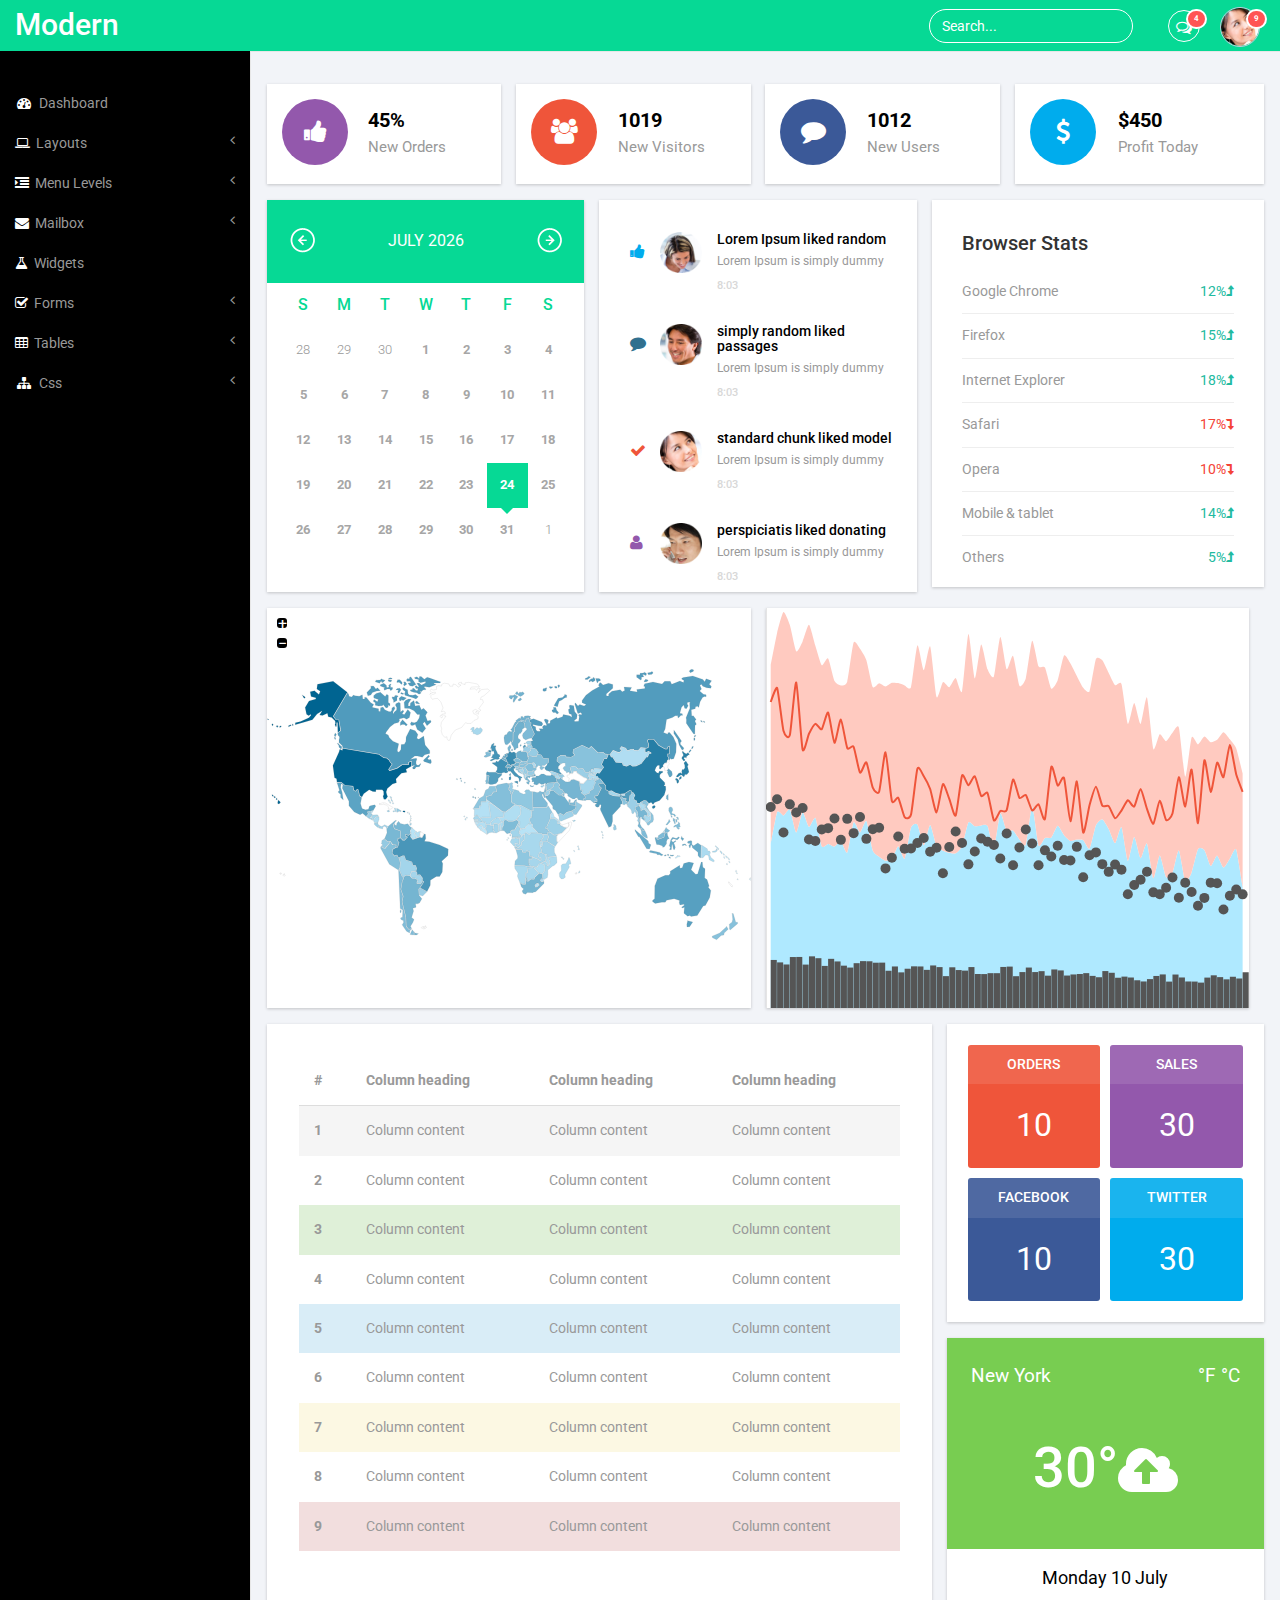
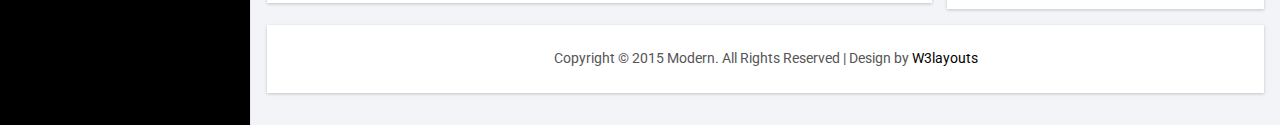
<file: BloqPlus/wwwroot/adm/index.html>
<!--
Author: W3layouts
Author URL: http://w3layouts.com
License: Creative Commons Attribution 3.0 Unported
License URL: http://creativecommons.org/licenses/by/3.0/
-->
<!DOCTYPE HTML>
<html>
<head>
<title>Modern an Admin Panel Category Flat Bootstarp Resposive Website Template | Home :: w3layouts</title>
<meta name="viewport" content="width=device-width, initial-scale=1">
<meta http-equiv="Content-Type" content="text/html; charset=utf-8" />
<meta name="keywords" content="Modern Responsive web template, Bootstrap Web Templates, Flat Web Templates, Andriod Compatible web template, 
Smartphone Compatible web template, free webdesigns for Nokia, Samsung, LG, SonyErricsson, Motorola web design" />
<script type="application/x-javascript"> addEventListener("load", function() { setTimeout(hideURLbar, 0); }, false); function hideURLbar(){ window.scrollTo(0,1); } </script>
 <!-- Bootstrap Core CSS -->
<link href="css/bootstrap.min.css" rel='stylesheet' type='text/css' />
<!-- Custom CSS -->
<link href="css/style.css" rel='stylesheet' type='text/css' />
<!-- Graph CSS -->
<link href="css/lines.css" rel='stylesheet' type='text/css' />
<link href="css/font-awesome.css" rel="stylesheet"> 
<!-- jQuery -->
<script src="js/jquery.min.js"></script>
<!----webfonts--->
<link href='http://fonts.googleapis.com/css?family=Roboto:400,100,300,500,700,900' rel='stylesheet' type='text/css'>
<!---//webfonts--->  
<!-- Nav CSS -->
<link href="css/custom.css" rel="stylesheet">
<!-- Metis Menu Plugin JavaScript -->
<script src="js/metisMenu.min.js"></script>
<script src="js/custom.js"></script>
<!-- Graph JavaScript -->
<script src="js/d3.v3.js"></script>
<script src="js/rickshaw.js"></script>
</head>
<body>
<div id="wrapper">
     <!-- Navigation -->
        <nav class="top1 navbar navbar-default navbar-static-top" role="navigation" style="margin-bottom: 0">
            <div class="navbar-header">
                <button type="button" class="navbar-toggle" data-toggle="collapse" data-target=".navbar-collapse">
                    <span class="sr-only">Toggle navigation</span>
                    <span class="icon-bar"></span>
                    <span class="icon-bar"></span>
                    <span class="icon-bar"></span>
                </button>
                <a class="navbar-brand" href="index.html">Modern</a>
            </div>
            <!-- /.navbar-header -->
            <ul class="nav navbar-nav navbar-right">
				<li class="dropdown">
	        		<a href="#" class="dropdown-toggle" data-toggle="dropdown" aria-expanded="false"><i class="fa fa-comments-o"></i><span class="badge">4</span></a>
	        		<ul class="dropdown-menu">
						<li class="dropdown-menu-header">
							<strong>Messages</strong>
							<div class="progress thin">
							  <div class="progress-bar progress-bar-success" role="progressbar" aria-valuenow="40" aria-valuemin="0" aria-valuemax="100" style="width: 40%">
							    <span class="sr-only">40% Complete (success)</span>
							  </div>
							</div>
						</li>
						<li class="avatar">
							<a href="#">
								<img src="images/1.png" alt=""/>
								<div>New message</div>
								<small>1 minute ago</small>
								<span class="label label-info">NEW</span>
							</a>
						</li>
						<li class="avatar">
							<a href="#">
								<img src="images/2.png" alt=""/>
								<div>New message</div>
								<small>1 minute ago</small>
								<span class="label label-info">NEW</span>
							</a>
						</li>
						<li class="avatar">
							<a href="#">
								<img src="images/3.png" alt=""/>
								<div>New message</div>
								<small>1 minute ago</small>
							</a>
						</li>
						<li class="avatar">
							<a href="#">
								<img src="images/4.png" alt=""/>
								<div>New message</div>
								<small>1 minute ago</small>
							</a>
						</li>
						<li class="avatar">
							<a href="#">
								<img src="images/5.png" alt=""/>
								<div>New message</div>
								<small>1 minute ago</small>
							</a>
						</li>
						<li class="avatar">
							<a href="#">
								<img src="images/pic1.png" alt=""/>
								<div>New message</div>
								<small>1 minute ago</small>
							</a>
						</li>
						<li class="dropdown-menu-footer text-center">
							<a href="#">View all messages</a>
						</li>	
	        		</ul>
	      		</li>
			    <li class="dropdown">
	        		<a href="#" class="dropdown-toggle avatar" data-toggle="dropdown"><img src="images/1.png"><span class="badge">9</span></a>
	        		<ul class="dropdown-menu">
						<li class="dropdown-menu-header text-center">
							<strong>Account</strong>
						</li>
						<li class="m_2"><a href="#"><i class="fa fa-bell-o"></i> Updates <span class="label label-info">42</span></a></li>
						<li class="m_2"><a href="#"><i class="fa fa-envelope-o"></i> Messages <span class="label label-success">42</span></a></li>
						<li class="m_2"><a href="#"><i class="fa fa-tasks"></i> Tasks <span class="label label-danger">42</span></a></li>
						<li><a href="#"><i class="fa fa-comments"></i> Comments <span class="label label-warning">42</span></a></li>
						<li class="dropdown-menu-header text-center">
							<strong>Settings</strong>
						</li>
						<li class="m_2"><a href="#"><i class="fa fa-user"></i> Profile</a></li>
						<li class="m_2"><a href="#"><i class="fa fa-wrench"></i> Settings</a></li>
						<li class="m_2"><a href="#"><i class="fa fa-usd"></i> Payments <span class="label label-default">42</span></a></li>
						<li class="m_2"><a href="#"><i class="fa fa-file"></i> Projects <span class="label label-primary">42</span></a></li>
						<li class="divider"></li>
						<li class="m_2"><a href="#"><i class="fa fa-shield"></i> Lock Profile</a></li>
						<li class="m_2"><a href="#"><i class="fa fa-lock"></i> Logout</a></li>	
	        		</ul>
	      		</li>
			</ul>
			<form class="navbar-form navbar-right">
              <input type="text" class="form-control" value="Search..." onfocus="this.value = '';" onblur="if (this.value == '') {this.value = 'Search...';}">
            </form>
            <div class="navbar-default sidebar" role="navigation">
                <div class="sidebar-nav navbar-collapse">
                    <ul class="nav" id="side-menu">
                        <li>
                            <a href="index.html"><i class="fa fa-dashboard fa-fw nav_icon"></i>Dashboard</a>
                        </li>
                        <li>
                            <a href="#"><i class="fa fa-laptop nav_icon"></i>Layouts<span class="fa arrow"></span></a>
                            <ul class="nav nav-second-level">
                                <li>
                                    <a href="grids.html">Grid System</a>
                                </li>
                            </ul>
                            <!-- /.nav-second-level -->
                        </li>
                        <li>
                            <a href="#"><i class="fa fa-indent nav_icon"></i>Menu Levels<span class="fa arrow"></span></a>
                            <ul class="nav nav-second-level">
                                <li>
                                    <a href="graphs.html">Graphs</a>
                                </li>
                                <li>
                                    <a href="typography.html">Typography</a>
                                </li>
                            </ul>
                            <!-- /.nav-second-level -->
                        </li>
                        <li>
                            <a href="#"><i class="fa fa-envelope nav_icon"></i>Mailbox<span class="fa arrow"></span></a>
                            <ul class="nav nav-second-level">
                                <li>
                                    <a href="inbox.html">Inbox</a>
                                </li>
                                <li>
                                    <a href="compose.html">Compose email</a>
                                </li>
                            </ul>
                            <!-- /.nav-second-level -->
                        </li>
                        <li>
                            <a href="widgets.html"><i class="fa fa-flask nav_icon"></i>Widgets</a>
                        </li>
                         <li>
                            <a href="#"><i class="fa fa-check-square-o nav_icon"></i>Forms<span class="fa arrow"></span></a>
                            <ul class="nav nav-second-level">
                                <li>
                                    <a href="forms.html">Basic Forms</a>
                                </li>
                                <li>
                                    <a href="validation.html">Validation</a>
                                </li>
                            </ul>
                            <!-- /.nav-second-level -->
                        </li>
                        <li>
                            <a href="#"><i class="fa fa-table nav_icon"></i>Tables<span class="fa arrow"></span></a>
                            <ul class="nav nav-second-level">
                                <li>
                                    <a href="basic_tables.html">Basic Tables</a>
                                </li>
                            </ul>
                            <!-- /.nav-second-level -->
                        </li>
                        <li>
                            <a href="#"><i class="fa fa-sitemap fa-fw nav_icon"></i>Css<span class="fa arrow"></span></a>
                            <ul class="nav nav-second-level">
                                <li>
                                    <a href="media.html">Media</a>
                                </li>
                                <li>
                                    <a href="login.html">Login</a>
                                </li>
                            </ul>
                            <!-- /.nav-second-level -->
                        </li>
                    </ul>
                </div>
                <!-- /.sidebar-collapse -->
            </div>
            <!-- /.navbar-static-side -->
        </nav>
        <div id="page-wrapper">
        <div class="graphs">
     	<div class="col_3">
        	<div class="col-md-3 widget widget1">
        		<div class="r3_counter_box">
                    <i class="pull-left fa fa-thumbs-up icon-rounded"></i>
                    <div class="stats">
                      <h5><strong>45%</strong></h5>
                      <span>New Orders</span>
                    </div>
                </div>
        	</div>
        	<div class="col-md-3 widget widget1">
        		<div class="r3_counter_box">
                    <i class="pull-left fa fa-users user1 icon-rounded"></i>
                    <div class="stats">
                      <h5><strong>1019</strong></h5>
                      <span>New Visitors</span>
                    </div>
                </div>
        	</div>
        	<div class="col-md-3 widget widget1">
        		<div class="r3_counter_box">
                    <i class="pull-left fa fa-comment user2 icon-rounded"></i>
                    <div class="stats">
                      <h5><strong>1012</strong></h5>
                      <span>New Users</span>
                    </div>
                </div>
        	</div>
        	<div class="col-md-3 widget">
        		<div class="r3_counter_box">
                    <i class="pull-left fa fa-dollar dollar1 icon-rounded"></i>
                    <div class="stats">
                      <h5><strong>$450</strong></h5>
                      <span>Profit Today</span>
                    </div>
                </div>
        	 </div>
        	<div class="clearfix"> </div>
      </div>
      <div class="col_1">
		    <div class="col-md-4 span_7">	
		      <div class="cal1 cal_2"><div class="clndr"><div class="clndr-controls"><div class="clndr-control-button"><p class="clndr-previous-button">previous</p></div><div class="month">July 2015</div><div class="clndr-control-button rightalign"><p class="clndr-next-button">next</p></div></div><table class="clndr-table" border="0" cellspacing="0" cellpadding="0"><thead><tr class="header-days"><td class="header-day">S</td><td class="header-day">M</td><td class="header-day">T</td><td class="header-day">W</td><td class="header-day">T</td><td class="header-day">F</td><td class="header-day">S</td></tr></thead><tbody><tr><td class="day adjacent-month last-month calendar-day-2015-06-28"><div class="day-contents">28</div></td><td class="day adjacent-month last-month calendar-day-2015-06-29"><div class="day-contents">29</div></td><td class="day adjacent-month last-month calendar-day-2015-06-30"><div class="day-contents">30</div></td><td class="day calendar-day-2015-07-01"><div class="day-contents">1</div></td><td class="day calendar-day-2015-07-02"><div class="day-contents">2</div></td><td class="day calendar-day-2015-07-03"><div class="day-contents">3</div></td><td class="day calendar-day-2015-07-04"><div class="day-contents">4</div></td></tr><tr><td class="day calendar-day-2015-07-05"><div class="day-contents">5</div></td><td class="day calendar-day-2015-07-06"><div class="day-contents">6</div></td><td class="day calendar-day-2015-07-07"><div class="day-contents">7</div></td><td class="day calendar-day-2015-07-08"><div class="day-contents">8</div></td><td class="day calendar-day-2015-07-09"><div class="day-contents">9</div></td><td class="day calendar-day-2015-07-10"><div class="day-contents">10</div></td><td class="day calendar-day-2015-07-11"><div class="day-contents">11</div></td></tr><tr><td class="day calendar-day-2015-07-12"><div class="day-contents">12</div></td><td class="day calendar-day-2015-07-13"><div class="day-contents">13</div></td><td class="day calendar-day-2015-07-14"><div class="day-contents">14</div></td><td class="day calendar-day-2015-07-15"><div class="day-contents">15</div></td><td class="day calendar-day-2015-07-16"><div class="day-contents">16</div></td><td class="day calendar-day-2015-07-17"><div class="day-contents">17</div></td><td class="day calendar-day-2015-07-18"><div class="day-contents">18</div></td></tr><tr><td class="day calendar-day-2015-07-19"><div class="day-contents">19</div></td><td class="day calendar-day-2015-07-20"><div class="day-contents">20</div></td><td class="day calendar-day-2015-07-21"><div class="day-contents">21</div></td><td class="day calendar-day-2015-07-22"><div class="day-contents">22</div></td><td class="day calendar-day-2015-07-23"><div class="day-contents">23</div></td><td class="day calendar-day-2015-07-24"><div class="day-contents">24</div></td><td class="day calendar-day-2015-07-25"><div class="day-contents">25</div></td></tr><tr><td class="day calendar-day-2015-07-26"><div class="day-contents">26</div></td><td class="day calendar-day-2015-07-27"><div class="day-contents">27</div></td><td class="day calendar-day-2015-07-28"><div class="day-contents">28</div></td><td class="day calendar-day-2015-07-29"><div class="day-contents">29</div></td><td class="day calendar-day-2015-07-30"><div class="day-contents">30</div></td><td class="day calendar-day-2015-07-31"><div class="day-contents">31</div></td><td class="day adjacent-month next-month calendar-day-2015-08-01"><div class="day-contents">1</div></td></tr></tbody></table></div></div>
		    </div>
		    <div class="col-md-4 span_8">
		       <div class="activity_box">
		        <div class="scrollbar" id="style-2">
                   <div class="activity-row">
	                 <div class="col-xs-1"><i class="fa fa-thumbs-up text-info icon_13"> </i>  </div>
	                 <div class="col-xs-3 activity-img"><img src='images/5.png' class="img-responsive" alt=""/></div>
	                 <div class="col-xs-8 activity-desc">
	                 	<h5><a href="#">Lorem Ipsum</a> liked <a href="#">random</a></h5>
	                    <p>Lorem Ipsum is simply dummy</p>
	                    <h6>8:03</h6>
	                 </div>
	                 <div class="clearfix"> </div>
                    </div>
	  			    <div class="activity-row">
	                 <div class="col-xs-1"><i class="fa fa-comment text-info"></i> </div>
	                 <div class="col-xs-3 activity-img"><img src='images/3.png' class="img-responsive" alt=""/></div>
	                 <div class="col-xs-8 activity-desc">
	                 	<h5><a href="#">simply random</a> liked <a href="#">passages</a></h5>
	                    <p>Lorem Ipsum is simply dummy</p>
	                    <h6>8:03</h6>
	                 </div>
	                 <div class="clearfix"> </div>
                    </div>
                    <div class="activity-row">
	                 <div class="col-xs-1"><i class="fa fa-check text-info icon_11"></i></div>
	                 <div class="col-xs-3 activity-img"><img src='images/1.png' class="img-responsive" alt=""/></div>
	                 <div class="col-xs-8 activity-desc">
	                 	<h5><a href="#">standard chunk</a> liked <a href="#">model</a></h5>
	                    <p>Lorem Ipsum is simply dummy</p>
	                    <h6>8:03</h6>
	                 </div>
	                 <div class="clearfix"> </div>
                    </div>
                    <div class="activity-row1">
	                 <div class="col-xs-1"><i class="fa fa-user text-info icon_12"></i></div>
	                 <div class="col-xs-3 activity-img"><img src='images/4.png' class="img-responsive" alt=""/></div>
	                 <div class="col-xs-8 activity-desc">
	                 	<h5><a href="#">perspiciatis</a> liked <a href="#">donating</a></h5>
	                    <p>Lorem Ipsum is simply dummy</p>
	                    <h6>8:03</h6>
	                 </div>
	                 <div class="clearfix"> </div>
                     </div>
	  		        </div>
		          </div>
		    </div>
			<div class="col-md-4 stats-info">
                <div class="panel-heading">
                    <h4 class="panel-title">Browser Stats</h4>
                </div>
                <div class="panel-body">
                    <ul class="list-unstyled">
                        <li>Google Chrome<div class="text-success pull-right">12%<i class="fa fa-level-up"></i></div></li>
                        <li>Firefox<div class="text-success pull-right">15%<i class="fa fa-level-up"></i></div></li>
                        <li>Internet Explorer<div class="text-success pull-right">18%<i class="fa fa-level-up"></i></div></li>
                        <li>Safari<div class="text-danger pull-right">17%<i class="fa fa-level-down"></i></div></li>
                        <li>Opera<div class="text-danger pull-right">10%<i class="fa fa-level-down"></i></div></li>
                        <li>Mobile &amp; tablet<div class="text-success pull-right">14%<i class="fa fa-level-up"></i></div></li>
                        <li class="last">Others<div class="text-success pull-right">5%<i class="fa fa-level-up"></i></div></li> 
                    </ul>
                </div>
            </div>
            <div class="clearfix"> </div>
	  </div>
	  <div class="span_11">
		<div class="col-md-6 col_4">
		  <div class="map_container"><div id="vmap" style="width: 100%; height: 400px;"></div></div>
		  <!----Calender -------->
			<link rel="stylesheet" href="css/clndr.css" type="text/css" />
			<script src="js/underscore-min.js" type="text/javascript"></script>
			<script src= "js/moment-2.2.1.js" type="text/javascript"></script>
			<script src="js/clndr.js" type="text/javascript"></script>
			<script src="js/site.js" type="text/javascript"></script>
			<!----End Calender -------->
		</div>
		<div class="col-md-6 col_5">
		  <div id="chart_container">
		   <div id="chart"></div>
	       <div id="slider"></div>
<script>

var seriesData = [ [], [], [], [], [] ];
var random = new Rickshaw.Fixtures.RandomData(50);

for (var i = 0; i < 75; i++) {
	random.addData(seriesData);
}

var graph = new Rickshaw.Graph( {
	element: document.getElementById("chart"),
	renderer: 'multi',
	
	dotSize: 5,
	series: [
		{
			name: 'temperature',
			data: seriesData.shift(),
			color: '#AFE9FF',
			renderer: 'stack'
		}, {
			name: 'heat index',
			data: seriesData.shift(),
			color: '#FFCAC0',
			renderer: 'stack'
		}, {
			name: 'dewpoint',
			data: seriesData.shift(),
			color: '#555',
			renderer: 'scatterplot'
		}, {
			name: 'pop',
			data: seriesData.shift().map(function(d) { return { x: d.x, y: d.y / 4 } }),
			color: '#555',
			renderer: 'bar'
		}, {
			name: 'humidity',
			data: seriesData.shift().map(function(d) { return { x: d.x, y: d.y * 1.5 } }),
			renderer: 'line',
			color: '#ef553a'
		}
	]
} );


graph.render();

var detail = new Rickshaw.Graph.HoverDetail({
	graph: graph
});
</script>
</div>
	      <!-- map -->
<link href="css/jqvmap.css" rel='stylesheet' type='text/css' />
<script src="js/jquery.vmap.js"></script>
<script src="js/jquery.vmap.sampledata.js" type="text/javascript"></script>
<script src="js/jquery.vmap.world.js" type="text/javascript"></script>
<script type="text/javascript">
	jQuery(document).ready(function() {
		jQuery('#vmap').vectorMap({
		    map: 'world_en',
		    backgroundColor: '#333333',
		    color: '#ffffff',
		    hoverOpacity: 0.7,
		    selectedColor: '#666666',
		    enableZoom: true,
		    showTooltip: true,
		    values: sample_data,
		    scaleColors: ['#C8EEFF', '#006491'],
		    normalizeFunction: 'polynomial'
		});
	});
</script>
<!-- //map -->
       </div>
       <div class="clearfix"> </div>
    </div>
    <div class="content_bottom">
     <div class="col-md-8 span_3">
		  <div class="bs-example1" data-example-id="contextual-table">
		    <table class="table">
		      <thead>
		        <tr>
		          <th>#</th>
		          <th>Column heading</th>
		          <th>Column heading</th>
		          <th>Column heading</th>
		        </tr>
		      </thead>
		      <tbody>
		        <tr class="active">
		          <th scope="row">1</th>
		          <td>Column content</td>
		          <td>Column content</td>
		          <td>Column content</td>
		        </tr>
		        <tr>
		          <th scope="row">2</th>
		          <td>Column content</td>
		          <td>Column content</td>
		          <td>Column content</td>
		        </tr>
		        <tr class="success">
		          <th scope="row">3</th>
		          <td>Column content</td>
		          <td>Column content</td>
		          <td>Column content</td>
		        </tr>
		        <tr>
		          <th scope="row">4</th>
		          <td>Column content</td>
		          <td>Column content</td>
		          <td>Column content</td>
		        </tr>
		        <tr class="info">
		          <th scope="row">5</th>
		          <td>Column content</td>
		          <td>Column content</td>
		          <td>Column content</td>
		        </tr>
		        <tr>
		          <th scope="row">6</th>
		          <td>Column content</td>
		          <td>Column content</td>
		          <td>Column content</td>
		        </tr>
		        <tr class="warning">
		          <th scope="row">7</th>
		          <td>Column content</td>
		          <td>Column content</td>
		          <td>Column content</td>
		        </tr>
		        <tr>
		          <th scope="row">8</th>
		          <td>Column content</td>
		          <td>Column content</td>
		          <td>Column content</td>
		        </tr>
		        <tr class="danger">
		          <th scope="row">9</th>
		          <td>Column content</td>
		          <td>Column content</td>
		          <td>Column content</td>
		        </tr>
		      </tbody>
		    </table>
		   </div>
	   </div>
	   <div class="col-md-4 span_4">
		 <div class="col_2">
		  <div class="box_1">
		   <div class="col-md-6 col_1_of_2 span_1_of_2">
             <a class="tiles_info">
			    <div class="tiles-head red1">
			        <div class="text-center">Orders</div>
			    </div>
			    <div class="tiles-body red">10</div>
			 </a>
		   </div>
		   <div class="col-md-6 col_1_of_2 span_1_of_2">
              <a class="tiles_info tiles_blue">
			    <div class="tiles-head tiles_blue1">
			        <div class="text-center">Sales</div>
			    </div>
			    <div class="tiles-body blue1">30</div>
			  </a>
		   </div>
		   <div class="clearfix"> </div>
		 </div>
		 <div class="box_1">
		   <div class="col-md-6 col_1_of_2 span_1_of_2">
             <a class="tiles_info">
			    <div class="tiles-head fb1">
			        <div class="text-center">Facebook</div>
			    </div>
			    <div class="tiles-body fb2">10</div>
			 </a>
		   </div>
		   <div class="col-md-6 col_1_of_2 span_1_of_2">
              <a class="tiles_info tiles_blue">
			    <div class="tiles-head tw1">
			        <div class="text-center">Twitter</div>
			    </div>
			    <div class="tiles-body tw2">30</div>
			  </a>
		   </div>
		   <div class="clearfix"> </div>
		   </div>
		  </div>
		  <div class="cloud">
			<div class="grid-date">
				<div class="date">
					<p class="date-in">New York</p>
					<span class="date-on">°F °C </span>
					<div class="clearfix"> </div>							
				</div>
				<h4>30°<i class="fa fa-cloud-upload"> </i></h4>
			</div>
			<p class="monday">Monday 10 July</p>
		  </div>
		</div>
		<div class="clearfix"> </div>
	    </div>
		<div class="copy">
            <p>Copyright &copy; 2015 Modern. All Rights Reserved | Design by <a href="http://w3layouts.com/" target="_blank">W3layouts</a> </p>
	    </div>
		</div>
       </div>
      <!-- /#page-wrapper -->
   </div>
    <!-- /#wrapper -->
    <!-- Bootstrap Core JavaScript -->
    <script src="js/bootstrap.min.js"></script>
</body>
</html>
</file>
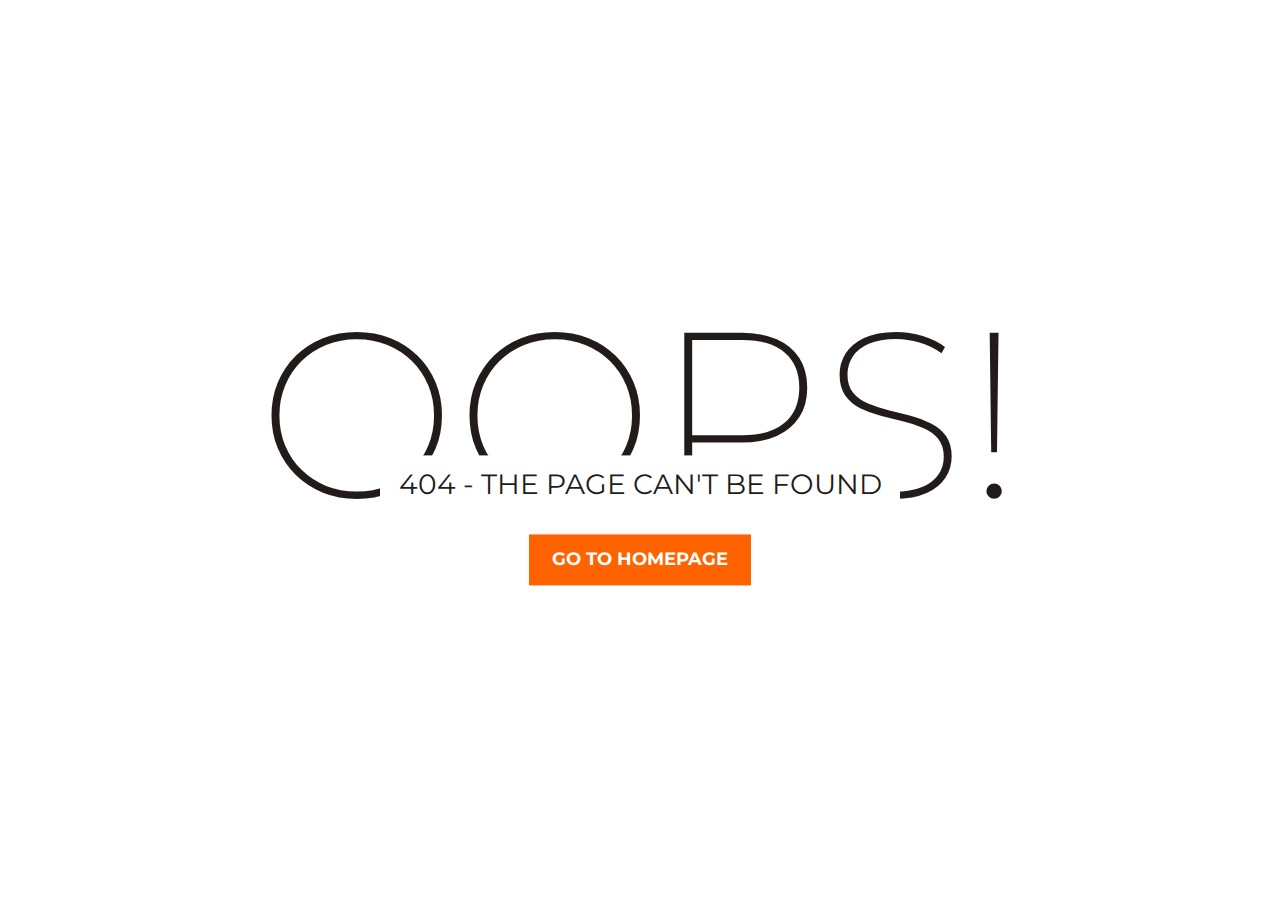
<file: BloqPlus/wwwroot/errorpage/index.html>
<!DOCTYPE html>
<html lang="en">

<head>
	<meta charset="utf-8">
	<meta http-equiv="X-UA-Compatible" content="IE=edge">
	<meta name="viewport" content="width=device-width, initial-scale=1">
	<!-- The above 3 meta tags *must* come first in the head; any other head content must come *after* these tags -->

	<title>404 HTML Template by Colorlib</title>

	<!-- Google font -->
	<link href="https://fonts.googleapis.com/css?family=Montserrat:200,400,700" rel="stylesheet">

	<!-- Custom stlylesheet -->
	<link type="text/css" rel="stylesheet" href="css/style.css" />

	<!-- HTML5 shim and Respond.js for IE8 support of HTML5 elements and media queries -->
	<!-- WARNING: Respond.js doesn't work if you view the page via file:// -->
	<!--[if lt IE 9]>
		  <script src="https://oss.maxcdn.com/html5shiv/3.7.3/html5shiv.min.js"></script>
		  <script src="https://oss.maxcdn.com/respond/1.4.2/respond.min.js"></script>
		<![endif]-->

</head>

<body>

	<div id="notfound">
		<div class="notfound">
			<div class="notfound-404">
				<h1>Oops!</h1>
				<h2>404 - The Page can't be found</h2>
			</div>
			<a href="#">Go TO Homepage</a>
		</div>
	</div>

</body><!-- This templates was made by Colorlib (https://colorlib.com) -->

</html>
</file>
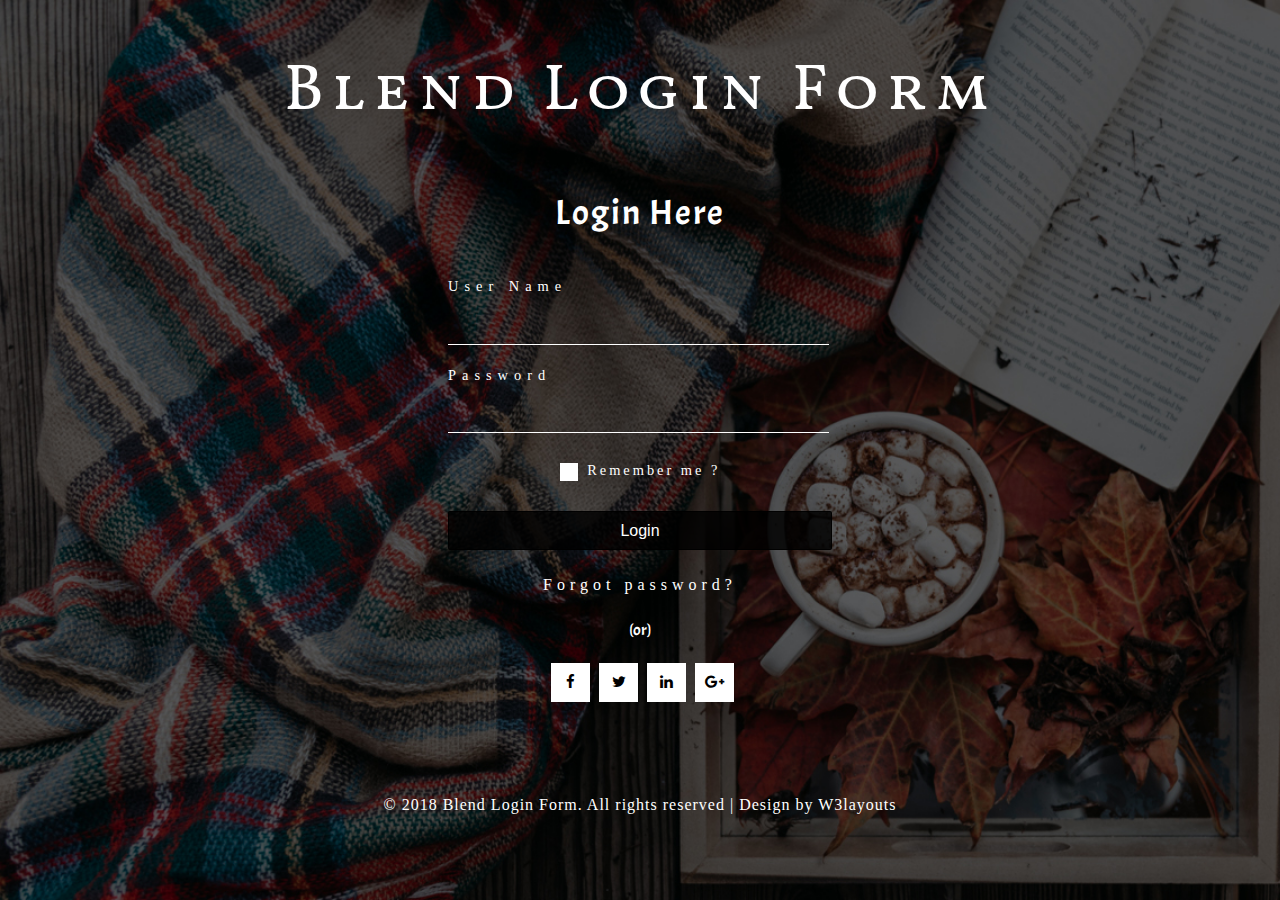
<file: BloqPlus/wwwroot/login/index.html>
<!--
Author: W3layouts
Author URL: http://w3layouts.com
License: Creative Commons Attribution 3.0 Unported
License URL: http://creativecommons.org/licenses/by/3.0/
-->
<!DOCTYPE html>
<html>
<head>
<title>Blend Login Form Flat Responsive Widget Template :: w3layouts</title>
<meta name="viewport" content="width=device-width, initial-scale=1">
<meta http-equiv="Content-Type" content="text/html; charset=utf-8" />
<meta name="keywords" content="Blend  Login Form template Responsive, Login form web template,Flat Pricing tables,Flat Drop downs  Sign up Web Templates, Flat Web Templates, Login sign up Responsive web template, SmartPhone Compatible web template, free WebDesigns for Nokia, Samsung, LG, SonyEricsson, Motorola web design" />
<script type="application/x-javascript"> addEventListener("load", function() { setTimeout(hideURLbar, 0); }, false); function hideURLbar(){ window.scrollTo(0,1); } </script>
<!-- Custom Theme files -->
<link href="css/style.css" rel="stylesheet" type="text/css" media="all" />
<link href="css/font-awesome.css" rel="stylesheet"> <!-- Font-Awesome-Icons-CSS -->

<!-- //Custom Theme files -->
<!-- web font --> 
<link href="//fonts.googleapis.com/css?family=Vollkorn+SC:400,600,700,900&amp;subset=cyrillic,cyrillic-ext,latin-ext,vietnamese" rel="stylesheet">
<link href="//fonts.googleapis.com/css?family=Acme" rel="stylesheet"> 
<!-- //web font --> 
</head>
<body>
	<!-- main -->
	<div class="main">
		<h1>Blend  Login Form</h1>
		<div class="main-w3lsrow">
			<!-- login form -->
			<div class="login-form login-form-left"> 
				<div class="agile-row">
					<h2>Login Here</h2> 
					<div class="login-agileits-top"> 	
						<form action="#" method="post"> 
							<p>User Name </p>
							<input type="text" class="name" name="user name" required=""/>
							<p>Password</p>
							<input type="password" class="password" name="Password" required=""/>  
							<label class="anim">
								<input type="checkbox" class="checkbox">
								<span> Remember me ?</span> 
							</label>   
							<input type="submit" value="Login"> 
						</form> 	
					</div> 
					<div class="login-agileits-bottom"> 
						<h6><a href="#">Forgot password?</a></h6>
					</div> 
					<div class="login-agileits-bottom1"> 
						<h3>(or)</h3>

					</div> 
					<div class="social_icons agileinfo">
						<ul class="top-links">
									<li><a href="#"><i class="fa fa-facebook"></i></a></li>
									<li><a href="#"><i class="fa fa-twitter"></i></a></li>
									<li><a href="#"><i class="fa fa-linkedin"></i></a></li>
									<li><a href="#"><i class="fa fa-google-plus"></i></a></li>
								</ul>
					</div>

				</div>  
			</div>  
		</div>	
		<!-- copyright -->
		<div class="copyright">
			<p> © 2018 Blend  Login Form. All rights reserved | Design by <a href="http://w3layouts.com/" target="_blank">W3layouts</a></p>
		</div>
		<!-- //copyright --> 
	</div>	
	<!-- //main --> 
</body>
</html>
</file>
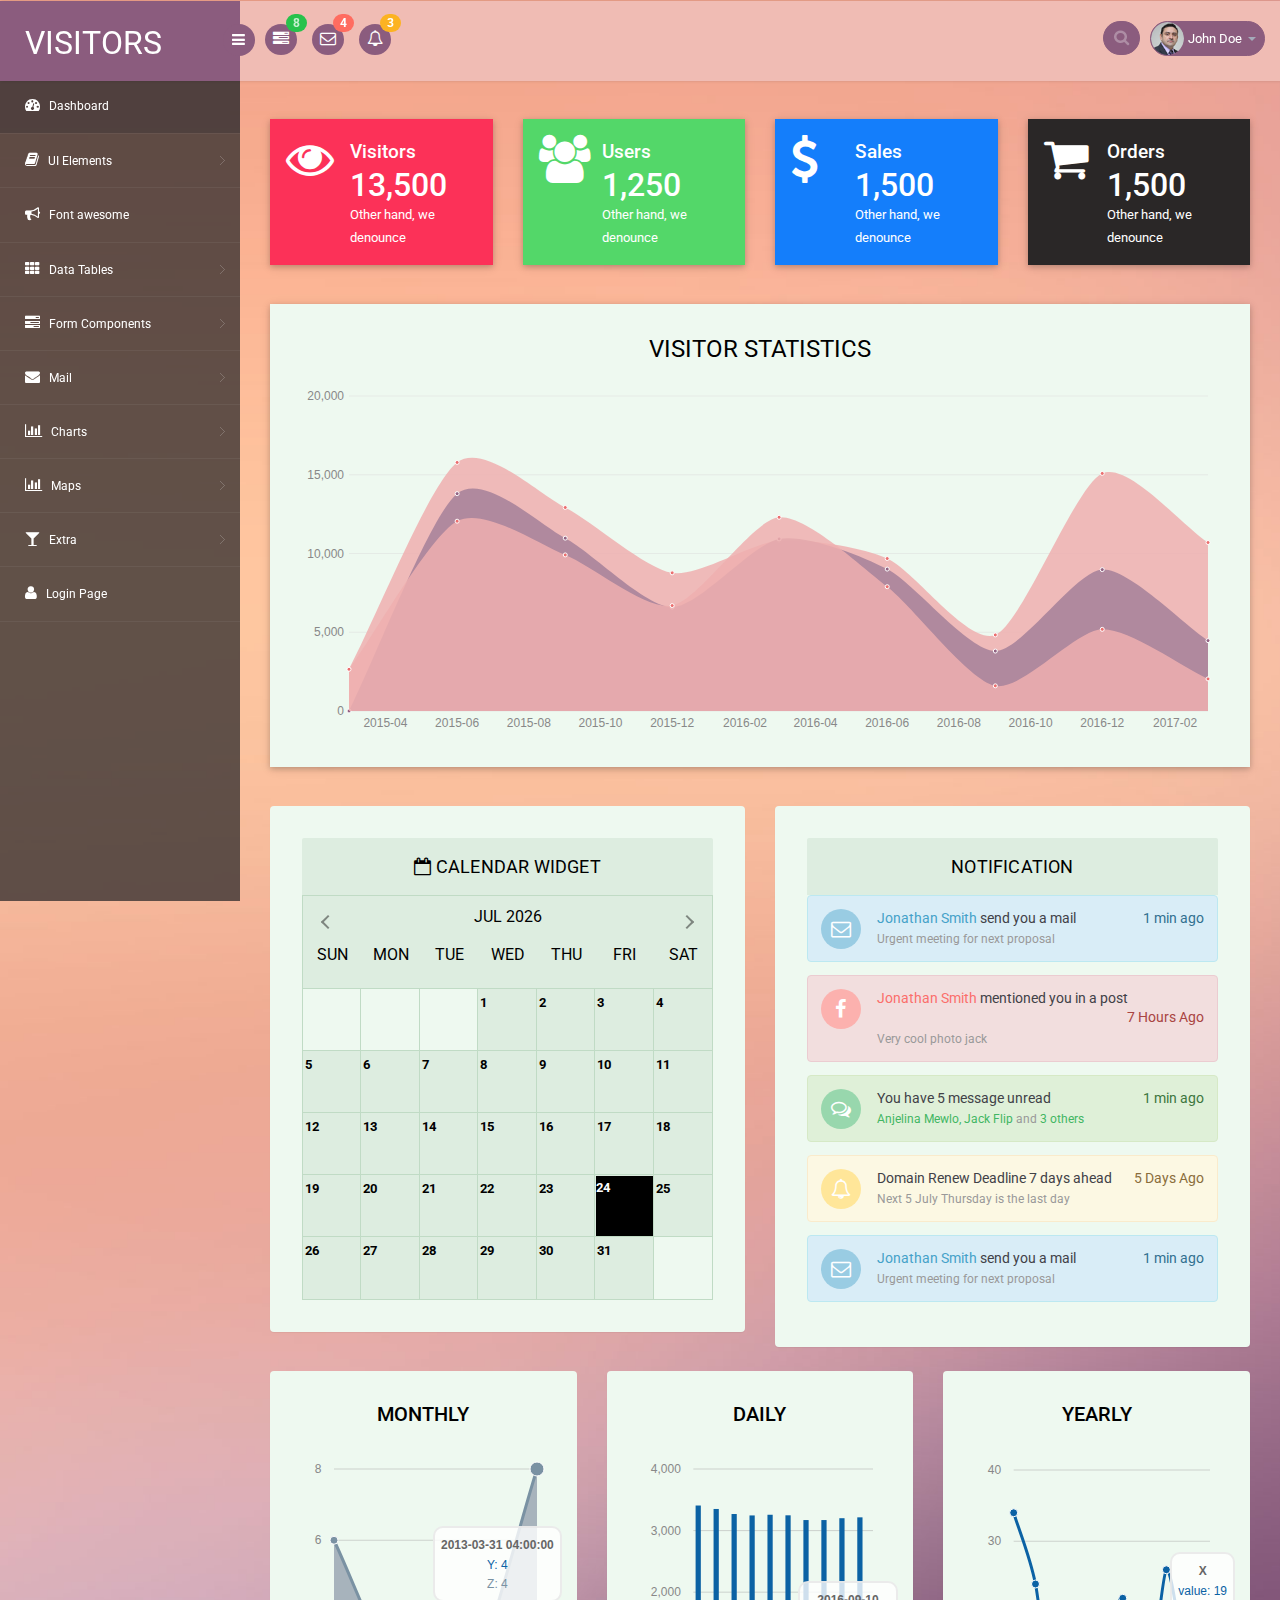
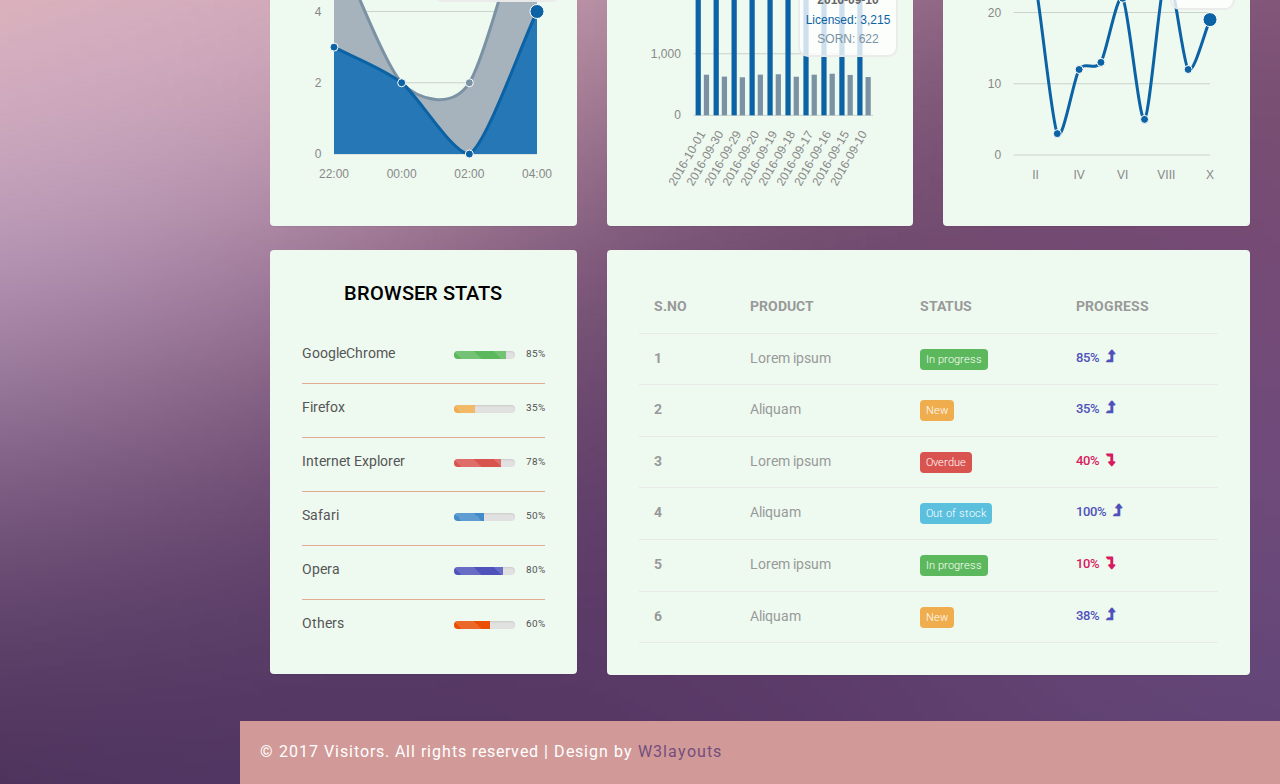
<file: BloqPlus/wwwroot/profilTemp/index.html>
<!--A Design by W3layouts
Author: W3layout
Author URL: http://w3layouts.com
License: Creative Commons Attribution 3.0 Unported
License URL: http://creativecommons.org/licenses/by/3.0/
-->
<!DOCTYPE html>
<head>
<title>Visitors an Admin Panel Category Bootstrap Responsive Website Template | Home :: w3layouts</title>
<meta name="viewport" content="width=device-width, initial-scale=1">
<meta http-equiv="Content-Type" content="text/html; charset=utf-8" />
<meta name="keywords" content="Visitors Responsive web template, Bootstrap Web Templates, Flat Web Templates, Android Compatible web template, 
Smartphone Compatible web template, free webdesigns for Nokia, Samsung, LG, SonyEricsson, Motorola web design" />
<script type="application/x-javascript"> addEventListener("load", function() { setTimeout(hideURLbar, 0); }, false); function hideURLbar(){ window.scrollTo(0,1); } </script>
<!-- bootstrap-css -->
<link rel="stylesheet" href="css/bootstrap.min.css" >
<!-- //bootstrap-css -->
<!-- Custom CSS -->
<link href="css/style.css" rel='stylesheet' type='text/css' />
<link href="css/style-responsive.css" rel="stylesheet"/>
<!-- font CSS -->
<link href='//fonts.googleapis.com/css?family=Roboto:400,100,100italic,300,300italic,400italic,500,500italic,700,700italic,900,900italic' rel='stylesheet' type='text/css'>
<!-- font-awesome icons -->
<link rel="stylesheet" href="css/font.css" type="text/css"/>
<link href="css/font-awesome.css" rel="stylesheet"> 
<link rel="stylesheet" href="css/morris.css" type="text/css"/>
<!-- calendar -->
<link rel="stylesheet" href="css/monthly.css">
<!-- //calendar -->
<!-- //font-awesome icons -->
<script src="js/jquery2.0.3.min.js"></script>
<script src="js/raphael-min.js"></script>
<script src="js/morris.js"></script>
</head>
<body>
<section id="container">
<!--header start-->
<header class="header fixed-top clearfix">
<!--logo start-->
<div class="brand">
    <a href="index.html" class="logo">
        VISITORS
    </a>
    <div class="sidebar-toggle-box">
        <div class="fa fa-bars"></div>
    </div>
</div>
<!--logo end-->
<div class="nav notify-row" id="top_menu">
    <!--  notification start -->
    <ul class="nav top-menu">
        <!-- settings start -->
        <li class="dropdown">
            <a data-toggle="dropdown" class="dropdown-toggle" href="#">
                <i class="fa fa-tasks"></i>
                <span class="badge bg-success">8</span>
            </a>
            <ul class="dropdown-menu extended tasks-bar">
                <li>
                    <p class="">You have 8 pending tasks</p>
                </li>
                <li>
                    <a href="#">
                        <div class="task-info clearfix">
                            <div class="desc pull-left">
                                <h5>Target Sell</h5>
                                <p>25% , Deadline  12 June’13</p>
                            </div>
                                    <span class="notification-pie-chart pull-right" data-percent="45">
                            <span class="percent"></span>
                            </span>
                        </div>
                    </a>
                </li>
                <li>
                    <a href="#">
                        <div class="task-info clearfix">
                            <div class="desc pull-left">
                                <h5>Product Delivery</h5>
                                <p>45% , Deadline  12 June’13</p>
                            </div>
                                    <span class="notification-pie-chart pull-right" data-percent="78">
                            <span class="percent"></span>
                            </span>
                        </div>
                    </a>
                </li>
                <li>
                    <a href="#">
                        <div class="task-info clearfix">
                            <div class="desc pull-left">
                                <h5>Payment collection</h5>
                                <p>87% , Deadline  12 June’13</p>
                            </div>
                                    <span class="notification-pie-chart pull-right" data-percent="60">
                            <span class="percent"></span>
                            </span>
                        </div>
                    </a>
                </li>
                <li>
                    <a href="#">
                        <div class="task-info clearfix">
                            <div class="desc pull-left">
                                <h5>Target Sell</h5>
                                <p>33% , Deadline  12 June’13</p>
                            </div>
                                    <span class="notification-pie-chart pull-right" data-percent="90">
                            <span class="percent"></span>
                            </span>
                        </div>
                    </a>
                </li>

                <li class="external">
                    <a href="#">See All Tasks</a>
                </li>
            </ul>
        </li>
        <!-- settings end -->
        <!-- inbox dropdown start-->
        <li id="header_inbox_bar" class="dropdown">
            <a data-toggle="dropdown" class="dropdown-toggle" href="#">
                <i class="fa fa-envelope-o"></i>
                <span class="badge bg-important">4</span>
            </a>
            <ul class="dropdown-menu extended inbox">
                <li>
                    <p class="red">You have 4 Mails</p>
                </li>
                <li>
                    <a href="#">
                        <span class="photo"><img alt="avatar" src="images/3.png"></span>
                                <span class="subject">
                                <span class="from">Jonathan Smith</span>
                                <span class="time">Just now</span>
                                </span>
                                <span class="message">
                                    Hello, this is an example msg.
                                </span>
                    </a>
                </li>
                <li>
                    <a href="#">
                        <span class="photo"><img alt="avatar" src="images/1.png"></span>
                                <span class="subject">
                                <span class="from">Jane Doe</span>
                                <span class="time">2 min ago</span>
                                </span>
                                <span class="message">
                                    Nice admin template
                                </span>
                    </a>
                </li>
                <li>
                    <a href="#">
                        <span class="photo"><img alt="avatar" src="images/3.png"></span>
                                <span class="subject">
                                <span class="from">Tasi sam</span>
                                <span class="time">2 days ago</span>
                                </span>
                                <span class="message">
                                    This is an example msg.
                                </span>
                    </a>
                </li>
                <li>
                    <a href="#">
                        <span class="photo"><img alt="avatar" src="images/2.png"></span>
                                <span class="subject">
                                <span class="from">Mr. Perfect</span>
                                <span class="time">2 hour ago</span>
                                </span>
                                <span class="message">
                                    Hi there, its a test
                                </span>
                    </a>
                </li>
                <li>
                    <a href="#">See all messages</a>
                </li>
            </ul>
        </li>
        <!-- inbox dropdown end -->
        <!-- notification dropdown start-->
        <li id="header_notification_bar" class="dropdown">
            <a data-toggle="dropdown" class="dropdown-toggle" href="#">

                <i class="fa fa-bell-o"></i>
                <span class="badge bg-warning">3</span>
            </a>
            <ul class="dropdown-menu extended notification">
                <li>
                    <p>Notifications</p>
                </li>
                <li>
                    <div class="alert alert-info clearfix">
                        <span class="alert-icon"><i class="fa fa-bolt"></i></span>
                        <div class="noti-info">
                            <a href="#"> Server #1 overloaded.</a>
                        </div>
                    </div>
                </li>
                <li>
                    <div class="alert alert-danger clearfix">
                        <span class="alert-icon"><i class="fa fa-bolt"></i></span>
                        <div class="noti-info">
                            <a href="#"> Server #2 overloaded.</a>
                        </div>
                    </div>
                </li>
                <li>
                    <div class="alert alert-success clearfix">
                        <span class="alert-icon"><i class="fa fa-bolt"></i></span>
                        <div class="noti-info">
                            <a href="#"> Server #3 overloaded.</a>
                        </div>
                    </div>
                </li>

            </ul>
        </li>
        <!-- notification dropdown end -->
    </ul>
    <!--  notification end -->
</div>
<div class="top-nav clearfix">
    <!--search & user info start-->
    <ul class="nav pull-right top-menu">
        <li>
            <input type="text" class="form-control search" placeholder=" Search">
        </li>
        <!-- user login dropdown start-->
        <li class="dropdown">
            <a data-toggle="dropdown" class="dropdown-toggle" href="#">
                <img alt="" src="images/2.png">
                <span class="username">John Doe</span>
                <b class="caret"></b>
            </a>
            <ul class="dropdown-menu extended logout">
                <li><a href="#"><i class=" fa fa-suitcase"></i>Profile</a></li>
                <li><a href="#"><i class="fa fa-cog"></i> Settings</a></li>
                <li><a href="login.html"><i class="fa fa-key"></i> Log Out</a></li>
            </ul>
        </li>
        <!-- user login dropdown end -->
       
    </ul>
    <!--search & user info end-->
</div>
</header>
<!--header end-->
<!--sidebar start-->
<aside>
    <div id="sidebar" class="nav-collapse">
        <!-- sidebar menu start-->
        <div class="leftside-navigation">
            <ul class="sidebar-menu" id="nav-accordion">
                <li>
                    <a class="active" href="index.html">
                        <i class="fa fa-dashboard"></i>
                        <span>Dashboard</span>
                    </a>
                </li>
                
                <li class="sub-menu">
                    <a href="javascript:;">
                        <i class="fa fa-book"></i>
                        <span>UI Elements</span>
                    </a>
                    <ul class="sub">
						<li><a href="typography.html">Typography</a></li>
						<li><a href="glyphicon.html">glyphicon</a></li>
                        <li><a href="grids.html">Grids</a></li>
                    </ul>
                </li>
                <li>
                    <a href="fontawesome.html">
                        <i class="fa fa-bullhorn"></i>
                        <span>Font awesome </span>
                    </a>
                </li>
                <li class="sub-menu">
                    <a href="javascript:;">
                        <i class="fa fa-th"></i>
                        <span>Data Tables</span>
                    </a>
                    <ul class="sub">
                        <li><a href="basic_table.html">Basic Table</a></li>
                        <li><a href="responsive_table.html">Responsive Table</a></li>
                    </ul>
                </li>
                <li class="sub-menu">
                    <a href="javascript:;">
                        <i class="fa fa-tasks"></i>
                        <span>Form Components</span>
                    </a>
                    <ul class="sub">
                        <li><a href="form_component.html">Form Elements</a></li>
                        <li><a href="form_validation.html">Form Validation</a></li>
						<li><a href="dropzone.html">Dropzone</a></li>
                    </ul>
                </li>
                <li class="sub-menu">
                    <a href="javascript:;">
                        <i class="fa fa-envelope"></i>
                        <span>Mail </span>
                    </a>
                    <ul class="sub">
                        <li><a href="mail.html">Inbox</a></li>
                        <li><a href="mail_compose.html">Compose Mail</a></li>
                    </ul>
                </li>
                <li class="sub-menu">
                    <a href="javascript:;">
                        <i class=" fa fa-bar-chart-o"></i>
                        <span>Charts</span>
                    </a>
                    <ul class="sub">
                        <li><a href="chartjs.html">Chart js</a></li>
                        <li><a href="flot_chart.html">Flot Charts</a></li>
                    </ul>
                </li>
                <li class="sub-menu">
                    <a href="javascript:;">
                        <i class=" fa fa-bar-chart-o"></i>
                        <span>Maps</span>
                    </a>
                    <ul class="sub">
                        <li><a href="google_map.html">Google Map</a></li>
                        <li><a href="vector_map.html">Vector Map</a></li>
                    </ul>
                </li>
                <li class="sub-menu">
                    <a href="javascript:;">
                        <i class="fa fa-glass"></i>
                        <span>Extra</span>
                    </a>
                    <ul class="sub">
                        <li><a href="gallery.html">Gallery</a></li>
						<li><a href="404.html">404 Error</a></li>
                        <li><a href="registration.html">Registration</a></li>
                    </ul>
                </li>
                <li>
                    <a href="login.html">
                        <i class="fa fa-user"></i>
                        <span>Login Page</span>
                    </a>
                </li>
            </ul>            </div>
        <!-- sidebar menu end-->
    </div>
</aside>
<!--sidebar end-->
<!--main content start-->
<section id="main-content">
	<section class="wrapper">
		<!-- //market-->
		<div class="market-updates">
			<div class="col-md-3 market-update-gd">
				<div class="market-update-block clr-block-2">
					<div class="col-md-4 market-update-right">
						<i class="fa fa-eye"> </i>
					</div>
					 <div class="col-md-8 market-update-left">
					 <h4>Visitors</h4>
					<h3>13,500</h3>
					<p>Other hand, we denounce</p>
				  </div>
				  <div class="clearfix"> </div>
				</div>
			</div>
			<div class="col-md-3 market-update-gd">
				<div class="market-update-block clr-block-1">
					<div class="col-md-4 market-update-right">
						<i class="fa fa-users" ></i>
					</div>
					<div class="col-md-8 market-update-left">
					<h4>Users</h4>
						<h3>1,250</h3>
						<p>Other hand, we denounce</p>
					</div>
				  <div class="clearfix"> </div>
				</div>
			</div>
			<div class="col-md-3 market-update-gd">
				<div class="market-update-block clr-block-3">
					<div class="col-md-4 market-update-right">
						<i class="fa fa-usd"></i>
					</div>
					<div class="col-md-8 market-update-left">
						<h4>Sales</h4>
						<h3>1,500</h3>
						<p>Other hand, we denounce</p>
					</div>
				  <div class="clearfix"> </div>
				</div>
			</div>
			<div class="col-md-3 market-update-gd">
				<div class="market-update-block clr-block-4">
					<div class="col-md-4 market-update-right">
						<i class="fa fa-shopping-cart" aria-hidden="true"></i>
					</div>
					<div class="col-md-8 market-update-left">
						<h4>Orders</h4>
						<h3>1,500</h3>
						<p>Other hand, we denounce</p>
					</div>
				  <div class="clearfix"> </div>
				</div>
			</div>
		   <div class="clearfix"> </div>
		</div>	
		<!-- //market-->
		<div class="row">
			<div class="panel-body">
				<div class="col-md-12 w3ls-graph">
					<!--agileinfo-grap-->
						<div class="agileinfo-grap">
							<div class="agileits-box">
								<header class="agileits-box-header clearfix">
									<h3>Visitor Statistics</h3>
										<div class="toolbar">
											
											
										</div>
								</header>
								<div class="agileits-box-body clearfix">
									<div id="hero-area"></div>
								</div>
							</div>
						</div>
	<!--//agileinfo-grap-->

				</div>
			</div>
		</div>
		<div class="agil-info-calendar">
		<!-- calendar -->
		<div class="col-md-6 agile-calendar">
			<div class="calendar-widget">
                <div class="panel-heading ui-sortable-handle">
					<span class="panel-icon">
                      <i class="fa fa-calendar-o"></i>
                    </span>
                    <span class="panel-title"> Calendar Widget</span>
                </div>
				<!-- grids -->
					<div class="agile-calendar-grid">
						<div class="page">
							
							<div class="w3l-calendar-left">
								<div class="calendar-heading">
									
								</div>
								<div class="monthly" id="mycalendar"></div>
							</div>
							
							<div class="clearfix"> </div>
						</div>
					</div>
			</div>
		</div>
		<!-- //calendar -->
		<div class="col-md-6 w3agile-notifications">
			<div class="notifications">
				<!--notification start-->
				
					<header class="panel-heading">
						Notification 
					</header>
					<div class="notify-w3ls">
						<div class="alert alert-info clearfix">
							<span class="alert-icon"><i class="fa fa-envelope-o"></i></span>
							<div class="notification-info">
								<ul class="clearfix notification-meta">
									<li class="pull-left notification-sender"><span><a href="#">Jonathan Smith</a></span> send you a mail </li>
									<li class="pull-right notification-time">1 min ago</li>
								</ul>
								<p>
									Urgent meeting for next proposal
								</p>
							</div>
						</div>
						<div class="alert alert-danger">
							<span class="alert-icon"><i class="fa fa-facebook"></i></span>
							<div class="notification-info">
								<ul class="clearfix notification-meta">
									<li class="pull-left notification-sender"><span><a href="#">Jonathan Smith</a></span> mentioned you in a post </li>
									<li class="pull-right notification-time">7 Hours Ago</li>
								</ul>
								<p>
									Very cool photo jack
								</p>
							</div>
						</div>
						<div class="alert alert-success ">
							<span class="alert-icon"><i class="fa fa-comments-o"></i></span>
							<div class="notification-info">
								<ul class="clearfix notification-meta">
									<li class="pull-left notification-sender">You have 5 message unread</li>
									<li class="pull-right notification-time">1 min ago</li>
								</ul>
								<p>
									<a href="#">Anjelina Mewlo, Jack Flip</a> and <a href="#">3 others</a>
								</p>
							</div>
						</div>
						<div class="alert alert-warning ">
							<span class="alert-icon"><i class="fa fa-bell-o"></i></span>
							<div class="notification-info">
								<ul class="clearfix notification-meta">
									<li class="pull-left notification-sender">Domain Renew Deadline 7 days ahead</li>
									<li class="pull-right notification-time">5 Days Ago</li>
								</ul>
								<p>
									Next 5 July Thursday is the last day
								</p>
							</div>
						</div>
						<div class="alert alert-info clearfix">
							<span class="alert-icon"><i class="fa fa-envelope-o"></i></span>
							<div class="notification-info">
								<ul class="clearfix notification-meta">
									<li class="pull-left notification-sender"><span><a href="#">Jonathan Smith</a></span> send you a mail </li>
									<li class="pull-right notification-time">1 min ago</li>
								</ul>
								<p>
									Urgent meeting for next proposal
								</p>
							</div>
						</div>
						
					</div>
				
				<!--notification end-->
				</div>
			</div>
			<div class="clearfix"> </div>
		</div>
			<!-- tasks -->
			<div class="agile-last-grids">
				<div class="col-md-4 agile-last-left">
					<div class="agile-last-grid">
						<div class="area-grids-heading">
							<h3>Monthly</h3>
						</div>
						<div id="graph7"></div>
						<script>
						// This crosses a DST boundary in the UK.
						Morris.Area({
						  element: 'graph7',
						  data: [
							{x: '2013-03-30 22:00:00', y: 3, z: 3},
							{x: '2013-03-31 00:00:00', y: 2, z: 0},
							{x: '2013-03-31 02:00:00', y: 0, z: 2},
							{x: '2013-03-31 04:00:00', y: 4, z: 4}
						  ],
						  xkey: 'x',
						  ykeys: ['y', 'z'],
						  labels: ['Y', 'Z']
						});
						</script>

					</div>
				</div>
				<div class="col-md-4 agile-last-left agile-last-middle">
					<div class="agile-last-grid">
						<div class="area-grids-heading">
							<h3>Daily</h3>
						</div>
						<div id="graph8"></div>
						<script>
						/* data stolen from http://howmanyleft.co.uk/vehicle/jaguar_'e'_type */
						var day_data = [
						  {"period": "2016-10-01", "licensed": 3407, "sorned": 660},
						  {"period": "2016-09-30", "licensed": 3351, "sorned": 629},
						  {"period": "2016-09-29", "licensed": 3269, "sorned": 618},
						  {"period": "2016-09-20", "licensed": 3246, "sorned": 661},
						  {"period": "2016-09-19", "licensed": 3257, "sorned": 667},
						  {"period": "2016-09-18", "licensed": 3248, "sorned": 627},
						  {"period": "2016-09-17", "licensed": 3171, "sorned": 660},
						  {"period": "2016-09-16", "licensed": 3171, "sorned": 676},
						  {"period": "2016-09-15", "licensed": 3201, "sorned": 656},
						  {"period": "2016-09-10", "licensed": 3215, "sorned": 622}
						];
						Morris.Bar({
						  element: 'graph8',
						  data: day_data,
						  xkey: 'period',
						  ykeys: ['licensed', 'sorned'],
						  labels: ['Licensed', 'SORN'],
						  xLabelAngle: 60
						});
						</script>
					</div>
				</div>
				<div class="col-md-4 agile-last-left agile-last-right">
					<div class="agile-last-grid">
						<div class="area-grids-heading">
							<h3>Yearly</h3>
						</div>
						<div id="graph9"></div>
						<script>
						var day_data = [
						  {"elapsed": "I", "value": 34},
						  {"elapsed": "II", "value": 24},
						  {"elapsed": "III", "value": 3},
						  {"elapsed": "IV", "value": 12},
						  {"elapsed": "V", "value": 13},
						  {"elapsed": "VI", "value": 22},
						  {"elapsed": "VII", "value": 5},
						  {"elapsed": "VIII", "value": 26},
						  {"elapsed": "IX", "value": 12},
						  {"elapsed": "X", "value": 19}
						];
						Morris.Line({
						  element: 'graph9',
						  data: day_data,
						  xkey: 'elapsed',
						  ykeys: ['value'],
						  labels: ['value'],
						  parseTime: false
						});
						</script>

					</div>
				</div>
				<div class="clearfix"> </div>
			</div>
		<!-- //tasks -->
		<div class="agileits-w3layouts-stats">
					<div class="col-md-4 stats-info widget">
						<div class="stats-info-agileits">
							<div class="stats-title">
								<h4 class="title">Browser Stats</h4>
							</div>
							<div class="stats-body">
								<ul class="list-unstyled">
									<li>GoogleChrome <span class="pull-right">85%</span>  
										<div class="progress progress-striped active progress-right">
											<div class="bar green" style="width:85%;"></div> 
										</div>
									</li>
									<li>Firefox <span class="pull-right">35%</span>  
										<div class="progress progress-striped active progress-right">
											<div class="bar yellow" style="width:35%;"></div>
										</div>
									</li>
									<li>Internet Explorer <span class="pull-right">78%</span>  
										<div class="progress progress-striped active progress-right">
											<div class="bar red" style="width:78%;"></div>
										</div>
									</li>
									<li>Safari <span class="pull-right">50%</span>  
										<div class="progress progress-striped active progress-right">
											<div class="bar blue" style="width:50%;"></div>
										</div>
									</li>
									<li>Opera <span class="pull-right">80%</span>  
										<div class="progress progress-striped active progress-right">
											<div class="bar light-blue" style="width:80%;"></div>
										</div>
									</li>
									<li class="last">Others <span class="pull-right">60%</span>  
										<div class="progress progress-striped active progress-right">
											<div class="bar orange" style="width:60%;"></div>
										</div>
									</li> 
								</ul>
							</div>
						</div>
					</div>
					<div class="col-md-8 stats-info stats-last widget-shadow">
						<div class="stats-last-agile">
							<table class="table stats-table ">
								<thead>
									<tr>
										<th>S.NO</th>
										<th>PRODUCT</th>
										<th>STATUS</th>
										<th>PROGRESS</th>
									</tr>
								</thead>
								<tbody>
									<tr>
										<th scope="row">1</th>
										<td>Lorem ipsum</td>
										<td><span class="label label-success">In progress</span></td>
										<td><h5>85% <i class="fa fa-level-up"></i></h5></td>
									</tr>
									<tr>
										<th scope="row">2</th>
										<td>Aliquam</td>
										<td><span class="label label-warning">New</span></td>
										<td><h5>35% <i class="fa fa-level-up"></i></h5></td>
									</tr>
									<tr>
										<th scope="row">3</th>
										<td>Lorem ipsum</td>
										<td><span class="label label-danger">Overdue</span></td>
										<td><h5 class="down">40% <i class="fa fa-level-down"></i></h5></td>
									</tr>
									<tr>
										<th scope="row">4</th>
										<td>Aliquam</td>
										<td><span class="label label-info">Out of stock</span></td>
										<td><h5>100% <i class="fa fa-level-up"></i></h5></td>
									</tr>
									<tr>
										<th scope="row">5</th>
										<td>Lorem ipsum</td>
										<td><span class="label label-success">In progress</span></td>
										<td><h5 class="down">10% <i class="fa fa-level-down"></i></h5></td>
									</tr>
									<tr>
										<th scope="row">6</th>
										<td>Aliquam</td>
										<td><span class="label label-warning">New</span></td>
										<td><h5>38% <i class="fa fa-level-up"></i></h5></td>
									</tr>
								</tbody>
							</table>
						</div>
					</div>
					<div class="clearfix"> </div>
				</div>
</section>
 <!-- footer -->
		  <div class="footer">
			<div class="wthree-copyright">
			  <p>© 2017 Visitors. All rights reserved | Design by <a href="http://w3layouts.com">W3layouts</a></p>
			</div>
		  </div>
  <!-- / footer -->
</section>
<!--main content end-->
</section>
<script src="js/bootstrap.js"></script>
<script src="js/jquery.dcjqaccordion.2.7.js"></script>
<script src="js/scripts.js"></script>
<script src="js/jquery.slimscroll.js"></script>
<script src="js/jquery.nicescroll.js"></script>
<!--[if lte IE 8]><script language="javascript" type="text/javascript" src="js/flot-chart/excanvas.min.js"></script><![endif]-->
<script src="js/jquery.scrollTo.js"></script>
<!-- morris JavaScript -->	
<script>
	$(document).ready(function() {
		//BOX BUTTON SHOW AND CLOSE
	   jQuery('.small-graph-box').hover(function() {
		  jQuery(this).find('.box-button').fadeIn('fast');
	   }, function() {
		  jQuery(this).find('.box-button').fadeOut('fast');
	   });
	   jQuery('.small-graph-box .box-close').click(function() {
		  jQuery(this).closest('.small-graph-box').fadeOut(200);
		  return false;
	   });
	   
	    //CHARTS
	    function gd(year, day, month) {
			return new Date(year, month - 1, day).getTime();
		}
		
		graphArea2 = Morris.Area({
			element: 'hero-area',
			padding: 10,
        behaveLikeLine: true,
        gridEnabled: false,
        gridLineColor: '#dddddd',
        axes: true,
        resize: true,
        smooth:true,
        pointSize: 0,
        lineWidth: 0,
        fillOpacity:0.85,
			data: [
				{period: '2015 Q1', iphone: 2668, ipad: null, itouch: 2649},
				{period: '2015 Q2', iphone: 15780, ipad: 13799, itouch: 12051},
				{period: '2015 Q3', iphone: 12920, ipad: 10975, itouch: 9910},
				{period: '2015 Q4', iphone: 8770, ipad: 6600, itouch: 6695},
				{period: '2016 Q1', iphone: 10820, ipad: 10924, itouch: 12300},
				{period: '2016 Q2', iphone: 9680, ipad: 9010, itouch: 7891},
				{period: '2016 Q3', iphone: 4830, ipad: 3805, itouch: 1598},
				{period: '2016 Q4', iphone: 15083, ipad: 8977, itouch: 5185},
				{period: '2017 Q1', iphone: 10697, ipad: 4470, itouch: 2038},
			
			],
			lineColors:['#eb6f6f','#926383','#eb6f6f'],
			xkey: 'period',
            redraw: true,
            ykeys: ['iphone', 'ipad', 'itouch'],
            labels: ['All Visitors', 'Returning Visitors', 'Unique Visitors'],
			pointSize: 2,
			hideHover: 'auto',
			resize: true
		});
		
	   
	});
	</script>
<!-- calendar -->
	<script type="text/javascript" src="js/monthly.js"></script>
	<script type="text/javascript">
		$(window).load( function() {

			$('#mycalendar').monthly({
				mode: 'event',
				
			});

			$('#mycalendar2').monthly({
				mode: 'picker',
				target: '#mytarget',
				setWidth: '250px',
				startHidden: true,
				showTrigger: '#mytarget',
				stylePast: true,
				disablePast: true
			});

		switch(window.location.protocol) {
		case 'http:':
		case 'https:':
		// running on a server, should be good.
		break;
		case 'file:':
		alert('Just a heads-up, events will not work when run locally.');
		}

		});
	</script>
	<!-- //calendar -->
</body>
</html>
</file>
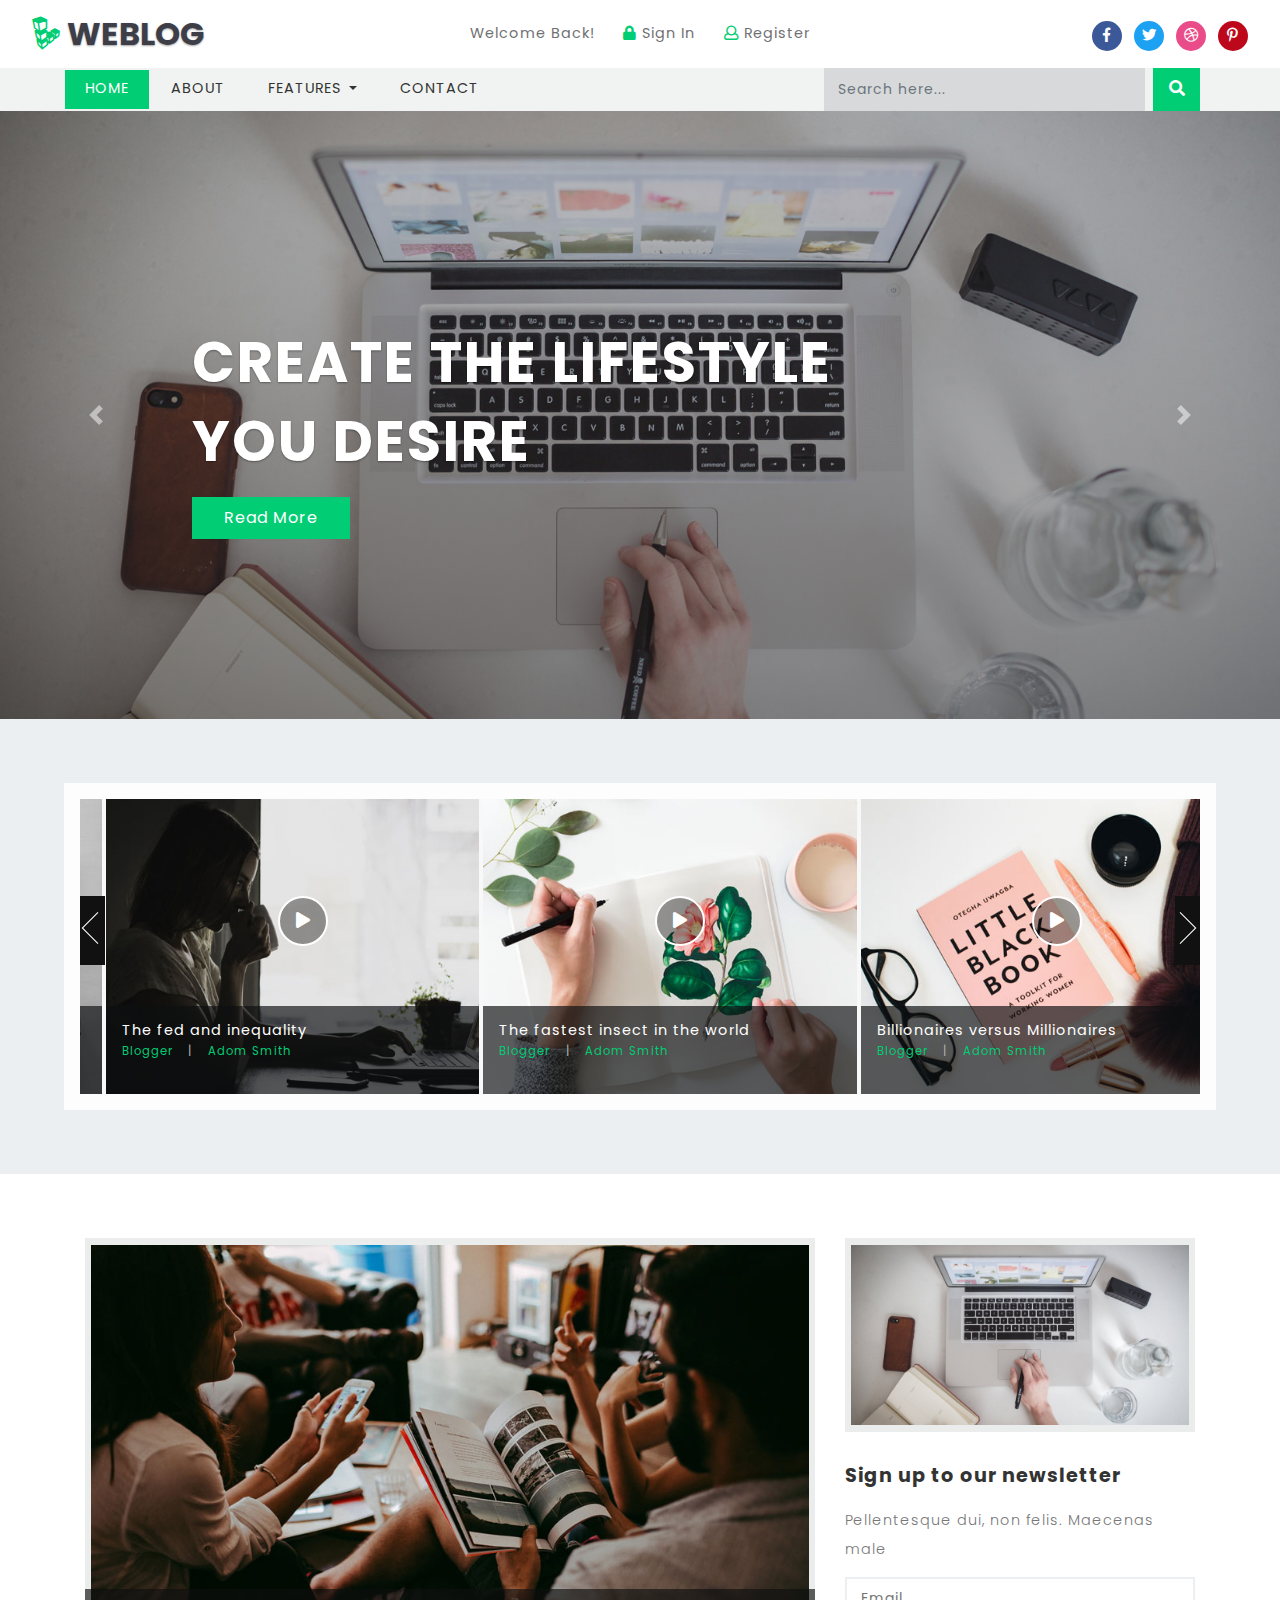
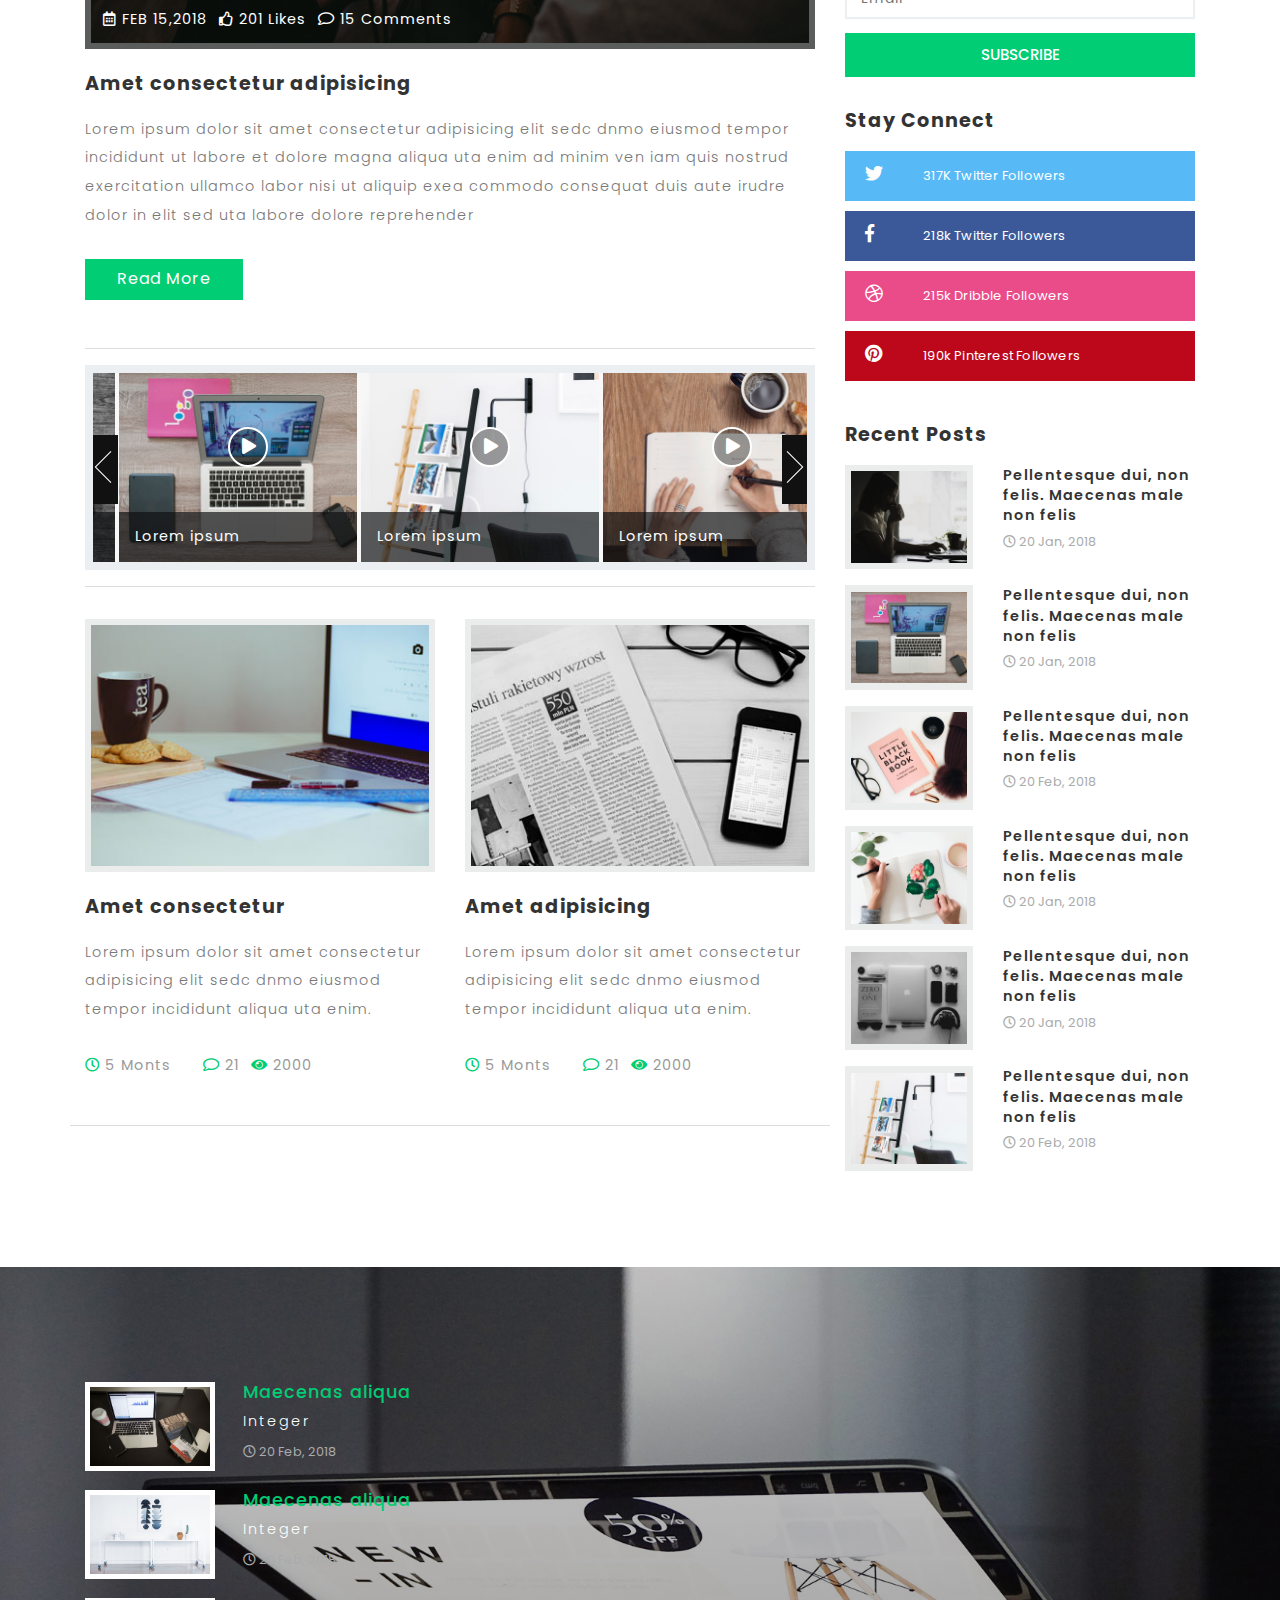
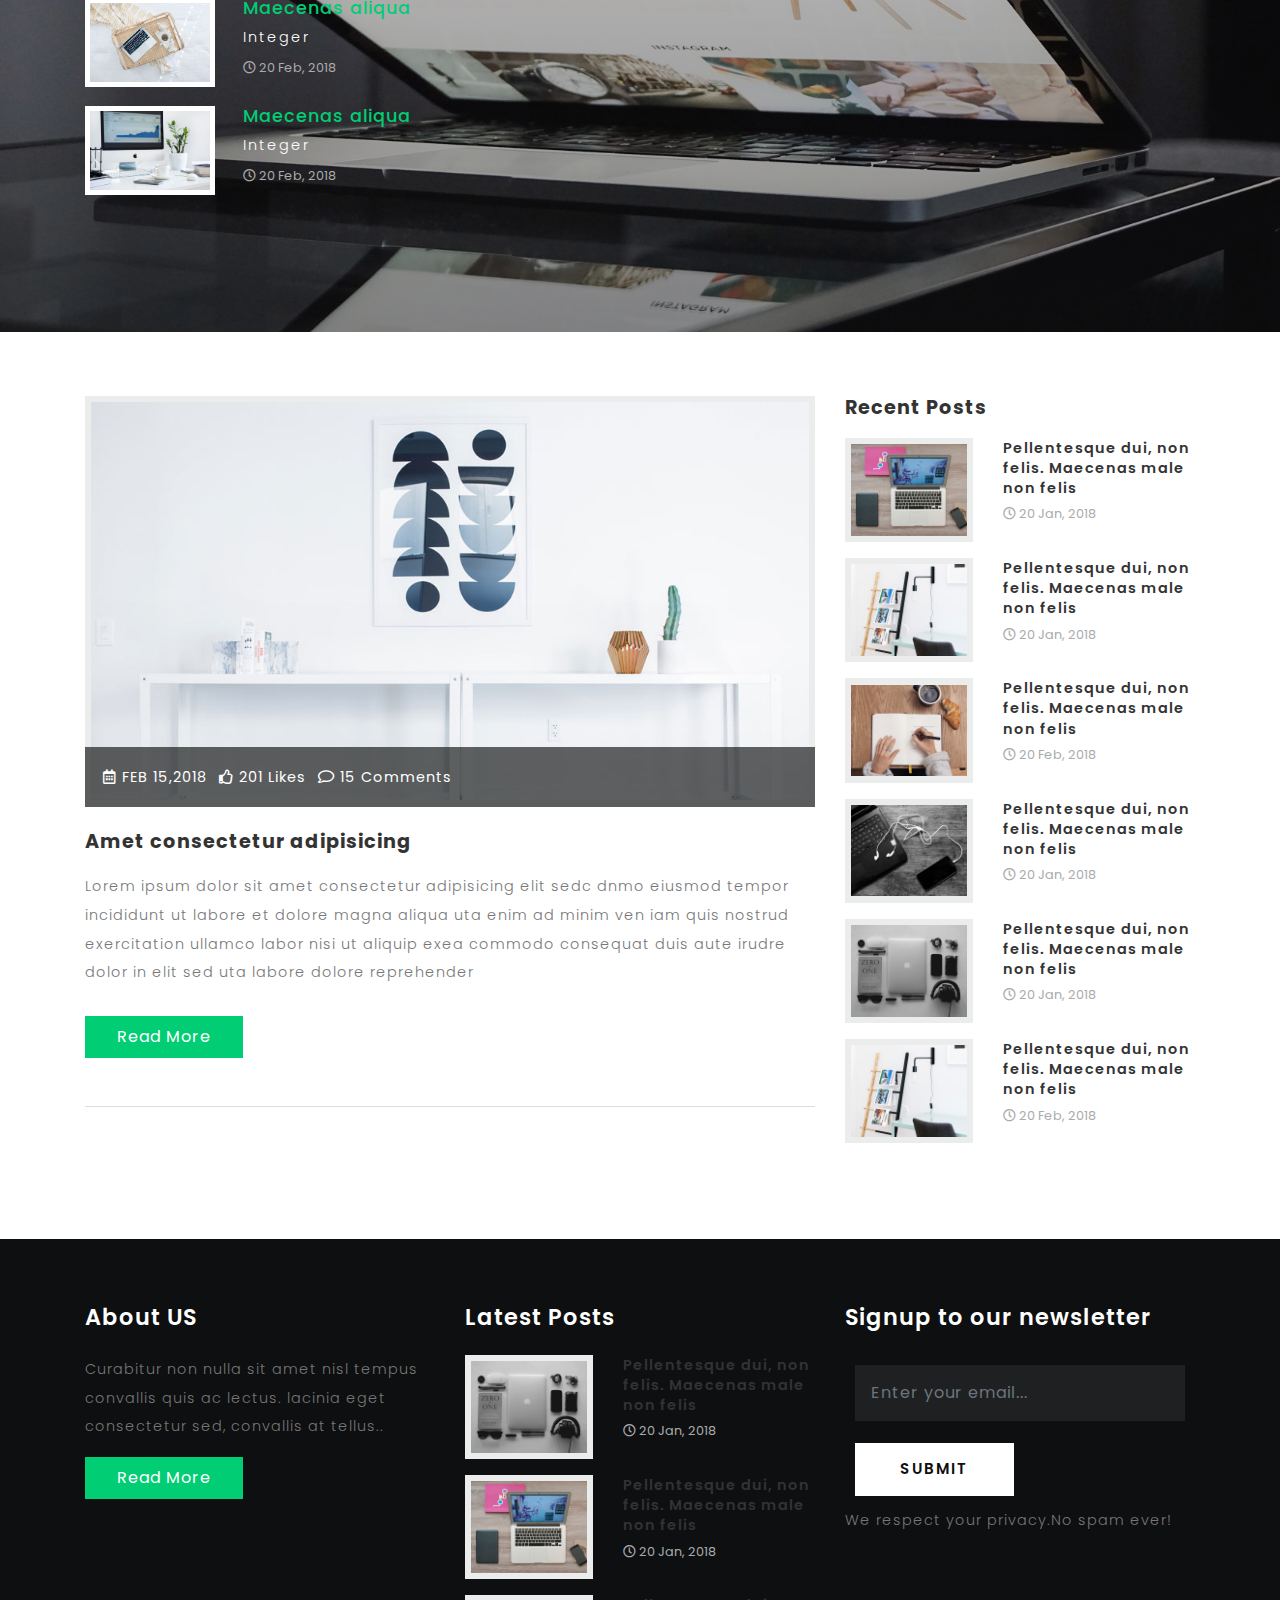
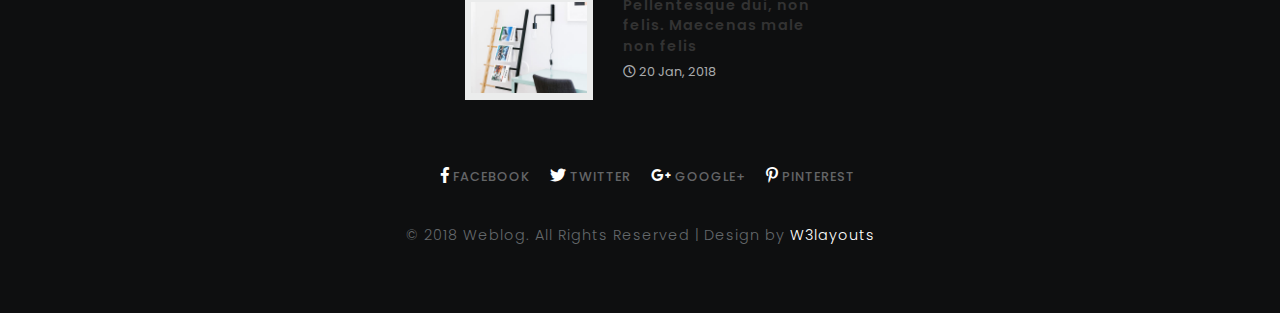
<file: BloqPlus/wwwroot/webBlog/index.html>
<!--
	Author: W3layouts
	Author URL: http://w3layouts.com
	License: Creative Commons Attribution 3.0 Unported
	License URL: http://creativecommons.org/licenses/by/3.0/
-->

<!DOCTYPE html>
<html lang="zxx">

<head>
	<title>Weblog a Blogging Category Bootstrap responsive WebTemplate | Home :: w3layouts</title>
	<meta name="viewport" content="width=device-width, initial-scale=1">
	<meta charset="utf-8">
	<meta name="keywords" content="Weblog a Responsive web template, Bootstrap Web Templates, Flat Web Templates, Android Compatible web template, 
Smartphone Compatible web template, free webdesigns for Nokia, Samsung, LG, SonyEricsson, Motorola web design" />

	<script>
		addEventListener("load", function () {
			setTimeout(hideURLbar, 0);
		}, false);

		function hideURLbar() {
			window.scrollTo(0, 1);
		}
	</script>
	<link href="css/bootstrap.css" rel='stylesheet' type='text/css' />
	<link rel="stylesheet" href="css/jquery.desoslide.css">
	<link href="css/style.css" rel='stylesheet' type='text/css' />
	<link href="css/fontawesome-all.css" rel="stylesheet">
	<link href="//fonts.googleapis.com/css?family=Poppins:100,100i,200,200i,300,300i,400,400i,500,500i,600,600i,700,700i,800"
	    rel="stylesheet">
</head>

<body>
	<!--Header-->

	<header>
		<div class="top-bar_sub_w3layouts container-fluid">
			<div class="row">
				<div class="col-md-4 logo text-left">
					<a class="navbar-brand" href="index.html">
						<i class="fab fa-linode"></i> Weblog</a>
				</div>
				<div class="col-md-4 top-forms text-center mt-lg-3 mt-md-1 mt-0">
					<span>Welcome Back!</span>
					<span class="mx-lg-4 mx-md-2  mx-1">
						<a href="login.html">
							<i class="fas fa-lock"></i> Sign In</a>
					</span>
					<span>
						<a href="register.html">
							<i class="far fa-user"></i> Register</a>
					</span>
				</div>
				<div class="col-md-4 log-icons text-right">

					<ul class="social_list1 mt-3">

						<li>
							<a href="#" class="facebook1 mx-2" >
								<i class="fab fa-facebook-f"></i>

							</a>
						</li>
						<li>
							<a href="#" class="twitter2">
								<i class="fab fa-twitter"></i>

							</a>
						</li>
						<li>
							<a href="#" class="dribble3 mx-2">
								<i class="fab fa-dribbble"></i>
							</a>
						</li>
						<li>
							<a href="#" class="pin">
								<i class="fab fa-pinterest-p"></i>
							</a>
						</li>
					</ul>
				</div>
			</div>
		</div>

			<div class="header_top" id="home">
				<nav class="navbar navbar-expand-lg navbar-light bg-light">
					<button class="navbar-toggler navbar-toggler-right mx-auto" type="button" data-toggle="collapse" data-target="#navbarSupportedContent" aria-controls="navbarSupportedContent"
						aria-expanded="false" aria-label="Toggle navigation">
						<span class="navbar-toggler-icon"></span>
				   </button>


					<div class="collapse navbar-collapse" id="navbarSupportedContent">
						<ul class="navbar-nav mr-auto">
							<li class="nav-item active">
								<a class="nav-link" href="#">Home
									<span class="sr-only">(current)</span>
								</a>
							</li>
							<li class="nav-item">
								<a class="nav-link" href="about.html">About</a>
							</li>
							<li class="nav-item dropdown">
								<a class="nav-link dropdown-toggle" href="#" id="navbarDropdown" role="button" data-toggle="dropdown" aria-haspopup="true"
								    aria-expanded="false">
									Features
								</a>
								<div class="dropdown-menu" aria-labelledby="navbarDropdown">
									<a class="dropdown-item" href="#"></a>
									<a class="dropdown-item" href="blog1.html">Standard Blog</a>
									<div class="dropdown-divider"></div>
									<a class="dropdown-item" href="blog2.html">2 Column Blog</a>
									<div class="dropdown-divider"></div>
									<a class="dropdown-item" href="blog3.html">3 Column Blog</a>

								</div>
							</li>
							<li class="nav-item">
								<a class="nav-link" href="contact.html">Contact</a>
							</li>

						</ul>
							<form action="#" method="post" class="form-inline my-2 my-lg-0 header-search">
								<input class="form-control mr-sm-2" type="search" placeholder="Search here..." name="Search" required="">
								<button class="btn btn1 my-2 my-sm-0" type="submit"><i class="fas fa-search"></i></button>
							</form>
		
						

					</div>
				</nav>

			</div>
	</header>
	<!--//header-->

	<!--/banner-->
	<div class="banner">
		<div id="carouselExampleIndicators" class="carousel slide" data-ride="carousel">
			<ol class="carousel-indicators">
				<li data-target="#carouselExampleIndicators" data-slide-to="0" class="active"></li>
				<li data-target="#carouselExampleIndicators" data-slide-to="1"></li>
				<li data-target="#carouselExampleIndicators" data-slide-to="2"></li>
				<li data-target="#carouselExampleIndicators" data-slide-to="3"></li>
			</ol>
			<div class="carousel-inner" role="listbox">
				<div class="carousel-item active">
					<div class="carousel-caption">
						<h3>Create the lifestyle
							<span>you desire</span>
						</h3>
						<div class="read">
							<a href="single.html" class="btn btn-primary read-m">Read More</a>
						</div>
					</div>
				</div>
				<div class="carousel-item item2">
					<div class="carousel-caption">
						<h3>Engaging Purposeful
							<span>and Creative</span>
						</h3>
						<div class="read">
							<a href="single.html" class="btn btn-primary read-m">Read More</a>
						</div>
					</div>
				</div>
				<div class="carousel-item item3">
					<div class="carousel-caption">
						<h3>Create the lifestyle
							<span>you desire</span>
						</h3>
						<div class="read">
							<a href="single.html" class="btn btn-primary read-m">Read More</a>
						</div>
					</div>
				</div>
				<div class="carousel-item item4">
					<div class="carousel-caption">
						<h3>Engaging Purposeful
							<span>and Creative</span>
						</h3>
						<div class="read">
							<a href="single.html" class="btn btn-primary read-m">Read More</a>
						</div>
					</div>
				</div>
			</div>
			<a class="carousel-control-prev" href="#carouselExampleIndicators" role="button" data-slide="prev">
				<span class="carousel-control-prev-icon" aria-hidden="true"></span>
				<span class="sr-only">Previous</span>
			</a>
			<a class="carousel-control-next" href="#carouselExampleIndicators" role="button" data-slide="next">
				<span class="carousel-control-next-icon" aria-hidden="true"></span>
				<span class="sr-only">Next</span>
			</a>
		</div>
	</div>
	<!--/model-->
	<!--//banner-->
	<section class="bottom-slider">
		<div class="course_demo1">
			<ul id="flexiselDemo1">
				<li>
					<div class="blog-item">
						<img src="images/1.jpg" alt=" " class="img-fluid" />
						<button type="button" class="btn btn-primary play" data-toggle="modal" data-target="#exampleModal">
							<i class="fas fa-play"></i>
						</button>

						<div class="floods-text">
							<h3>The fed and inequality
								<span>Blogger
									<label>|</label>
									<i>Adom Smith</i>
								</span>
							</h3>

						</div>
					</div>
				</li>
				<li>
					<div class="blog-item">
						<img src="images/2.jpg" alt=" " class="img-fluid" />
						<button type="button" class="btn btn-primary play" data-toggle="modal" data-target="#exampleModal">
							<i class="fas fa-play"></i>
						</button>

						<div class="floods-text">
							<h3>The fastest insect in the world
								<span>Blogger
									<label>|</label>
									<i>Adom Smith</i>
								</span>
							</h3>

						</div>
					</div>
				</li>
				<li>
					<div class="blog-item">
						<img src="images/3.jpg" alt=" " class="img-fluid" />
						<button type="button" class="btn btn-primary play" data-toggle="modal" data-target="#exampleModal">
							<i class="fas fa-play"></i>
						</button>


						<div class="floods-text">
							<h3>Billionaires versus Millionaires
								<span>Blogger
									<label>|</label>
									<i>Adom Smith</i>
								</span>
							</h3>

						</div>
					</div>
				</li>
				<li>
					<div class="blog-item">
						<img src="images/4.jpg" alt=" " class="img-fluid" />
						<button type="button" class="btn btn-primary play" data-toggle="modal" data-target="#exampleModal">
							<i class="fas fa-play"></i>
						</button>


						<div class="floods-text">
							<h3>Billionaires versus Millionaires
								<span>Blogger
									<label>|</label>
									<i>Adom Smith</i>
								</span>
							</h3>

						</div>
					</div>
				</li>
			</ul>
		</div>
		<div class="modal fade" id="exampleModal" tabindex="-1" role="dialog" aria-hidden="true">
			<div class="modal-dialog" role="document">
				<div class="modal-content">
					<div class="modal-header">
						<button type="button" class="close" data-dismiss="modal" aria-label="Close">
							<span aria-hidden="true">&times;</span>
						</button>
					</div>
					<div class="modal-body">
						<div class="embed-responsive embed-responsive-21by9">
							<iframe src="https://player.vimeo.com/video/145787219"></iframe>
						</div>
					</div>

				</div>
			</div>
		</div>
	</section>
	<!--/main-->
	<section class="main-content-w3layouts-agileits">
		<div class="container">
			<div class="row">
				<!--left-->
				<div class="col-lg-8 left-blog-info-w3layouts-agileits text-left">
					<div class="blog-grid-top">
						<div class="b-grid-top">
							<div class="blog_info_left_grid">
								<a href="single.html">
									<img src="images/b1.jpg" class="img-fluid" alt="">
								</a>
							</div>
							<div class="blog-info-middle">
								<ul>
									<li>
										<a href="#">
											<i class="far fa-calendar-alt"></i> FEB 15,2018</a>
									</li>
									<li class="mx-2">
										<a href="#">
											<i class="far fa-thumbs-up"></i> 201 Likes</a>
									</li>
									<li>
										<a href="#">
											<i class="far fa-comment"></i> 15 Comments</a>
									</li>
									
								</ul>
							</div>
						</div>

						<h3>
							<a href="single.html">Amet consectetur adipisicing </a>
						</h3>
						<p>Lorem ipsum dolor sit amet consectetur adipisicing elit sedc dnmo eiusmod tempor incididunt ut labore et dolore magna
							aliqua uta enim ad minim ven iam quis nostrud exercitation ullamco labor nisi ut aliquip exea commodo consequat duis
							aute irudre dolor in elit sed uta labore dolore reprehender</p>
						<a href="single.html" class="btn btn-primary read-m">Read More</a>
					</div>
					<!--//silder-->
					<div class="blog-mid-sec">
						<ul id="flexiselDemo2">
							<li>
								<div class="blog-item">
									<img src="images/5.jpg" alt=" " class="img-fluid" />
									<button type="button" class="btn btn-primary play sec" data-toggle="modal" data-target="#exampleModal">
										<i class="fas fa-play"></i>
									</button>
									<div class="floods-text">
										<h3>Lorem ipsum </h3>
									</div>
								</div>
							</li>
							<li>
								<div class="blog-item">
									<img src="images/6.jpg" alt=" " class="img-fluid" />
									<button type="button" class="btn btn-primary play sec" data-toggle="modal" data-target="#exampleModal">
										<i class="fas fa-play"></i>
									</button>
									<div class="floods-text">
										<h3>Lorem ipsum </h3>
									</div>
								</div>
							</li>
							<li>
								<div class="blog-item">
									<img src="images/7.jpg" alt=" " class="img-fluid" />
									<button type="button" class="btn btn-primary play sec" data-toggle="modal" data-target="#exampleModal">
										<i class="fas fa-play"></i>
									</button>
									<div class="floods-text">
										<h3>Lorem ipsum </h3>
									</div>
								</div>
							</li>
							<li>
								<div class="blog-item">
									<img src="images/8.jpg" alt=" " class="img-fluid" />
									<button type="button" class="btn btn-primary play sec" data-toggle="modal" data-target="#exampleModal">
										<i class="fas fa-play"></i>
									</button>
									<div class="floods-text">
										<h3>Lorem ipsum </h3>
									</div>
								</div>
							</li>
						</ul>
					</div>

					<!--//silder-->
					<div class="blog-girds-sec">
						<div class="row">
							<div class="col-md-6 blog-grid-top">
								<div class="b-grid-top">
									<div class="blog_info_left_grid">
										<a href="single.html">
											<img src="images/b2.jpg" class="img-fluid" alt="">
										</a>
									</div>
									<h3>
										<a href="single.html">Amet consectetur </a>
									</h3>
									<p>Lorem ipsum dolor sit amet consectetur adipisicing elit sedc dnmo eiusmod tempor incididunt aliqua uta enim.</p>
								</div>
								<ul class="blog-icons">
									<li>
										<a href="#">
											<i class="far fa-clock"></i> 5 Monts</a>
									</li>
									<li class="mx-2">
										<a href="#">
											<i class="far fa-comment"></i> 21</a>
									</li>
									<li>
										<a href="#">
											<i class="fas fa-eye"></i> 2000</a>
									</li>
									
								</ul>
							</div>
							<div class="col-md-6 blog-grid-top">
								<div class="b-grid-top">
									<div class="blog_info_left_grid">
										<a href="single.html">
											<img src="images/b3.jpg" class="img-fluid" alt="">
										</a>
									</div>
									<h3>
										<a href="single.html">Amet adipisicing </a>
									</h3>
									<p>Lorem ipsum dolor sit amet consectetur adipisicing elit sedc dnmo eiusmod tempor incididunt aliqua uta enim.</p>

								</div>
								<ul class="blog-icons">
									<li>
										<a href="#">
											<i class="far fa-clock"></i> 5 Monts</a>
									</li>
									<li class="mx-2">
										<a href="#">
											<i class="far fa-comment"></i> 21</a>
									</li>
									<li>
										<a href="#">
											<i class="fas fa-eye"></i> 2000</a>
									</li>
									
								</ul>
							</div>
						</div>
					</div>
				</div>
				<!--//left-->
				<!--right-->
				<aside class="col-lg-4 agileits-w3ls-right-blog-con text-right">
					<div class="right-blog-info text-left">
						<div class="tech-btm">
							<img src="images/banner1.jpg" class="img-fluid" alt="">
						</div>
						<div class="tech-btm">
							<h4>Sign up to our newsletter</h4>
							<p>Pellentesque dui, non felis. Maecenas male </p>
							<form action="#" method="post">
								<input type="email" placeholder="Email" required="">
								<input type="submit" value="Subscribe">
							</form>

						</div>
						<div class="tech-btm widget_social">
							<h4>Stay Connect</h4>
							<ul>

								<li>
									<a class="twitter" href="#">
										<i class="fab fa-twitter"></i>
										<span class="count">317K</span> Twitter Followers</a>
								</li>
								<li>
									<a class="facebook" href="#">
										<i class="fab fa-facebook-f"></i>
										<span class="count">218k</span> Twitter Followers</a>
								</li>
								<li>
									<a class="dribble" href="#">
										<i class="fab fa-dribbble"></i>

										<span class="count">215k</span> Dribble Followers</a>
								</li>
								<li>
									<a class="pin" href="#">
										<i class="fab fa-pinterest"></i>
										<span class="count">190k</span> Pinterest Followers</a>
								</li>

							</ul>
						</div>
						<div class="tech-btm">
							<h4>Recent Posts</h4>
							
							<div class="blog-grids row mb-3">
								<div class="col-md-5 blog-grid-left">
									<a href="single.html">
										<img src="images/1.jpg" class="img-fluid" alt="">
									</a>
								</div>
								<div class="col-md-7 blog-grid-right">

									<h5>
										<a href="single.html">Pellentesque dui, non felis. Maecenas male non felis </a>
									</h5>
									<div class="sub-meta">
										<span>
											<i class="far fa-clock"></i> 20 Jan, 2018</span>
									</div>
								</div>
								
							</div>
							<div class="blog-grids row mb-3">
								<div class="col-md-5 blog-grid-left">
									<a href="single.html">
										<img src="images/5.jpg" class="img-fluid" alt="">
									</a>
								</div>
								<div class="col-md-7 blog-grid-right">

									<h5>
										<a href="single.html">Pellentesque dui, non felis. Maecenas male non felis </a>
									</h5>
									<div class="sub-meta">
										<span>
											<i class="far fa-clock"></i> 20 Jan, 2018</span>
									</div>
								</div>
								<div class="clearfix"> </div>
							</div>
							<div class="blog-grids row mb-3">
								<div class="col-md-5 blog-grid-left">
									<a href="single.html">
										<img src="images/3.jpg" class="img-fluid" alt="">
									</a>
								</div>
								<div class="col-md-7 blog-grid-right">
									<h5>
										<a href="single.html">Pellentesque dui, non felis. Maecenas male non felis </a>
									</h5>
									<div class="sub-meta">
										<span>
											<i class="far fa-clock"></i> 20 Feb, 2018</span>
									</div>
								</div>
								
							</div>
							<div class="blog-grids row mb-3">
								<div class="col-md-5 blog-grid-left">
									<a href="single.html">
										<img src="images/2.jpg" class="img-fluid" alt="">
									</a>
								</div>
								<div class="col-md-7 blog-grid-right">

									<h5>
										<a href="single.html">Pellentesque dui, non felis. Maecenas male non felis </a>
									</h5>
									<div class="sub-meta">
										<span>
											<i class="far fa-clock"></i> 20 Jan, 2018</span>
									</div>
								</div>
								
							</div>
							<div class="blog-grids row mb-3">
								<div class="col-md-5 blog-grid-left">
									<a href="single.html">
										<img src="images/4.jpg" class="img-fluid" alt="">
									</a>
								</div>
								<div class="col-md-7 blog-grid-right">

									<h5>
										<a href="single.html">Pellentesque dui, non felis. Maecenas male non felis </a>
									</h5>
									<div class="sub-meta">
										<span>
											<i class="far fa-clock"></i> 20 Jan, 2018</span>
									</div>
								</div>
								
							</div>
							<div class="blog-grids row mb-3">
								<div class="col-md-5 blog-grid-left">
									<a href="single.html">
										<img src="images/6.jpg" class="img-fluid" alt="">
									</a>
								</div>
								<div class="col-md-7 blog-grid-right">
									<h5>
										<a href="single.html">Pellentesque dui, non felis. Maecenas male non felis </a>
									</h5>
									<div class="sub-meta">
										<span>
											<i class="far fa-clock"></i> 20 Feb, 2018</span>
									</div>
								</div>
								
							</div>
						</div>
					</div>

				</aside>
				<!--//right-->
			</div>
		</div>
	</section>
	<!--//main-->
	<!--/middle-->
	<section class="middle-sec-agileinfo-w3ls">
		<div class="container">
			<div class="row inner-sec">
				<div class="col-md-4 news-left">
					<ul id="demo1_thumbs" class="list-inline">
						<li>
							<a href="images/m1.jpg">
								<img src="images/m1.jpg" alt="" data-desoslide-caption="<h3>Latest Post 1</h3>">
								<div class="mid-text-info">
									<h4>Maecenas aliqua</h4>
									<p>Integer </p>
									<div class="sub-meta">
										<span>
											<i class="far fa-clock"></i> 20 Feb, 2018</span>
									</div>
								</div>
							</a>
						</li>
						<li>
							<a href="images/m2.jpg">
								<img src="images/m2.jpg" alt="" data-desoslide-caption="<h3>Latest Post 2</h3>">
								<div class="mid-text-info">
									<h4>Maecenas aliqua</h4>
									<p>Integer </p>
									<div class="sub-meta">
										<span>
											<i class="far fa-clock"></i> 20 Feb, 2018</span>
									</div>
								</div>
							</a>
						</li>
						<li>
							<a href="images/m3.jpg">
								<img src="images/m3.jpg" alt="" data-desoslide-caption="<h3>Latest Post 3</h3>">
								<div class="mid-text-info">
									<h4>Maecenas aliqua</h4>
									<p>Integer </p>
									<div class="sub-meta">
										<span>
											<i class="far fa-clock"></i> 20 Feb, 2018</span>
									</div>
								</div>
							</a>
						</li>
						<li>
							<a href="images/m4.jpg">
								<img src="images/m4.jpg" alt="" data-desoslide-caption="<h3>Latest Post 4</h3>">
								<div class="mid-text-info">
									<h4>Maecenas aliqua</h4>
									<p>Integer </p>
									<div class="sub-meta">
										<span>
											<i class="far fa-clock"></i> 20 Feb, 2018</span>
									</div>
								</div>
							</a>
						</li>
					</ul>
				</div>
				<div id="demo1_main_image" class="col-md-8  news-right"></div>
				<div class="clearfix"> </div>
			</div>
		</div>

	</section>
	<!--//middle-->
	<!---->
	<section class="main-content-w3layouts-agileits">
			<div class="container">
				<div class="row">
					<!--left-->
					<div class="col-lg-8 left-blog-info-w3layouts-agileits text-left">
						<div class="blog-grid-top">
							<div class="b-grid-top">
								<div class="blog_info_left_grid">
									<a href="single.html">
										<img src="images/b4.jpg" class="img-fluid" alt="">
									</a>
								</div>
								<div class="blog-info-middle">
									<ul>
										<li>
											<a href="#">
												<i class="far fa-calendar-alt"></i> FEB 15,2018</a>
										</li>
										<li class="mx-2">
											<a href="#">
												<i class="far fa-thumbs-up"></i> 201 Likes</a>
										</li>
										<li>
											<a href="#">
												<i class="far fa-comment"></i> 15 Comments</a>
										</li>
									
									</ul>
								</div>
							</div>
	
							<h3>
								<a href="single.html">Amet consectetur adipisicing </a>
							</h3>
							<p>Lorem ipsum dolor sit amet consectetur adipisicing elit sedc dnmo eiusmod tempor incididunt ut labore et dolore magna
								aliqua uta enim ad minim ven iam quis nostrud exercitation ullamco labor nisi ut aliquip exea commodo consequat duis
								aute irudre dolor in elit sed uta labore dolore reprehender</p>
							<a href="single.html" class="btn btn-primary read-m">Read More</a>
						</div>
						<!--//silder-->
						
	
					</div>
					<!--//left-->
					<!--right-->
					<aside class="col-lg-4 agileits-w3ls-right-blog-con text-left">
						<div class="tech-btm">
							<h4>Recent Posts</h4>
							
							<div class="blog-grids row mb-3">
								<div class="col-md-5 blog-grid-left">
									<a href="single.html">
										<img src="images/5.jpg" class="img-fluid" alt="">
									</a>
								</div>
								<div class="col-md-7 blog-grid-right">

									<h5>
										<a href="single.html">Pellentesque dui, non felis. Maecenas male non felis </a>
									</h5>
									<div class="sub-meta">
										<span>
											<i class="far fa-clock"></i> 20 Jan, 2018</span>
									</div>
								</div>
								
							</div>
							<div class="blog-grids row mb-3">
								<div class="col-md-5 blog-grid-left">
									<a href="single.html">
										<img src="images/6.jpg" class="img-fluid" alt="">
									</a>
								</div>
								<div class="col-md-7 blog-grid-right">

									<h5>
										<a href="single.html">Pellentesque dui, non felis. Maecenas male non felis </a>
									</h5>
									<div class="sub-meta">
										<span>
											<i class="far fa-clock"></i> 20 Jan, 2018</span>
									</div>
								</div>
								
							</div>
							<div class="blog-grids row mb-3">
								<div class="col-md-5 blog-grid-left">
									<a href="single.html">
										<img src="images/7.jpg" class="img-fluid" alt="">
									</a>
								</div>
								<div class="col-md-7 blog-grid-right">
									<h5>
										<a href="single.html">Pellentesque dui, non felis. Maecenas male non felis </a>
									</h5>
									<div class="sub-meta">
										<span>
											<i class="far fa-clock"></i> 20 Feb, 2018</span>
									</div>
								</div>
								
							</div>
							<div class="blog-grids row mb-3">
								<div class="col-md-5 blog-grid-left">
									<a href="single.html">
										<img src="images/8.jpg" class="img-fluid" alt="">
									</a>
								</div>
								<div class="col-md-7 blog-grid-right">

									<h5>
										<a href="single.html">Pellentesque dui, non felis. Maecenas male non felis </a>
									</h5>
									<div class="sub-meta">
										<span>
											<i class="far fa-clock"></i> 20 Jan, 2018</span>
									</div>
								</div>
								
							</div>
							<div class="blog-grids row mb-3">
								<div class="col-md-5 blog-grid-left">
									<a href="single.html">
										<img src="images/4.jpg" class="img-fluid" alt="">
									</a>
								</div>
								<div class="col-md-7 blog-grid-right">

									<h5>
										<a href="single.html">Pellentesque dui, non felis. Maecenas male non felis </a>
									</h5>
									<div class="sub-meta">
										<span>
											<i class="far fa-clock"></i> 20 Jan, 2018</span>
									</div>
								</div>
								
							</div>
							<div class="blog-grids row mb-3">
								<div class="col-md-5 blog-grid-left">
									<a href="single.html">
										<img src="images/6.jpg" class="img-fluid" alt="">
									</a>
								</div>
								<div class="col-md-7 blog-grid-right">
									<h5>
										<a href="single.html">Pellentesque dui, non felis. Maecenas male non felis </a>
									</h5>
									<div class="sub-meta">
										<span>
											<i class="far fa-clock"></i> 20 Feb, 2018</span>
									</div>
								</div>
								
							</div>
						
						</div>
	
					</aside>
					<!--//right-->
				</div>
			</div>
		</section>
		<!--//main-->
	<!--footer-->
	<footer>
		<div class="container">
			<div class="row">
				<div class="col-lg-4 footer-grid-agileits-w3ls text-left">
					<h3>About US</h3>
					<p>Curabitur non nulla sit amet nisl tempus convallis quis ac lectus. lacinia eget consectetur sed, convallis at tellus..</p>
					<div class="read">
						<a href="single.html" class="btn btn-primary read-m">Read More</a>
					</div>
				</div>
				<div class="col-lg-4 footer-grid-agileits-w3ls text-left">

					<div class="tech-btm">
						<h3>Latest Posts</h3>
						<div class="blog-grids row mb-3">
							<div class="col-md-5 blog-grid-left">
								<a href="single.html">
									<img src="images/4.jpg" class="img-fluid" alt="">
								</a>
							</div>
							<div class="col-md-7 blog-grid-right">

								<h5>
									<a href="single.html">Pellentesque dui, non felis. Maecenas male non felis </a>
								</h5>
								<div class="sub-meta">
									<span>
										<i class="far fa-clock"></i> 20 Jan, 2018</span>
								</div>
							</div>
							
						</div>
						<div class="blog-grids row mb-3">
							<div class="col-md-5 blog-grid-left">
								<a href="single.html">
									<img src="images/5.jpg" class="img-fluid" alt="">
								</a>
							</div>
							<div class="col-md-7 blog-grid-right">

								<h5>
									<a href="single.html">Pellentesque dui, non felis. Maecenas male non felis </a>
								</h5>
								<div class="sub-meta">
									<span>
										<i class="far fa-clock"></i> 20 Jan, 2018</span>
								</div>
							</div>
							
						</div>
						<div class="blog-grids row mb-3">
							<div class="col-md-5 blog-grid-left">
								<a href="single.html">
									<img src="images/6.jpg" class="img-fluid" alt="">
								</a>
							</div>
							<div class="col-md-7 blog-grid-right">

								<h5>
									<a href="single.html">Pellentesque dui, non felis. Maecenas male non felis </a>
								</h5>
								<div class="sub-meta">
									<span>
										<i class="far fa-clock"></i> 20 Jan, 2018</span>
								</div>
							</div>
							
						</div>
					</div>
				</div>
				<!-- subscribe -->
				<div class="col-lg-4 subscribe-main footer-grid-agileits-w3ls text-left">
					<h2>Signup to our newsletter</h2>
					<div class="subscribe-main text-left">
							<div class="subscribe-form">
									<form action="#" method="post" class="subscribe_form">
										<input class="form-control" type="email" placeholder="Enter your email..." required="">
										<button type="submit" class="btn btn-primary submit">Submit</button>
									</form>
									<div class="clearfix"> </div>
						   </div>
						<p>We respect your privacy.No spam ever!</p>
					</div>
					<!-- //subscribe -->
				</div>
			</div>
			<!-- footer -->
			<div class="footer-cpy text-center">
				<div class="footer-social">
					<div class="copyrighttop">
						<ul>
							<li class="mx-3">
								<a class="facebook" href="#">
									<i class="fab fa-facebook-f"></i>
									<span>Facebook</span>
								</a>
							</li>
							<li>
								<a class="facebook" href="#">
									<i class="fab fa-twitter"></i>
									<span>Twitter</span>
								</a>
							</li>
							<li class="mx-3">
								<a class="facebook" href="#">
									<i class="fab fa-google-plus-g"></i>
									<span>Google+</span>
								</a>
							</li>
							<li>
								<a class="facebook" href="#">
									<i class="fab fa-pinterest-p"></i>
									<span>Pinterest</span>
								</a>
							</li>
						</ul>

					</div>
				</div>
				<div class="w3layouts-agile-copyrightbottom">
					<p>© 2018 Weblog. All Rights Reserved | Design by
						<a href="http://w3layouts.com/">W3layouts</a>
					</p>

				</div>
			</div>

			<!-- //footer -->
		</div>
	</footer>
	<!---->
	<!-- js -->
	<script src="js/jquery-2.2.3.min.js"></script>
	<!-- //js -->
	<!-- desoslide-JavaScript -->
	<script src="js/jquery.desoslide.js"></script>
	<script>
		$('#demo1_thumbs').desoSlide({
			main: {
				container: '#demo1_main_image',
				cssClass: 'img-responsive'
			},
			effect: 'sideFade',
			caption: true
		});
	</script>

	<!-- requried-jsfiles-for owl -->
	<script>
		$(window).load(function () {
			$("#flexiselDemo1").flexisel({
				visibleItems: 3,
				animationSpeed: 1000,
				autoPlay: true,
				autoPlaySpeed: 3000,
				pauseOnHover: true,
				enableResponsiveBreakpoints: true,
				responsiveBreakpoints: {
					portrait: {
						changePoint: 480,
						visibleItems: 1
					},
					landscape: {
						changePoint: 640,
						visibleItems: 2
					},
					tablet: {
						changePoint: 768,
						visibleItems: 3
					}
				}
			});

		});
	</script>
	<script>
		$(window).load(function () {
			$("#flexiselDemo2").flexisel({
				visibleItems: 3,
				animationSpeed: 1000,
				autoPlay: true,
				autoPlaySpeed: 3000,
				pauseOnHover: true,
				enableResponsiveBreakpoints: true,
				responsiveBreakpoints: {
					portrait: {
						changePoint: 480,
						visibleItems: 1
					},
					landscape: {
						changePoint: 640,
						visibleItems: 2
					},
					tablet: {
						changePoint: 768,
						visibleItems: 3
					}
				}
			});

		});
	</script>
	<script src="js/jquery.flexisel.js"></script>
	<!-- //password-script -->
	<!--/ start-smoth-scrolling -->
	<script src="js/move-top.js"></script>
	<script src="js/easing.js"></script>
	<script>
		jQuery(document).ready(function ($) {
			$(".scroll").click(function (event) {
				event.preventDefault();
				$('html,body').animate({
					scrollTop: $(this.hash).offset().top
				}, 900);
			});
		});
	</script>
	<!--// end-smoth-scrolling -->

	<script>
		$(document).ready(function () {
			
									var defaults = {
							  			containerID: 'toTop', // fading element id
										containerHoverID: 'toTopHover', // fading element hover id
										scrollSpeed: 1200,
										easingType: 'linear' 
							 		};
									

			$().UItoTop({
				easingType: 'easeOutQuart'
			});

		});
	</script>
	<a href="#home" class="scroll" id="toTop" style="display: block;">
		<span id="toTopHover" style="opacity: 1;"> </span>
	</a>

	<!-- //Custom-JavaScript-File-Links -->
	<script src="js/bootstrap.js"></script>


</body>

</html>
</file>
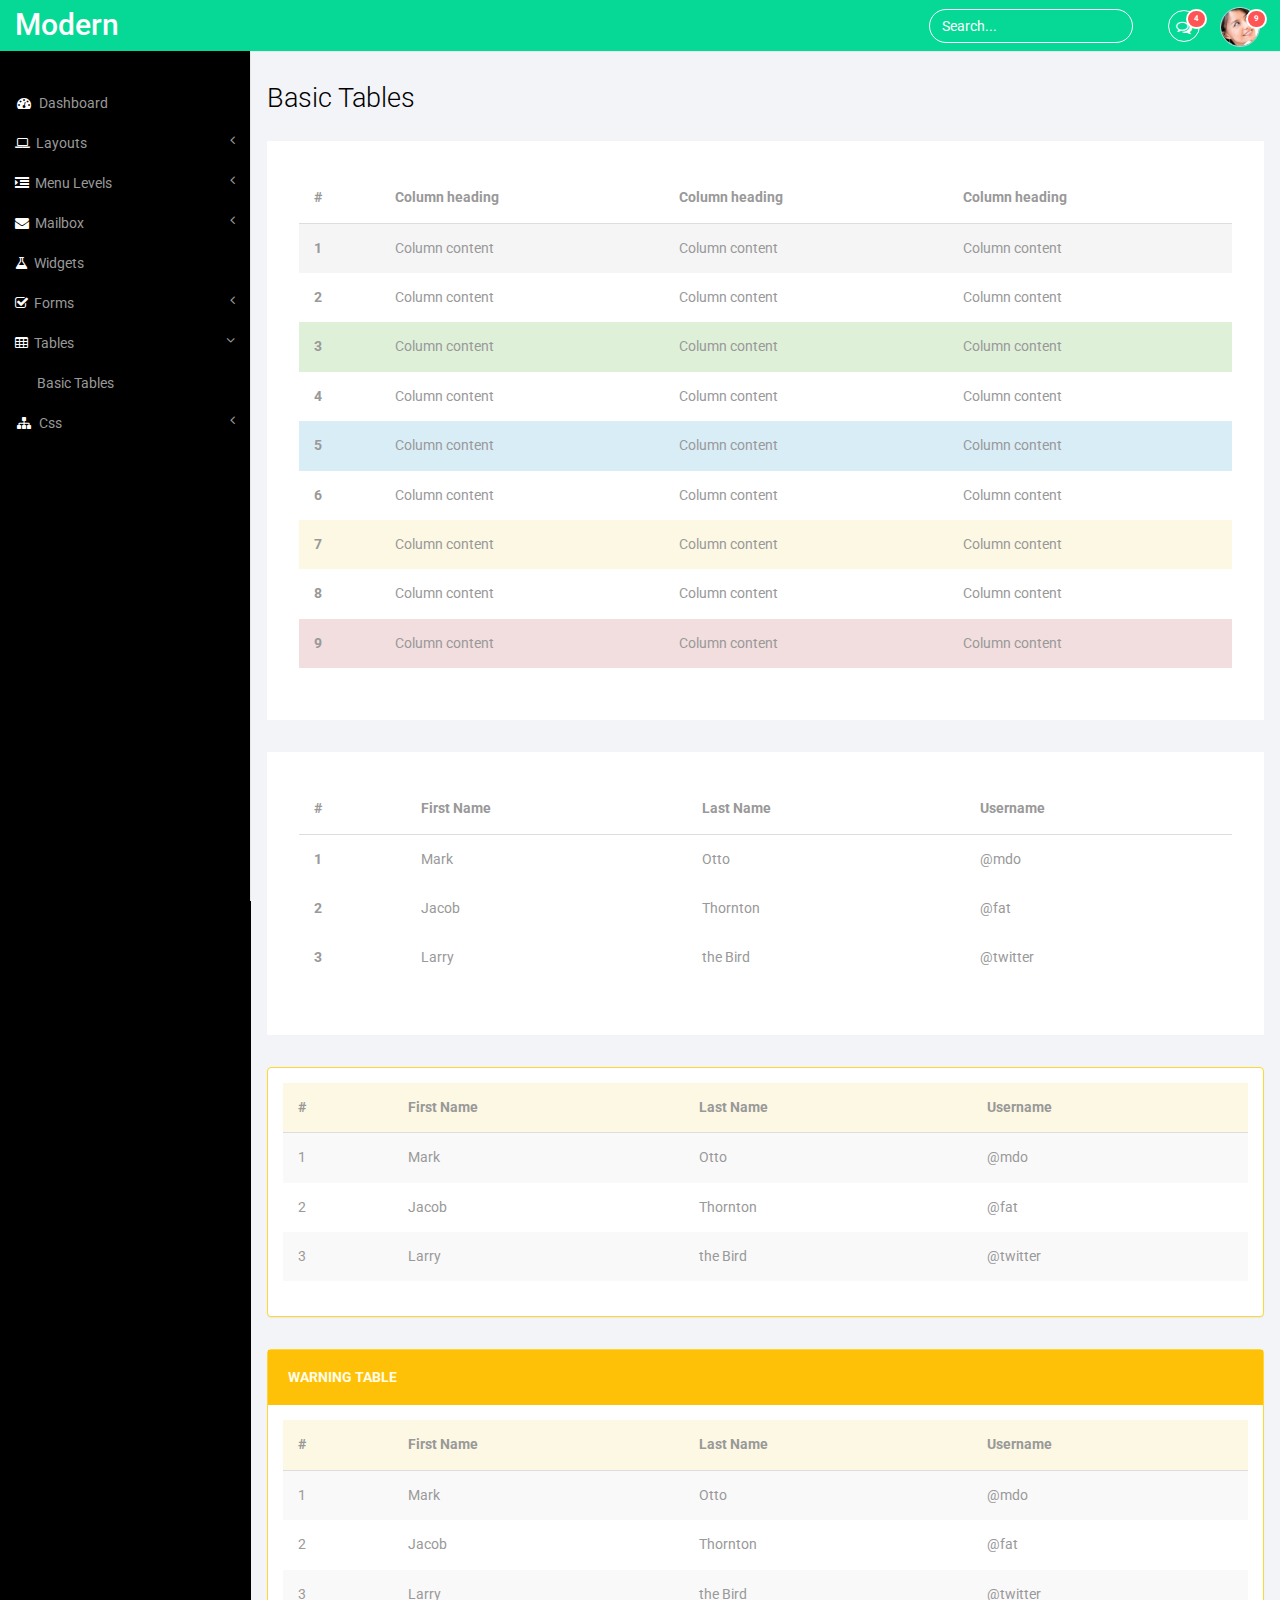
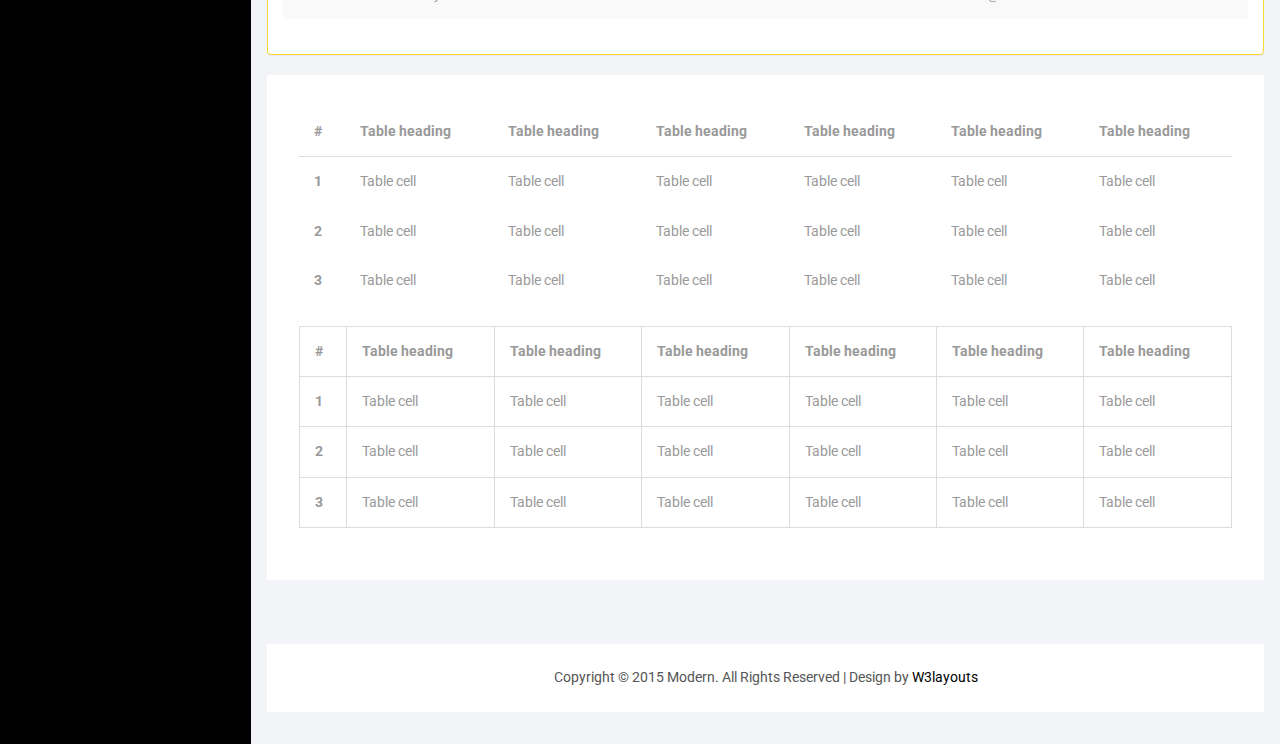
<file: BloqPlus/wwwroot/adm/basic_tables.html>
<!--
Author: W3layouts
Author URL: http://w3layouts.com
License: Creative Commons Attribution 3.0 Unported
License URL: http://creativecommons.org/licenses/by/3.0/
-->
<!DOCTYPE HTML>
<html>
<head>
<title>Modern an Admin Panel Category Flat Bootstarp Resposive Website Template | Basic_tables :: w3layouts</title>
<meta name="viewport" content="width=device-width, initial-scale=1">
<meta http-equiv="Content-Type" content="text/html; charset=utf-8" />
<meta name="keywords" content="Modern Responsive web template, Bootstrap Web Templates, Flat Web Templates, Andriod Compatible web template, 
Smartphone Compatible web template, free webdesigns for Nokia, Samsung, LG, SonyErricsson, Motorola web design" />
<script type="application/x-javascript"> addEventListener("load", function() { setTimeout(hideURLbar, 0); }, false); function hideURLbar(){ window.scrollTo(0,1); } </script>
 <!-- Bootstrap Core CSS -->
<link href="css/bootstrap.min.css" rel='stylesheet' type='text/css' />
<!-- Custom CSS -->
<link href="css/style.css" rel='stylesheet' type='text/css' />
<link href="css/font-awesome.css" rel="stylesheet"> 
<!-- jQuery -->
<script src="js/jquery.min.js"></script>
<!----webfonts--->
<link href='http://fonts.googleapis.com/css?family=Roboto:400,100,300,500,700,900' rel='stylesheet' type='text/css'>
<!---//webfonts--->  
<!-- Bootstrap Core JavaScript -->
<script src="js/bootstrap.min.js"></script>
</head>
<body>
<div id="wrapper">
     <!-- Navigation -->
        <nav class="top1 navbar navbar-default navbar-static-top" role="navigation" style="margin-bottom: 0">
            <div class="navbar-header">
                <button type="button" class="navbar-toggle" data-toggle="collapse" data-target=".navbar-collapse">
                    <span class="sr-only">Toggle navigation</span>
                    <span class="icon-bar"></span>
                    <span class="icon-bar"></span>
                    <span class="icon-bar"></span>
                </button>
                <a class="navbar-brand" href="index.html">Modern</a>
            </div>
            <!-- /.navbar-header -->
            <ul class="nav navbar-nav navbar-right">
				<li class="dropdown">
	        		<a href="#" class="dropdown-toggle" data-toggle="dropdown" aria-expanded="false"><i class="fa fa-comments-o"></i><span class="badge">4</span></a>
	        		<ul class="dropdown-menu">
						<li class="dropdown-menu-header">
							<strong>Messages</strong>
							<div class="progress thin">
							  <div class="progress-bar progress-bar-success" role="progressbar" aria-valuenow="40" aria-valuemin="0" aria-valuemax="100" style="width: 40%">
							    <span class="sr-only">40% Complete (success)</span>
							  </div>
							</div>
						</li>
						<li class="avatar">
							<a href="#">
								<img src="images/1.png" alt=""/>
								<div>New message</div>
								<small>1 minute ago</small>
								<span class="label label-info">NEW</span>
							</a>
						</li>
						<li class="avatar">
							<a href="#">
								<img src="images/2.png" alt=""/>
								<div>New message</div>
								<small>1 minute ago</small>
								<span class="label label-info">NEW</span>
							</a>
						</li>
						<li class="avatar">
							<a href="#">
								<img src="images/3.png" alt=""/>
								<div>New message</div>
								<small>1 minute ago</small>
							</a>
						</li>
						<li class="avatar">
							<a href="#">
								<img src="images/4.png" alt=""/>
								<div>New message</div>
								<small>1 minute ago</small>
							</a>
						</li>
						<li class="avatar">
							<a href="#">
								<img src="images/5.png" alt=""/>
								<div>New message</div>
								<small>1 minute ago</small>
							</a>
						</li>
						<li class="avatar">
							<a href="#">
								<img src="images/pic1.png" alt=""/>
								<div>New message</div>
								<small>1 minute ago</small>
							</a>
						</li>
						<li class="dropdown-menu-footer text-center">
							<a href="#">View all messages</a>
						</li>	
	        		</ul>
	      		</li>
			    <li class="dropdown">
	        		<a href="#" class="dropdown-toggle avatar" data-toggle="dropdown"><img src="images/1.png" alt=""/><span class="badge">9</span></a>
	        		<ul class="dropdown-menu">
						<li class="dropdown-menu-header text-center">
							<strong>Account</strong>
						</li>
						<li class="m_2"><a href="#"><i class="fa fa-bell-o"></i> Updates <span class="label label-info">42</span></a></li>
						<li class="m_2"><a href="#"><i class="fa fa-envelope-o"></i> Messages <span class="label label-success">42</span></a></li>
						<li class="m_2"><a href="#"><i class="fa fa-tasks"></i> Tasks <span class="label label-danger">42</span></a></li>
						<li><a href="#"><i class="fa fa-comments"></i> Comments <span class="label label-warning">42</span></a></li>
						<li class="dropdown-menu-header text-center">
							<strong>Settings</strong>
						</li>
						<li class="m_2"><a href="#"><i class="fa fa-user"></i> Profile</a></li>
						<li class="m_2"><a href="#"><i class="fa fa-wrench"></i> Settings</a></li>
						<li class="m_2"><a href="#"><i class="fa fa-usd"></i> Payments <span class="label label-default">42</span></a></li>
						<li class="m_2"><a href="#"><i class="fa fa-file"></i> Projects <span class="label label-primary">42</span></a></li>
						<li class="divider"></li>
						<li class="m_2"><a href="#"><i class="fa fa-shield"></i> Lock Profile</a></li>
						<li class="m_2"><a href="#"><i class="fa fa-lock"></i> Logout</a></li>	
	        		</ul>
	      		</li>
			</ul>
			<form class="navbar-form navbar-right">
              <input type="text" class="form-control" value="Search..." onfocus="this.value = '';" onblur="if (this.value == '') {this.value = 'Search...';}">
            </form>
            <div class="navbar-default sidebar" role="navigation">
                <div class="sidebar-nav navbar-collapse">
                    <ul class="nav" id="side-menu">
                        <li>
                            <a href="index.html"><i class="fa fa-dashboard fa-fw nav_icon"></i>Dashboard</a>
                        </li>
                        <li>
                            <a href="#"><i class="fa fa-laptop nav_icon"></i>Layouts<span class="fa arrow"></span></a>
                            <ul class="nav nav-second-level">
                                <li>
                                    <a href="grids.html">Grid System</a>
                                </li>
                            </ul>
                            <!-- /.nav-second-level -->
                        </li>
                        <li>
                            <a href="#"><i class="fa fa-indent nav_icon"></i>Menu Levels<span class="fa arrow"></span></a>
                            <ul class="nav nav-second-level">
                                <li>
                                    <a href="graphs.html">Graphs</a>
                                </li>
                                <li>
                                    <a href="typography.html">Typography</a>
                                </li>
                            </ul>
                            <!-- /.nav-second-level -->
                        </li>
                        <li>
                            <a href="#"><i class="fa fa-envelope nav_icon"></i>Mailbox<span class="fa arrow"></span></a>
                            <ul class="nav nav-second-level">
                                <li>
                                    <a href="inbox.html">Inbox</a>
                                </li>
                                <li>
                                    <a href="compose.html">Compose email</a>
                                </li>
                            </ul>
                            <!-- /.nav-second-level -->
                        </li>
                        <li>
                            <a href="widgets.html"><i class="fa fa-flask nav_icon"></i>Widgets</a>
                        </li>
                         <li>
                            <a href="#"><i class="fa fa-check-square-o nav_icon"></i>Forms<span class="fa arrow"></span></a>
                            <ul class="nav nav-second-level">
                                <li>
                                    <a href="forms.html">Basic Forms</a>
                                </li>
                                <li>
                                    <a href="validation.html">Validation</a>
                                </li>
                            </ul>
                            <!-- /.nav-second-level -->
                        </li>
                        <li>
                            <a href="#"><i class="fa fa-table nav_icon"></i>Tables<span class="fa arrow"></span></a>
                            <ul class="nav nav-second-level">
                                <li>
                                    <a href="basic_tables.html">Basic Tables</a>
                                </li>
                            </ul>
                            <!-- /.nav-second-level -->
                        </li>
                        <li>
                            <a href="#"><i class="fa fa-sitemap fa-fw nav_icon"></i>Css<span class="fa arrow"></span></a>
                            <ul class="nav nav-second-level">
                                <li>
                                    <a href="media.html">Media</a>
                                </li>
                                <li>
                                    <a href="login.html">Login</a>
                                </li>
                            </ul>
                            <!-- /.nav-second-level -->
                        </li>
                    </ul>
                </div>
                <!-- /.sidebar-collapse -->
            </div>
            <!-- /.navbar-static-side -->
        </nav>
        <div id="page-wrapper">
        <div class="col-md-12 graphs">
	   <div class="xs">
  	 <h3>Basic Tables</h3>
  	<div class="bs-example4" data-example-id="contextual-table">
    <table class="table">
      <thead>
        <tr>
          <th>#</th>
          <th>Column heading</th>
          <th>Column heading</th>
          <th>Column heading</th>
        </tr>
      </thead>
      <tbody>
        <tr class="active">
          <th scope="row">1</th>
          <td>Column content</td>
          <td>Column content</td>
          <td>Column content</td>
        </tr>
        <tr>
          <th scope="row">2</th>
          <td>Column content</td>
          <td>Column content</td>
          <td>Column content</td>
        </tr>
        <tr class="success">
          <th scope="row">3</th>
          <td>Column content</td>
          <td>Column content</td>
          <td>Column content</td>
        </tr>
        <tr>
          <th scope="row">4</th>
          <td>Column content</td>
          <td>Column content</td>
          <td>Column content</td>
        </tr>
        <tr class="info">
          <th scope="row">5</th>
          <td>Column content</td>
          <td>Column content</td>
          <td>Column content</td>
        </tr>
        <tr>
          <th scope="row">6</th>
          <td>Column content</td>
          <td>Column content</td>
          <td>Column content</td>
        </tr>
        <tr class="warning">
          <th scope="row">7</th>
          <td>Column content</td>
          <td>Column content</td>
          <td>Column content</td>
        </tr>
        <tr>
          <th scope="row">8</th>
          <td>Column content</td>
          <td>Column content</td>
          <td>Column content</td>
        </tr>
        <tr class="danger">
          <th scope="row">9</th>
          <td>Column content</td>
          <td>Column content</td>
          <td>Column content</td>
        </tr>
      </tbody>
    </table>
   </div>
   <div class="panel-body1">
   <table class="table">
     <thead>
        <tr>
          <th>#</th>
          <th>First Name</th>
          <th>Last Name</th>
          <th>Username</th>
        </tr>
      </thead>
      <tbody>
        <tr>
          <th scope="row">1</th>
          <td>Mark</td>
          <td>Otto</td>
          <td>@mdo</td>
        </tr>
        <tr>
          <th scope="row">2</th>
          <td>Jacob</td>
          <td>Thornton</td>
          <td>@fat</td>
        </tr>
        <tr>
          <th scope="row">3</th>
          <td>Larry</td>
          <td>the Bird</td>
          <td>@twitter</td>
        </tr>
      </tbody>
    </table>
    </div>
    <div class="panel panel-warning" data-widget="{&quot;draggable&quot;: &quot;false&quot;}" data-widget-static="">
				<div class="panel-body no-padding">
					<table class="table table-striped">
						<thead>
							<tr class="warning">
								<th>#</th>
								<th>First Name</th>
								<th>Last Name</th>
								<th>Username</th>
							</tr>
						</thead>
						<tbody>
							<tr>
								<td>1</td>
								<td>Mark</td>
								<td>Otto</td>
								<td>@mdo</td>
							</tr>
							<tr>
								<td>2</td>
								<td>Jacob</td>
								<td>Thornton</td>
								<td>@fat</td>
							</tr>
							<tr>
								<td>3</td>
								<td>Larry</td>
								<td>the Bird</td>
								<td>@twitter</td>
							</tr>
						</tbody>
					</table>
				</div>
	</div>
	<div class="panel panel-warning" data-widget="{&quot;draggable&quot;: &quot;false&quot;}" data-widget-static="">
				<div class="panel-heading">
					<h2>Warning Table</h2>
					<div class="panel-ctrls" data-actions-container="" data-action-collapse="{&quot;target&quot;: &quot;.panel-body&quot;}"><span class="button-icon has-bg"><i class="ti ti-angle-down"></i></span></div>
				</div>
				<div class="panel-body no-padding" style="display: block;">
					<table class="table table-striped">
						<thead>
							<tr class="warning">
								<th>#</th>
								<th>First Name</th>
								<th>Last Name</th>
								<th>Username</th>
							</tr>
						</thead>
						<tbody>
							<tr>
								<td>1</td>
								<td>Mark</td>
								<td>Otto</td>
								<td>@mdo</td>
							</tr>
							<tr>
								<td>2</td>
								<td>Jacob</td>
								<td>Thornton</td>
								<td>@fat</td>
							</tr>
							<tr>
								<td>3</td>
								<td>Larry</td>
								<td>the Bird</td>
								<td>@twitter</td>
							</tr>
						</tbody>
					</table>
				</div>
			</div>
	<div class="bs-example4" data-example-id="simple-responsive-table">
    <div class="table-responsive">
      <table class="table">
        <thead>
          <tr>
            <th>#</th>
            <th>Table heading</th>
            <th>Table heading</th>
            <th>Table heading</th>
            <th>Table heading</th>
            <th>Table heading</th>
            <th>Table heading</th>
          </tr>
        </thead>
        <tbody>
          <tr>
            <th scope="row">1</th>
            <td>Table cell</td>
            <td>Table cell</td>
            <td>Table cell</td>
            <td>Table cell</td>
            <td>Table cell</td>
            <td>Table cell</td>
          </tr>
          <tr>
            <th scope="row">2</th>
            <td>Table cell</td>
            <td>Table cell</td>
            <td>Table cell</td>
            <td>Table cell</td>
            <td>Table cell</td>
            <td>Table cell</td>
          </tr>
          <tr>
            <th scope="row">3</th>
            <td>Table cell</td>
            <td>Table cell</td>
            <td>Table cell</td>
            <td>Table cell</td>
            <td>Table cell</td>
            <td>Table cell</td>
          </tr>
        </tbody>
      </table>
    </div><!-- /.table-responsive -->
    <div class="table-responsive">
      <table class="table table-bordered">
        <thead>
          <tr>
            <th>#</th>
            <th>Table heading</th>
            <th>Table heading</th>
            <th>Table heading</th>
            <th>Table heading</th>
            <th>Table heading</th>
            <th>Table heading</th>
          </tr>
        </thead>
        <tbody>
          <tr>
            <th scope="row">1</th>
            <td>Table cell</td>
            <td>Table cell</td>
            <td>Table cell</td>
            <td>Table cell</td>
            <td>Table cell</td>
            <td>Table cell</td>
          </tr>
          <tr>
            <th scope="row">2</th>
            <td>Table cell</td>
            <td>Table cell</td>
            <td>Table cell</td>
            <td>Table cell</td>
            <td>Table cell</td>
            <td>Table cell</td>
          </tr>
          <tr>
            <th scope="row">3</th>
            <td>Table cell</td>
            <td>Table cell</td>
            <td>Table cell</td>
            <td>Table cell</td>
            <td>Table cell</td>
            <td>Table cell</td>
          </tr>
        </tbody>
      </table>
    </div><!-- /.table-responsive -->
  </div>
  </div>
  <div class="copy_layout">
      <p>Copyright © 2015 Modern. All Rights Reserved | Design by <a href="http://w3layouts.com/" target="_blank">W3layouts</a> </p>
  </div>
   </div>
      </div>
      <!-- /#page-wrapper -->
   </div>
    <!-- /#wrapper -->
<!-- Nav CSS -->
<link href="css/custom.css" rel="stylesheet">
<!-- Metis Menu Plugin JavaScript -->
<script src="js/metisMenu.min.js"></script>
<script src="js/custom.js"></script>
</body>
</html>
</file>
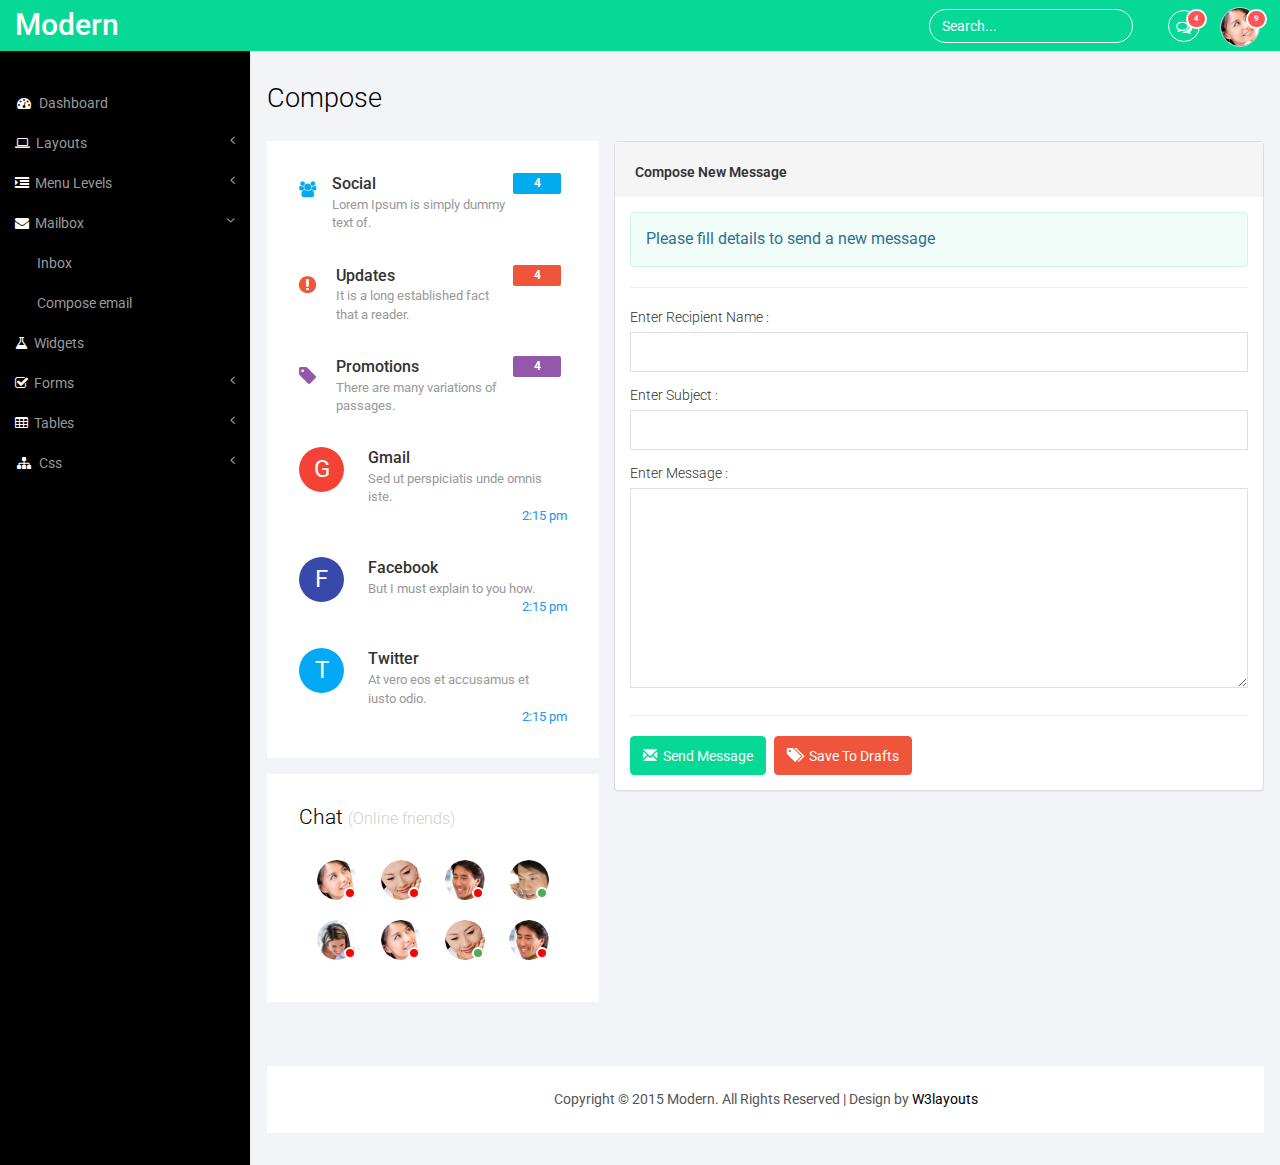
<file: BloqPlus/wwwroot/adm/compose.html>
<!--
Author: W3layouts
Author URL: http://w3layouts.com
License: Creative Commons Attribution 3.0 Unported
License URL: http://creativecommons.org/licenses/by/3.0/
-->
<!DOCTYPE HTML>
<html>
<head>
<title>Modern an Admin Panel Category Flat Bootstarp Resposive Website Template | Compose :: w3layouts</title>
<meta name="viewport" content="width=device-width, initial-scale=1">
<meta http-equiv="Content-Type" content="text/html; charset=utf-8" />
<meta name="keywords" content="Modern Responsive web template, Bootstrap Web Templates, Flat Web Templates, Andriod Compatible web template, 
Smartphone Compatible web template, free webdesigns for Nokia, Samsung, LG, SonyErricsson, Motorola web design" />
<script type="application/x-javascript"> addEventListener("load", function() { setTimeout(hideURLbar, 0); }, false); function hideURLbar(){ window.scrollTo(0,1); } </script>
 <!-- Bootstrap Core CSS -->
<link href="css/bootstrap.min.css" rel='stylesheet' type='text/css' />
<!-- Custom CSS -->
<link href="css/style.css" rel='stylesheet' type='text/css' />
<link href="css/font-awesome.css" rel="stylesheet"> 
<!-- jQuery -->
<script src="js/jquery.min.js"></script>
<!----webfonts--->
<link href='http://fonts.googleapis.com/css?family=Roboto:400,100,300,500,700,900' rel='stylesheet' type='text/css'>
<!---//webfonts--->  
<!-- Bootstrap Core JavaScript -->
<script src="js/bootstrap.min.js"></script>
</head>
<body>
<div id="wrapper">
     <!-- Navigation -->
        <nav class="top1 navbar navbar-default navbar-static-top" role="navigation" style="margin-bottom: 0">
            <div class="navbar-header">
                <button type="button" class="navbar-toggle" data-toggle="collapse" data-target=".navbar-collapse">
                    <span class="sr-only">Toggle navigation</span>
                    <span class="icon-bar"></span>
                    <span class="icon-bar"></span>
                    <span class="icon-bar"></span>
                </button>
                <a class="navbar-brand" href="index.html">Modern</a>
            </div>
            <!-- /.navbar-header -->
            <ul class="nav navbar-nav navbar-right">
				<li class="dropdown">
	        		<a href="#" class="dropdown-toggle" data-toggle="dropdown" aria-expanded="false"><i class="fa fa-comments-o"></i><span class="badge">4</span></a>
	        		<ul class="dropdown-menu">
						<li class="dropdown-menu-header">
							<strong>Messages</strong>
							<div class="progress thin">
							  <div class="progress-bar progress-bar-success" role="progressbar" aria-valuenow="40" aria-valuemin="0" aria-valuemax="100" style="width: 40%">
							    <span class="sr-only">40% Complete (success)</span>
							  </div>
							</div>
						</li>
						<li class="avatar">
							<a href="#">
								<img src="images/1.png" alt=""/>
								<div>New message</div>
								<small>1 minute ago</small>
								<span class="label label-info">NEW</span>
							</a>
						</li>
						<li class="avatar">
							<a href="#">
								<img src="images/2.png" alt=""/>
								<div>New message</div>
								<small>1 minute ago</small>
								<span class="label label-info">NEW</span>
							</a>
						</li>
						<li class="avatar">
							<a href="#">
								<img src="images/3.png" alt=""/>
								<div>New message</div>
								<small>1 minute ago</small>
							</a>
						</li>
						<li class="avatar">
							<a href="#">
								<img src="images/4.png" alt=""/>
								<div>New message</div>
								<small>1 minute ago</small>
							</a>
						</li>
						<li class="avatar">
							<a href="#">
								<img src="images/5.png" alt=""/>
								<div>New message</div>
								<small>1 minute ago</small>
							</a>
						</li>
						<li class="avatar">
							<a href="#">
								<img src="images/pic1.png" alt=""/>
								<div>New message</div>
								<small>1 minute ago</small>
							</a>
						</li>
						<li class="dropdown-menu-footer text-center">
							<a href="#">View all messages</a>
						</li>	
	        		</ul>
	      		</li>
			    <li class="dropdown">
	        		<a href="#" class="dropdown-toggle avatar" data-toggle="dropdown"><img src="images/1.png" alt=""/><span class="badge">9</span></a>
	        		<ul class="dropdown-menu">
						<li class="dropdown-menu-header text-center">
							<strong>Account</strong>
						</li>
						<li class="m_2"><a href="#"><i class="fa fa-bell-o"></i> Updates <span class="label label-info">42</span></a></li>
						<li class="m_2"><a href="#"><i class="fa fa-envelope-o"></i> Messages <span class="label label-success">42</span></a></li>
						<li class="m_2"><a href="#"><i class="fa fa-tasks"></i> Tasks <span class="label label-danger">42</span></a></li>
						<li><a href="#"><i class="fa fa-comments"></i> Comments <span class="label label-warning">42</span></a></li>
						<li class="dropdown-menu-header text-center">
							<strong>Settings</strong>
						</li>
						<li class="m_2"><a href="#"><i class="fa fa-user"></i> Profile</a></li>
						<li class="m_2"><a href="#"><i class="fa fa-wrench"></i> Settings</a></li>
						<li class="m_2"><a href="#"><i class="fa fa-usd"></i> Payments <span class="label label-default">42</span></a></li>
						<li class="m_2"><a href="#"><i class="fa fa-file"></i> Projects <span class="label label-primary">42</span></a></li>
						<li class="divider"></li>
						<li class="m_2"><a href="#"><i class="fa fa-shield"></i> Lock Profile</a></li>
						<li class="m_2"><a href="#"><i class="fa fa-lock"></i> Logout</a></li>	
	        		</ul>
	      		</li>
			</ul>
			<form class="navbar-form navbar-right">
              <input type="text" class="form-control" value="Search..." onfocus="this.value = '';" onblur="if (this.value == '') {this.value = 'Search...';}">
            </form>
            <div class="navbar-default sidebar" role="navigation">
                <div class="sidebar-nav navbar-collapse">
                    <ul class="nav" id="side-menu">
                        <li>
                            <a href="index.html"><i class="fa fa-dashboard fa-fw nav_icon"></i>Dashboard</a>
                        </li>
                        <li>
                            <a href="#"><i class="fa fa-laptop nav_icon"></i>Layouts<span class="fa arrow"></span></a>
                            <ul class="nav nav-second-level">
                                <li>
                                    <a href="grids.html">Grid System</a>
                                </li>
                            </ul>
                            <!-- /.nav-second-level -->
                        </li>
                        <li>
                            <a href="#"><i class="fa fa-indent nav_icon"></i>Menu Levels<span class="fa arrow"></span></a>
                            <ul class="nav nav-second-level">
                                <li>
                                    <a href="graphs.html">Graphs</a>
                                </li>
                                <li>
                                    <a href="typography.html">Typography</a>
                                </li>
                            </ul>
                            <!-- /.nav-second-level -->
                        </li>
                        <li>
                            <a href="#"><i class="fa fa-envelope nav_icon"></i>Mailbox<span class="fa arrow"></span></a>
                            <ul class="nav nav-second-level">
                                <li>
                                    <a href="inbox.html">Inbox</a>
                                </li>
                                <li>
                                    <a href="compose.html">Compose email</a>
                                </li>
                            </ul>
                            <!-- /.nav-second-level -->
                        </li>
                        <li>
                            <a href="widgets.html"><i class="fa fa-flask nav_icon"></i>Widgets</a>
                        </li>
                         <li>
                            <a href="#"><i class="fa fa-check-square-o nav_icon"></i>Forms<span class="fa arrow"></span></a>
                            <ul class="nav nav-second-level">
                                <li>
                                    <a href="forms.html">Basic Forms</a>
                                </li>
                                <li>
                                    <a href="validation.html">Validation</a>
                                </li>
                            </ul>
                            <!-- /.nav-second-level -->
                        </li>
                        <li>
                            <a href="#"><i class="fa fa-table nav_icon"></i>Tables<span class="fa arrow"></span></a>
                            <ul class="nav nav-second-level">
                                <li>
                                    <a href="basic_tables.html">Basic Tables</a>
                                </li>
                            </ul>
                            <!-- /.nav-second-level -->
                        </li>
                        <li>
                            <a href="#"><i class="fa fa-sitemap fa-fw nav_icon"></i>Css<span class="fa arrow"></span></a>
                            <ul class="nav nav-second-level">
                                <li>
                                    <a href="media.html">Media</a>
                                </li>
                                <li>
                                    <a href="login.html">Login</a>
                                </li>
                            </ul>
                            <!-- /.nav-second-level -->
                        </li>
                    </ul>
                </div>
                <!-- /.sidebar-collapse -->
            </div>
            <!-- /.navbar-static-side -->
        </nav>
        <div id="page-wrapper">
        <div class="graphs">
	     <div class="xs">
  	       <h3>Compose</h3>
  	         <div class="col-md-4 email-list1">
               <ul class="collection">
                    <li class="collection-item avatar email-unread">
                      <i class="fa fa-users icon_1"></i>
                      <div class="avatar_left">
                      	<span class="email-title">Social</span>
                        <p class="truncate grey-text ultra-small">Lorem Ipsum is simply dummy text of.</p>
                      </div>
                      <a href="#!" class="secondary-content"><span class="new badge blue">4</span></a>
                      <div class="clearfix"> </div>
                    </li>
                    <li class="collection-item avatar email-unread">
                      <i class="fa fa-exclamation-circle icon_2"></i>
                      <div class="avatar_left">
                      	<span class="email-title">Updates</span>
                        <p class="truncate grey-text ultra-small">It is a long established fact that a reader.</p>
                      </div>
                      <a href="#!" class="secondary-content"><span class="new badge red">4</span></a>
                      <div class="clearfix"> </div>
                    </li>
                    <li class="collection-item avatar email-unread">
                      <i class="fa fa-tag icon_3"></i>
                      <div class="avatar_left">
                      	<span class="email-title">Promotions</span>
                        <p class="truncate grey-text ultra-small">There are many variations of passages.</p>
                      </div>
                      <a href="#!" class="secondary-content"><span class="new badge blue1">4</span></a>
                      <div class="clearfix"> </div>
                    </li>
                    <li class="collection-item avatar email-unread">
                      <i class="icon_4">G</i>
                      <div class="avatar_left">
                      	<span class="email-title">Gmail</span>
                        <p class="truncate grey-text ultra-small">Sed ut perspiciatis unde omnis iste.</p>
                      </div>
                      <a href="#!" class="secondary-content"><span class="blue-text ultra-small">2:15 pm</span></a>
                      <div class="clearfix"> </div>
                    </li>
                    <li class="collection-item avatar email-unread">
                      <i class="icon_4 icon_5">F</i>
                      <div class="avatar_left">
                      	<span class="email-title">Facebook</span>
                        <p class="truncate grey-text ultra-small">But I must explain to you how.</p>
                      </div>
                      <a href="#!" class="secondary-content"><span class="blue-text ultra-small">2:15 pm</span></a>
                      <div class="clearfix"> </div>
                    </li>
                    <li class="collection-item avatar email-unread email_last">
                      <i class="icon_4 icon_6">T</i>
                      <div class="avatar_left">
                      	<span class="email-title">Twitter</span>
                        <p class="truncate grey-text ultra-small">At vero eos et accusamus et iusto odio.</p>
                      </div>
                      <a href="#!" class="secondary-content"><span class="blue-text ultra-small">2:15 pm</span></a>
                      <div class="clearfix"> </div>
                    </li>
              </ul>
         <div class="content-box  mrg15B">
          <div class="content-box-wrapper text-center">
            <h4 class="content-box-header">
            Chat
            <small>(Online friends)</small>
            </h4>
            <div class="status-badge mrg10A">
                <img class="img-circle" width="40" src="images/1.png" alt="">
                <div class="small-badge bg-red"></div>
            </div>
            <div class="status-badge mrg10A">
                <img class="img-circle" width="40" src="images/2.png" alt="">
                <div class="small-badge bg-orange"></div>
            </div>
            <div class="status-badge mrg10A">
                <img class="img-circle" width="40" src="images/3.png" alt="">
                <div class="small-badge bg-red"></div>
            </div>
            <div class="status-badge mrg10A">
                <img class="img-circle" width="40" src="images/4.png" alt="">
                <div class="small-badge bg-green1"></div>
            </div>
            <div class="status-badge mrg10A">
                <img class="img-circle" width="40" src="images/5.png" alt="">
                <div class="small-badge bg-orange"></div>
            </div>
            <div class="status-badge mrg10A">
                <img class="img-circle" width="40" src="images/1.png" alt="">
                <div class="small-badge bg-red"></div>
            </div>
            <div class="status-badge mrg10A">
                <img class="img-circle" width="40" src="images/2.png" alt="">
                <div class="small-badge bg-green1"></div>
            </div>
            <div class="status-badge mrg10A">
                <img class="img-circle" width="40" src="images/3.png" alt="">
                <div class="small-badge bg-orange"></div>
            </div>
          </div>
        </div>
        </div>
        <div class="col-md-8 inbox_right">
        	<div class="Compose-Message">               
                <div class="panel panel-default">
                    <div class="panel-heading">
                        Compose New Message 
                    </div>
                    <div class="panel-body">
                        <div class="alert alert-info">
                            Please fill details to send a new message
                        </div>
                        <hr>
                        <label>Enter Recipient Name : </label>
                        <input type="text" class="form-control1 control3">
                        <label>Enter Subject :  </label>
                        <input type="text" class="form-control1 control3">
                        <label>Enter Message : </label>
                        <textarea rows="6" class="form-control1 control2"></textarea>
                        <hr>
                        <a href="#" class="btn btn-warning btn-warng1"><span class="glyphicon glyphicon-envelope tag_02"></span> Send Message </a>&nbsp;
                      <a href="#" class="btn btn-success btn-warng1"><span class="glyphicon glyphicon-tags tag_01"></span> Save To Drafts </a>
                    </div>
                 </div>
              </div>
         </div>
         <div class="clearfix"> </div>
   </div>
    <div class="copy_layout">
         <p>Copyright © 2015 Modern. All Rights Reserved | Design by <a href="http://w3layouts.com/" target="_blank">W3layouts</a> </p>
       </div>
   </div>
      </div>
      <!-- /#page-wrapper -->
   </div>
    <!-- /#wrapper -->
<!-- Nav CSS -->
<link href="css/custom.css" rel="stylesheet">
<!-- Metis Menu Plugin JavaScript -->
<script src="js/metisMenu.min.js"></script>
<script src="js/custom.js"></script>
</body>
</html>
</file>
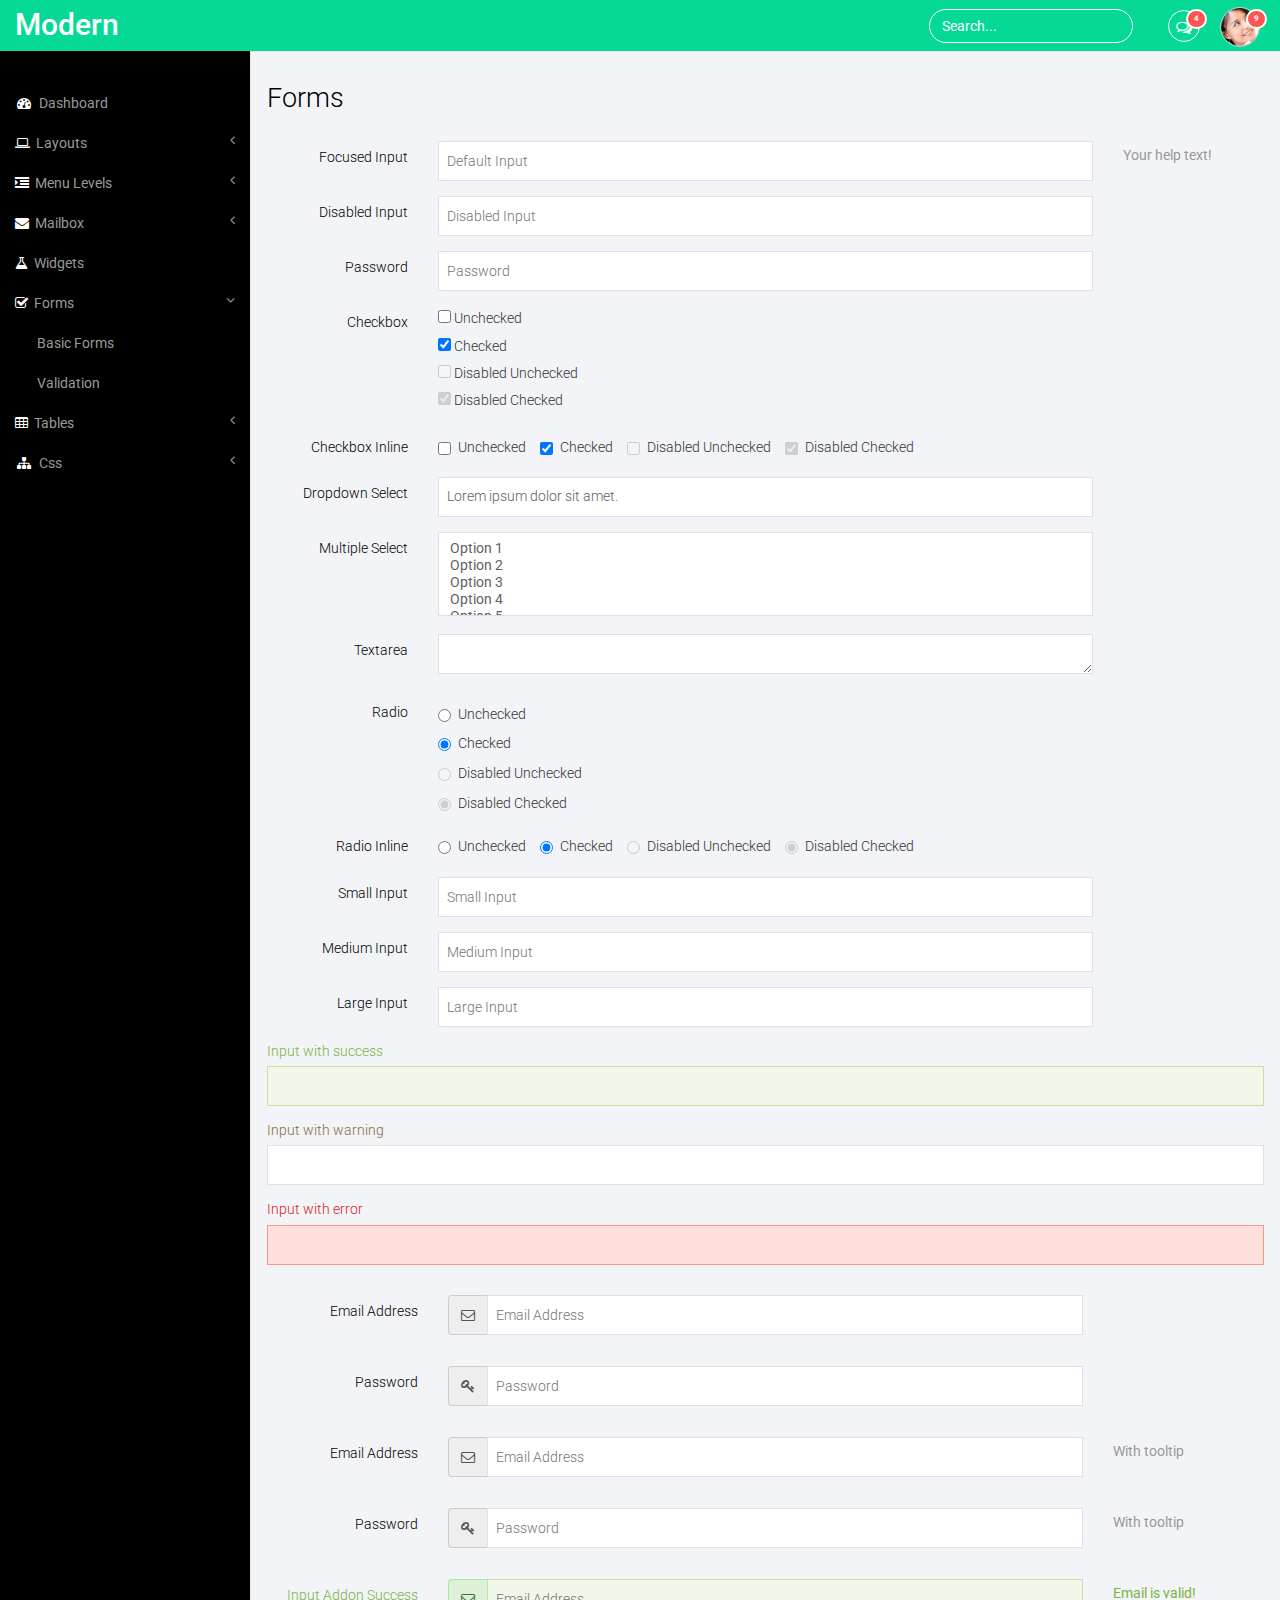
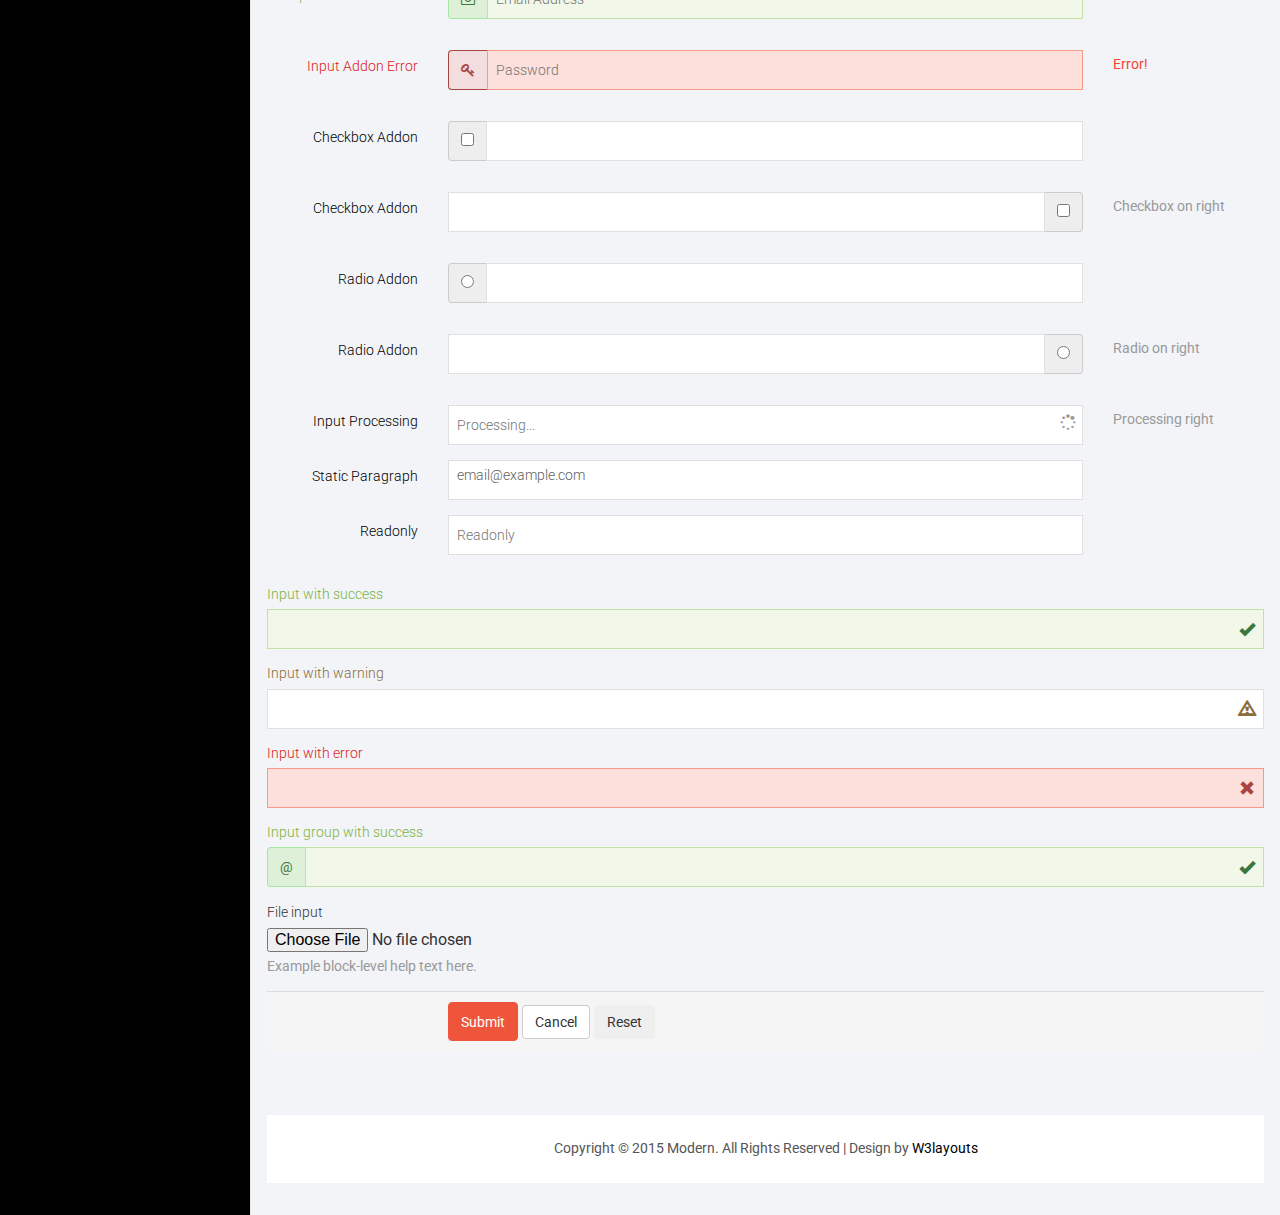
<file: BloqPlus/wwwroot/adm/forms.html>
<!--
Author: W3layouts
Author URL: http://w3layouts.com
License: Creative Commons Attribution 3.0 Unported
License URL: http://creativecommons.org/licenses/by/3.0/
-->
<!DOCTYPE HTML>
<html>
<head>
<title>Modern an Admin Panel Category Flat Bootstarp Resposive Website Template | Forms :: w3layouts</title>
<meta name="viewport" content="width=device-width, initial-scale=1">
<meta http-equiv="Content-Type" content="text/html; charset=utf-8" />
<meta name="keywords" content="Modern Responsive web template, Bootstrap Web Templates, Flat Web Templates, Andriod Compatible web template, 
Smartphone Compatible web template, free webdesigns for Nokia, Samsung, LG, SonyErricsson, Motorola web design" />
<script type="application/x-javascript"> addEventListener("load", function() { setTimeout(hideURLbar, 0); }, false); function hideURLbar(){ window.scrollTo(0,1); } </script>
 <!-- Bootstrap Core CSS -->
<link href="css/bootstrap.min.css" rel='stylesheet' type='text/css' />
<!-- Custom CSS -->
<link href="css/style.css" rel='stylesheet' type='text/css' />
<link href="css/font-awesome.css" rel="stylesheet"> 
<!-- jQuery -->
<script src="js/jquery.min.js"></script>
<!----webfonts--->
<link href='http://fonts.googleapis.com/css?family=Roboto:400,100,300,500,700,900' rel='stylesheet' type='text/css'>
<!---//webfonts--->  
<!-- Bootstrap Core JavaScript -->
<script src="js/bootstrap.min.js"></script>
</head>
<body>
<div id="wrapper">
     <!-- Navigation -->
        <nav class="top1 navbar navbar-default navbar-static-top" role="navigation" style="margin-bottom: 0">
            <div class="navbar-header">
                <button type="button" class="navbar-toggle" data-toggle="collapse" data-target=".navbar-collapse">
                    <span class="sr-only">Toggle navigation</span>
                    <span class="icon-bar"></span>
                    <span class="icon-bar"></span>
                    <span class="icon-bar"></span>
                </button>
                <a class="navbar-brand" href="index.html">Modern</a>
            </div>
            <!-- /.navbar-header -->
            <ul class="nav navbar-nav navbar-right">
				<li class="dropdown">
	        		<a href="#" class="dropdown-toggle" data-toggle="dropdown" aria-expanded="false"><i class="fa fa-comments-o"></i><span class="badge">4</span></a>
	        		<ul class="dropdown-menu">
						<li class="dropdown-menu-header">
							<strong>Messages</strong>
							<div class="progress thin">
							  <div class="progress-bar progress-bar-success" role="progressbar" aria-valuenow="40" aria-valuemin="0" aria-valuemax="100" style="width: 40%">
							    <span class="sr-only">40% Complete (success)</span>
							  </div>
							</div>
						</li>
						<li class="avatar">
							<a href="#">
								<img src="images/1.png" alt=""/>
								<div>New message</div>
								<small>1 minute ago</small>
								<span class="label label-info">NEW</span>
							</a>
						</li>
						<li class="avatar">
							<a href="#">
								<img src="images/2.png" alt=""/>
								<div>New message</div>
								<small>1 minute ago</small>
								<span class="label label-info">NEW</span>
							</a>
						</li>
						<li class="avatar">
							<a href="#">
								<img src="images/3.png" alt=""/>
								<div>New message</div>
								<small>1 minute ago</small>
							</a>
						</li>
						<li class="avatar">
							<a href="#">
								<img src="images/4.png" alt=""/>
								<div>New message</div>
								<small>1 minute ago</small>
							</a>
						</li>
						<li class="avatar">
							<a href="#">
								<img src="images/5.png" alt=""/>
								<div>New message</div>
								<small>1 minute ago</small>
							</a>
						</li>
						<li class="avatar">
							<a href="#">
								<img src="images/pic1.png" alt=""/>
								<div>New message</div>
								<small>1 minute ago</small>
							</a>
						</li>
						<li class="dropdown-menu-footer text-center">
							<a href="#">View all messages</a>
						</li>	
	        		</ul>
	      		</li>
			    <li class="dropdown">
	        		<a href="#" class="dropdown-toggle avatar" data-toggle="dropdown"><img src="images/1.png" alt=""/><span class="badge">9</span></a>
	        		<ul class="dropdown-menu">
						<li class="dropdown-menu-header text-center">
							<strong>Account</strong>
						</li>
						<li class="m_2"><a href="#"><i class="fa fa-bell-o"></i> Updates <span class="label label-info">42</span></a></li>
						<li class="m_2"><a href="#"><i class="fa fa-envelope-o"></i> Messages <span class="label label-success">42</span></a></li>
						<li class="m_2"><a href="#"><i class="fa fa-tasks"></i> Tasks <span class="label label-danger">42</span></a></li>
						<li><a href="#"><i class="fa fa-comments"></i> Comments <span class="label label-warning">42</span></a></li>
						<li class="dropdown-menu-header text-center">
							<strong>Settings</strong>
						</li>
						<li class="m_2"><a href="#"><i class="fa fa-user"></i> Profile</a></li>
						<li class="m_2"><a href="#"><i class="fa fa-wrench"></i> Settings</a></li>
						<li class="m_2"><a href="#"><i class="fa fa-usd"></i> Payments <span class="label label-default">42</span></a></li>
						<li class="m_2"><a href="#"><i class="fa fa-file"></i> Projects <span class="label label-primary">42</span></a></li>
						<li class="divider"></li>
						<li class="m_2"><a href="#"><i class="fa fa-shield"></i> Lock Profile</a></li>
						<li class="m_2"><a href="#"><i class="fa fa-lock"></i> Logout</a></li>	
	        		</ul>
	      		</li>
			</ul>
			<form class="navbar-form navbar-right">
              <input type="text" class="form-control" value="Search..." onfocus="this.value = '';" onblur="if (this.value == '') {this.value = 'Search...';}">
            </form>
            <div class="navbar-default sidebar" role="navigation">
                <div class="sidebar-nav navbar-collapse">
                    <ul class="nav" id="side-menu">
                        <li>
                            <a href="index.html"><i class="fa fa-dashboard fa-fw nav_icon"></i>Dashboard</a>
                        </li>
                        <li>
                            <a href="#"><i class="fa fa-laptop nav_icon"></i>Layouts<span class="fa arrow"></span></a>
                            <ul class="nav nav-second-level">
                                <li>
                                    <a href="grids.html">Grid System</a>
                                </li>
                            </ul>
                            <!-- /.nav-second-level -->
                        </li>
                        <li>
                            <a href="#"><i class="fa fa-indent nav_icon"></i>Menu Levels<span class="fa arrow"></span></a>
                            <ul class="nav nav-second-level">
                                <li>
                                    <a href="graphs.html">Graphs</a>
                                </li>
                                <li>
                                    <a href="typography.html">Typography</a>
                                </li>
                            </ul>
                            <!-- /.nav-second-level -->
                        </li>
                        <li>
                            <a href="#"><i class="fa fa-envelope nav_icon"></i>Mailbox<span class="fa arrow"></span></a>
                            <ul class="nav nav-second-level">
                                <li>
                                    <a href="inbox.html">Inbox</a>
                                </li>
                                <li>
                                    <a href="compose.html">Compose email</a>
                                </li>
                            </ul>
                            <!-- /.nav-second-level -->
                        </li>
                        <li>
                            <a href="widgets.html"><i class="fa fa-flask nav_icon"></i>Widgets</a>
                        </li>
                         <li>
                            <a href="#"><i class="fa fa-check-square-o nav_icon"></i>Forms<span class="fa arrow"></span></a>
                            <ul class="nav nav-second-level">
                                <li>
                                    <a href="forms.html">Basic Forms</a>
                                </li>
                                <li>
                                    <a href="validation.html">Validation</a>
                                </li>
                            </ul>
                            <!-- /.nav-second-level -->
                        </li>
                        <li>
                            <a href="#"><i class="fa fa-table nav_icon"></i>Tables<span class="fa arrow"></span></a>
                            <ul class="nav nav-second-level">
                                <li>
                                    <a href="basic_tables.html">Basic Tables</a>
                                </li>
                            </ul>
                            <!-- /.nav-second-level -->
                        </li>
                        <li>
                            <a href="#"><i class="fa fa-sitemap fa-fw nav_icon"></i>Css<span class="fa arrow"></span></a>
                            <ul class="nav nav-second-level">
                                <li>
                                    <a href="media.html">Media</a>
                                </li>
                                <li>
                                    <a href="login.html">Login</a>
                                </li>
                            </ul>
                            <!-- /.nav-second-level -->
                        </li>
                    </ul>
                </div>
                <!-- /.sidebar-collapse -->
            </div>
            <!-- /.navbar-static-side -->
        </nav>
        <div id="page-wrapper">
        <div class="graphs">
	     <div class="xs">
  	       <h3>Forms</h3>
  	         <div class="tab-content">
						<div class="tab-pane active" id="horizontal-form">
							<form class="form-horizontal">
								<div class="form-group">
									<label for="focusedinput" class="col-sm-2 control-label">Focused Input</label>
									<div class="col-sm-8">
										<input type="text" class="form-control1" id="focusedinput" placeholder="Default Input">
									</div>
									<div class="col-sm-2">
										<p class="help-block">Your help text!</p>
									</div>
								</div>
								<div class="form-group">
									<label for="disabledinput" class="col-sm-2 control-label">Disabled Input</label>
									<div class="col-sm-8">
										<input disabled="" type="text" class="form-control1" id="disabledinput" placeholder="Disabled Input">
									</div>
								</div>
								<div class="form-group">
									<label for="inputPassword" class="col-sm-2 control-label">Password</label>
									<div class="col-sm-8">
										<input type="password" class="form-control1" id="inputPassword" placeholder="Password">
									</div>
								</div>
								<div class="form-group">
									<label for="checkbox" class="col-sm-2 control-label">Checkbox</label>
									<div class="col-sm-8">
										<div class="checkbox-inline1"><label><input type="checkbox"> Unchecked</label></div>
										<div class="checkbox-inline1"><label><input type="checkbox" checked=""> Checked</label></div>
										<div class="checkbox-inline1"><label><input type="checkbox" disabled=""> Disabled Unchecked</label></div>
										<div class="checkbox-inline1"><label><input type="checkbox" disabled="" checked=""> Disabled Checked</label></div>
									</div>
								</div>
								<div class="form-group">
									<label for="checkbox" class="col-sm-2 control-label">Checkbox Inline</label>
									<div class="col-sm-8">
										<div class="checkbox-inline"><label><input type="checkbox"> Unchecked</label></div>
										<div class="checkbox-inline"><label><input type="checkbox" checked=""> Checked</label></div>
										<div class="checkbox-inline"><label><input type="checkbox" disabled=""> Disabled Unchecked</label></div>
										<div class="checkbox-inline"><label><input type="checkbox" disabled="" checked=""> Disabled Checked</label></div>
									</div>
								</div>
								<div class="form-group">
									<label for="selector1" class="col-sm-2 control-label">Dropdown Select</label>
									<div class="col-sm-8"><select name="selector1" id="selector1" class="form-control1">
										<option>Lorem ipsum dolor sit amet.</option>
										<option>Dolore, ab unde modi est!</option>
										<option>Illum, fuga minus sit eaque.</option>
										<option>Consequatur ducimus maiores voluptatum minima.</option>
									</select></div>
								</div>
								<div class="form-group">
									<label class="col-sm-2 control-label">Multiple Select</label>
									<div class="col-sm-8">
										<select multiple="" class="form-control1">
											<option>Option 1</option>
											<option>Option 2</option>
											<option>Option 3</option>
											<option>Option 4</option>
											<option>Option 5</option>
										</select>
									</div>
								</div>
								<div class="form-group">
									<label for="txtarea1" class="col-sm-2 control-label">Textarea</label>
									<div class="col-sm-8"><textarea name="txtarea1" id="txtarea1" cols="50" rows="4" class="form-control1"></textarea></div>
								</div>
								<div class="form-group">
									<label for="radio" class="col-sm-2 control-label">Radio</label>
									<div class="col-sm-8">
										<div class="radio block"><label><input type="radio"> Unchecked</label></div>
										<div class="radio block"><label><input type="radio" checked=""> Checked</label></div>
										<div class="radio block"><label><input type="radio" disabled=""> Disabled Unchecked</label></div>
										<div class="radio block"><label><input type="radio" disabled="" checked=""> Disabled Checked</label></div>
									</div>
								</div>
								<div class="form-group">
									<label for="radio" class="col-sm-2 control-label">Radio Inline</label>
									<div class="col-sm-8">
										<div class="radio-inline"><label><input type="radio"> Unchecked</label></div>
										<div class="radio-inline"><label><input type="radio" checked=""> Checked</label></div>
										<div class="radio-inline"><label><input type="radio" disabled=""> Disabled Unchecked</label></div>
										<div class="radio-inline"><label><input type="radio" disabled="" checked=""> Disabled Checked</label></div>
									</div>
								</div>
								<div class="form-group">
									<label for="smallinput" class="col-sm-2 control-label label-input-sm">Small Input</label>
									<div class="col-sm-8">
										<input type="text" class="form-control1 input-sm" id="smallinput" placeholder="Small Input">
									</div>
								</div>
								<div class="form-group">
									<label for="mediuminput" class="col-sm-2 control-label">Medium Input</label>
									<div class="col-sm-8">
										<input type="text" class="form-control1" id="mediuminput" placeholder="Medium Input">
									</div>
								</div>
								<div class="form-group mb-n">
									<label for="largeinput" class="col-sm-2 control-label label-input-lg">Large Input</label>
									<div class="col-sm-8">
										<input type="text" class="form-control1 input-lg" id="largeinput" placeholder="Large Input">
									</div>
								</div>
							</form>
						</div>
					</div>
					
					<div class="bs-example" data-example-id="form-validation-states">
    <form>
      <div class="form-group has-success">
        <label class="control-label" for="inputSuccess1">Input with success</label>
        <input type="text" class="form-control1" id="inputSuccess1">
      </div>
      <div class="form-group has-warning">
        <label class="control-label" for="inputWarning1">Input with warning</label>
        <input type="text" class="form-control1" id="inputWarning1">
      </div>
      <div class="form-group has-error">
        <label class="control-label" for="inputError1">Input with error</label>
        <input type="text" class="form-control1" id="inputError1">
      </div>
    </form>
  </div>
  <div class="panel-body">
					<form role="form" class="form-horizontal">
						<div class="form-group">
							<label class="col-md-2 control-label">Email Address</label>
							<div class="col-md-8">
								<div class="input-group">							
									<span class="input-group-addon">
										<i class="fa fa-envelope-o"></i>
									</span>
									<input type="text" class="form-control1" placeholder="Email Address">
								</div>
							</div>
						</div>
						<div class="form-group">
							<label class="col-md-2 control-label">Password</label>
							<div class="col-md-8">
								<div class="input-group">
									<span class="input-group-addon">
										<i class="fa fa-key"></i>
									</span>
									<input type="password" class="form-control1" id="exampleInputPassword1" placeholder="Password">
								</div>
							</div>
						</div>
						<div class="form-group">
							<label class="col-md-2 control-label">Email Address</label>
							<div class="col-md-8">
								<div class="input-group input-icon right">
									<span class="input-group-addon">
										<i class="fa fa-envelope-o"></i>
									</span>
									<input id="email" class="form-control1" type="text" placeholder="Email Address">
								</div>
							</div>
							<div class="col-sm-2">
								<p class="help-block">With tooltip</p>
							</div>
						</div>
						<div class="form-group">
							<label class="col-md-2 control-label">Password</label>
							<div class="col-md-8">
								<div class="input-group input-icon right">
									<span class="input-group-addon">
										<i class="fa fa-key"></i>
									</span>
									<input type="password" class="form-control1" placeholder="Password">
								</div>
							</div>
							<div class="col-sm-2">
								<p class="help-block">With tooltip</p>
							</div>
						</div>
						<div class="form-group has-success">
							<label class="col-md-2 control-label">Input Addon Success</label>
							<div class="col-md-8">
								<div class="input-group input-icon right">
									<span class="input-group-addon">
										<i class="fa fa-envelope-o"></i>
									</span>
								    <input id="email" class="form-control1" type="text" placeholder="Email Address">
								</div>
							</div>
							<div class="col-sm-2">
								<p class="help-block">Email is valid!</p>
							</div>
						</div>
						<div class="form-group has-error">
							<label class="col-md-2 control-label">Input Addon Error</label>
							<div class="col-md-8">
								<div class="input-group input-icon right">
									<span class="input-group-addon">
										<i class="fa fa-key"></i>
									</span>
									<input type="password" class="form-control1" placeholder="Password">
								</div>
							</div>
							<div class="col-sm-2">
								<p class="help-block">Error!</p>
							</div>
						</div>
						<div class="form-group">
							<label class="col-md-2 control-label">Checkbox Addon</label>
							<div class="col-md-8">
								<div class="input-group">
									<div class="input-group-addon"><input type="checkbox"></div>
									<input type="text" class="form-control1">
								</div>
							</div>
						</div>
						<div class="form-group">
							<label class="col-md-2 control-label">Checkbox Addon</label>
							<div class="col-md-8">
								<div class="input-group">
									<input type="text" class="form-control1">
									<div class="input-group-addon"><input type="checkbox"></div>
									
								</div>
							</div>
							<div class="col-sm-2">
								<p class="help-block">Checkbox on right</p>
							</div>
						</div>
						<div class="form-group">
							<label class="col-md-2 control-label">Radio Addon</label>
							<div class="col-md-8">
								<div class="input-group">
									<div class="input-group-addon"><input type="radio"></div>
									<input type="text" class="form-control1">
								</div>
							</div>
						</div>
						<div class="form-group">
							<label class="col-md-2 control-label">Radio Addon</label>
							<div class="col-md-8">
								<div class="input-group">
									<input type="text" class="form-control1">
									<div class="input-group-addon"><input type="radio"></div>
									
								</div>
							</div>
							<div class="col-sm-2">
								<p class="help-block">Radio on right</p>
							</div>
						</div>
						<div class="form-group">
							<label class="col-md-2 control-label">Input Processing</label>
							<div class="col-md-8">
								<div class="input-icon right spinner">
									<i class="fa fa-fw fa-spin fa-spinner"></i>
									<input id="email" class="form-control1" type="text" placeholder="Processing...">
								</div>
							</div>
							<div class="col-sm-2">
								<p class="help-block">Processing right</p>
							</div>
						</div>
						<div class="form-group">
							<label class="col-md-2 control-label">Static Paragraph</label>
							<div class="col-md-8">
								<p class="form-control1 m-n">email@example.com</p>
							</div>
						</div>
						<div class="form-group mb-n">
							<label class="col-md-2 control-label">Readonly</label>
							<div class="col-md-8">
								<input type="text" class="form-control1" placeholder="Readonly" readonly="">
							</div>
						</div>
					</form>
	</div>
	<div class="bs-example" data-example-id="form-validation-states-with-icons">
    <form>
      <div class="form-group has-success has-feedback">
        <label class="control-label" for="inputSuccess2">Input with success</label>
        <input type="text" class="form-control1" id="inputSuccess2" aria-describedby="inputSuccess2Status">
        <span class="glyphicon glyphicon-ok form-control-feedback" aria-hidden="true"></span>
        <span id="inputSuccess2Status" class="sr-only">(success)</span>
      </div>
      <div class="form-group has-warning has-feedback">
        <label class="control-label" for="inputWarning2">Input with warning</label>
        <input type="text" class="form-control1" id="inputWarning2" aria-describedby="inputWarning2Status">
        <span class="glyphicon glyphicon-warning-sign form-control-feedback" aria-hidden="true"></span>
        <span id="inputWarning2Status" class="sr-only">(warning)</span>
      </div>
      <div class="form-group has-error has-feedback">
        <label class="control-label" for="inputError2">Input with error</label>
        <input type="text" class="form-control1" id="inputError2" aria-describedby="inputError2Status">
        <span class="glyphicon glyphicon-remove form-control-feedback" aria-hidden="true"></span>
        <span id="inputError2Status" class="sr-only">(error)</span>
      </div>
      <div class="form-group has-success has-feedback">
        <label class="control-label" for="inputGroupSuccess1">Input group with success</label>
        <div class="input-group">
          <span class="input-group-addon">@</span>
          <input type="text" class="form-control1" id="inputGroupSuccess1" aria-describedby="inputGroupSuccess1Status">
        </div>
        <span class="glyphicon glyphicon-ok form-control-feedback" aria-hidden="true"></span>
        <span id="inputGroupSuccess1Status" class="sr-only">(success)</span>
      </div>
      <div class="form-group">
        <label for="exampleInputFile">File input</label>
        <input type="file" id="exampleInputFile">
        <p class="help-block">Example block-level help text here.</p>
      </div>
      <div class="panel-footer">
		<div class="row">
			<div class="col-sm-8 col-sm-offset-2">
				<button class="btn-success btn">Submit</button>
				<button class="btn-default btn">Cancel</button>
				<button class="btn-inverse btn">Reset</button>
			</div>
		</div>
	 </div>
    </form>
  </div>
  </div>
  <div class="copy_layout">
      <p>Copyright © 2015 Modern. All Rights Reserved | Design by <a href="http://w3layouts.com/" target="_blank">W3layouts</a> </p>
  </div>
  </div>
      </div>
      <!-- /#page-wrapper -->
   </div>
    <!-- /#wrapper -->
<!-- Nav CSS -->
<link href="css/custom.css" rel="stylesheet">
<!-- Metis Menu Plugin JavaScript -->
<script src="js/metisMenu.min.js"></script>
<script src="js/custom.js"></script>
</body>
</html>
</file>
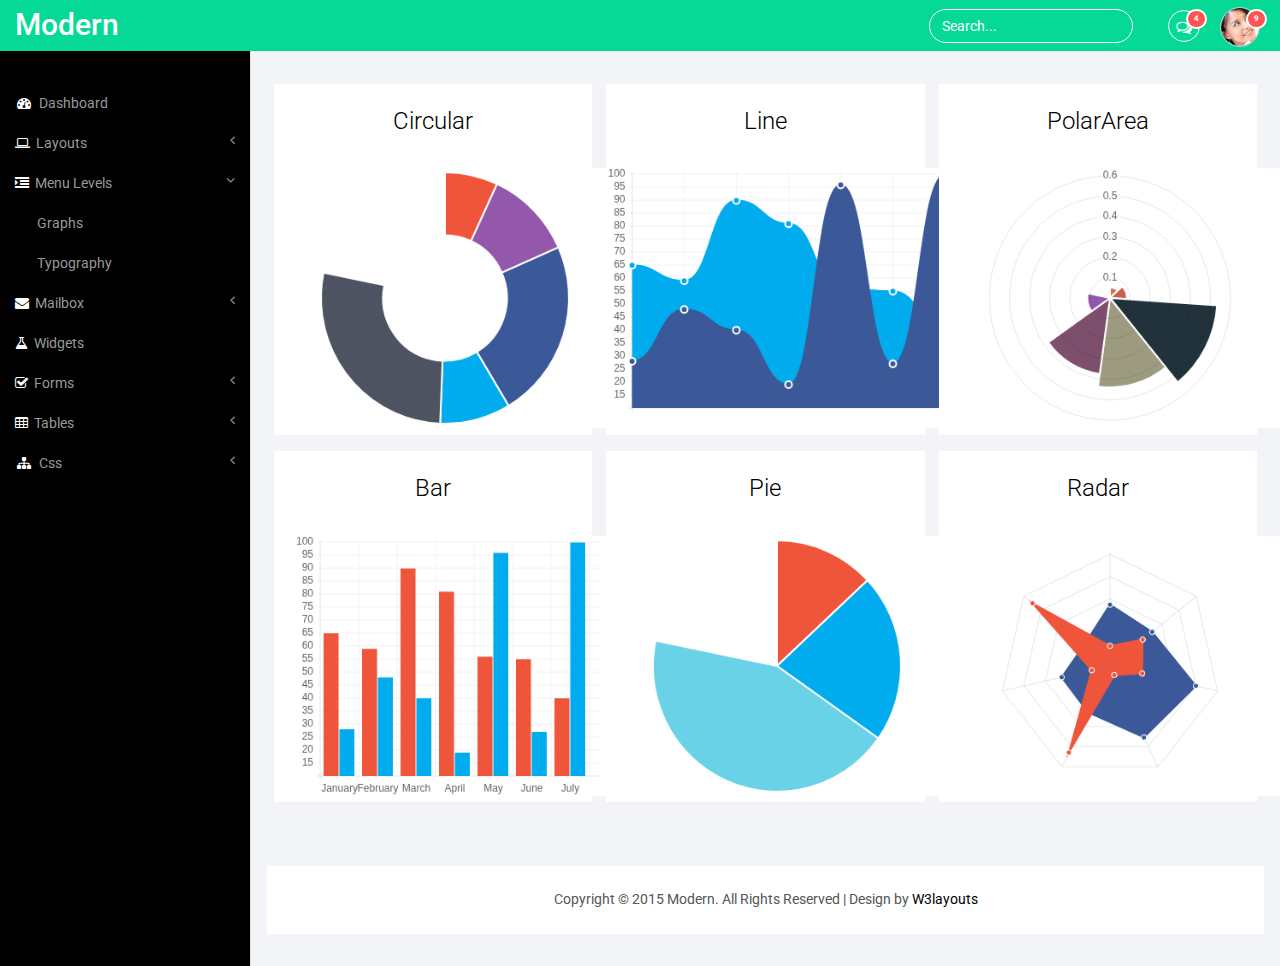
<file: BloqPlus/wwwroot/adm/graphs.html>
<!--
Author: W3layouts
Author URL: http://w3layouts.com
License: Creative Commons Attribution 3.0 Unported
License URL: http://creativecommons.org/licenses/by/3.0/
-->
<!DOCTYPE HTML>
<html>
<head>
<title>Modern an Admin Panel Category Flat Bootstarp Resposive Website Template | Graphs :: w3layouts</title>
<meta name="viewport" content="width=device-width, initial-scale=1">
<meta http-equiv="Content-Type" content="text/html; charset=utf-8" />
<meta name="keywords" content="Modern Responsive web template, Bootstrap Web Templates, Flat Web Templates, Andriod Compatible web template, 
Smartphone Compatible web template, free webdesigns for Nokia, Samsung, LG, SonyErricsson, Motorola web design" />
<script type="application/x-javascript"> addEventListener("load", function() { setTimeout(hideURLbar, 0); }, false); function hideURLbar(){ window.scrollTo(0,1); } </script>
 <!-- Bootstrap Core CSS -->
<link href="css/bootstrap.min.css" rel='stylesheet' type='text/css' />
<!-- Custom CSS -->
<link href="css/style.css" rel='stylesheet' type='text/css' />
<link href="css/font-awesome.css" rel="stylesheet"> 
<!-- jQuery -->
<script src="js/jquery.min.js"></script>
<!----webfonts--->
<link href='http://fonts.googleapis.com/css?family=Roboto:400,100,300,500,700,900' rel='stylesheet' type='text/css'>
<!---//webfonts--->  
<!-- chart -->
<script src="js/Chart.js"></script>
<!-- //chart -->
</head>
<body>
<div id="wrapper">
     <!-- Navigation -->
        <nav class="top1 navbar navbar-default navbar-static-top" role="navigation" style="margin-bottom: 0">
            <div class="navbar-header">
                <button type="button" class="navbar-toggle" data-toggle="collapse" data-target=".navbar-collapse">
                    <span class="sr-only">Toggle navigation</span>
                    <span class="icon-bar"></span>
                    <span class="icon-bar"></span>
                    <span class="icon-bar"></span>
                </button>
                <a class="navbar-brand" href="index.html">Modern</a>
            </div>
            <!-- /.navbar-header -->
            <ul class="nav navbar-nav navbar-right">
				<li class="dropdown">
	        		<a href="#" class="dropdown-toggle" data-toggle="dropdown" aria-expanded="false"><i class="fa fa-comments-o"></i><span class="badge">4</span></a>
	        		<ul class="dropdown-menu">
						<li class="dropdown-menu-header">
							<strong>Messages</strong>
							<div class="progress thin">
							  <div class="progress-bar progress-bar-success" role="progressbar" aria-valuenow="40" aria-valuemin="0" aria-valuemax="100" style="width: 40%">
							    <span class="sr-only">40% Complete (success)</span>
							  </div>
							</div>
						</li>
						<li class="avatar">
							<a href="#">
								<img src="images/1.png" alt=""/>
								<div>New message</div>
								<small>1 minute ago</small>
								<span class="label label-info">NEW</span>
							</a>
						</li>
						<li class="avatar">
							<a href="#">
								<img src="images/2.png" alt=""/>
								<div>New message</div>
								<small>1 minute ago</small>
								<span class="label label-info">NEW</span>
							</a>
						</li>
						<li class="avatar">
							<a href="#">
								<img src="images/3.png" alt=""/>
								<div>New message</div>
								<small>1 minute ago</small>
							</a>
						</li>
						<li class="avatar">
							<a href="#">
								<img src="images/4.png" alt=""/>
								<div>New message</div>
								<small>1 minute ago</small>
							</a>
						</li>
						<li class="avatar">
							<a href="#">
								<img src="images/5.png" alt=""/>
								<div>New message</div>
								<small>1 minute ago</small>
							</a>
						</li>
						<li class="avatar">
							<a href="#">
								<img src="images/pic1.png" alt=""/>
								<div>New message</div>
								<small>1 minute ago</small>
							</a>
						</li>
						<li class="dropdown-menu-footer text-center">
							<a href="#">View all messages</a>
						</li>	
	        		</ul>
	      		</li>
			    <li class="dropdown">
	        		<a href="#" class="dropdown-toggle avatar" data-toggle="dropdown"><img src="images/1.png" alt=""/><span class="badge">9</span></a>
	        		<ul class="dropdown-menu">
						<li class="dropdown-menu-header text-center">
							<strong>Account</strong>
						</li>
						<li class="m_2"><a href="#"><i class="fa fa-bell-o"></i> Updates <span class="label label-info">42</span></a></li>
						<li class="m_2"><a href="#"><i class="fa fa-envelope-o"></i> Messages <span class="label label-success">42</span></a></li>
						<li class="m_2"><a href="#"><i class="fa fa-tasks"></i> Tasks <span class="label label-danger">42</span></a></li>
						<li><a href="#"><i class="fa fa-comments"></i> Comments <span class="label label-warning">42</span></a></li>
						<li class="dropdown-menu-header text-center">
							<strong>Settings</strong>
						</li>
						<li class="m_2"><a href="#"><i class="fa fa-user"></i> Profile</a></li>
						<li class="m_2"><a href="#"><i class="fa fa-wrench"></i> Settings</a></li>
						<li class="m_2"><a href="#"><i class="fa fa-usd"></i> Payments <span class="label label-default">42</span></a></li>
						<li class="m_2"><a href="#"><i class="fa fa-file"></i> Projects <span class="label label-primary">42</span></a></li>
						<li class="divider"></li>
						<li class="m_2"><a href="#"><i class="fa fa-shield"></i> Lock Profile</a></li>
						<li class="m_2"><a href="#"><i class="fa fa-lock"></i> Logout</a></li>	
	        		</ul>
	      		</li>
			</ul>
			<form class="navbar-form navbar-right">
              <input type="text" class="form-control" value="Search..." onfocus="this.value = '';" onblur="if (this.value == '') {this.value = 'Search...';}">
            </form>
            <div class="navbar-default sidebar" role="navigation">
                <div class="sidebar-nav navbar-collapse">
                    <ul class="nav" id="side-menu">
                        <li>
                            <a href="index.html"><i class="fa fa-dashboard fa-fw nav_icon"></i>Dashboard</a>
                        </li>
                        <li>
                            <a href="#"><i class="fa fa-laptop nav_icon"></i>Layouts<span class="fa arrow"></span></a>
                            <ul class="nav nav-second-level">
                                <li>
                                    <a href="grids.html">Grid System</a>
                                </li>
                            </ul>
                            <!-- /.nav-second-level -->
                        </li>
                        <li>
                            <a href="#"><i class="fa fa-indent nav_icon"></i>Menu Levels<span class="fa arrow"></span></a>
                            <ul class="nav nav-second-level">
                                <li>
                                    <a href="graphs.html">Graphs</a>
                                </li>
                                <li>
                                    <a href="typography.html">Typography</a>
                                </li>
                            </ul>
                            <!-- /.nav-second-level -->
                        </li>
                        <li>
                            <a href="#"><i class="fa fa-envelope nav_icon"></i>Mailbox<span class="fa arrow"></span></a>
                            <ul class="nav nav-second-level">
                                <li>
                                    <a href="inbox.html">Inbox</a>
                                </li>
                                <li>
                                    <a href="compose.html">Compose email</a>
                                </li>
                            </ul>
                            <!-- /.nav-second-level -->
                        </li>
                        <li>
                            <a href="widgets.html"><i class="fa fa-flask nav_icon"></i>Widgets</a>
                        </li>
                         <li>
                            <a href="#"><i class="fa fa-check-square-o nav_icon"></i>Forms<span class="fa arrow"></span></a>
                            <ul class="nav nav-second-level">
                                <li>
                                    <a href="forms.html">Basic Forms</a>
                                </li>
                                <li>
                                    <a href="validation.html">Validation</a>
                                </li>
                            </ul>
                            <!-- /.nav-second-level -->
                        </li>
                        <li>
                            <a href="#"><i class="fa fa-table nav_icon"></i>Tables<span class="fa arrow"></span></a>
                            <ul class="nav nav-second-level">
                                <li>
                                    <a href="basic_tables.html">Basic Tables</a>
                                </li>
                            </ul>
                            <!-- /.nav-second-level -->
                        </li>
                        <li>
                            <a href="#"><i class="fa fa-sitemap fa-fw nav_icon"></i>Css<span class="fa arrow"></span></a>
                            <ul class="nav nav-second-level">
                                <li>
                                    <a href="media.html">Media</a>
                                </li>
                                <li>
                                    <a href="login.html">Login</a>
                                </li>
                            </ul>
                            <!-- /.nav-second-level -->
                        </li>
                    </ul>
                </div>
                <!-- /.sidebar-collapse -->
            </div>
            <!-- /.navbar-static-side -->
        </nav>
        <div id="page-wrapper">
        <div class="graphs">
	    <div class="graph_box">
			<div class="col-md-4 grid_2"><div class="grid_1">
				<h3>Circular</h3>
				<canvas id="doughnut" height="300" width="400" style="width: 400px; height: 300px;"></canvas>
			</div></div>
			<div class="col-md-4 grid_2"><div class="grid_1">
				<h3>Line</h3>
				<canvas id="line" height="300" width="400" style="width: 400px; height: 300px;"></canvas>
			</div></div>
			<div class="col-md-4 grid_2"><div class="grid_1">
				<h3>PolarArea</h3>
				<canvas id="polarArea" height="300" width="400" style="width: 400px; height: 300px;"></canvas>
			</div></div>
			<div class="clearfix"> </div>
	    </div>
	    <div class="graph_box1">
			<div class="col-md-4 grid_2"><div class="grid_1">
				<h3>Bar</h3>
				<canvas id="bar" height="300" width="400" style="width: 400px; height: 300px;"></canvas>
			</div></div>
			<div class="col-md-4 grid_2"><div class="grid_1">
				<h3>Pie</h3>
				<canvas id="pie" height="300" width="400" style="width: 400px; height: 300px;"></canvas>
			</div></div>
			<div class="col-md-4 grid_2"><div class="grid_1">
				<h3>Radar</h3><canvas id="radar" height="300" width="400" style="width: 400px; height: 300px;"></canvas>
			</div></div>
			<div class="clearfix"> </div>
		</div>
    <script>

		var doughnutData = [
				{
					value: 30,
					color:"#ef553a"
				},
				{
					value : 50,
					color : "#9358ac"
				},
				{
					value : 100,
					color : "#3b5998"
				},
				{
					value : 40,
					color : "#00aced"
				},
				{
					value : 120,
					color : "#4D5360"
				}
			
			];
		var lineChartData = {
			labels : ["","","","","","",""],
			datasets : [
				{
					fillColor : "#00aced",
					strokeColor : "#00aced",
					pointColor : "#00aced",
					pointStrokeColor : "#fff",
					data : [65,59,90,81,56,55,40]
				},
				{
					fillColor : "#3b5998",
					strokeColor : "#3b5998",
					pointColor : "#3b5998",
					pointStrokeColor : "#fff",
					data : [28,48,40,19,96,27,100]
				}
			]
			
		};
		var pieData = [
				{
					value: 30,
					color:"#ef553a"
				},
				{
					value : 50,
					color : "#00aced"
				},
				{
					value : 100,
					color : "#69D2E7"
				}
			
			];
		var barChartData = {
			labels : ["January","February","March","April","May","June","July"],
			datasets : [
				{
					fillColor : "#ef553a",
					strokeColor : "#ef553a",
					data : [65,59,90,81,56,55,40]
				},
				{
					fillColor : "#00aced",
					strokeColor : "#00aced",
					data : [28,48,40,19,96,27,100]
				}
			]
			
		};
	var chartData = [
			{
				value : Math.random(),
				color: "#D97041"
			},
			{
				value : Math.random(),
				color: "#C7604C"
			},
			{
				value : Math.random(),
				color: "#21323D"
			},
			{
				value : Math.random(),
				color: "#9D9B7F"
			},
			{
				value : Math.random(),
				color: "#7D4F6D"
			},
			{
				value : Math.random(),
				color: "#9358ac"
			}
		];
		var radarChartData = {
			labels : ["","","","","","",""],
			datasets : [
				{
					fillColor : "#3b5998",
					strokeColor : "#3b5998",
					pointColor : "#3b5998",
					pointStrokeColor : "#fff",
					data : [65,59,90,81,56,55,40]
				},
				{
					fillColor : "#ef553a",
					strokeColor : "#ef553a",
					pointColor : "#ef553a",
					pointStrokeColor : "#fff",
					data : [28,48,40,19,96,27,100]
				}
			]
			
		};
	new Chart(document.getElementById("doughnut").getContext("2d")).Doughnut(doughnutData);
	new Chart(document.getElementById("line").getContext("2d")).Line(lineChartData);
	new Chart(document.getElementById("radar").getContext("2d")).Radar(radarChartData);
	new Chart(document.getElementById("polarArea").getContext("2d")).PolarArea(chartData);
	new Chart(document.getElementById("bar").getContext("2d")).Bar(barChartData);
	new Chart(document.getElementById("pie").getContext("2d")).Pie(pieData);
	
	</script>
	<div class="copy_layout">
         <p>Copyright © 2015 Modern. All Rights Reserved | Design by <a href="http://w3layouts.com/" target="_blank">W3layouts</a> </p>
        </div>	
   </div>
      </div>
      <!-- /#page-wrapper -->
   </div>
    <!-- /#wrapper -->
    <!-- Nav CSS -->
<link href="css/custom.css" rel="stylesheet">
<!-- Metis Menu Plugin JavaScript -->
<script src="js/metisMenu.min.js"></script>
<script src="js/custom.js"></script>
<!-- Bootstrap Core JavaScript -->
<script src="js/bootstrap.min.js"></script>
</body>
</html>
</file>
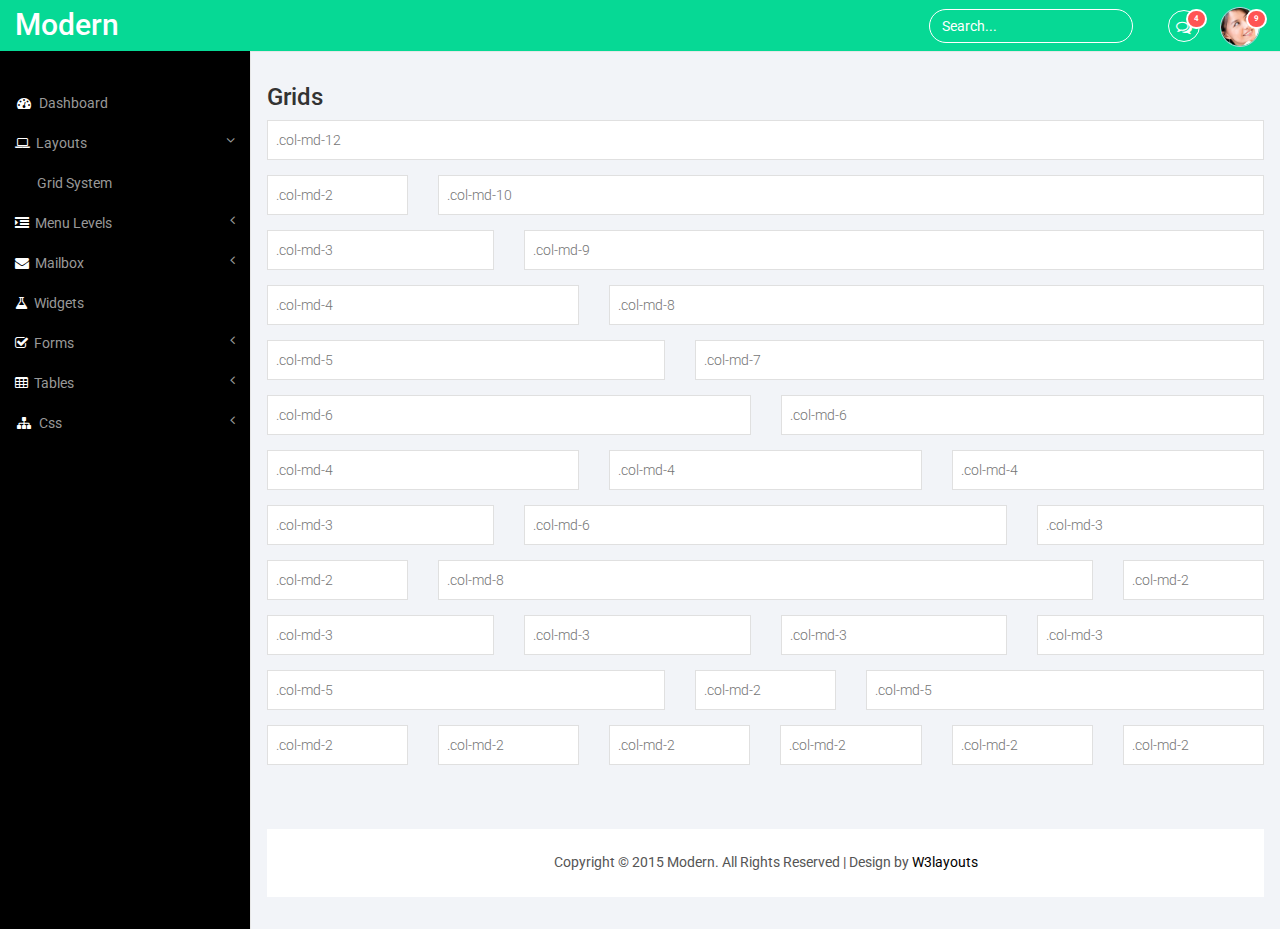
<file: BloqPlus/wwwroot/adm/grids.html>
<!--
Author: W3layouts
Author URL: http://w3layouts.com
License: Creative Commons Attribution 3.0 Unported
License URL: http://creativecommons.org/licenses/by/3.0/
-->
<!DOCTYPE HTML>
<html>
<head>
<title>Modern an Admin Panel Category Flat Bootstarp Resposive Website Template | Grids :: w3layouts</title>
<meta name="viewport" content="width=device-width, initial-scale=1">
<meta http-equiv="Content-Type" content="text/html; charset=utf-8" />
<meta name="keywords" content="Modern Responsive web template, Bootstrap Web Templates, Flat Web Templates, Andriod Compatible web template, 
Smartphone Compatible web template, free webdesigns for Nokia, Samsung, LG, SonyErricsson, Motorola web design" />
<script type="application/x-javascript"> addEventListener("load", function() { setTimeout(hideURLbar, 0); }, false); function hideURLbar(){ window.scrollTo(0,1); } </script>
 <!-- Bootstrap Core CSS -->
<link href="css/bootstrap.min.css" rel='stylesheet' type='text/css' />
<!-- Custom CSS -->
<link href="css/style.css" rel='stylesheet' type='text/css' />
<link href="css/font-awesome.css" rel="stylesheet"> 
<!-- jQuery -->
<script src="js/jquery.min.js"></script>
<!----webfonts--->
<link href='http://fonts.googleapis.com/css?family=Roboto:400,100,300,500,700,900' rel='stylesheet' type='text/css'>
<!---//webfonts--->  
</head>
<body>
<div id="wrapper">
     <!-- Navigation -->
        <nav class="top1 navbar navbar-default navbar-static-top" role="navigation" style="margin-bottom: 0">
            <div class="navbar-header">
                <button type="button" class="navbar-toggle" data-toggle="collapse" data-target=".navbar-collapse">
                    <span class="sr-only">Toggle navigation</span>
                    <span class="icon-bar"></span>
                    <span class="icon-bar"></span>
                    <span class="icon-bar"></span>
                </button>
                <a class="navbar-brand" href="index.html">Modern</a>
            </div>
            <!-- /.navbar-header -->
            <ul class="nav navbar-nav navbar-right">
				<li class="dropdown">
	        		<a href="#" class="dropdown-toggle" data-toggle="dropdown" aria-expanded="false"><i class="fa fa-comments-o"></i><span class="badge">4</span></a>
	        		<ul class="dropdown-menu">
						<li class="dropdown-menu-header">
							<strong>Messages</strong>
							<div class="progress thin">
							  <div class="progress-bar progress-bar-success" role="progressbar" aria-valuenow="40" aria-valuemin="0" aria-valuemax="100" style="width: 40%">
							    <span class="sr-only">40% Complete (success)</span>
							  </div>
							</div>
						</li>
						<li class="avatar">
							<a href="#">
								<img src="images/1.png" alt=""/>
								<div>New message</div>
								<small>1 minute ago</small>
								<span class="label label-info">NEW</span>
							</a>
						</li>
						<li class="avatar">
							<a href="#">
								<img src="images/2.png" alt=""/>
								<div>New message</div>
								<small>1 minute ago</small>
								<span class="label label-info">NEW</span>
							</a>
						</li>
						<li class="avatar">
							<a href="#">
								<img src="images/3.png" alt=""/>
								<div>New message</div>
								<small>1 minute ago</small>
							</a>
						</li>
						<li class="avatar">
							<a href="#">
								<img src="images/4.png" alt=""/>
								<div>New message</div>
								<small>1 minute ago</small>
							</a>
						</li>
						<li class="avatar">
							<a href="#">
								<img src="images/5.png" alt=""/>
								<div>New message</div>
								<small>1 minute ago</small>
							</a>
						</li>
						<li class="avatar">
							<a href="#">
								<img src="images/pic1.png" alt=""/>
								<div>New message</div>
								<small>1 minute ago</small>
							</a>
						</li>
						<li class="dropdown-menu-footer text-center">
							<a href="#">View all messages</a>
						</li>	
	        		</ul>
	      		</li>
			    <li class="dropdown">
	        		<a href="#" class="dropdown-toggle avatar" data-toggle="dropdown"><img src="images/1.png" alt=""/><span class="badge">9</span></a>
	        		<ul class="dropdown-menu">
						<li class="dropdown-menu-header text-center">
							<strong>Account</strong>
						</li>
						<li class="m_2"><a href="#"><i class="fa fa-bell-o"></i> Updates <span class="label label-info">42</span></a></li>
						<li class="m_2"><a href="#"><i class="fa fa-envelope-o"></i> Messages <span class="label label-success">42</span></a></li>
						<li class="m_2"><a href="#"><i class="fa fa-tasks"></i> Tasks <span class="label label-danger">42</span></a></li>
						<li><a href="#"><i class="fa fa-comments"></i> Comments <span class="label label-warning">42</span></a></li>
						<li class="dropdown-menu-header text-center">
							<strong>Settings</strong>
						</li>
						<li class="m_2"><a href="#"><i class="fa fa-user"></i> Profile</a></li>
						<li class="m_2"><a href="#"><i class="fa fa-wrench"></i> Settings</a></li>
						<li class="m_2"><a href="#"><i class="fa fa-usd"></i> Payments <span class="label label-default">42</span></a></li>
						<li class="m_2"><a href="#"><i class="fa fa-file"></i> Projects <span class="label label-primary">42</span></a></li>
						<li class="divider"></li>
						<li class="m_2"><a href="#"><i class="fa fa-shield"></i> Lock Profile</a></li>
						<li class="m_2"><a href="#"><i class="fa fa-lock"></i> Logout</a></li>	
	        		</ul>
	      		</li>
			</ul>
			<form class="navbar-form navbar-right">
              <input type="text" class="form-control" value="Search..." onfocus="this.value = '';" onblur="if (this.value == '') {this.value = 'Search...';}">
            </form>
            <div class="navbar-default sidebar" role="navigation">
                <div class="sidebar-nav navbar-collapse">
                    <ul class="nav" id="side-menu">
                        <li>
                            <a href="index.html"><i class="fa fa-dashboard fa-fw nav_icon"></i>Dashboard</a>
                        </li>
                        <li>
                            <a href="#"><i class="fa fa-laptop nav_icon"></i>Layouts<span class="fa arrow"></span></a>
                            <ul class="nav nav-second-level">
                                <li>
                                    <a href="grids.html">Grid System</a>
                                </li>
                            </ul>
                            <!-- /.nav-second-level -->
                        </li>
                        <li>
                            <a href="#"><i class="fa fa-indent nav_icon"></i>Menu Levels<span class="fa arrow"></span></a>
                            <ul class="nav nav-second-level">
                                <li>
                                    <a href="graphs.html">Graphs</a>
                                </li>
                                <li>
                                    <a href="typography.html">Typography</a>
                                </li>
                            </ul>
                            <!-- /.nav-second-level -->
                        </li>
                        <li>
                            <a href="#"><i class="fa fa-envelope nav_icon"></i>Mailbox<span class="fa arrow"></span></a>
                            <ul class="nav nav-second-level">
                                <li>
                                    <a href="inbox.html">Inbox</a>
                                </li>
                                <li>
                                    <a href="compose.html">Compose email</a>
                                </li>
                            </ul>
                            <!-- /.nav-second-level -->
                        </li>
                        <li>
                            <a href="widgets.html"><i class="fa fa-flask nav_icon"></i>Widgets</a>
                        </li>
                         <li>
                            <a href="#"><i class="fa fa-check-square-o nav_icon"></i>Forms<span class="fa arrow"></span></a>
                            <ul class="nav nav-second-level">
                                <li>
                                    <a href="forms.html">Basic Forms</a>
                                </li>
                                <li>
                                    <a href="validation.html">Validation</a>
                                </li>
                            </ul>
                            <!-- /.nav-second-level -->
                        </li>
                        <li>
                            <a href="#"><i class="fa fa-table nav_icon"></i>Tables<span class="fa arrow"></span></a>
                            <ul class="nav nav-second-level">
                                <li>
                                    <a href="basic_tables.html">Basic Tables</a>
                                </li>
                            </ul>
                            <!-- /.nav-second-level -->
                        </li>
                        <li>
                            <a href="#"><i class="fa fa-sitemap fa-fw nav_icon"></i>Css<span class="fa arrow"></span></a>
                            <ul class="nav nav-second-level">
                                <li>
                                    <a href="media.html">Media</a>
                                </li>
                                <li>
                                    <a href="login.html">Login</a>
                                </li>
                            </ul>
                            <!-- /.nav-second-level -->
                        </li>
                    </ul>
                </div>
                <!-- /.sidebar-collapse -->
            </div>
            <!-- /.navbar-static-side -->
        </nav>
        <div id="page-wrapper">
        <div class="graphs">
	   <div class="md">
		 <h3>Grids</h3>
		<div class="form-group">
		  <div class="row">
			<div class="col-md-12">
				<input type="text" class="form-control1" placeholder=".col-md-12">
			</div>
			<div class="clearfix"> </div>
		   </div>
		</div>
		<div class="form-group">
			<div class="row">
				<div class="col-md-2 grid_box1">
					<input type="text" class="form-control1" placeholder=".col-md-2">
				</div>
				<div class="col-md-10">
					<input type="text" class="form-control1" placeholder=".col-md-10">
				</div>
				<div class="clearfix"> </div>
			</div>
		</div>
		<div class="form-group">
			<div class="row">
				<div class="col-md-3 grid_box1">
					<input type="text" class="form-control1" placeholder=".col-md-3">
				</div>
				<div class="col-md-9">
					<input type="text" class="form-control1" placeholder=".col-md-9">
				</div>
				<div class="clearfix"> </div>
			</div>
		</div>
		<div class="form-group">
			<div class="row">
				<div class="col-md-4 grid_box1">
					<input type="text" class="form-control1" placeholder=".col-md-4">
				</div>
				<div class="col-md-8">
					<input type="text" class="form-control1" placeholder=".col-md-8">
				</div>
				<div class="clearfix"> </div>
			</div>
		</div>	
		<div class="form-group">
			<div class="row">
				<div class="col-md-5 grid_box1">
					<input type="text" class="form-control1" placeholder=".col-md-5">
				</div>
				<div class="col-md-7">
					<input type="text" class="form-control1" placeholder=".col-md-7">
				</div>
				<div class="clearfix"> </div>
			</div>
		</div>	
		<div class="form-group">
			<div class="row">
				<div class="col-md-6 grid_box1">
					<input type="text" class="form-control1" placeholder=".col-md-6">
				</div>
				<div class="col-md-6">
					<input type="text" class="form-control1" placeholder=".col-md-6">
				</div>
				<div class="clearfix"> </div>
			</div>
		   </div>	
		   <div class="form-group">
		<div class="row">
			<div class="col-md-4 grid_box1">
				<input type="text" class="form-control1" placeholder=".col-md-4">
			</div>
			<div class="col-md-4 grid_box1">
				<input type="text" class="form-control1" placeholder=".col-md-4">
			</div>
			<div class="col-md-4">
				<input type="text" class="form-control1" placeholder=".col-md-4">
			</div>
			<div class="clearfix"> </div>
		</div>
		   </div>	
		   <div class="form-group">
		<div class="row">
			<div class="col-md-3 grid_box1">
				<input type="text" class="form-control1" placeholder=".col-md-3">
			</div>
			<div class="col-md-6 grid_box1">
				<input type="text" class="form-control1" placeholder=".col-md-6">
			</div>
			<div class="col-md-3">
				<input type="text" class="form-control1" placeholder=".col-md-3">
			</div>
			<div class="clearfix"> </div>
		</div>
		   </div>	
		   <div class="form-group">
		<div class="row">
			<div class="col-md-2 grid_box1">
				<input type="text" class="form-control1" placeholder=".col-md-2">
			</div>
			<div class="col-md-8 grid_box1">
				<input type="text" class="form-control1" placeholder=".col-md-8">
			</div>
			<div class="col-md-2">
				<input type="text" class="form-control1" placeholder=".col-md-2">
			</div>
			<div class="clearfix"> </div>
		</div>
		   </div>	
		   <div class="form-group">
		<div class="row">
			<div class="col-md-3 grid_box1">
				<input type="text" class="form-control1" placeholder=".col-md-3">
			</div>
			<div class="col-md-3 grid_box1">
				<input type="text" class="form-control1" placeholder=".col-md-3">
			</div>
			<div class="col-md-3 grid_box1">
				<input type="text" class="form-control1" placeholder=".col-md-3">
			</div>
			<div class="col-md-3">
				<input type="text" class="form-control1" placeholder=".col-md-3">
			</div>
			<div class="clearfix"> </div>
		</div>
		   </div>	
		   <div class="form-group">
		<div class="row">
			<div class="col-md-5 grid_box1">
				<input type="text" class="form-control1" placeholder=".col-md-5">
			</div>
			<div class="col-md-2 grid_box1">
				<input type="text" class="form-control1" placeholder=".col-md-2">
			</div>
			<div class="col-md-5">
				<input type="text" class="form-control1" placeholder=".col-md-5">
			</div>
			<div class="clearfix"> </div>
		</div>
		   </div>	
		   <div class="form-group mb-n">
			<div class="row">
				<div class="col-md-2 grid_box1">
					<input type="text" class="form-control1" placeholder=".col-md-2">
				</div>
				<div class="col-md-2 grid_box1">
					<input type="text" class="form-control1" placeholder=".col-md-2">
				</div>
				<div class="col-md-2 grid_box1">
					<input type="text" class="form-control1" placeholder=".col-md-2">
				</div>
				<div class="col-md-2 grid_box1">
					<input type="text" class="form-control1" placeholder=".col-md-2">
				</div>
				<div class="col-md-2 grid_box1">
					<input type="text" class="form-control1" placeholder=".col-md-2">
				</div>
				<div class="col-md-2">
					<input type="text" class="form-control1" placeholder=".col-md-2">
				</div>
				<div class="clearfix"> </div>
			</div>
		   </div>	
        </div>	
        <div class="copy_layout">
         <p>Copyright © 2015 Modern. All Rights Reserved | Design by <a href="http://w3layouts.com/" target="_blank">W3layouts</a> </p>
        </div>					
       </div>
      </div>
      <!-- /#page-wrapper -->
   </div>
    <!-- /#wrapper -->
    <!-- Nav CSS -->
<link href="css/custom.css" rel="stylesheet">
<!-- Metis Menu Plugin JavaScript -->
<script src="js/metisMenu.min.js"></script>
<script src="js/custom.js"></script>
<!-- Bootstrap Core JavaScript -->
<script src="js/bootstrap.min.js"></script>
</body>
</html>
</file>
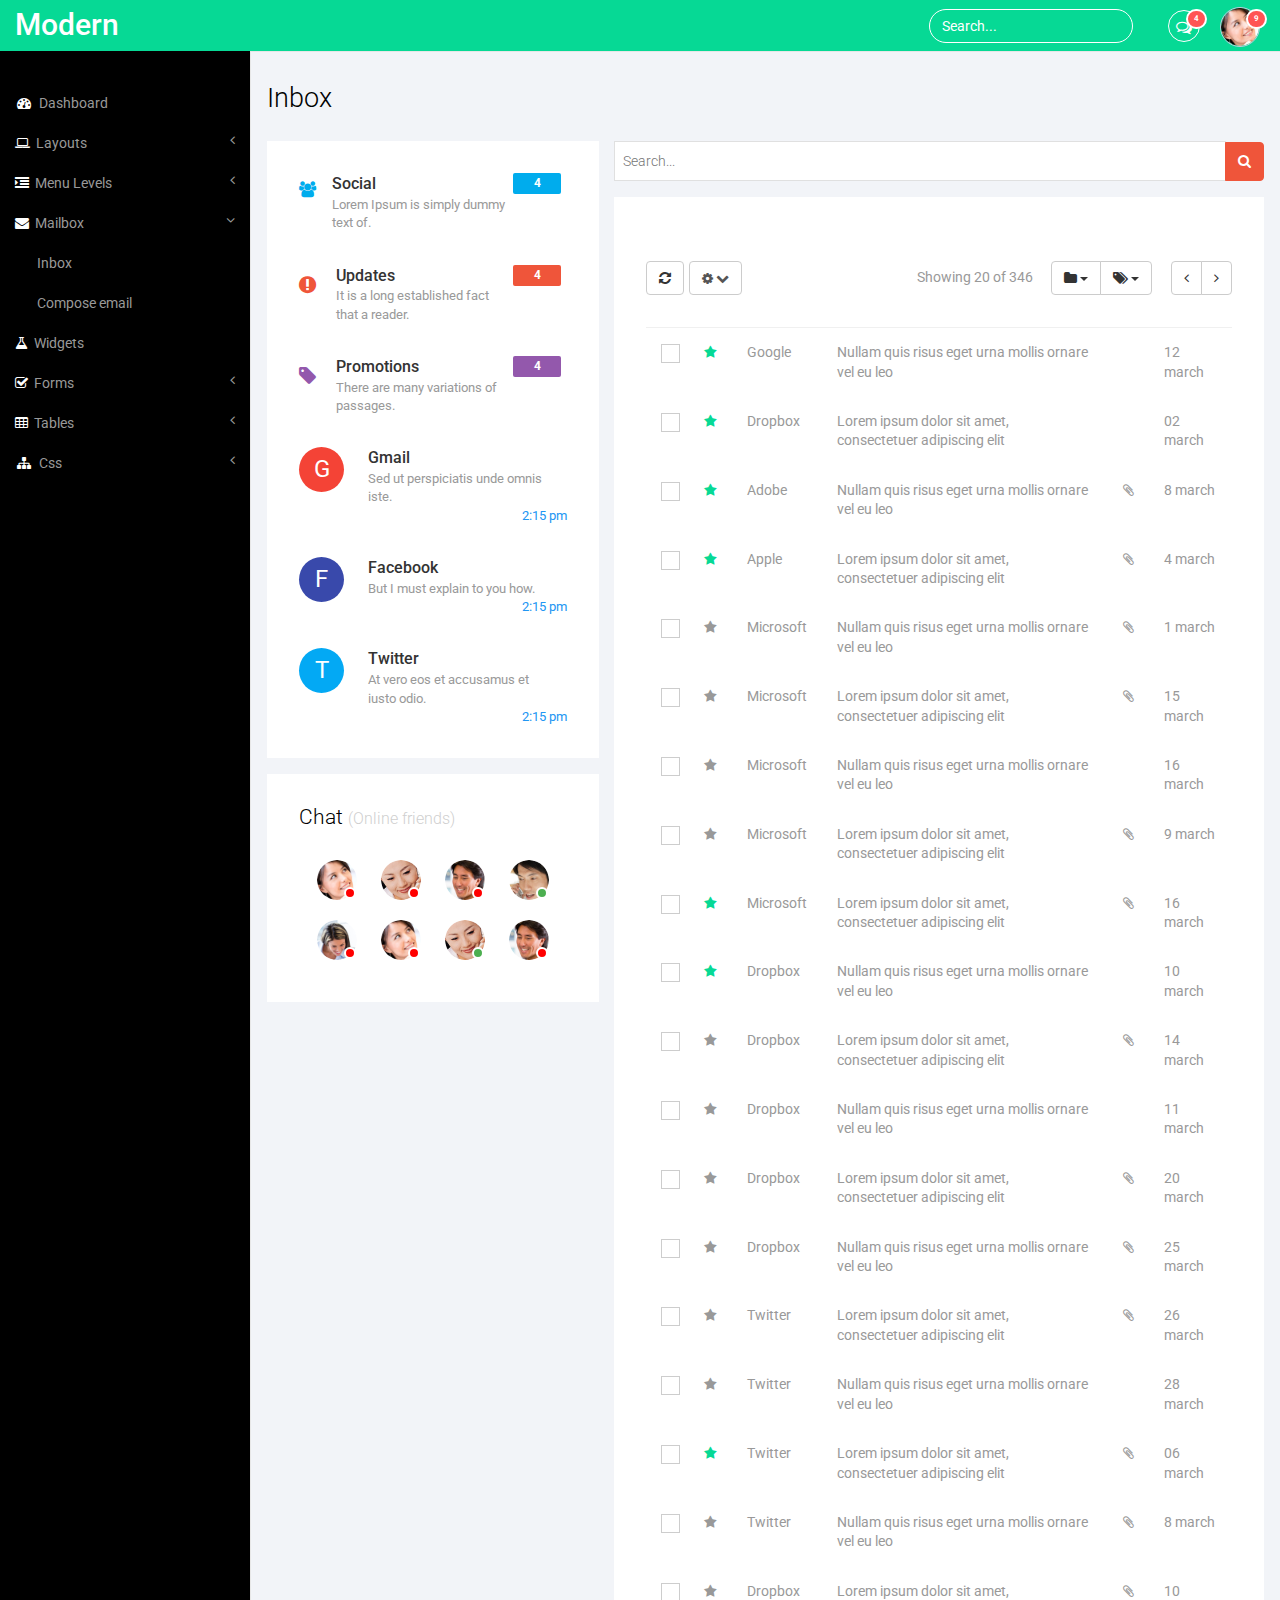
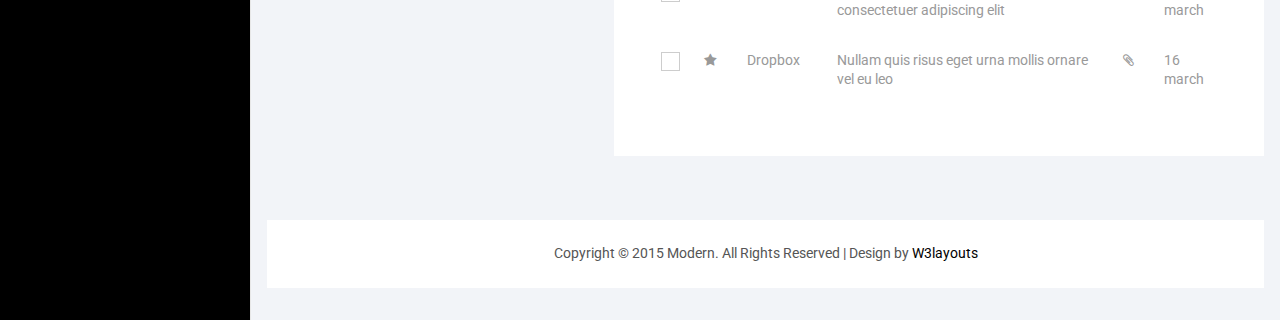
<file: BloqPlus/wwwroot/adm/inbox.html>
<!--
Author: W3layouts
Author URL: http://w3layouts.com
License: Creative Commons Attribution 3.0 Unported
License URL: http://creativecommons.org/licenses/by/3.0/
-->
<!DOCTYPE HTML>
<html>
<head>
<title>Modern an Admin Panel Category Flat Bootstarp Resposive Website Template | Inbox :: w3layouts</title>
<meta name="viewport" content="width=device-width, initial-scale=1">
<meta http-equiv="Content-Type" content="text/html; charset=utf-8" />
<meta name="keywords" content="Modern Responsive web template, Bootstrap Web Templates, Flat Web Templates, Andriod Compatible web template, 
Smartphone Compatible web template, free webdesigns for Nokia, Samsung, LG, SonyErricsson, Motorola web design" />
<script type="application/x-javascript"> addEventListener("load", function() { setTimeout(hideURLbar, 0); }, false); function hideURLbar(){ window.scrollTo(0,1); } </script>
 <!-- Bootstrap Core CSS -->
<link href="css/bootstrap.min.css" rel='stylesheet' type='text/css' />
<!-- Custom CSS -->
<link href="css/style.css" rel='stylesheet' type='text/css' />
<link href="css/font-awesome.css" rel="stylesheet"> 
<!-- jQuery -->
<script src="js/jquery.min.js"></script>
<!----webfonts--->
<link href='http://fonts.googleapis.com/css?family=Roboto:400,100,300,500,700,900' rel='stylesheet' type='text/css'>
<!---//webfonts--->  
<!-- Bootstrap Core JavaScript -->
<script src="js/bootstrap.min.js"></script>
</head>
<body>
<div id="wrapper">
     <!-- Navigation -->
        <nav class="top1 navbar navbar-default navbar-static-top" role="navigation" style="margin-bottom: 0">
            <div class="navbar-header">
                <button type="button" class="navbar-toggle" data-toggle="collapse" data-target=".navbar-collapse">
                    <span class="sr-only">Toggle navigation</span>
                    <span class="icon-bar"></span>
                    <span class="icon-bar"></span>
                    <span class="icon-bar"></span>
                </button>
                <a class="navbar-brand" href="index.html">Modern</a>
            </div>
            <!-- /.navbar-header -->
            <ul class="nav navbar-nav navbar-right">
				<li class="dropdown">
	        		<a href="#" class="dropdown-toggle" data-toggle="dropdown" aria-expanded="false"><i class="fa fa-comments-o"></i><span class="badge">4</span></a>
	        		<ul class="dropdown-menu">
						<li class="dropdown-menu-header">
							<strong>Messages</strong>
							<div class="progress thin">
							  <div class="progress-bar progress-bar-success" role="progressbar" aria-valuenow="40" aria-valuemin="0" aria-valuemax="100" style="width: 40%">
							    <span class="sr-only">40% Complete (success)</span>
							  </div>
							</div>
						</li>
						<li class="avatar">
							<a href="#">
								<img src="images/1.png" alt=""/>
								<div>New message</div>
								<small>1 minute ago</small>
								<span class="label label-info">NEW</span>
							</a>
						</li>
						<li class="avatar">
							<a href="#">
								<img src="images/2.png" alt=""/>
								<div>New message</div>
								<small>1 minute ago</small>
								<span class="label label-info">NEW</span>
							</a>
						</li>
						<li class="avatar">
							<a href="#">
								<img src="images/3.png" alt=""/>
								<div>New message</div>
								<small>1 minute ago</small>
							</a>
						</li>
						<li class="avatar">
							<a href="#">
								<img src="images/4.png" alt=""/>
								<div>New message</div>
								<small>1 minute ago</small>
							</a>
						</li>
						<li class="avatar">
							<a href="#">
								<img src="images/5.png" alt=""/>
								<div>New message</div>
								<small>1 minute ago</small>
							</a>
						</li>
						<li class="avatar">
							<a href="#">
								<img src="images/pic1.png" alt=""/>
								<div>New message</div>
								<small>1 minute ago</small>
							</a>
						</li>
						<li class="dropdown-menu-footer text-center">
							<a href="#">View all messages</a>
						</li>	
	        		</ul>
	      		</li>
			    <li class="dropdown">
	        		<a href="#" class="dropdown-toggle avatar" data-toggle="dropdown"><img src="images/1.png" alt=""/><span class="badge">9</span></a>
	        		<ul class="dropdown-menu">
						<li class="dropdown-menu-header text-center">
							<strong>Account</strong>
						</li>
						<li class="m_2"><a href="#"><i class="fa fa-bell-o"></i> Updates <span class="label label-info">42</span></a></li>
						<li class="m_2"><a href="#"><i class="fa fa-envelope-o"></i> Messages <span class="label label-success">42</span></a></li>
						<li class="m_2"><a href="#"><i class="fa fa-tasks"></i> Tasks <span class="label label-danger">42</span></a></li>
						<li><a href="#"><i class="fa fa-comments"></i> Comments <span class="label label-warning">42</span></a></li>
						<li class="dropdown-menu-header text-center">
							<strong>Settings</strong>
						</li>
						<li class="m_2"><a href="#"><i class="fa fa-user"></i> Profile</a></li>
						<li class="m_2"><a href="#"><i class="fa fa-wrench"></i> Settings</a></li>
						<li class="m_2"><a href="#"><i class="fa fa-usd"></i> Payments <span class="label label-default">42</span></a></li>
						<li class="m_2"><a href="#"><i class="fa fa-file"></i> Projects <span class="label label-primary">42</span></a></li>
						<li class="divider"></li>
						<li class="m_2"><a href="#"><i class="fa fa-shield"></i> Lock Profile</a></li>
						<li class="m_2"><a href="#"><i class="fa fa-lock"></i> Logout</a></li>	
	        		</ul>
	      		</li>
			</ul>
			<form class="navbar-form navbar-right">
              <input type="text" class="form-control" value="Search..." onfocus="this.value = '';" onblur="if (this.value == '') {this.value = 'Search...';}">
            </form>
            <div class="navbar-default sidebar" role="navigation">
                <div class="sidebar-nav navbar-collapse">
                    <ul class="nav" id="side-menu">
                        <li>
                            <a href="index.html"><i class="fa fa-dashboard fa-fw nav_icon"></i>Dashboard</a>
                        </li>
                        <li>
                            <a href="#"><i class="fa fa-laptop nav_icon"></i>Layouts<span class="fa arrow"></span></a>
                            <ul class="nav nav-second-level">
                                <li>
                                    <a href="grids.html">Grid System</a>
                                </li>
                            </ul>
                            <!-- /.nav-second-level -->
                        </li>
                        <li>
                            <a href="#"><i class="fa fa-indent nav_icon"></i>Menu Levels<span class="fa arrow"></span></a>
                            <ul class="nav nav-second-level">
                                <li>
                                    <a href="graphs.html">Graphs</a>
                                </li>
                                <li>
                                    <a href="typography.html">Typography</a>
                                </li>
                            </ul>
                            <!-- /.nav-second-level -->
                        </li>
                        <li>
                            <a href="#"><i class="fa fa-envelope nav_icon"></i>Mailbox<span class="fa arrow"></span></a>
                            <ul class="nav nav-second-level">
                                <li>
                                    <a href="inbox.html">Inbox</a>
                                </li>
                                <li>
                                    <a href="compose.html">Compose email</a>
                                </li>
                            </ul>
                            <!-- /.nav-second-level -->
                        </li>
                        <li>
                            <a href="widgets.html"><i class="fa fa-flask nav_icon"></i>Widgets</a>
                        </li>
                         <li>
                            <a href="#"><i class="fa fa-check-square-o nav_icon"></i>Forms<span class="fa arrow"></span></a>
                            <ul class="nav nav-second-level">
                                <li>
                                    <a href="forms.html">Basic Forms</a>
                                </li>
                                <li>
                                    <a href="validation.html">Validation</a>
                                </li>
                            </ul>
                            <!-- /.nav-second-level -->
                        </li>
                        <li>
                            <a href="#"><i class="fa fa-table nav_icon"></i>Tables<span class="fa arrow"></span></a>
                            <ul class="nav nav-second-level">
                                <li>
                                    <a href="basic_tables.html">Basic Tables</a>
                                </li>
                            </ul>
                            <!-- /.nav-second-level -->
                        </li>
                        <li>
                            <a href="#"><i class="fa fa-sitemap fa-fw nav_icon"></i>Css<span class="fa arrow"></span></a>
                            <ul class="nav nav-second-level">
                                <li>
                                    <a href="media.html">Media</a>
                                </li>
                                <li>
                                    <a href="login.html">Login</a>
                                </li>
                            </ul>
                            <!-- /.nav-second-level -->
                        </li>
                    </ul>
                </div>
                <!-- /.sidebar-collapse -->
            </div>
            <!-- /.navbar-static-side -->
        </nav>
        <div id="page-wrapper">
        <div class="graphs">
	     <div class="xs">
  	     <h3>Inbox</h3>
  	        <div class="col-md-4 email-list1">
               <ul class="collection">
                    <li class="collection-item avatar email-unread">
                      <i class="fa fa-users icon_1"></i>
                      <div class="avatar_left">
                      	<span class="email-title">Social</span>
                        <p class="truncate grey-text ultra-small">Lorem Ipsum is simply dummy text of.</p>
                      </div>
                      <a href="#!" class="secondary-content"><span class="new badge blue">4</span></a>
                      <div class="clearfix"> </div>
                    </li>
                    <li class="collection-item avatar email-unread">
                      <i class="fa fa-exclamation-circle icon_2"></i>
                      <div class="avatar_left">
                      	<span class="email-title">Updates</span>
                        <p class="truncate grey-text ultra-small">It is a long established fact that a reader.</p>
                      </div>
                      <a href="#!" class="secondary-content"><span class="new badge red">4</span></a>
                      <div class="clearfix"> </div>
                    </li>
                    <li class="collection-item avatar email-unread">
                      <i class="fa fa-tag icon_3"></i>
                      <div class="avatar_left">
                      	<span class="email-title">Promotions</span>
                        <p class="truncate grey-text ultra-small">There are many variations of passages.</p>
                      </div>
                      <a href="#!" class="secondary-content"><span class="new badge blue1">4</span></a>
                      <div class="clearfix"> </div>
                    </li>
                    <li class="collection-item avatar email-unread">
                      <i class="icon_4">G</i>
                      <div class="avatar_left">
                      	<span class="email-title">Gmail</span>
                        <p class="truncate grey-text ultra-small">Sed ut perspiciatis unde omnis iste.</p>
                      </div>
                      <a href="#!" class="secondary-content"><span class="blue-text ultra-small">2:15 pm</span></a>
                      <div class="clearfix"> </div>
                    </li>
                    <li class="collection-item avatar email-unread">
                      <i class="icon_4 icon_5">F</i>
                      <div class="avatar_left">
                      	<span class="email-title">Facebook</span>
                        <p class="truncate grey-text ultra-small">But I must explain to you how.</p>
                      </div>
                      <a href="#!" class="secondary-content"><span class="blue-text ultra-small">2:15 pm</span></a>
                      <div class="clearfix"> </div>
                    </li>
                    <li class="collection-item avatar email-unread email_last">
                      <i class="icon_4 icon_6">T</i>
                      <div class="avatar_left">
                      	<span class="email-title">Twitter</span>
                        <p class="truncate grey-text ultra-small">At vero eos et accusamus et iusto odio.</p>
                      </div>
                      <a href="#!" class="secondary-content"><span class="blue-text ultra-small">2:15 pm</span></a>
                      <div class="clearfix"> </div>
                    </li>
              </ul>
         <div class="content-box  mrg15B">
          <div class="content-box-wrapper text-center">
            <h4 class="content-box-header">
            Chat
            <small>(Online friends)</small>
            </h4>
            <div class="status-badge mrg10A">
                <img class="img-circle" width="40" src="images/1.png" alt="">
                <div class="small-badge bg-red"></div>
            </div>
            <div class="status-badge mrg10A">
                <img class="img-circle" width="40" src="images/2.png" alt="">
                <div class="small-badge bg-orange"></div>
            </div>
            <div class="status-badge mrg10A">
                <img class="img-circle" width="40" src="images/3.png" alt="">
                <div class="small-badge bg-red"></div>
            </div>
            <div class="status-badge mrg10A">
                <img class="img-circle" width="40" src="images/4.png" alt="">
                <div class="small-badge bg-green1"></div>
            </div>
            <div class="status-badge mrg10A">
                <img class="img-circle" width="40" src="images/5.png" alt="">
                <div class="small-badge bg-orange"></div>
            </div>
            <div class="status-badge mrg10A">
                <img class="img-circle" width="40" src="images/1.png" alt="">
                <div class="small-badge bg-red"></div>
            </div>
            <div class="status-badge mrg10A">
                <img class="img-circle" width="40" src="images/2.png" alt="">
                <div class="small-badge bg-green1"></div>
            </div>
            <div class="status-badge mrg10A">
                <img class="img-circle" width="40" src="images/3.png" alt="">
                <div class="small-badge bg-orange"></div>
            </div>
          </div>
        </div>
        </div>
        <div class="col-md-8 inbox_right">
         	<form action="#" method="GET">
                <div class="input-group">
                    <input type="text" name="search" class="form-control1 input-search" placeholder="Search...">
                    <span class="input-group-btn">
                        <button class="btn btn-success" type="button"><i class="fa fa-search"></i></button>
                    </span>
                </div><!-- Input Group -->
            </form>
            <div class="mailbox-content">
               <div class="mail-toolbar clearfix">
			     <div class="float-left">
			        <div class="btn btn_1 btn-default mrg5R">
			           <i class="fa fa-refresh"> </i>
			        </div>
			        <div class="dropdown">
			            <a href="#" title="" class="btn btn-default" data-toggle="dropdown" aria-expanded="false">
			                <i class="fa fa-cog icon_8"></i>
			                <i class="fa fa-chevron-down icon_8"></i>
			            <div class="ripple-wrapper"></div></a>
			            <ul class="dropdown-menu float-right">
			                <li>
			                    <a href="#" title="">
			                        <i class="fa fa-pencil-square-o icon_9"></i>
			                        Edit
			                    </a>
			                </li>
			                <li>
			                    <a href="#" title="">
			                        <i class="fa fa-calendar icon_9"></i>
			                        Schedule
			                    </a>
			                </li>
			                <li>
			                    <a href="#" title="">
			                        <i class="fa fa-download icon_9"></i>
			                        Download
			                    </a>
			                </li>
			                <li class="divider"></li>
			                <li>
			                    <a href="#" class="font-red" title="">
			                        <i class="fa fa-times" icon_9=""></i>
			                        Delete
			                    </a>
			                </li>
			            </ul>
			        </div>
			        <div class="clearfix"> </div>
			    </div>
			    <div class="float-right">
			        
			              
                            <span class="text-muted m-r-sm">Showing 20 of 346 </span>
                            <div class="btn-group m-r-sm mail-hidden-options" style="display: inline-block;">
                                <div class="btn-group">
                                    <a class="btn btn-default dropdown-toggle" data-toggle="dropdown" aria-expanded="false"><i class="fa fa-folder"></i> <span class="caret"></span></a>
                                    <ul class="dropdown-menu dropdown-menu-right" role="menu">
                                        <li><a href="#">Social</a></li>
                                        <li><a href="#">Forums</a></li>
                                        <li><a href="#">Updates</a></li>
                                        <li class="divider"></li>
                                        <li><a href="#">Spam</a></li>
                                        <li><a href="#">Trash</a></li>
                                        <li class="divider"></li>
                                        <li><a href="#">New</a></li>
                                    </ul>
                                </div>
                                <div class="btn-group">
                                    <a class="btn btn-default dropdown-toggle" data-toggle="dropdown" aria-expanded="false"><i class="fa fa-tags"></i> <span class="caret"></span></a>
                                    <ul class="dropdown-menu dropdown-menu-right" role="menu">
                                        <li><a href="#">Work</a></li>
                                        <li><a href="#">Family</a></li>
                                        <li><a href="#">Social</a></li>
                                        <li class="divider"></li>
                                        <li><a href="#">Primary</a></li>
                                        <li><a href="#">Promotions</a></li>
                                        <li><a href="#">Forums</a></li>
                                    </ul>
                                </div>
                            </div>
                            <div class="btn-group">
                                <a class="btn btn-default"><i class="fa fa-angle-left"></i></a>
                                <a class="btn btn-default"><i class="fa fa-angle-right"></i></a>
                            </div>
                        
			        
			    </div>
               </div>
                <table class="table">
                    <tbody>
                        <tr class="unread checked">
                            <td class="hidden-xs">
                                <input type="checkbox" class="checkbox">
                            </td>
                            <td class="hidden-xs">
                                <i class="fa fa-star icon-state-warning"></i>
                            </td>
                            <td class="hidden-xs">
                                Google
                            </td>
                            <td>
                                Nullam quis risus eget urna mollis ornare vel eu leo
                            </td>
                            <td>
                            </td>
                            <td>
                                12 march
                            </td>
                        </tr>
                        <tr class="unread checked">
                            <td class="hidden-xs">
                            	<input type="checkbox" class="checkbox">
                            </td>
                            <td class="hidden-xs">
                                <i class="fa fa-star icon-state-warning"></i>
                            </td>
                            <td class="hidden-xs">
                                Dropbox
                            </td>
                            <td>
                                Lorem ipsum dolor sit amet, consectetuer adipiscing elit
                            </td>
                            <td>
                            </td>
                            <td>
                                02 march
                            </td>
                        </tr>
                        <tr class="unread checked">
                            <td class="hidden-xs">
                                <input type="checkbox" class="checkbox">
                            </td>
                            <td class="hidden-xs">
                                <i class="fa fa-star icon-state-warning"></i>
                            </td>
                            <td class="hidden-xs">
                                Adobe
                            </td>
                            <td>
                                Nullam quis risus eget urna mollis ornare vel eu leo
                            </td>
                            <td>
                                <i class="fa fa-paperclip"></i>
                            </td>
                            <td>
                                8 march
                            </td>
                        </tr>
                        <tr class="unread checked">
                            <td class="hidden-xs">
                                <input type="checkbox" class="checkbox">
                            </td>
                            <td class="hidden-xs">
                                <i class="fa fa-star icon-state-warning"></i>
                            </td>
                            <td class="hidden-xs">
                                Apple
                            </td>
                            <td>
                                Lorem ipsum dolor sit amet, consectetuer adipiscing elit
                            </td>
                            <td>
                                <i class="fa fa-paperclip"></i>
                            </td>
                            <td>
                                4 march
                            </td>
                        </tr>
                        <tr class="read checked">
                            <td class="hidden-xs">
                                <input type="checkbox" class="checkbox">
                            </td>
                            <td class="hidden-xs">
                                <i class="fa fa-star"></i>
                            </td>
                            <td class="hidden-xs">
                                Microsoft
                            </td>
                            <td>
                                Nullam quis risus eget urna mollis ornare vel eu leo
                            </td>
                            <td>
                                <i class="fa fa-paperclip"></i>
                            </td>
                            <td>
                                1 march
                            </td>
                        </tr>
                        <tr class="read checked">
                            <td class="hidden-xs">
                                <input type="checkbox" class="checkbox">
                            </td>
                            <td class="hidden-xs">
                                <i class="fa fa-star"></i>
                            </td>
                            <td class="hidden-xs">
                                Microsoft
                            </td>
                            <td>
                                Lorem ipsum dolor sit amet, consectetuer adipiscing elit
                            </td>
                            <td>
                                <i class="fa fa-paperclip"></i>
                            </td>
                            <td>
                                15 march
                            </td>
                        </tr>
                        <tr class="read checked">
                            <td class="hidden-xs">
                                <input type="checkbox" class="checkbox">
                            </td>
                            <td class="hidden-xs">
                                <i class="fa fa-star"></i>
                            </td>
                            <td class="hidden-xs">
                                Microsoft
                            </td>
                            <td>
                                Nullam quis risus eget urna mollis ornare vel eu leo
                            </td>
                            <td>
                            </td>
                            <td>
                                16 march
                            </td>
                        </tr>
                        <tr class="read checked">
                            <td class="hidden-xs">
                                <input type="checkbox" class="checkbox">
                            </td>
                            <td class="hidden-xs">
                                <i class="fa fa-star"></i>
                            </td>
                            <td class="hidden-xs">
                                Microsoft
                            </td>
                            <td>
                                Lorem ipsum dolor sit amet, consectetuer adipiscing elit
                            </td>
                            <td>
                                <i class="fa fa-paperclip"></i>
                            </td>
                            <td>
                                9 march
                            </td>
                        </tr>
                        <tr class="read checked">
                            <td class="hidden-xs">
                                <input type="checkbox" class="checkbox">
                            </td>
                            <td class="hidden-xs">
                                <i class="fa fa-star icon-state-warning"></i>
                            </td>
                            <td class="hidden-xs">
                                Microsoft
                            </td>
                            <td>
                                Lorem ipsum dolor sit amet, consectetuer adipiscing elit
                            </td>
                            <td>
                                <i class="fa fa-paperclip"></i>
                            </td>
                            <td>
                                16 march
                            </td>
                        </tr>
                        <tr class="read checked">
                            <td class="hidden-xs">
                                <input type="checkbox" class="checkbox">
                            </td>
                            <td class="hidden-xs">
                                <i class="fa fa-star icon-state-warning"></i>
                            </td>
                            <td class="hidden-xs">
                                Dropbox
                            </td>
                            <td>
                                Nullam quis risus eget urna mollis ornare vel eu leo
                            </td>
                            <td>
                            </td>
                            <td>
                                10 march
                            </td>
                        </tr>
                        <tr class="read checked">
                            <td class="hidden-xs">
                                <input type="checkbox" class="checkbox">
                            </td>
                            <td class="hidden-xs">
                                <i class="fa fa-star"></i>
                            </td>
                            <td class="hidden-xs">
                                Dropbox
                            </td>
                            <td>
                                Lorem ipsum dolor sit amet, consectetuer adipiscing elit
                            </td>
                            <td>
                                <i class="fa fa-paperclip"></i>
                            </td>
                            <td>
                                14 march
                            </td>
                        </tr>
                        <tr class="read checked">
                            <td class="hidden-xs">
                                <input type="checkbox" class="checkbox">
                            </td>
                            <td class="hidden-xs">
                                <i class="fa fa-star"></i>
                            </td>
                            <td class="hidden-xs">
                                Dropbox
                            </td>
                            <td>
                                Nullam quis risus eget urna mollis ornare vel eu leo
                            </td>
                            <td>
                            </td>
                            <td>
                                11 march
                            </td>
                        </tr>
                        <tr class="read checked">
                            <td class="hidden-xs">
                                <input type="checkbox" class="checkbox">
                            </td>
                            <td class="hidden-xs">
                                <i class="fa fa-star"></i>
                            </td>
                            <td class="hidden-xs">
                                Dropbox
                            </td>
                            <td>
                                Lorem ipsum dolor sit amet, consectetuer adipiscing elit
                            </td>
                            <td>
                                <i class="fa fa-paperclip"></i>
                            </td>
                            <td>
                                20 march
                            </td>
                        </tr>
                        <tr class="read checked">
                            <td class="hidden-xs">
                                <input type="checkbox" class="checkbox">
                            </td>
                            <td class="hidden-xs">
                                <i class="fa fa-star"></i>
                            </td>
                            <td class="hidden-xs">
                                Dropbox
                            </td>
                            <td>
                                Nullam quis risus eget urna mollis ornare vel eu leo
                            </td>
                           <td>
                                <i class="fa fa-paperclip"></i>
                            </td>
                            <td>
                                25 march
                            </td>
                        </tr>
                        <tr class="read checked">
                            <td class="hidden-xs">
                                <input type="checkbox" class="checkbox">
                            </td>
                            <td class="hidden-xs">
                                <i class="fa fa-star"></i>
                            </td>
                            <td class="hidden-xs">
                                Twitter
                            </td>
                            <td>
                                Lorem ipsum dolor sit amet, consectetuer adipiscing elit
                            </td>
                            <td>
                                <i class="fa fa-paperclip"></i>
                            </td>
                            <td>
                                26 march
                            </td>
                        </tr>
                        <tr class="read checked">
                            <td class="hidden-xs">
                                <input type="checkbox" class="checkbox">
                            </td>
                            <td class="hidden-xs">
                                <i class="fa fa-star"></i>
                            </td>
                            <td class="hidden-xs">
                                Twitter
                            </td>
                            <td>
                                Nullam quis risus eget urna mollis ornare vel eu leo
                            </td>
                            <td>
                            </td>
                            <td>
                                28 march
                            </td>
                        </tr>
                        <tr class="read checked">
                            <td class="hidden-xs">
                                <input type="checkbox" class="checkbox">
                            </td>
                            <td class="hidden-xs">
                                <i class="fa fa-star icon-state-warning"></i>
                            </td>
                            <td class="hidden-xs">
                                Twitter
                            </td>
                            <td>
                                Lorem ipsum dolor sit amet, consectetuer adipiscing elit
                            </td>
                            <td>
                                <i class="fa fa-paperclip"></i>
                            </td>
                            <td>
                                06 march
                            </td>
                        </tr>
                        <tr class="unread checked">
                            <td class="hidden-xs">
                                <input type="checkbox" class="checkbox">
                            </td>
                            <td class="hidden-xs">
                                <i class="fa fa-star"></i>
                            </td>
                            <td class="hidden-xs">
                                Twitter
                            </td>
                            <td>
                                Nullam quis risus eget urna mollis ornare vel eu leo
                            </td>
                            <td>
                                <i class="fa fa-paperclip"></i>
                            </td>
                            <td>
                                8 march
                            </td>
                        </tr>
                        <tr class="unread checked">
                            <td class="hidden-xs">
                                <input type="checkbox" class="checkbox">
                            </td>
                            <td class="hidden-xs">
                                <i class="fa fa-star"></i>
                            </td>
                            <td class="hidden-xs">
                                Dropbox
                            </td>
                            <td>
                                Lorem ipsum dolor sit amet, consectetuer adipiscing elit
                            </td>
                            <td>
                                <i class="fa fa-paperclip"></i>
                            </td>
                            <td>
                                10 march
                            </td>
                        </tr>
                        <tr class="read checked">
                            <td class="hidden-xs">
                                <input type="checkbox" class="checkbox">
                            </td>
                            <td class="hidden-xs">
                                <i class="fa fa-star"></i>
                            </td>
                            <td class="hidden-xs">
                                Dropbox
                            </td>
                            <td>
                                Nullam quis risus eget urna mollis ornare vel eu leo
                            </td>
                            <td>
                                <i class="fa fa-paperclip"></i>
                            </td>
                            <td>
                                16 march
                            </td>
                        </tr>
                    </tbody>
                </table>
               </div>
            </div>
            <div class="clearfix"> </div>
       </div>
       <div class="copy_layout">
         <p>Copyright © 2015 Modern. All Rights Reserved | Design by <a href="http://w3layouts.com/" target="_blank">W3layouts</a> </p>
       </div>
   </div>
      </div>
      <!-- /#page-wrapper -->
   </div>
    <!-- /#wrapper -->
<!-- Nav CSS -->
<link href="css/custom.css" rel="stylesheet">
<!-- Metis Menu Plugin JavaScript -->
<script src="js/metisMenu.min.js"></script>
<script src="js/custom.js"></script>
</body>
</html>
</file>
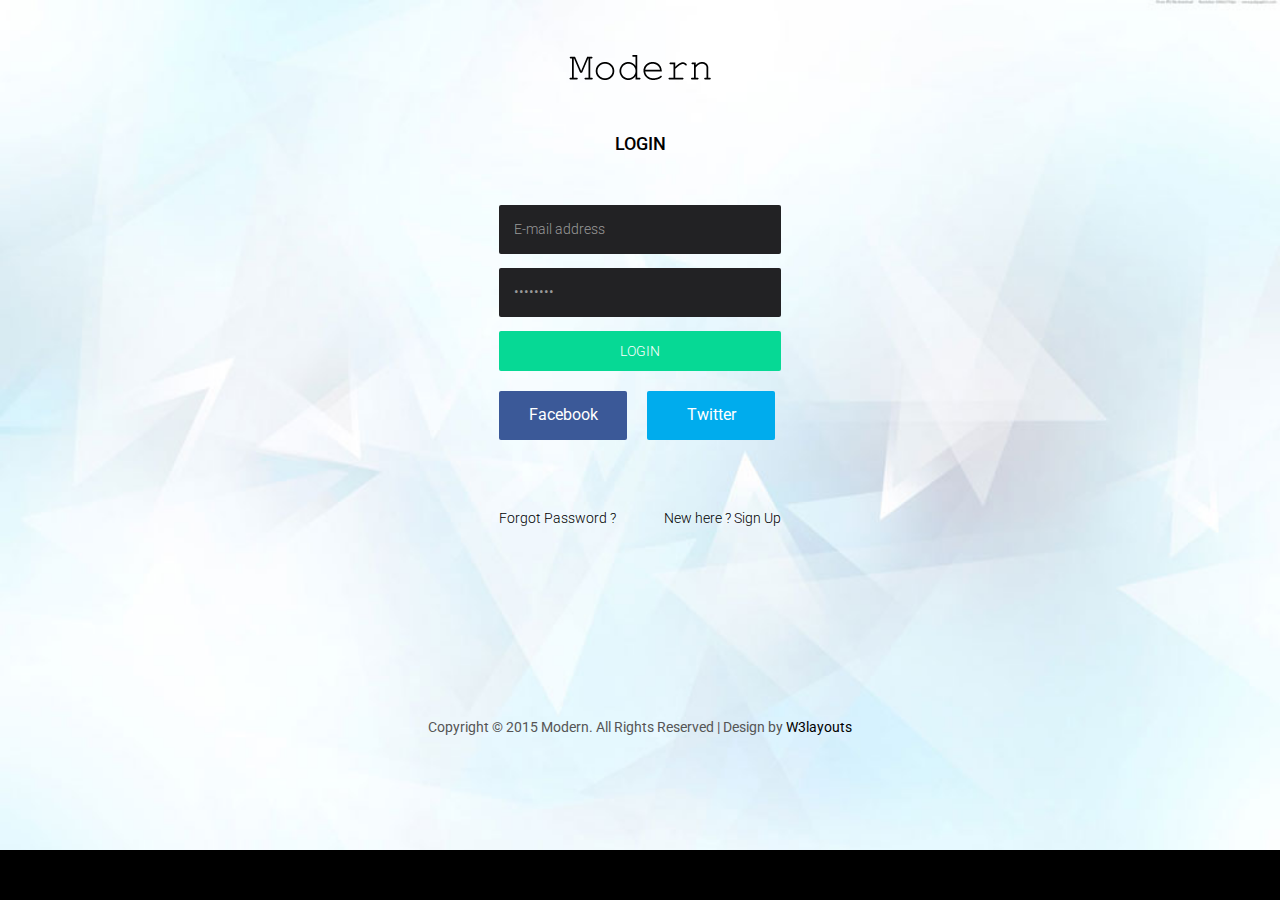
<file: BloqPlus/wwwroot/adm/login.html>
<!--
Author: W3layouts
Author URL: http://w3layouts.com
License: Creative Commons Attribution 3.0 Unported
License URL: http://creativecommons.org/licenses/by/3.0/
-->
<!DOCTYPE HTML>
<html>
<head>
<title>Modern an Admin Panel Category Flat Bootstarp Resposive Website Template | Login :: w3layouts</title>
<meta name="viewport" content="width=device-width, initial-scale=1">
<meta http-equiv="Content-Type" content="text/html; charset=utf-8" />
<meta name="keywords" content="Modern Responsive web template, Bootstrap Web Templates, Flat Web Templates, Andriod Compatible web template, 
Smartphone Compatible web template, free webdesigns for Nokia, Samsung, LG, SonyErricsson, Motorola web design" />
<script type="application/x-javascript"> addEventListener("load", function() { setTimeout(hideURLbar, 0); }, false); function hideURLbar(){ window.scrollTo(0,1); } </script>
 <!-- Bootstrap Core CSS -->
<link href="css/bootstrap.min.css" rel='stylesheet' type='text/css' />
<!-- Custom CSS -->
<link href="css/style.css" rel='stylesheet' type='text/css' />
<link href="css/font-awesome.css" rel="stylesheet"> 
<!-- jQuery -->
<script src="js/jquery.min.js"></script>
<!----webfonts--->
<link href='http://fonts.googleapis.com/css?family=Roboto:400,100,300,500,700,900' rel='stylesheet' type='text/css'>
<!---//webfonts--->  
<!-- Bootstrap Core JavaScript -->
<script src="js/bootstrap.min.js"></script>
</head>
<body id="login">
  <div class="login-logo">
    <a href="index.html"><img src="images/logo.png" alt=""/></a>
  </div>
  <h2 class="form-heading">login</h2>
  <div class="app-cam">
	  <form>
		<input type="text" class="text" value="E-mail address" onfocus="this.value = '';" onblur="if (this.value == '') {this.value = 'E-mail address';}">
		<input type="password" value="Password" onfocus="this.value = '';" onblur="if (this.value == '') {this.value = 'Password';}">
		<div class="submit"><input type="submit" onclick="myFunction()" value="Login"></div>
		<div class="login-social-link">
          <a href="index.html" class="facebook">
              Facebook
          </a>
          <a href="index.html" class="twitter">
              Twitter
          </a>
        </div>
		<ul class="new">
			<li class="new_left"><p><a href="#">Forgot Password ?</a></p></li>
			<li class="new_right"><p class="sign">New here ?<a href="register.html"> Sign Up</a></p></li>
			<div class="clearfix"></div>
		</ul>
	</form>
  </div>
   <div class="copy_layout login">
      <p>Copyright &copy; 2015 Modern. All Rights Reserved | Design by <a href="http://w3layouts.com/" target="_blank">W3layouts</a> </p>
   </div>
</body>
</html>
</file>
<file: BloqPlus/wwwroot/adm/css/style.css>
/*
Author: W3layout
Author URL: http://w3layouts.com
License: Creative Commons Attribution 3.0 Unported
License URL: http://creativecommons.org/licenses/by/3.0/
*/
h4, h5, h6,
h1, h2, h3 {margin-top: 0;}
ul, ol {margin: 0;}
p {margin: 0;}

html, body{
  	font-family: 'Roboto', sans-serif;
    font-size: 100%;
  	background:#000;
  	overflow-x: hidden;
}
body a{
	transition:0.5s all;
	-webkit-transition:0.5s all;
	-moz-transition:0.5s all;
	-o-transition:0.5s all;
	-ms-transition:0.5s all;
}
/*-- header --*/
.navbar .navbar-nav li a {
  padding: 0 10px;
  line-height: 56px;
  position: relative;
}
.nav>li>a:focus, .nav>li>a:hover {
  background-color:rgba(239, 85, 58, 0) !important;
}
.navbar .navbar-nav li a i {
  border: 1px solid #fff;
  padding: 8px 0;
  width: 32px;
  text-align: center;
  -webkit-border-radius: 50em;
  -moz-border-radius: 50em;
  border-radius: 50em;
  color: #fff;
  height: 32px;
}
.navbar .navbar-nav li .dropdown-menu {
  margin-top: 3px;
  border: none;
  -webkit-border-radius: 0px;
  -moz-border-radius: 0px;
  border-radius: 0px;
  border: 1px solid #e1e6ef;
  -webkit-box-shadow: 0 2px 4px rgba(0, 0, 0, 0.125);
  -moz-box-shadow: 0 2px 4px rgba(0, 0, 0, 0.125);
  box-shadow: 0 2px 4px rgba(0, 0, 0, 0.125);
  padding: 0;
}
.navbar .navbar-nav li .dropdown-menu:before {
  position: absolute;
  top: -9.5px;
  right: 16px;
  display: inline-block;
  border-right: 8px solid transparent;
  border-bottom: 8px solid #e1e6ef;
  border-left: 8px solid transparent;
  content: '';
}
.navbar .navbar-nav li .dropdown-menu li.dropdown-menu-header, .navbar .navbar-nav li .dropdown-menu li.dropdown-menu-footer {
  background:#f2f4f8;
}
.navbar .navbar-nav li.m_2 a {
  line-height:38px;
}
.navbar .navbar-nav li .dropdown-menu li a i {
  margin: 0 10px 0 -5px;
  border: none;
}
.dropdown-menu>li>a:focus, .dropdown-menu>li>a:hover {
  background-color: #f2f4f8 !important;
}
.navbar .navbar-nav li .dropdown-menu li a .label {
  position: absolute;
  right: 10px;
  top: 11px;
}
.label.label-info {
  background-color:#ef553a;
}
.label {
  padding: 4px 6px;
  border: none;
  text-shadow: none;
}
.warning_1, .warning_11{
	padding:10px 16px !important;
}
.warning_11, .warning_22, .warning_33, .warning_44{
	background-color: #337ab7 !important;
	border-color:#337ab7 !important;
}
.warning_11:hover, .warning_22:hover, .warning_33:hover, .warning_44:hover{
	background-color: #246AA6 !important;
	border-color:#246AA6 !important;
}
.warning_2, .warning_22{
	padding:6px 12px !important;
}
.warning_3, .warning_33{
	padding:5px 10px !important;
}
.warning_4, .warning_44{
	padding:1px 5px !important;
}	
.but_list, .tab-content{
	margin:1.5em 0 0 0;
}
.btn-group-lg>.btn, .btn-lg {
  border-radius:4px !important;
}
.navbar .navbar-nav li .dropdown-toggle.avatar img {
  height: 40px;
  -webkit-border-radius: 50em;
  -moz-border-radius: 50em;
  border-radius: 50em;
  border: 1px solid #c0cadd;
  margin-top: -4px;
}
.navbar .navbar-nav li .dropdown-menu li a i {
  margin: 0 10px 0 -5px;
  border: none;
  color:rgb(6, 217, 149);
}
.navbar .navbar-nav li .dropdown-menu li.dropdown-menu-header .progress, .navbar .navbar-nav li .dropdown-menu li.dropdown-menu-footer .progress {
  border: 1px solid #e1e6ef;
  background: white;
  box-shadow: none;
}
.progress.thin {
  height: 10px;
}
.progress {
  -webkit-box-shadow: none;
  -moz-box-shadow: none;
  box-shadow: none;
  background: #f2f4f8;
  -webkit-border-radius: 2px;
  -moz-border-radius: 2px;
  border-radius: 2px;
}
.navbar .navbar-nav li .dropdown-menu li.avatar {
  min-width: 300px;
  height: 56px;
  padding: 0px 15px;
}
.navbar .navbar-nav li .dropdown-menu li {
  padding: 0;
  position: relative;
  min-width:100%;
  border-bottom: 1px solid #e1e6ef;
  line-height: 40px;
  padding: 0 15px;
  font-size: 14px;
  width:300px;
}
.navbar .navbar-nav li .dropdown-menu li.avatar a {
  line-height: 59px;
  height: 59px;
  padding: 9px 15px;
}
.navbar .navbar-nav li .dropdown-menu li a {
  -webkit-border-radius: 0px;
  -moz-border-radius: 0px;
  border-radius: 0px;
  line-height: 40px;
  height: 40px;
  margin: 0 -15px;
  padding: 0 15px;
}
.navbar .navbar-nav li .dropdown-menu li a img {
  height: 40px;
  -webkit-border-radius: 50em;
  -moz-border-radius: 50em;
  border-radius: 50em;
  border: 1px solid #e1e6ef;
  margin: 0px 10px 0 -5px;
  float: left;
}
.navbar .navbar-nav li .dropdown-menu li a div {
  font-size: 14px;
  line-height: 26px;
  font-weight: bold;
  color: #000;
}
.navbar .navbar-nav li .dropdown-menu li a small {
  display: block;
  line-height: 12px;
  font-size: 10px;
  margin-top: -3px;
  font-style: italic;
}
.small, small {
  color: #CFCFCF !important;
  font-weight: 300 !important;
}
.navbar .navbar-nav li .dropdown-menu li.avatar a .label {
  top: 20px;
}
.navbar .navbar-nav li a .badge {
  background: #ff5454;
  border: 2px solid white;
  position: absolute;
  top: 9px;
  right: 3px;
  font-size: 8px;
  line-height: 8px;
  padding: 4px 6px;
  -webkit-border-radius: 50em;
  -moz-border-radius: 50em;
  border-radius: 50em;
  min-width: 0;
}
.navbar-default.sidebar {
  background-color: #000;
  font-family: 'Roboto', sans-serif;
}
nav.top1.navbar.navbar-default.navbar-static-top {
  background-color:rgb(6, 217, 149);
  font-family: 'Roboto', sans-serif;
}
.navbar-default .navbar-brand {
  color: #fff !important;
  font-size: 30px;
  font-weight: 500;
}
.navbar-right {
  margin-right: 10px !important;
}
.navbar-right li{
	display:inline-block;
}
i.nav_icon {
  color: #fff;
  margin-right:6px;
}
.sidebar ul li a{
  color: #999;
  font-size:14px;
}
.form-control {
  background: none !important;
  border: 1px solid #fff !important;
  border-radius: 20px !important;
  box-shadow: none !important;
}
.navbar-form.navbar-right input[type="text"] {
  color: #fff;
}
form.navbar-form.navbar-right {
  margin:9px 0 0 0;
}
ul.nav.navbar-nav.navbar-right {
  height: 51px;
}
.sidebar-nav.navbar-collapse {
  margin: 2em 0 0 0;
}
.navbar-default .navbar-nav>.active>a, .navbar-default .navbar-nav>.active>a:focus, .navbar-default .navbar-nav>.active>a:hover {
  background-color:rgba(231, 231, 231, 0) !important;
}
.dropdown-menu {
  min-width: 202px !important;
}  
/* Active state */
.wrapper-dropdown-4.active i.dropdown-icon{
    background-position:-2px -2px;
}
.wrapper-dropdown-4.active .dropdown {
    max-height: 400px;
}
ul.dropdown {
	padding:0;
	margin:0;
	list-style:none;
}
.span_1{
  background: #000;
  padding: 1em;
  margin: 0;
  position: fixed;
  height: 100%;
  overflow-y: auto;
  z-index: 100;
  top: 0;
}
.col-md-10.span_1_of_span_2 {
  padding:1em;
}
.col_1_of_2.span_1_of_2 {
  padding: 5px;
}
.col_1_of_2.span_1_of_2:hover .red{
	background:#E84F34;
}
.col_1_of_2.span_1_of_2:hover .blue1{
	background:#8D51A6;
}
.col_1_of_2.span_1_of_2:hover .fb2{
	background:#355290;
}
.col_1_of_2.span_1_of_2:hover .tw2{
	background:#03A5E2;
}
.span_4 {
  padding-right: 0;
}
.col_3 {
  margin-bottom:1em;
}
.col_3 h4{
  margin:0 0 2em;
  color: #fff;
  text-transform: uppercase;
  font-size: 0.85em;
}
.span_10{
  margin-bottom: 1em;
}
/**** icon dropdown ******/
.wrapper-dropdown-5 {
    /* Size & position */
    position: relative;
    margin: 0 auto;
    /* Styles */
    cursor: pointer;
    outline: none;
    -webkit-transition: all 0.3s ease-out;
    -moz-transition: all 0.3s ease-out;
    -ms-transition: all 0.3s ease-out;
    -o-transition: all 0.3s ease-out;
    transition: all 0.3s ease-out;
}
.wrapper-dropdown-5 i.dropdown-icon{
  width: 15px;
  height: 12px;
  display: block;
  background: url(../images/up-down.png) no-repeat -3px -13px;
  float: left;
}
.wrapper-dropdown-5 .dropdown {
  position: absolute;
  top: 18px;
  right: -16px;
  width: 245px;
  background: #333;
  color: #fff;
  list-style: none;
  -webkit-transition: all 0.3s ease-out;
  -moz-transition: all 0.3s ease-out;
  -ms-transition: all 0.3s ease-out;
  -o-transition: all 0.3s ease-out;
  transition: all 0.3s ease-out;
  max-height: 0;
  overflow: hidden;
  z-index: 1;
}
.wrapper-dropdown-5 .dropdown li:first-child a{
	border-top:none;
}
.wrapper-dropdown-5 .dropdown li a {
    display: block;
    text-decoration: none;
    color:#fff;
    font-size:0.85em;
    border:none;
    padding:8px 15px;
    transition: all 0.3s ease-out;
    -webkit-transition: all 0.3s ease-out;
    -moz-transition: all 0.3s ease-out;
    -o-transition: all 0.3s ease-out;
    border-radius:0;
}
/* Hover state */
.wrapper-dropdown-5 .dropdown li:hover a {
    color: #FFF;
    background:#65cea7;
}
/* Active state */
.wrapper-dropdown-5.active i.dropdown-icon{
    background-position:-2px -2px;
}
.wrapper-dropdown-5.active .dropdown {
    max-height: 400px;
}
/**** icon dropdown ******/
.wrapper-dropdown-6, .wrapper-dropdown-7, .wrapper-dropdown-8, .wrapper-dropdown-9{
    /* Size & position */
    position: relative;
    margin: 0 auto;
    /* Styles */
    cursor: pointer;
    outline: none;
    -webkit-transition: all 0.3s ease-out;
    -moz-transition: all 0.3s ease-out;
    -ms-transition: all 0.3s ease-out;
    -o-transition: all 0.3s ease-out;
    transition: all 0.3s ease-out;
}
.wrapper-dropdown-6 i.dropdown-icon, .wrapper-dropdown-7 i.dropdown-icon, .wrapper-dropdown-8 i.dropdown-icon, .wrapper-dropdown-9 i.dropdown-icon{
  width: 15px;
  height: 12px;
  display: block;
  background: url(../images/up-down.png) no-repeat -3px -13px;
  float: left;
}
.wrapper-dropdown-6 .dropdown, .wrapper-dropdown-7 .dropdown, .wrapper-dropdown-8 .dropdown, .wrapper-dropdown-9 .dropdown  {
  position: absolute;
  top: 20px;
  right: -16px;
  width: 245px;
  background: #333;
  color: #fff;
  list-style: none;
  -webkit-transition: all 0.3s ease-out;
  -moz-transition: all 0.3s ease-out;
  -ms-transition: all 0.3s ease-out;
  -o-transition: all 0.3s ease-out;
  transition: all 0.3s ease-out;
  max-height: 0;
  overflow: hidden;
  z-index: 1;
}
.wrapper-dropdown-6 .dropdown li:first-child a, .wrapper-dropdown-7 .dropdown li:first-child a, .wrapper-dropdown-8 .dropdown li:first-child a, .wrapper-dropdown-9 .dropdown li:first-child a{
	border-top:none;
}
.wrapper-dropdown-6 .dropdown li a, .wrapper-dropdown-7 .dropdown li a, .wrapper-dropdown-8 .dropdown li a, .wrapper-dropdown-9 .dropdown li a {
    display: block;
    text-decoration: none;
    color:#fff;
    font-size:0.85em;
    border:none;
    padding:8px 15px;
    transition: all 0.3s ease-out;
    -webkit-transition: all 0.3s ease-out;
    -moz-transition: all 0.3s ease-out;
    -o-transition: all 0.3s ease-out;
    border-radius:0;
}
/* Hover state */
.wrapper-dropdown-6 .dropdown li:hover a, .wrapper-dropdown-7 .dropdown li:hover a, .wrapper-dropdown-8 .dropdown li:hover a, .wrapper-dropdown-9 .dropdown li:hover a{
    color: #FFF;
    background:#65cea7;
}
/* Active state */
.wrapper-dropdown-6.active i.dropdown-icon, .wrapper-dropdown-7.active i.dropdown-icon, .wrapper-dropdown-8.active i.dropdown-icon, .wrapper-dropdown-9.active i.dropdown-icon{
    background-position:-2px -2px;
}
.wrapper-dropdown-6.active .dropdown, .wrapper-dropdown-7.active .dropdown, .wrapper-dropdown-8.active .dropdown, .wrapper-dropdown-9.active .dropdown {
    max-height: 400px;
}
section.accordation_menu {
  min-height: 800px;
}
.span_3{
  padding:0;
}
.col_1{
	margin:1em 0 0 0;
}
.one{
	width:150px;
}
.profile_img1 {
  float: left;
  margin-right: 10px;
  width: 83%;
  margin-bottom:2em;
}
.user-name1 {
  float:left;
}
.user-name1 p {
  font-size: 13px;
  color: #65cea7;
  line-height: 1em;
}
.tiles_info{
  color: #fff!important;
}
a.tiles_info:hover{
  text-decoration:none;
}
a.tiles_info, a.shortcut-tiles {
  background: 0 0;
}
.tiles-body{
	text-align:center;
}
.tiles_info, .shortcut-tiles {
  display: block;
  border-radius: 3px;
  -webkit-border-radius: 3px;
  -moz-border-radius: 3px;
  -o-border-radius: 3px;
}
.red1{
  background: #ef553a;
}
.tiles_info .tiles-head {
  letter-spacing: normal;
  padding: 10px 10px;
  font-weight: 500;
  box-shadow: inset 0 -50px 0 0 rgba(255,255,255,.1);
  border-top-right-radius: 3px;
  border-top-left-radius: 3px;
  text-transform: uppercase;
  text-align: center;
  font-size:0.85em;
}
.red{
  background: #ef553a;
}
.tiles_info .tiles-body-alt, .info-tiles .tiles-body {
  padding: 15px;
  font-weight: 300;
}
.tiles_info .tiles-body {
    font-size: 32px;
  border-bottom-right-radius: 3px;
  border-bottom-left-radius: 3px;
    padding: 19px 15px;
}
.tiles_info .tiles-body-alt .text-center, .info-tiles .tiles-body .text-center {
  margin-top: -5px;
}
.tiles_info.tiles_blue1 .tiles-body {
  background: #9358ac;
}
.tiles_blue1{
  background: #9358ac;
}
.blue1{
  background: #9358ac;
}
.fb1{
   background: #3b5998;
}
.fb2{
	background: #3b5998;
}
.tw1{
  background: #00aced;
}
.tw2{
  background: #00aced;
}
.content_bottom{
	margin-bottom:1em;
}
.grid-date {
  background:#78cd51;
  padding: 1.5em;
}
p.date-in {
  float: left;
  font-size: 1.2em;
  color: #fff;
}
span.date-on {
  float: right;
  font-size: 1.2em;
  color: #fff;
}
.grid-date h4 {
  color: #fff;
  font-size: 3.5em;
  text-align: center;
  padding: 48px 0 15px 0;
}
.grid-date h4 i {
  display: inline-block;
  vertical-align: middle;
}
p.monday {
  background: #fff;
  font-size: 1.1em;
  color: #000;
  padding: 1em;
  text-align: center;
}
h4.pull-left{
  font-size: 18px;
  color: #ffffff;
  text-transform: capitalize;
  display: block;
}
.copy{
	background:#fff;
	text-align:center;
	padding:1.5em 0;
}
.copy p, .copy_layout p{
	font-size:0.85em;
	color:#555;
}
.copy p a, .copy_layout p a{
	color:#000;
}
/*-- circular progress --*/
.span_7 {
  padding-left: 0;
}
.span_8{
	text-align:center;
	padding-left: 0;
}
.col_2 {
  background-color: #fff;
  padding: 1em;
  margin-bottom: 1em;
}
.grid-1, .grid-2, .grid-3, .grid-4{
    display: inline-block;
}
.grid-1 {
  margin-bottom: 2em;
}
.grid-1, .grid-3{
	margin-right:10%;
	width: 27%;
}
.activity-row, .activity-row1{
  text-align: left;
}
i.text-info{
  float: left;
  line-height: 60px;
  font-size: 1.2em;
}
i.icon_13{
  color:#00aced;
}
.activity-img{
  text-align:center;
}
.activity-img img{
  display:inline-block;
}
.activity-desc h5{
	color:#000;
	font-size:1em;
	font-weight:500;
	margin-bottom: 5px;
}
.activity-desc h5 a{
	color:#000;
}
.activity-desc p{
	color:#999;
	font-size:0.85em;
	line-height:1.5em;
}
.activity-desc h6{
  color: #D8D8D8;
  font-size:12px;
  margin: 10px 0 0 0;
}
.activity-row{
	margin-bottom:2em;
}
.scrollbar{
	height:392px;
	background:#fff;
	overflow-y: scroll;
    padding:2em 1em;
}
.activity_box{
  background: #fff;
  min-height: 392px;
}
.icon_11{
  color: #ef553a;
}
.icon_12{
  color:#9358ac;
}
#style-2::-webkit-scrollbar-track
{
	
	background-color:#f0f0f0;
}

#style-2::-webkit-scrollbar
{
	width:5px;
	background-color: #f5f5f5;
}

#style-2::-webkit-scrollbar-thumb
{
	
	background-color:rgb(6, 217, 149);
}
/*-- General stats --*/
.stats-info{
  background-color: #fff;
}
.panel .panel-heading {
  padding: 20px;
  overflow: hidden;
  border-top-left-radius: 0;
  border-top-right-radius: 0;
  border: 0!important;
  height: 55px;
  font-size: 14px;
  font-weight: 600;
}
.panel .panel-heading .panel-title {
  font-size: 14px;
  float: left;
  margin: 0;
  padding: 0;
  font-weight: 600;
}
.panel-heading {
  padding:32px 15px 0px;
  border-top-left-radius:0 !important;
  border-top-right-radius: 0 !important;
}
.stats-info ul {
  margin: 0;
}
.list-unstyled {
  padding-left: 0;
  list-style: none;
}
.stats-info ul li {
  border-bottom: 1px solid #eee;
  padding: 12px 0;
  font-size: 0.85em;
  color: #999;
}
.panel-title {
  font-size: 20px;
}
.stats-info ul li.last{
	border-bottom:0;
	padding-bottom:4px;
}
.text-success {
  color: #22BAA0;
}
.text-danger {
  color: #f25656;
}
/*-- col_3 --*/
.widget{
	padding:0;
}
.col-md-3.widget.widget1 {
  width: 23.5%;
}
.r3_counter_box {
  min-height: 100px;
  background: #ffffff;
  padding: 15px;
}
.stats {
  overflow: hidden;
}
.r3_counter_box .fa {
  margin-right: 0px;
  width: 66px;
  height: 66px;
  text-align: center;
  line-height: 65px;
}
.stats span{
	color:#999;
	font-size:15px;
}
.fa.pull-left {
  margin-right: 10% !important;
}
.icon-rounded{
  background-color:#9358ac;
  color: #ffffff;
  border-radius: 50px;
  -webkit-border-radius: 50px;
  -moz-border-radius: 50px;
  -o-border-radius: 50px;
  -ms-border-radius: 50px;
  font-size: 25px;
}
.r3_counter_box.stats {
  padding-left: 85px;
}
.r3_counter_box h5 {
  margin: 10px 0 5px 0;
  color:#000;
  font-weight:600;
  font-size: 20px;
}
i.user1{
	background:#ef553a;
}
i.user2{
	background:#3b5998;
}
i.dollar1{
	background:#00aced;
}
.widget1 {
  margin-right: 1.5%;
}
.widget{}
.world-map {
  width: 64%;
  float: left;
  background: #4597a8;
  position: relative;
  padding: 2em 2em 0 2em;
}
.world-map h3 {
  float: left;
  font-size: 1.9em;
  color: #fff;
  font-weight: 600;
  padding: 0em 0 0.5em 0;
}
.world-map p {
  float: right;
  font-size: 1.3em;
  color: #fff;
  font-weight: 300;
  padding: 0.5em 0 0.5em 0;
}
/*-- map --*/
#vmap {
  background-color: #fff !important;
}
.col_4, .col_5{
	padding-left:0;
}
.map_container, #chart, .span_6, .col_2, .weather_list, .cal1, .skills-info, .stats-info, .r3_counter_box, .activity_box, .bs-example1, .cloud, .copy{
  -ms-box-shadow: 0 1px 3px 0px rgba(0, 0, 0, 0.2);
  -o-box-shadow: 0 1px 3px 0px rgba(0, 0, 0, 0.2);
  -moz-box-shadow: 0 1px 3px 0px rgba(0, 0, 0, 0.2);
  -webkit-box-shadow: 0 1px 3px 0px rgba(0, 0, 0, 0.2);
  box-shadow: 0 1px 3px 0px rgba(0, 0, 0, 0.2);
}
.span_11 {
  margin-bottom: 1em;
}
/*-- graphs --*/
.graphs{
  padding: 2em 1em;
  background: #f2f4f8;
  font-family: 'Roboto', sans-serif;
}
canvas#doughnut, canvas#line, canvas#polarArea, #bar, #pie, #radar{
  background-color: rgb(255, 255, 255);
}
.graph_box{
	margin-bottom:1em;
}
.grid_1{
	background:#fff;
}
.grid_2{
	padding:0 7px;
}
.grid_1 h3 {
  text-align: center;
  font-size: 1.5em;
  color: #000;
  font-weight: 300;
  padding:1em 0;
}
/* --  grids  -- */
.form-control1, .form-control_2.input-sm{
  border: 1px solid #e0e0e0;
  padding: 5px 8px;
  color: #616161;
  background: #fff;
  box-shadow: none !important;
  width: 100%;
  font-size: 0.85em;
  font-weight: 300;
  height: 40px;
  border-radius: 0;
  -webkit-appearance: none;
}
.control3{
	margin:0 0 1em 0;
}
.btn-warning {
  color: #fff;
  background-color:rgb(6, 217, 149);
  border-color:rgb(6, 217, 149);
  padding:8.5px 12px;
}
.tag_01{
  margin-right:5px;
}
.tag_02{
  margin-right:3px;
}
.btn-warning:hover{
  background-color:rgb(3, 197, 135);
  border-color:rgb(3, 197, 135);
}
.btn-success:hover{
  border-color:#E74225 !important;
  background:#E74225 !important;
}
.control2{
  height:200px;
}
.alert-info {
  color: #31708f;
  background-color:rgb(240, 253, 249);
  border-color:rgb(201, 247, 232);
}
.bs-example4 {
  background: #fff;
  padding: 2em;
}
button.note-color-btn {
  width: 20px !important;
  height: 20px !important;
  border: none !important;
}
.form-control1:focus {
  border: 1px solid #03a9f4;
  background: #fff;
  box-shadow: none;
}
.show-grid [class^=col-] {
  background: #fff;
  text-align: center;
  margin-bottom: 10px;
  line-height: 2em;
  border: 10px solid #f0f0f0;
}
.show-grid [class*="col-"]:hover {
  background: #e0e0e0;
}
.grid_3{
	margin-bottom:2em;
}
.xs h3, .widget_head{
	color:#000;
	font-size:1.7em;
	font-weight:300;
	margin-bottom: 1em;
}
.grid_3 p{
  color: #999;
  font-size: 0.85em;
  margin-bottom: 1em;
  font-weight: 300;
}
/*-- Typography --*/
.grid_4{
	background:#fff;
	padding:2em 2em 1em 2em;
}
.label {
  font-weight: 300 !important;
  border-radius:4px;
}  
.grid_5{
	background:#fff;
	padding:2em;
}
.table > thead > tr > th, .table > tbody > tr > th, .table > tfoot > tr > th, .table > thead > tr > td, .table > tbody > tr > td, .table > tfoot > tr > td {
  border-top: none !important;
}
.tab-content > .active {
  display: block;
  visibility: visible;
}
.progress {
  height: 8px;
  box-shadow: none;
}
.progress {
  overflow: hidden;
  height: 20px;
  margin-bottom: 20px;
  background-color: #eeeeee;
  border-radius: 2px;
  -webkit-box-shadow: inset 0 1px 2px rgba(0, 0, 0, 0.1);
  box-shadow: inset 0 1px 2px rgba(0, 0, 0, 0.1);
}
.progress-bar {
  float: left;
  width: 0%;
  height: 100%;
  font-size: 12px;
  line-height: 20px;
  color: #ffffff;
  text-align: center;
  background-color: #03a9f4;
  -webkit-box-shadow: inset 0 -1px 0 rgba(0, 0, 0, 0.15);
  box-shadow: inset 0 -1px 0 rgba(0, 0, 0, 0.15);
  -webkit-transition: width 0.6s ease;
  -o-transition: width 0.6s ease;
  transition: width 0.6s ease;
}
.progress-bar {
  box-shadow: none;
}
.progress-bar-primary {
  background-color: #03a9f4;
}
.progress-bar-info {
  background-color: #00bcd4;
}
.progress-bar-success {
  background-color:rgb(6, 217, 149);
}
.progress-bar-warning {
  background-color: #ffc107;
}
.progress-bar-danger {
  background-color: #e51c23;
}
.progress-bar-inverse {
  background-color: #757575;
}
.page_1{
	padding:0;
}
.pagination > .active > a, .pagination > .active > span, .pagination > .active > a:hover, .pagination > .active > span:hover, .pagination > .active > a:focus, .pagination > .active > span:focus {
  background-color:rgb(6, 217, 149) !important;
  border-color:rgb(6, 217, 149) !important;
}
.breadcrumb li{
	font-size:0.85em;
}
.breadcrumb li a{
	color:rgb(6, 217, 149);
}
.badge-primary {
  background-color: #03a9f4;
}
.badge-success {
  background-color: #8bc34a;
}
.badge-warning {
  background-color: #ffc107;
}
.badge-danger {
  background-color: #e51c23;
}
.tab-container .tab-content {
  border-radius: 0 2px 2px 2px;
  border: 1px solid #e0e0e0;
  padding: 16px;
  background-color: #ffffff;
}
.nav-tabs {
  margin-bottom: 1em;
}
.well {
  padding: 9px;
  font-size: 0.85em;
  color: #555;
  line-height: 1.8em;
}
.bs-example-modal {
  background-color: #fff !important;
  border-color:#fff !important;
}
.modal {
  overflow-y:auto !important;
}
.btn-primary{
  background-color: rgb(0, 200, 135) !important;
  border-color: rgb(0, 200, 135) !important;
  color: #fff;
}
.btn-primary:hover{
  background-color: #fff !important;
  border-color: #fff !important;
  color:rgb(6, 217, 149) !important;
}
h2.modal-title {
  font-size: 1.3em;
  color:#999;
  font-weight: 300;
}
.modal-content {
  -ms-box-shadow: 0 2px 12px rgba(0, 0, 0, 0.2);
  -o-box-shadow: 0 2px 12px rgba(0, 0, 0, 0.2);
  -moz-box-shadow: 0 2px 12px rgba(0, 0, 0, 0.2);
  -webkit-box-shadow: 0 2px 12px rgba(0, 0, 0, 0.2);
  box-shadow: 0 2px 12px rgba(0, 0, 0, 0.2);
  border: 0px solid #e0e0e0;
}
.modal-body h2{
  color:#555;
  font-size:1.5em;
  font-weight:300;
}
.modal-body p{
  color: #888;
  font-size: 0.85em;
  font-weight: 300;
  line-height: 1.8em;
}
.modal-body p img{
	margin:1em 0;
}
.form-horizontal .control-label {
  text-align: right;
  color: #000;
  font-weight: 300;
  font-size: 0.85em;
}
.checkbox-inline1{
  position: relative;
  display:block;
  margin-bottom: 0;
  font-weight: 400;
  vertical-align: middle;
  cursor: pointer;
}
.help-block {
  color: #999;
  font-size: 0.85em;
}
.radio label, .checkbox label, label{
  font-size: 0.85em;
  font-weight:300;
  vertical-align: middle;
}
.checkbox1{
  font-size: 0.85em;
  font-weight: 300;
}
select[multiple] {
  padding: 7px 9px !important;
}
.has-success .form-control1{
  background-color: #f1f8e9;
  border-color: #c5e1a5 !important;
}
.has-error .form-control1{
  background-color: #fde0dc;
  border-color: #f69988 !important;
}
.input-icon.right > i, .input-icon.right .icon {
  right:12px;
  float: right;
}
.input-icon > i, .input-icon .icon {
  position: absolute;
  display: block;
  margin: 10px 8px;
  line-height: 14px;
  color: #999;
}
.has-success .help-block, .has-success .control-label, .has-success .radio, .has-success .checkbox, .has-success .radio-inline, .has-success .checkbox-inline, .has-success.radio label, .has-success.checkbox label, .has-success.radio-inline label, .has-success.checkbox-inline label {
  color: #7cb342;
}
.has-error .help-block, .has-error .control-label, .has-error .radio, .has-error .checkbox, .has-error .radio-inline, .has-error .checkbox-inline, .has-error.radio label, .has-error.checkbox label, .has-error.radio-inline label, .has-error.checkbox-inline label {
  color: #dd191d;
}
/* -- validation --*/
.well1{
	background:#fff;
	padding:2em;
}
/*-- Basic_tables --*/
.bs-example1{
  background:#fff;
  padding:2em;
}
.panel-body1{
  background: #fff;
  padding:2em;
  margin: 2em 0 0 0;
}
.panel-warning {
  margin-top: 2em;
}
.panel.panel-midnightblue {
  border-color: #263238;
}
.panel.panel-midnightblue .panel-heading {
  color: #eceff1;
  background-color: #37474f;
  border-color: #263238;
}
.panel.panel-warning {
  border-color: #fdd835;
}
.panel.panel-warning .panel-heading {
  color: #fffde7;
  background-color: #ffc107;
  border-color: #fdd835;
}
.panel .panel-heading .panel-ctrls {
  margin-right: -8px;
}
.panel .panel-heading .panel-ctrls {
  width: auto;
  float: right;
  padding: 0;
  margin: 0;
  line-height: 0;
}
.panel .panel-heading h2 {
  font-size: 14px;
  font-weight: 700;
  margin: 0;
  text-transform: uppercase;
}
/*-- inbox --*/
.mail-header {
  padding: 15px;
}
.mail-title {
  font-size: 20px;
  line-height: 32px;
  display: block;
  float: left;
  height: 34px;
  margin: 0 10px 0 0;
}
.btn-group, .btn-group-vertical {
  position: relative;
  display: inline-block;
  vertical-align: middle;
}
.float-right, .pull-right {
  float: right!important;
}
.pad0A {
  padding: 0!important;
}
.input-group {
  position: relative;
  display: table;
  width: 100%;
  border-collapse: separate;
  margin-bottom: 1em;
}
.has-success .input-group-addon {
  border-color:#A4E7A5 !important;
}
.has-feedback label~.form-control-feedback {
  top: 28px !important;
}
div[id^=uniform-] input {
  position: absolute;
  top: 0;
  left: 0;
  display: -moz-inline-box;
  display: inline-block;
  zoom: 1;
  opacity: 0;
  border: none;
  background: 0 0;
  filter: alpha(opacity=0);
  -moz-opacity: 0;
}
.email-list1{
  padding: 0; 
}
ul.collection {
  margin: 0;
  list-style: none;
  background:#fff;
  padding:2em;
}
ul.collection li{
	margin-bottom:2em;
}
ul.collection li.email_last{
	margin-bottom:0;
}
#email-list .collection .collection-item.avatar {
  height: auto;
  
  position: relative;
}
#email-list .collection .collection-item.avatar .icon {
  position: absolute;
  width: 42px;
  height: 42px;
  overflow: hidden;
  left: 15px;
  display: inline-block;
  text-align: center;
  vertical-align: middle;
  top: 20px;
}
.email-unread .email-title {
  font-weight: 500;
}
.ultra-small {
  font-size: 0.8rem;
  margin: 0;
  padding: 0;
  color: #999;
}
span.badge {
  min-width: 3rem;
  padding: 2px 9px;
  text-align: center;
  font-size: 0.85;
  line-height: inherit;
  color: #fff;
  position: absolute;
  right:38px;
  -webkit-box-sizing: border-box;
  -moz-box-sizing: border-box;
  box-sizing: border-box;
  border-radius: 2px;
}
span.blue{
	background-color:#00aced;
}
span.red{
	background-color:#ef553a;
}
span.blue1{
	background-color:#9358ac;
}
i.icon_1{
  float: left;
  color: #00aced;
  line-height: 2em;
  margin-right: 1em;
}
i.icon_2{
  float: left;
  color:#ef553a;
  line-height: 2em;
  margin-right: 1em;
  font-size: 20px;
}
i.icon_3{
  float: left;
  color:#9358ac;
  line-height: 2em;
  margin-right: 1em;
  font-size: 20px;
}
.avatar_left {
  float: left;
}
i.icon_4{
  width: 45px;
  height: 45px;
  background: #F44336;
  float: left;
  color: #fff;
  text-align: center;
  border-radius: 40px;
  font-size: 1.5em;
  line-height: 44px;
  font-style: normal;
  margin-right: 1em;
}
i.icon_5{
  background-color: #3949ab;
}
i.icon_6{
  background-color: #03a9f4;
}
.blue-text {
  color: #2196F3 !important;
  float:right;
}
.content-box-wrapper{
	background:#fff;
	padding:2em;
	margin: 1em 0 0;
}
.status-badge {
  position: relative;
  display: inline-block;
}
.mrg10A {
  margin: 10px!important;
}
.small-badge {
  overflow: hidden;
  width: 12px;
  height: 12px;
  padding: 0;
  border: 2px solid #fff!important;
  border-radius: 20px;
  background-color: red;
}
.status-badge .small-badge {
  position: absolute;
  right: 1px;
  bottom: 1px;
}
.badge-danger{
  color: #fff;
  border-color: #e73629;
  background: #F44336;
}
.badge-success{
  color: #fff;
  border-color: #3fa243;
  background: #4CAF50;
}
.bg-green1{
  color: #fff;
  border-color: #3fa243;
  background: #4CAF50;
}
h4.content-box-header{
  color: #000; 
  font-size: 1.3em; 
  font-weight: 300; 
  margin-bottom: 1em; 
  text-align:left;
}
.editor{
  background:#fff;
  padding: 1em 2em 2.5em 2em;
}
.mailbox-content {
  background: #fff;
  padding: 2em;
}
.widget-footer.clearfix {
  margin: 1em 0 0 0;
}
div.selector, div.selector span, div.checker span, div.radio span, div.uploader, div.uploader span.action, div.button, div.button span {
  background: #fff;
  background-repeat: no-repeat;
  -webkit-font-smoothing: antialiased;
  border: 1px solid #CDCDCD;
}
div.checker, div.checker span, div.checker input {
  width: 19px;
  height: 19px;
}
div.checker span {
  display: -moz-inline-box;
  display: inline-block;
  zoom: 1;
  text-align: center;
  background-position: 0 -260px;
}
div.checker input {
  opacity: 0;
  filter: alpha(opacity=0);
  -moz-opacity: 0;
  border: none;
  background: none;
  display: -moz-inline-box;
  display: inline-block;
  zoom: 1;
}
.m-r-sm {
  margin-right: 15px;
  font-weight:400;
  font-size: 14px;
}
.icon-state-warning {
  color: rgb(6, 217, 149);
}
.table > thead > tr > th, .table > tbody > tr > th, .table > tfoot > tr > th, .table > thead > tr > td, .table > tbody > tr > td, .table > tfoot > tr > td {
  font-size: 0.85em;
  color: #999;
} 
.mailbox-content table tbody tr:hover {
  background: #FAFAFA;
}
.table td, .table>tbody>tr>td, .table>tbody>tr>th, .table>tfoot>tr>td, .table>tfoot>tr>th, .table>thead>tr>td, .table>thead>tr>th {
  padding:15px !important;
}
.table > thead > tr > th {
  border-bottom: 1px solid #ddd !important;
}
.badge-success, .bg-green, .bootstrap-switch-success, .btn-success {
  border-color: #ef553a;
  background: #ef553a;
  padding:8.5px 12px;
}
.btn-success:hover, .btn-success:focus, .btn-success:active, .btn-success.active, .open .dropdown-toggle.btn-success {
  color: #fff;
  background-color:rgb(6, 217, 149);
  border-color:rgb(6, 217, 149);
}
.btn-toolbar {
  margin-left: 0 !important;
}
.note-editor {
  border: 1px solid #DCE1E4;
  border-radius: 0;
}
.note-editor .note-toolbar {
  border-bottom: 0;
  background: #fff;
  padding: 10px;
}
.note-editor .note-editable {
  padding: 10px 15px 15px;
  overflow: auto;
  outline: 0;
}
.note-editor .note-statusbar .note-resizebar {
  border: 0;
}
.note-editor .note-statusbar .note-resizebar {
  width: 100%;
  height: 8px;
  cursor: ns-resize;
  border-top: 1px solid #a9a9a9;
}
.col-md-8.inbox_right {
  padding-right: 0;
}
.editor1 {
  margin: 2em 0 0 0;
}
.mail-toolbar.clearfix {
  border-bottom: 1px solid #f0f0f0;
  padding: 2em 0;
}
.compose-message {
  overflow: hidden;
  padding: 0 0 10px;
}
.note-editor .note-statusbar {
  background: 0 0;
}
.note-editor .note-statusbar .note-resizebar {
  border: 0;
}
.note-editor .note-statusbar .note-resizebar {
  width: 100%;
  height: 8px;
  cursor: ns-resize;
}
.note-editor .note-statusbar .note-resizebar .note-icon-bar {
  width: 20px;
  margin: 1px auto;
  border-top: 1px solid #a9a9a9;
}
.note-editor {
  border: 1px solid #DCE1E4;
  border-radius: 0;
}
.note-editor .note-codable {
  display: none;
  width: 100%;
  padding: 10px;
  margin-bottom: 0;
  font-size: 14px;
  color: #ccc;
  background-color: #222;
  border: 0;
  -webkit-border-radius: 0;
  -moz-border-radius: 0;
  border-radius: 0;
  box-shadow: none;
  -webkit-box-sizing: border-box;
  -moz-box-sizing: border-box;
  -ms-box-sizing: border-box;
  box-sizing: border-box;
  resize: none;
}
i.icon_8{
  font-size: 13px;
  color: #555;
}
.btn_1{
	float:left;
}
a.btn.btn-default.mrg5R {
  float: left;
}
.float-left, .pull-left {
  float: left!important;
  width: 50%;
  cursor: pointer;
}
.mrg5R {
  margin-right: 5px!important;
}
.dropdown-menu > li > a {
  font-size:13px;
}
.font-red, .has-error .help-block, .parsley-required, .text-danger {
  color: #F44336 !important;
}
i.icon_9{
  margin-right:10px;
}
.checkbox {
  position: relative;
  top:-3px;
  margin: 0 1rem 0 0;
  cursor: pointer;
}
.checkbox:before {
  -webkit-transition: all 0.3s ease-in-out;
  -moz-transition: all 0.3s ease-in-out;
  transition: all 0.3s ease-in-out;
  content: "";
  position: absolute;
  left: 0;
  z-index: 1;
  width: 19px;
  height: 19px;
  border: 1px solid #CDCDCD;
}
.checkbox:after {
  content: "";
  position: absolute;
  top: -0.125rem;
  left: 0;
  width: 1.1rem;
  height: 1.1rem;
  background: #fff;
  cursor: pointer;
}
.checkbox:checked:before {
  -webkit-transform: rotate(-45deg);
  -moz-transform: rotate(-45deg);
  -ms-transform: rotate(-45deg);
  -o-transform: rotate(-45deg);
  transform: rotate(-45deg);
  height: .5rem;
  border-color: #F44336;
  border-top-style: none;
  border-right-style: none;
}
blockquote {
  margin: 0 !important;
  border-left: 5px solid #eee;
}
.copy_layout{
  padding:1.5em 0;
  background:#fff;
  text-align:center;
  margin: 4em 0 0em 0;
}
.login{
	background:none;
	padding:0;
	margin:11em 0 0 0;
}
.register{
	margin:2em 0 0 0;
}
/* -- widgets --*/
.bg-info {
  background:#78cd51;
  padding: 3px 8px;
  color: #ffffff;
}
.tile-progress {
  padding: 30px;
  margin-bottom:1em;;
}
.col-sm-3.widget_1_box {
  padding: 0 5px;
}
.col-md-4.widget_1_box1 {
  padding: 0 0px 0 5px;
}
.tile-progress h4 {
  color: #ffffff;
  margin: 0px;
  text-align: center;
  white-space: nowrap;
  font-weight:300;
}
.tile-progress .progress {
  margin: 15px 0 10px 0;
  height: 7px;
  background: rgba(50, 50, 58, 0.5);
}
.progress {
  background: #f5f5f5;
  background-image: none;
  -webkit-box-shadow: inset 0 -1px 2px rgba(150, 150, 150, .1);
  -moz-box-shadow: inset 0 -1px 2px rgba(150, 150, 150, .1);
  box-shadow: inset 0 -1px 2px rgba(150, 150, 150, .1);
  border-radius: 0px;
  -o-border-radius: 0px;
  -ms-border-radius: 0px;
  -moz-border-radius: 0px;
  -webkit-border-radius: 0px;
}
.tile-progress span {
  color: #fff;
  display: block;
  text-align: center;
  margin: 0px;
  font-size: 14px;
  font-weight: 300;
}
.bg-success {
  background:#eae874;
  color: #ffffff;
}
.bg-danger {
  background:rgba(80, 204, 240, 1);
  color: #ffffff;
}
.bg-secondary {
  background:#fabb3d;
  color: #555555;
}
.tile-progress .progress .progress-bar {
  background: #ffffff;
}
.wid-social {
  display: inline-block;
  width: 100%;
  padding: 15px 15px 15px 15px;
  margin: 0px 0 1em 0;
}
.facebook {
  background-color:#3b5998 !important;
  color: #ffffff !important;
}
.icon-xlg {
  font-size: 70px;
}
.social-info h3 {
  display: inline-block;
}
.wid-social .social-info h3, .wid-social .social-info h4 {
  margin: 0px 0 15px 0;
  font-size: 15px;
}
span.percent {
  font-size: 13px;
  font-weight: 300;
}
h3.count.text-light {
  color: #fff;
  font-weight: 300;
  font-size: 40px;
}
.twitter {
  background-color:#00aced !important;
  color: #ffffff !important;
}
.google-plus {
  background-color: #313131 !important;
  color: #ffffff !important;
}
.dribbble {
  background-color:#ea4c89 !important;
  color: #ffffff !important;
}
.linkedin {
  background-color: #007bb5 !important;
  color: #ffffff !important;
}
.youtube {
  background-color: #e02f2f !important;
  color: #ffffff !important;
}
.skype {
  background-color: #00aaf1 !important;
  color: #ffffff !important;
}
.flickr {
  background-color: #ed1983 !important;
  color: #ffffff !important;
}
.coffee-top {
  position: relative;
  text-align: center;
}
.doe {
  position: absolute;
  top: 37%;
  text-align: center;
  width: 100%;
}
.doe h6 {
  color: #fff;
  font-size: 1em;
}
.doe p {
  color: #DC483A;
  font-size: 1em;
}
.coffee-top i {
  position: absolute;
  top: 84%;
  background: url(../images/1.png)no-repeat center;
  width: 80px;
  height: 80px;
  display: block;
  border-radius: 100px;
  left: 39%;
}
.follow {
  padding: 3em 1em 1em;
  background: #fff;
}
.two p {
  font-size: 0.875em;
  color: #2d2d2d;
}
.two span {
  font-size: 1.5em;
  color: #DC483A;
}
.online-top {
  background: #fff;
  padding:12px;
  border-bottom: 1px solid #E1E1E1;
}
.panel-body2 {
  padding: 21px;
}
.widget_1_box2{
	padding:0 5px;
}
.top-at {
  float: left;
  width: 20%;
}
.top-on {
  float: right;
  width: 71%;
  margin-top: 7px;
}
.top-on1 {
  float: left;
}
label.round {
  background: #DC483A;
  width: 10px;
  height: 10px;
  display: block;
  float: right;
  border-radius: 100px;
  margin-top: 8%;
}
.online-top:hover {
  background: #f9f9f9;
}
.top-on1 span {
  font-size: 0.9em;
  color: #dc483a;
}
.top-on1 p {
  font-size: 1em;
  color: #000;
  font-weight:500;
}
.stats-info1{
	box-shadow:none;
}
.online-top1{
	border-bottom:none;
}
.widget_5{
	margin:1em 0 0 0;
}
.wid_blog{
	background:rgb(6, 217, 149);
	padding:3em 2em;
}
.wid_blog h1{
  color: #fff;
  font-size: 1.5em;
  line-height: 1.5em;
  font-weight: 300;
  margin-bottom: 0;
}
.wid_blog-desc{
	background:#fff;
	padding:2.6em 2em;
}
.wid_blog-left{
  float: left;
  width: 20%;
  margin-right: 5%;
}
.wid_blog-right{
  float: left;
  width:75%;
}
.wid_blog-right h2{
  color:#000;
  font-size:1.3em;
  font-weight:300;
}
.wid_blog-right p{
  color:#999;
  font-size:0.85em;
  font-weight:300;
  line-height:1.5em;
}
.list-inline {
  margin:1em 0 0 0;
}
.text-muted {
  color: #999999;
}
.text-orange {
  color:#DC483A;
}
.link1{
	padding:5px 8px;
	color:#000;
}
.editor-input.ng-scope p{
	color:#999;
	font-size:0.85em;
	line-height:1.8em;
}
.list-inline>li a{
   font-size:0.85em;	
}
/*-- media --*/
.bs-example5{
   background:#fff;
   padding:2em;
}
.media-heading {
  color: #000;
}
.sidebard-panel .feed-element, .media-body, .sidebard-panel p {
  font-size:0.85em;
  color:#999;
}
.example_6{
	margin:1em 0 0 0;
}
.demolayout {
  background:rgb(6, 217, 149);
  width: 60px;
  overflow: hidden;
}
.padding-5 {
  padding: 5px;
}
.demobox {
  background:#f0f0f0;
  color: #333;
  font-size: 13px;
  text-align: center;
  line-height:30px;
  display: block;
}
.padding-l-5 {
  padding-left: 5px;
}
.padding-r-5 {
  padding-right: 5px;
}
.padding-t-5 {
  padding-top: 5px;
}
.padding-b-5 {
  padding-bottom: 5px;
}
code {
  background:rgb(246, 255, 252);
  padding: 2px 2px;
  color: #000;
  border: 1px solid rgb(198, 255, 236);
}
.media_1-left{
  padding-left:0;
  background-color: #fff;
}
.media_1-right{
  padding-right:0;
}
.media_1{
	margin:1em 0 0 0;
}
.media_box{
	margin-bottom:2em;
}
.media_box1{
	margin-top:2em;
}
.media {
  margin-top:40px !important;
}
.media:first-child {
  margin-top: 0 !important;
}
.panel_2{
	padding:2em 2em 0;
	background:#fff;
}
.panel_3{
	padding-bottom:1px;
}
.panel_2 h3{
	color:#000;
	font-size:1.1em;
}
.panel_2 p{
	color:#555;
	font-size:0.85em;
	margin-bottom:1em;
}
td.head {
  color: #000 !important;
  font-size: 1.2em !important;
}
/*-- login --*/
.login-logo {
  margin: 0;
  text-align: center;
  color: #fff;
  font-size: 18px;
  text-transform: uppercase;
  display: inline-block;
  width: 100%;
  padding: 50px 0;
}
h2.form-heading {
  margin: 0;
  text-align: center;
  color:#000;
  font-size: 18px;
  text-transform: uppercase;
  display: inline-block;
  width: 100%;
}
body#login{
  background: url(../images/bg.jpg)no-repeat;
  background-size:cover;
  -webkit-background-size:cover;
  -moz-background-size:cover;
  -o-background-size:cover;
  -ms-background-size:cover;
  min-height:850px;
}
.app-cam {
  width:22%;
  margin:3em auto auto auto;
}
.app-cam input[type="text"] {
  width: 100%;
  padding: 15px;
  color: #999;
  font-size: 0.85em;
  outline: none;
  font-weight: 300;
  border: none;
  background:#222224;
  margin:0 0 1em 0;
  border-radius: 2px;
  -webkit-border-radius: 2px;
  -moz-border-radius: 2px;
  -o-border-radius: 2px;
}
.app-cam input[type="password"] {
  width: 100%;
  padding: 15px;
  color:#999;
  font-size: 0.85em;
  outline: none;
  font-weight: 300;
  border: none;
  background:#222224;
  margin:0 0 1em 0;
  border-radius: 2px;
  -webkit-border-radius: 2px;
  -moz-border-radius: 2px;
  -o-border-radius: 2px;
}
.app-cam input[type="submit"], .btn-success1{
  font-size: 14px;
  font-weight: 300 !important;
  color: #fff;
  cursor: pointer;
  outline: none;
  padding: 10px 15px;
  width: 100%;
  border: none;
  background: rgb(6, 217, 149);
  border-radius: 2px;
  -webkit-border-radius: 2px;
  -moz-border-radius: 2px;
  -o-border-radius: 2px;
  text-transform: uppercase;
}
.app-cam input[type="submit"]:hover, .btn-success1:hover{
  background:rgb(1, 200, 136);
  color:#fff !important;
}
.login-social-link {
  display: inline-block;
  margin-top: 20px;
  margin-bottom: 15px;
  width: 100%;
}
.login-social-link a {
  color: #fff;
  padding: 13px 38px;
  border-radius: 2px;
  -webkit-border-radius: 2px;
  -moz-border-radius: 2px;
  -o-border-radius: 2px;
  width: 46.5%;
  text-align: center;
}
.login-social-link a.facebook {
  background: #3b5999;
  margin-right: 22px;
  float: left;
}
.login-social-link a:hover.facebook{
  background:#2B4886 !important;
  text-decoration:none;
}
.login-social-link a.twitter {
  background: #63c6ff;
  float: left;
}
.login-social-link a:hover.twitter{
  background:#46ACE7 !important;
  text-decoration:none;
}
ul.new {
  margin:2em 0 0 0;
  list-style:none;
  padding:0;
}
ul.new li.new_left{
  float: left;
}
ul.new li.new_left p, p.sign{
  font-weight:300;
} 
p.sign a, ul.new li.new_left p a{
  color:#000;
}
ul.new li.new_right{
  float: right;
}
.app-cam p {
  color:#000;
  font-size: 14px;
  margin: 1em 0;
}
.form-signin a, .registration, .login-body label {
  margin: 1em 0 0 0;
  font-weight: 300;
  font-size: 0.85em;
  text-align:center;
}
.radios input[type="radio"] {
  margin: 4px 0 0 0;
  vertical-align: top;
  cursor: pointer;
  color:#fff;
}
.radios label:first-child {
  margin-left: 0;
}
.radios label{
  margin-left: 15px;
}
 /*-- responsive design --*/
@media (max-width:1366px){
.col-xs-8.activity-desc {
  width: 64.666667%;
  padding: 0;
}	
.activity-desc h5 {
  font-size: 0.85em;
}  
.svg{
  width: 600px !important;
  height: 400px;
}
canvas#doughnut, canvas#line, canvas#polarArea, #bar, #pie, #radar {
  width: 342px !important;
  height:260px !important;
}
.avatar_left {
  width: 65%;
}
.float-left, .pull-left {
  width: 47%;
}
.login-social-link a.facebook {
  margin-right: 20px;
}
}
@media (max-width:1280px){
.col-xs-8.activity-desc {
  width: 63.666667%;
}	
.activity-desc p {
  font-size: 12px;
}
.activity-desc h6 {
  font-size: 11px;
}
i.text-info {
  line-height: 39px;
  font-size: 1em;
}
.float-left, .pull-left {
  width: 42%;
}
.login-social-link a {
  padding: 13px 25px;
  width: 45.5%;
}
}
@media (max-width:1024px){	
.r3_counter_box .fa {
  width: 50px;
  height: 50px;
  line-height: 50px;
}
.r3_counter_box {
  padding: 10px;
  min-height: 70px;
}
.r3_counter_box h5 {
  font-size: 15px;
}
.stats span {
  font-size: 13px;
}
.activity-img {
  padding: 0 10px;
}
.col-xs-8.activity-desc {
  width: 58.666667%;
}
.scrollbar {
  padding: 10px;
}
.col-xs-1 {
  padding: 0;
}
.activity-row {
  margin-bottom: 1em;
}
.activity_box {
  min-height: 281px;
}
.scrollbar {
  height: 278px;
}
.panel-body {
  padding:10px;
}
.panel-title {
  font-size: 15px;
}
.panel-heading {
  padding: 20px 0px 0px;
}
.stats-info ul li {
  padding: 7.4px 0;
  font-size: 12px;
}
div#vmap {
  height: 300px !important;
}
.bs-example1 {
  padding: 10px;
}
.table td, .table>tbody>tr>td, .table>tbody>tr>th, .table>tfoot>tr>td, .table>tfoot>tr>th, .table>thead>tr>td, .table>thead>tr>th {
  padding: 12px !important;
}
.table > thead > tr > th, .table > tbody > tr > th, .table > tfoot > tr > th, .table > thead > tr > td, .table > tbody > tr > td, .table > tfoot > tr > td {
  font-size: 12px;
}
.col_2 {
  padding: 5px;
}  
.tiles_info .tiles-head {
  padding: 5px 5px;
  font-size: 11px;
}
.tiles_info .tiles-body {
  font-size: 22px;
  padding: 15px 15px;
}
.grid-date {
  padding: 10px;
}
p.date-in, span.date-on{
  font-size: 1em;
}  
.grid-date h4 {
  font-size: 3.5em;
  padding: 44px 0 15px 0;
}
canvas#doughnut, canvas#line, canvas#polarArea, #bar, #pie, #radar {
  width: 222px !important;
  height: 160px !important;
}
#page-wrapper {
  background: #f2f4f8;
}
.activity-desc h5 {
  font-size: 13px;
}
ul.collection, .mailbox-content{
  padding: 10px;
}
.float-left, .pull-left {
  width: 35%;
}
.m-r-sm {
  margin-right: 0px;
}
.mrg10A {
  margin:1px!important;
}  
.tile-progress {
  padding: 15px;
}
i.fa.fa-facebook, i.fa.fa-twitter, i.fa.fa-google-plus, i.fa.fa-dribbble, i.fa.fa-linkedin, i.fa.fa-youtube, i.fa.fa-skype, i.fa.fa-flickr{
  font-size: 30px;
}
h3.count.text-light {
  font-size: 30px;
}
.coffee-top i {
  top: 70%;
  background: url(../images/1.png)no-repeat center;
  left: 31%;
  background-size: 70%;
}
.follow {
  padding: 3em 0px 2em;
}
.two p {
  font-size: 12px;
}
.two span {
  font-size: 1.3em;
}
.top-on1 p {
  font-size: 0.85em;
}
.wid_blog h1 {
  font-size: 1.3em;
}
.wid_blog {
  padding: 2em;
}
.editor {
  padding: 1em 1em 1.5em 1em;
}
.link1 {
  padding: 5px 5px;
}
.wid_blog-desc {
  padding:2.4em 1em;
}
.panel_2 {
  padding: 2em 1em 0;
}
.online-top {
  padding: 11px;
}
.app-cam {
  width: 27%;
}
.navbar-right {
  margin-right: -10px;
}
.content-box-wrapper {
  padding: 1em;
}
i.icon_4 {
  margin-right: 10px;
}
span.badge {
  right: 10px;
}
}
@media (max-width:768px){	
.navbar-right {
  margin-right:3px !important;
}
.col-md-3.widget {
  width:100%;
  float:none;
}
.span_7, .span_8, .col_4{
  padding:0;
}
.span_8, .stats-info, .col_4{
  margin-bottom:1em;
}
.span_4 {
  padding: 0;
  margin:1em 0;
}
.col_1_of_2.span_1_of_2 {
  width: 50%;
  float: left;
}
.graph_box {
  text-align: center;
}
.grid_2 {
  padding: 0;
  margin-bottom: 1em;
}
.graph_box1 {
  text-align: center;
}
.col-md-8.inbox_right {
  padding: 0;
  margin-top:1em;
}
.col-md-4.widget_1_box1 {
  margin-bottom: 1em;
}
.follow {
  padding: 1em;
}
.coffee-top{
	text-align:center;
}
.coffee-top img{
  display:inline-block;
}
.stats-info3{ 
  padding:0;
  margin-bottom:1em;
}
.widget_1_box2 {
  padding: 0;
  margin-top: 1em;
}
.wid_blog-desc {
  padding: 1em;
}
.copy_layout {
  margin: 1em 0 0em 0;
}
.login-social-link a.facebook {
  margin-right: 10px;
}
.app-cam {
  width: 30%;
}
.login-social-link a {
  padding: 10px 15px;
  width: 47.5%;
}
ul.new li.new_left, ul.new li.new_right {
  float: none;
}
.coffee-top i {
  top: 88%;
  background: url(../images/1.png)no-repeat center;
  left: 44%;
  background-size: 70%;
}

.logo-element {
  padding: 17px 0;
}
.col-md-3.widget.widget1 {
  width:100%;
}
.grid_box1 {
  margin-bottom: 5px;
}
.grid_4, .grid_5{
  padding: 20px 10px;
}
.modal-dialog {
  width: 400px !important;
}
.bs-example4, .bs-example5{
  padding: 1em;
}
ul.new {
  margin: 1em 0 0 0;
  text-align: center;
}
}
@media (max-width:736px){
.navbar-right~.navbar-right {
  display: block;
}
.navbar-right {
  display: none;
}
p.monday {
  font-size: 1em;
}
.grid-date h4 {
  font-size:2.5em;
  padding:20px 0 0px 0;
}
.copy {
  padding: 1em 0;
}
ul.new {
  text-align: center;
}
.grid_box1{
  margin-bottom:5px;
}
.navbar-default .navbar-toggle {
  border-color:#000;
  background-color:#000 !important;
}
.navbar-default .navbar-toggle .icon-bar {
  background-color: #fff;
}
.navbar-default .navbar-collapse, .navbar-default .navbar-form {
  border-color: rgb(6, 217, 149);
}
form.navbar-form.navbar-right {
  margin: 0;
}
.sidebar-nav.navbar-collapse {
  margin: 0;
}
.media_1-right {
  padding:0;
}
}
@media (max-width:480px){
.pagination {
  margin: 6px 0;
}
span.label.label-default{
  line-height: 2em;
}
button.btn.btn-lg, button.btn{
  margin-bottom:10px;
}
.modal-dialog {
  width: 370px !important;
}
.coffee-top i {
  top: 82%;
  left: 39%;
}
.well1 {
  padding: 1em;
}
.panel-body1 {
  margin: 1em 0 0 0;
}
.panel-warning {
  margin-top: 1em;
}
.app-cam {
  width: 50%;
  margin: 2em auto auto auto;
}
.app-cam input[type="text"], .app-cam input[type="password"]{
  padding: 10px;
}  
.login-logo {
  padding: 40px 0;
}
.float-left, .pull-left {
  width: 50%;
}
.mail-toolbar.clearfix {
  padding: 1em 0;
}
.copy_layout {
  padding: 10px;
}
button.btn.btn-success {
  padding:9px 12px;
}
.xs h3, .widget_head {
  font-size: 1.5em;
  margin-bottom: 15px;
}
.follow {
  padding: 1em 0;
}
.widget_1_box2 {
  margin-top: 0;
}
.wid_blog h1 {
  font-size: 1em;
}
.wid_blog {
  padding: 1em;
}
.widget_5 {
  margin: 0;
}
.table td, .table>tbody>tr>td, .table>tbody>tr>th, .table>tfoot>tr>td, .table>tfoot>tr>th, .table>thead>tr>td, .table>thead>tr>th {
  padding: 5px !important;
}
td.head {
  font-size:1em !important;
}
}
@media (max-width:320px){
.graphs {
  padding: 20px 10px;
}
.login-logo {
  padding:20px 0;
}
.login-logo img{
  width:40%;
}
.app-cam {
  width: 70%;
  margin: 1em auto auto auto;
}
h2.form-heading {
  font-size: 16px;
}  
.login-social-link a {
  padding: 8px 15px;
}
.pagination-lg>li>a, .pagination-lg>li>span {
  padding: 6px 13px;
  font-size: 16px;
}
.modal-dialog {
  width:240px !important;
}
.grid_3 {
  margin-bottom: 1em;
}
ul.collection li {
  margin-bottom: 1em;
}
.m-r-sm {
  font-size: 13px;
}
a.btn.btn-default.dropdown-toggle {
  padding: 3px 6px;
  font-size: 13px;
}
a.btn.btn-default {
  padding: 3px 9px;
}
.btn.btn_1.btn-default.mrg5R {
  padding: 3px 10px;
}
a#home-tab {
  padding: 7px 5px;
}
.btn-warng1{
  padding:5px;
}
.coffee-top i {
  top: 73%;
  left: 37%;
}
body#login {
  min-height: 500px;
}
h1#h1{
  font-size:17px !important;
}
h2#h2{
  font-size:16px !important;
}
h3#h3{
  font-size:15px !important;
}
h4#h4{
  font-size:14px !important;
}
button.btn.btn_5 {
  font-size: 13px;
  padding: 8px 10px;
}
button.btn.btn-lg, button.btn {
  margin-bottom: 3px;
}
span.btn_6{
  font-size: 55%;
}
span.btn_7{
  font-size: 64%;
}
}
</file>
<file: BloqPlus/wwwroot/adm/css/lines.css>
.rickshaw_graph .detail {
	pointer-events: none;
	position: absolute;
	top: 0;
	z-index: 2;
	background: rgba(0, 0, 0, 0.1);
	bottom: 0;
	width: 1px;
	transition: opacity 0.25s linear;
	-moz-transition: opacity 0.25s linear;
	-o-transition: opacity 0.25s linear;
	-webkit-transition: opacity 0.25s linear;
}
.rickshaw_graph .detail.inactive {
	opacity: 0;
}
.rickshaw_graph .detail .item.active {
	opacity: 1;
}
.rickshaw_graph .detail .x_label {
	font-family: Arial, sans-serif;
	border-radius: 3px;
	padding: 6px;
	opacity: 0.5;
	border: 1px solid #e0e0e0;
	font-size: 12px;
	position: absolute;
	background: white;
	white-space: nowrap;
}
.rickshaw_graph .detail .x_label.left {
	left: 0;
}
.rickshaw_graph .detail .x_label.right {
	right: 0;
}
.rickshaw_graph .detail .item {
	position: absolute;
	z-index: 2;
	border-radius: 3px;
	
	font-size: 12px;
	font-family: Arial, sans-serif;
	opacity: 0;
	background: rgba(0, 0, 0, 0.4);
	color: white;
	border: 1px solid rgba(0, 0, 0, 0.4);
	margin-left: 1em;
	margin-right: 1em;
	margin-top: -1em;
	white-space: nowrap;
}
.rickshaw_graph .detail .item.left {
	left: 0;
}
.rickshaw_graph .detail .item.right {
	right: 0;
}
.rickshaw_graph .detail .item.active {
	opacity: 1;
	background: rgba(0, 0, 0, 0.8);
}
.rickshaw_graph .detail .item:after {
	position: absolute;
	display: block;
	width: 0;
	height: 0;

	content: "";

	border: 5px solid transparent;
}
.rickshaw_graph .detail .item.left:after {
	top: 1em;
	left: -5px;
	margin-top: -5px;
	border-right-color: rgba(0, 0, 0, 0.8);
	border-left-width: 0;
}
.rickshaw_graph .detail .item.right:after {
	top: 1em;
	right: -5px;
	margin-top: -5px;
	border-left-color: rgba(0, 0, 0, 0.8);
	border-right-width: 0;
}
.rickshaw_graph .detail .dot {
	width: 4px;
	height: 4px;
	margin-left: -3px;
	margin-top: -3.5px;
	border-radius: 5px;
	position: absolute;
	box-shadow: 0 0 2px rgba(0, 0, 0, 0.6);
	box-sizing: content-box;
	-moz-box-sizing: content-box;
	background: white;
	border-width: 2px;
	border-style: solid;
	display: none;
	background-clip: padding-box;
}
.rickshaw_graph .detail .dot.active {
	display: block;
}
/* graph */
#chart {
  width: 649px !important;
  height: 400px !important;
  background-color: #fff;
}
.rickshaw_graph {
	position: relative;
}
.rickshaw_graph svg {
  display: block;
  overflow: hidden;
}
@media (max-width:1366px){
#chart {
  width:533px !important;
}
}
@media (max-width:1280px){
#chart {
  width:483px !important;
}
canvas#doughnut, canvas#line, canvas#polarArea, #bar, #pie, #radar {
  width: 308px !important;
  height: 220px !important;
}
}
@media (max-width:1024px){
#chart {
  width:360px !important;
  height:300px !important;
}
}
@media (max-width:768px){
#chart {
  width:468px !important;
  height: 300px !important;
}
}
@media (max-width:736px){
#chart {
  width:685px !important;
  height: 300px !important;
}
}
@media (max-width:640px){
#chart {
  width:580px !important;
  height:250px !important;
}
}
@media (max-width:540px){
#chart {
  width:464px !important;
  height:250px !important;
}
}
@media (max-width:480px){
#chart {
  width:447px !important;
  height:250px !important;
}
}
@media (max-width:320px){
#chart {
  width:298px !important;
  height:250px !important;
}
.copy {
  padding: 10px;
}
.copy p{
  font-size:13px;
}
.btn-group-lg>.btn, .btn-lg {
  padding: 6px 7px;
  font-size: 16px;
}
.label {
  font-size: 56%;
}
.pagination-lg>li>a, .pagination-lg>li>span {
  padding: 8px 13px;
  font-size: 15px;
}
.nav>li>a {
  padding: 7px 8px;
}
.modal-dialog {
  width: 245px !important;
}
}
</file>
<file: BloqPlus/wwwroot/adm/css/custom.css>
#wrapper {
    width: 100%;
}
#page-wrapper {
    /*--padding: 0 15px;--*/
    min-height: 568px;
    background-color: #fff;
}

@media(min-width:768px) {
    #page-wrapper {
        position: inherit;
        margin: 0 0 0 250px;
        /*--padding: 0 30px;--*/
        border-left: 1px solid #e7e7e7;
    }
}

.navbar-top-links {
    margin-right: 0;
}

.navbar-top-links li {
    display: inline-block;
}

.navbar-top-links li:last-child {
    margin-right: 15px;
}

.navbar-top-links li a {
    padding: 15px;
    min-height: 50px;
}

.navbar-top-links .dropdown-menu li {
    display: block;
}

.navbar-top-links .dropdown-menu li:last-child {
    margin-right: 0;
}

.navbar-top-links .dropdown-menu li a {
    padding: 3px 20px;
    min-height: 0;
}

.navbar-top-links .dropdown-menu li a div {
    white-space: normal;
}

.navbar-top-links .dropdown-messages,
.navbar-top-links .dropdown-tasks,
.navbar-top-links .dropdown-alerts {
    width: 310px;
    min-width: 0;
}
.navbar-top-links .dropdown-messages {
    margin-left: 5px;
}
.navbar-top-links .dropdown-tasks {
    margin-left: -59px;
}

.navbar-top-links .dropdown-alerts {
    margin-left: -123px;
}

.navbar-top-links .dropdown-user {
    right: 0;
    left: auto;
}

.sidebar .sidebar-nav.navbar-collapse {
    padding-right: 0;
    padding-left: 0;
}

.sidebar .sidebar-search {
    padding: 15px;
}
.sidebar .arrow {
    float: right;
}

.sidebar .fa.arrow:before {
    content: "\f104";
}

.sidebar .active>a>.fa.arrow:before {
    content: "\f107";
}

.sidebar .nav-second-level li,
.sidebar .nav-third-level li {
    border-bottom: 0!important;
}

.sidebar .nav-second-level li a {
    padding-left: 37px;
}

.sidebar .nav-third-level li a {
    padding-left: 52px;
}

@media(min-width:768px) {
    .sidebar {
        z-index: 1;
        position: absolute;
        width: 250px;
        margin-top: 51px;
    }

    .navbar-top-links .dropdown-messages,
    .navbar-top-links .dropdown-tasks,
    .navbar-top-links .dropdown-alerts {
        margin-left: auto;
    }
}
</file>
<file: BloqPlus/wwwroot/adm/css/clndr.css>
.cal1{
   background: #fff;
   margin-bottom: 1em;
   min-height: 392px;
}
.noselect {
  -webkit-user-select: none;
  /* Chrome/Safari */
  -moz-user-select: none;
  /* Firefox */
  -ms-user-select: none;
  /* IE10+ */
}
.cal1 .clndr .clndr-controls {
    position: relative;
  	color: #FFF;
	font-size: 1em;
	font-weight:400;
	text-transform: uppercase;
	padding:30px 20px;
	text-align: center;
	background-color:rgb(6, 217, 149);
}
.cal1 .clndr .clndr-controls .month {
   text-align:center;
}
.cal1 .clndr .clndr-controls .clndr-control-button .clndr-next-button { 
  position:absolute;
  right:20px;
  top:25px;
  width:30px;
  height:30px;
  text-indent: -4000px;
  background: url(../images/arrow-right.png) no-repeat 0px;
  cursor: pointer;
  -webkit-user-select: none;
  /* Chrome/Safari */
  -moz-user-select: none;
  /* Firefox */
  -ms-user-select: none;
  /* IE10+ */
}
.cal1 .clndr .clndr-controls .clndr-control-button .clndr-next-button.inactive:hover {
  cursor: default;
}
.cal1 .clndr .clndr-controls .clndr-control-button .clndr-previous-button { 
   position:absolute;
   left:20px;
   top:25px;
   width:30px;
   height:30px;
  text-indent: -4000px;
  background: url(../images/arrow-left.png) no-repeat 0px;
  cursor: pointer;
  -webkit-user-select: none;
  /* Chrome/Safari */
  -moz-user-select: none;
  /* Firefox */
  -ms-user-select: none;
  /* IE10+ */
}
.cal1 .clndr .clndr-controls .clndr-control-button .clndr-previous-button.inactive:hover {
   cursor: default;
}
.cal1 .clndr .clndr-table {
  table-layout: fixed;
  width:90%;
  margin:0 auto;
}
.cal1 .clndr .clndr-table .header-days {
   font-size:1em;
   font-weight:500;
}
.cal1 .clndr .clndr-table .header-days .header-day {
  vertical-align: middle;
  text-align: center;
  color:rgb(6, 217, 149);
}
.cal1 .clndr .clndr-table tr {
    height:45px;
}
.cal1 .clndr .clndr-table tr td {
  vertical-align: top;
}
.cal1 .clndr .clndr-table tr .day {
  width: 100%;
  height: inherit;
  color: #A6A6A6;
  vertical-align: middle;
  cursor: pointer;
  -webkit-transition: all 0.3s ease-in-out;
  -moz-transition: all 0.3s ease-in-out;
  -o-transition: all 0.3s ease-in-out;
  transition: all 0.3s ease-in-out;
  font-weight: 700;
}
.cal1 .clndr .clndr-table tr .day.today {
  	 background:rgb(6, 217, 149);
	 color: #FFF;
	 position:relative;
}
.cal1 .clndr .clndr-table tr .day.today:after {
	content: '';
	position: absolute;
	left: 14px;
	bottom: -6px;
	border-left: 6px solid rgba(0, 0, 0, 0);
	border-right: 6px solid rgba(0, 0, 0, 0);
	border-top: 6px solid rgb(6, 217, 149);
}
.cal1 .clndr .clndr-table tr .day.today:hover {
  	color: #FFF;
  	background:rgb(2, 208, 142);
}
.cal1 .clndr .clndr-table tr .day:hover{
	color: #FFF;
  	background:rgb(2, 199, 135);
}
.cal1 .clndr .clndr-table tr .day.today.event {
     background:rgb(6, 217, 149);
	 color:#FFF;
}
.day.today.event:hover{
	background:#096e9a;
	color:#FFF;
}
.cal1 .clndr .clndr-table tr .day .day-contents {
  box-sizing: border-box;
  font-size:0.8em;
  text-align:center;
  cursor:pointer;
}
.cal1 .clndr .clndr-table tr .empty,
.cal1 .clndr .clndr-table tr .adjacent-month {
  width: 100%;
  height: inherit;
  color: #989898;
  font-weight: 300;
}
@media all and (max-width:1024px){
	.cal1 .clndr .clndr-table tr .day.today:after{
		left:20px;
	}
	.cal1 .clndr .clndr-controls {
  font-size: 0.85em;
  padding: 20px 10px;
}
.cal1 .clndr .clndr-controls .clndr-control-button .clndr-previous-button {
  left: 10px;
  top: 14px;
}  
.cal1 .clndr .clndr-controls .clndr-control-button .clndr-next-button {
  right: 10px;
  top: 14px;
}  
.cal1 .clndr .clndr-table .header-days {
  font-size: 12px;
}
.cal1 .clndr .clndr-table tr {
  height: 35px;
  font-size: 12px;
}
.cal1 {
  min-height: 280px;
}
}
@media all and (max-width:800px){
	.cal1 .clndr .clndr-table tr .day.today:after{
		left:13px;
	}
}
@media all and (max-width:640px){
	.cal1 .clndr .clndr-table tr{
		height:35px;
	}
	.cal1 .clndr .clndr-table tr .day.today:after{
		left:10px;
	}
}
@media all and (max-width:480px){
	.cal1 .clndr .clndr-table tr .day.today:after{
		left:24px;
	}
}
@media all and (max-width:320px) {
	.cal1 .clndr .clndr-table tr {
		height: 35px;
	}
	.cal1 .clndr .clndr-table tr .day.today:after{
		left:15px;
	}
}
</file>
<file: BloqPlus/wwwroot/adm/css/jqvmap.css>
/*!
 * jQVMap Version 1.0 
 *
 * http://jqvmap.com
 *
 * Copyright 2012, Peter Schmalfeldt <manifestinteractive@gmail.com>
 * Licensed under the MIT license.
 *
 * Fork Me @ https://github.com/manifestinteractive/jqvmap
 */
.jqvmap-label
{
	position: absolute;
	display: none;
	-webkit-border-radius: 3px;
	-moz-border-radius: 3px;
	border-radius: 3px;
	background: #292929;
	color: white;
	font-family: sans-serif, Verdana;
	font-size: smaller;
	padding: 3px;
}
.jqvmap-zoomin, .jqvmap-zoomout
{
  position: absolute;
  left: 10px;
  -webkit-border-radius: 3px;
  -moz-border-radius: 3px;
  border-radius: 3px;
  background: #000000;
  padding: 1px;
  color: white;
  width: 10px;
  height: 10px;
  cursor: pointer;
  line-height: 9px;
  text-align: center;
}
.jqvmap-zoomin
{
	top: 10px;
}
.jqvmap-zoomout
{
	top: 30px;
}
.jqvmap-region
{
  cursor: pointer;
}
.jqvmap-ajax_response
{
  width: 100%;
  height: 500px;
}
</file>
<file: BloqPlus/wwwroot/errorpage/css/style.css>
* {
  -webkit-box-sizing: border-box;
          box-sizing: border-box;
}

body {
  padding: 0;
  margin: 0;
}

#notfound {
  position: relative;
  height: 100vh;
}

#notfound .notfound {
  position: absolute;
  left: 50%;
  top: 50%;
  -webkit-transform: translate(-50%, -50%);
      -ms-transform: translate(-50%, -50%);
          transform: translate(-50%, -50%);
}

.notfound {
  max-width: 520px;
  width: 100%;
  line-height: 1.4;
  text-align: center;
}

.notfound .notfound-404 {
  position: relative;
  height: 200px;
  margin: 0px auto 20px;
  z-index: -1;
}

.notfound .notfound-404 h1 {
  font-family: 'Montserrat', sans-serif;
  font-size: 236px;
  font-weight: 200;
  margin: 0px;
  color: #211b19;
  text-transform: uppercase;
  position: absolute;
  left: 50%;
  top: 50%;
  -webkit-transform: translate(-50%, -50%);
      -ms-transform: translate(-50%, -50%);
          transform: translate(-50%, -50%);
}

.notfound .notfound-404 h2 {
  font-family: 'Montserrat', sans-serif;
  font-size: 28px;
  font-weight: 400;
  text-transform: uppercase;
  color: #211b19;
  background: #fff;
  padding: 10px 5px;
  margin: auto;
  display: inline-block;
  position: absolute;
  bottom: 0px;
  left: 0;
  right: 0;
}

.notfound a {
  font-family: 'Montserrat', sans-serif;
  display: inline-block;
  font-weight: 700;
  text-decoration: none;
  color: #fff;
  text-transform: uppercase;
  padding: 13px 23px;
  background: #ff6300;
  font-size: 18px;
  -webkit-transition: 0.2s all;
  transition: 0.2s all;
}

.notfound a:hover {
  color: #ff6300;
  background: #211b19;
}

@media only screen and (max-width: 767px) {
  .notfound .notfound-404 h1 {
    font-size: 148px;
  }
}

@media only screen and (max-width: 480px) {
  .notfound .notfound-404 {
    height: 148px;
    margin: 0px auto 10px;
  }
  .notfound .notfound-404 h1 {
    font-size: 86px;
  }
  .notfound .notfound-404 h2 {
    font-size: 16px;
  }
  .notfound a {
    padding: 7px 15px;
    font-size: 14px;
  }
}
</file>
<file: BloqPlus/wwwroot/profilTemp/css/style.css>
/*
Author: W3layout
Author URL: http://w3layouts.com
License: Creative Commons Attribution 3.0 Unported
License URL: http://creativecommons.org/licenses/by/3.0/
*/
h4, h5, h6,
h1, h2, h3 {margin: 0;}
ul, ol {margin: 0;}
p {margin: 0;}

html, body{
	font-family: 'Roboto', sans-serif;
    font-size: 100%;
    overflow-x: hidden;
    background: url(../images/bg.jpg) no-repeat 0px 0px;
	background-size:cover;
}
body a{
	transition: 0.5s all ease;
	-webkit-transition: 0.5s all ease;
	-moz-transition: 0.5s all ease;
	-o-transition: 0.5s all ease;
	-ms-transition: 0.5s all ease;
	text-decoration:none;
}
h1,h2,h3,h4,h5,h6{
	margin:0;			   
}
p{
	margin:0;
}
ul,label{
	margin:0;
	padding:0;
}
body a:hover{
	text-decoration:none;
}
	/*sidebar navigation*/
#sidebar {
    width:240px;
    height:100%;
    position:fixed;
    background:rgba(52, 48, 48, 0.78);
    -webkit-transition:all .3s ease-in-out;
    -moz-transition:all .3s ease-in-out;
    -o-transition:all .3s ease-in-out;
    transition:all .3s ease-in-out;
}
#sidebar ul li {
    position: relative;
}
.leftside-navigation,.right-stat-bar{
    height: 100%;
}
.right-stat-bar ul {
    list-style-type: none;
    padding-left: 0;
}
/*LEFT NAVIGATION ICON*/
.dcjq-icon {
    height:17px;
    width:17px;
    display:inline-block;
    background:url(../images/nav-expand.png) no-repeat top;
    border-radius:3px;
    -moz-border-radius:3px;
    -webkit-border-radius:3px;
    position:absolute;
    right:10px;
}
.active .dcjq-icon {
    background:url(../images/nav-expand.png) no-repeat bottom;
    border-radius:3px;
    -moz-border-radius:3px;
    -webkit-border-radius:3px;
}
.right-side-accordion .dcjq-icon {
    height:17px;
    width:17px;
    display:inline-block;
    background:url(../images/acc-expand.png) no-repeat top;
    border-radius:3px;
    -moz-border-radius:3px;
    -webkit-border-radius:3px;
    position:absolute;
    right:10px;
}
.right-side-accordion .active .dcjq-icon {
    background:url(../images/acc-expand.png) no-repeat bottom;
    border-radius:3px;
    -moz-border-radius:3px;
    -webkit-border-radius: 3px;
}
.right-side-accordion li:nth-child(2) ul li .prog-row {
    border: none;
}
/*---*/
.nav-collapse.collapse {
    display:inline;
}
ul.sidebar-menu,ul.sidebar-menu li ul.sub {
    margin:-2px 0 0;
    padding:0;
}
ul.sidebar-menu {
    padding-top:80px;

}
#sidebar>ul>li>ul.sub {
    display:none;
}
#sidebar .sub-menu>.sub li a {
    padding-left:46px;
}
#sidebar>ul>li.active>ul.sub,#sidebar>ul>li>ul.sub>li>a {
    display:block;
}
ul.sidebar-menu li ul.sub li {
    background:rgba(52, 48, 48, 0);
    margin-bottom:0;
    margin-left:0;
    margin-right:0;
}
ul.sidebar-menu li ul.sub li a {
    font-size:12px;
    padding-top:13px;
    padding-bottom:13px;
    -webkit-transition:all 0.3s ease;
    -moz-transition:all 0.3s ease;
    -o-transition:all 0.3s ease;
    -ms-transition:all 0.3s ease;
    transition:all 0.3s ease;
    color:#fff;
}
ul.sidebar-menu li ul.sub li a:hover,ul.sidebar-menu li ul.sub li.active a {
    color:#fff;
    -webkit-transition:all 0.3s ease;
    -moz-transition:all 0.3s ease;
    -o-transition:all 0.3s ease;
    -ms-transition:all 0.3s ease;
    transition:all 0.3s ease;
    display:block;
    background:rgba(40, 40, 46, 0.28);
}
ul.sidebar-menu li {
    border-bottom:1px solid rgba(255,255,255,0.05);
}
ul.sidebar-menu li.sub-menu {
    line-height:15px;
}
ul.sidebar-menu ul.sub li {
    border-bottom:none;
}
ul.sidebar-menu li a span {
    display:inline-block;
}
ul.sidebar-menu li a {
    color:#fff;
    text-decoration:none;
    display:block;
    padding:18px 0 18px 25px;
    font-size:12px;
    outline:none;
    -webkit-transition:all 0.3s ease;
    -moz-transition:all 0.3s ease;
    -o-transition:all 0.3s ease;
    -ms-transition:all 0.3s ease;
    transition:all 0.3s ease;
}
ul.sidebar-menu li a.active, ul.sidebar-menu li a:hover, ul.sidebar-menu li a:focus {
    background: rgba(40, 40, 46, 0.28);
    color: #fff;
    display: block;
    -webkit-transition: all 0.3s ease;
    -moz-transition: all 0.3s ease;
    -o-transition: all 0.3s ease;
    -ms-transition: all 0.3s ease;
    transition: all 0.3s ease;
}
ul.sidebar-menu li a i {
    font-size:15px;
    padding-right:6px;
}
ul.sidebar-menu li a:hover i,ul.sidebar-menu li a:focus i {
    color:#fff;
}
ul.sidebar-menu li a.active i {
    color:#fff;
}
.mail-info,.mail-info:hover {
    margin:-3px 6px 0 0;
    font-size: 11px;
}
/*main content*/
#main-content {
    margin-left:240px;
    -webkit-transition:all .3s ease-in-out;
    -moz-transition:all .3s ease-in-out;
    -o-transition:all .3s ease-in-out;
    transition:all .3s ease-in-out;
}
.footer {
    background: #d19a98;
    padding: 20px;
}
.footer p {
    color: #fff;
    letter-spacing: 1px;
}
.footer p a {
    color: #744e7d;
}
.footer p a:hover {
    color: #fff;
}
.header {
    left:0;
    right:0;
    z-index:1002;
    background:rgb(240, 188, 180);
    -webkit-transition:all .3s ease-in-out;
    -moz-transition:all .3s ease-in-out;
    -o-transition:all .3s ease-in-out;
    transition:all .3s ease-in-out;
}
.merge-header {
    margin-right:240px;
}
.fixed-top {
    position:fixed;
    box-shadow:1px 0 3px rgba(0,0,0,.15);
}
.wrapper {
    display:inline-block;
    margin-top:80px;
    padding:15px;
    width:100%;
}
.brand {
    background:#8b5c7e;
    float:left;
    width:240px;
    height:80px;
    position:relative;
}
a.logo {
    font-size:32px;
    color:#fff;
    float:left;
    margin:20px 0 0 25px;
    text-transform:uppercase;
}
a.logo:hover,a.logo:focus {
    text-decoration:none;
    outline:none;
}
a.logo span {
    color: #FF6C60;
}
/*notification*/
#top_menu .nav>li,ul.top-menu>li {
    float:left;
}
.notify-row {
    float:left;
    margin-top:23px;
    margin-left:25px;
}
ul.top-menu {
    margin-right:15px;
    margin-top: 0;
}
ul.top-menu > li > a {
    color: #fff;
    font-size: 16px;
    background: #8b5c7e;
    padding: 4px 8px;
    margin-right: 15px;
    border-radius: 50%;
    -webkit-border-radius: 50%;
    padding-right: 8px !important;
}
ul.top-menu>li>a:hover,ul.top-menu>li>a:focus {
    background:#fa9fa4;
    text-decoration:none;
    color:#fff !important;
    padding-right:8px !important;
}
.nav .open>a, .nav .open>a:focus, .nav .open>a:hover {
     background:#fa9fa4 !important;
    color:#fff !important;
}
.notify-row .badge {
    position:absolute;
    right:-10px;
    top:-10px;
    z-index:100;
}
.dropdown-menu.extended {
    max-width:320px !important;
    min-width:160px !important;
    top:42px;
    width:300px !important;
    padding:0 10px;
    box-shadow:0 0px 5px rgba(0,0,0,0.1) !important;
    border-radius:5px;
    -webkit-border-radius:5px;
    background:#fff;
    border:none;
    left:-10px;
}
.notify-row .notification span.label {
    display:inline-block;
    height:21px;
    padding:5px;
    width:22px;
    font-size:12px;
    margin-right:10px;
}
.dropdown-menu.extended .alert-icon,.noti-info {
    float:left;
}
.noti-info {
    padding-left:10px;
    padding-top:6px;
    color:#414147;
}
.dropdown-menu.extended .alert {
    margin-bottom:10px;
}
.dropdown-menu.extended .alert-icon {
    border-radius:100%;
    display:inline-block;
    height:35px;
    width:35px;
}
.dropdown-menu.extended .alert-icon i {
    font-size:16px;
    width:35px;
    line-height:35px;
    height:35px;
}
.dropdown-menu.extended.inbox li a,.dropdown-menu.extended.tasks-bar li a {
    background:#f1f2f7;
    border-radius:5px;
    -webkit-border-radius:5px;
    padding:10px;
    margin-bottom:10px;
    float:left;
    width:100%;
}
.dropdown-menu.extended li p {
    margin:0;
    padding:10px 0;
    border-radius:0px;
    -webkit-border-radius:0px;
}
.dropdown-menu.extended li a {
    font-size:12px;
    list-style:none;
}
.dropdown-menu.extended.logout {
    padding:10px;
}
.dropdown-menu.extended.logout li a {
    padding:10px;
}
.dropdown-menu.extended li a:hover {
    color:#32323a;
}
.dropdown-menu.tasks-bar .task-info .desc {
    font-size:13px;
    font-weight:normal;
    float:left;
    width:80%;
}
.dropdown-menu.tasks-bar .task-info .desc h5 {
    color:#32323a;
    text-transform:uppercase;
    font-size:12px;
    font-weight:600;
    margin-bottom:5px;
    margin-top:0;
}
.dropdown-menu.tasks-bar .task-info .desc p {
    padding-top:0;
    color:#8f8f9b;
    font-weight:300;
}
.dropdown-menu.tasks-bar .task-info .percent {
    width:20%;
    float:right;
    font-size:13px;
    font-weight:600;
    padding-left:10px;
    line-height:normal;
}
.dropdown-menu.tasks-bar .progress {
    background:#fff;
}
.dropdown-menu.extended .progress {
    margin-bottom:0 !important;
    height:10px;
}
.dropdown-menu.inbox li a .photo img {
    border-radius:2px 2px 2px 2px;
    -webkit-border-radius:2px 2px 2px 2px;
    float:left;
    height:40px;
    margin-right:10px;
    width:40px;
}
.dropdown-menu.inbox li a .subject {
    display:block;
}
.dropdown-menu.inbox li a .subject .from {
    font-size:12px;
    font-weight:600;
}
.dropdown-menu.inbox li a .subject .time {
    font-size:11px;
    font-style:italic;
    font-weight:bold;
    position:absolute;
    right:20px;
}
.dropdown-menu.inbox li a .message {
    display:block !important;
    font-size:11px;
}
.top-nav {
    margin-top:20px;
}
.top-nav img {
    border-radius:50%;
    -webkit-border-radius:50%;
    width:33px;
}
.top-nav .icon-user i {
    height: 33px;
    width:33px;
    line-height: 33px;
    display: inline-block;
    font-size: 1.7em;
    padding-left: 10px;
}
.top-nav .icon-user .username {
    color: #555555;
    font-size: 13px;
    position: relative;
    top: -5px;
}
.top-nav .icon-user .caret {
    position: relative;
    top: -4px;
}
.top-nav ul.top-menu>li .dropdown-menu.logout {
    width:170px !important;
}
.top-nav li.dropdown .dropdown-menu {
    float:right;
    right:0;
    left:auto;
}
.dropdown-menu.extended.logout>li {
    float:left;
    width:100%;
}
.log-arrow-up {
    background:url("../images/top-arrow.png") no-repeat;
    width:18px;
    height:10px;
    margin-top:-20px;
    float:right;
    margin-right:15px;
}
.dropdown-menu.extended.logout>li>a {
    border-bottom:none !important;
}
.full-width .dropdown-menu.extended.logout>li>a:hover {
    background:#F1F2F7 !important;
    color:#32323a !important;
}
.dropdown-menu.extended.logout>li>a:hover {
    background:#F1F2F7 !important;
    border-radius:5px;
}
.dropdown-menu.extended.logout>li>a:hover i {
    color:#ffa2a2;
}
.dropdown-menu.extended.logout>li>a i {
    font-size:17px;
}
.dropdown-menu.extended.logout>li>a>i {
    padding-right:10px;
}
.top-nav .username {
    font-size:13px;
    color:#fff;
}
.top-nav ul.top-menu>li>a {
    border-radius: 100px;
    -webkit-border-radius: 100px;
    padding: 0px;
    background: none;
    margin-right: 0;
    border: 1px solid #8b5c7e;
    background: #8b5c7e;
}
.top-nav ul.top-menu>li.language>a {
    margin-top:-2px;
    padding:4px 12px;
    line-height:20px;
}
.top-nav ul.top-menu>li.language>a img {
    border-radius:0;
    -webkit-border-radius:0;
    width:18px;
}
.top-nav ul.top-menu>li.language ul.dropdown-menu li img {
    border-radius:0;
    -webkit-border-radius:0;
    width:18px;
}
.top-nav ul.top-menu>li {
    margin-left:10px;
}
.top-nav ul.top-menu>li>a:hover,.top-nav ul.top-menu>li>a:focus {
    border:1px solid #fa9fa4;
    background:#fa9fa4 !important;
    border-radius:100px;
    -webkit-border-radius:100px;
}
.top-nav .dropdown-menu.extended.logout {
    top:50px;
}
.top-nav .nav .caret {
    border-bottom-color:#A4AABA;
    border-top-color:#A4AABA;
}
.top-nav ul.top-menu>li>a:hover .caret {
    border-bottom-color:#000;
    border-top-color: #000;
}
/*form*/
.position-center {
    width:62%;
    margin: 0 auto;
}
/*----*/
.notify-arrow {
    background:url("../images/top-arrow.png") no-repeat;
    width:18px;
    height:10px;
    margin-top:0;
    opacity:0;
    position:absolute;
    left:16px;
    top:-20px;
    transition:all 0.25s ease 0s;
    z-index:10;
    margin-top:10px;
    opacity: 1;
}
/*search*/
.search {
    width: 20px;
    -webkit-transition: all .3s ease;
    -moz-transition: all .3s ease;
    -ms-transition: all .3s ease;
    -o-transition: all .3s ease;
    transition: all .3s ease;
    border: 1px solid #8b5c7e;
    box-shadow: none;
    background: #8b5c7e url(../images/search-icon.png) no-repeat 10px 8px;
    padding: 0 5px 0 30px;
    color: #fff;
    border-radius: 100px;
    -webkit-border-radius: 100px;
	cursor:pointer;
}
.search:focus {
    width:180px;
    border:1px solid #8b5c7e;
    box-shadow:none;
    -webkit-transition:all .3s ease;
    -moz-transition:all .3s ease;
    -ms-transition:all .3s ease;
    -o-transition:all .3s ease;
    transition:all .3s ease;
    color:#c8c8c8;
    font-weight: 300;
}
.todo-search:focus{
    width:100% !important;
}
/*--sidebar toggle---*/
.sidebar-toggle-box {
    float:left;
    margin-top:23px;
    margin-left:-15px;
    background:#8b5c7e;
    border-radius:50%;
    -webkit-border-radius:50%;
    width:32px;
    height:32px;
    position:absolute;
    right:-15px;
}
.sidebar-toggle-box .fa-bars {
    cursor:pointer;
    display:inline-block;
    font-size:15px;
    padding:8px 8px 8px 9px;
    color:#fff;
}
.sidebar-toggle-box:hover {
    background:#fa9fa4;
}
.hide-left-bar {
    margin-left:-240px !important;
    -webkit-transition:all .3s ease-in-out;
    -moz-transition:all .3s ease-in-out;
    -o-transition:all .3s ease-in-out;
    transition:all .3s ease-in-out;
}
.open-right-bar {
    right:0px !important;
    -webkit-transition:all .3s ease-in-out;
    -moz-transition:all .3s ease-in-out;
    -o-transition:all .3s ease-in-out;
    transition:all .3s ease-in-out;
}
.merge-left {
    margin-left:0px !important;
}
.hide-right-bar {
    margin-right:-240px !important;
    -webkit-transition:all .3s ease-in-out;
    -moz-transition:all .3s ease-in-out;
    -o-transition:all .3s ease-in-out;
    transition:all .3s ease-in-out;
}
.toggle-right-box {
    float:left;
    background:#f6f6f6;
    border-radius:50%;
    -webkit-border-radius:50%;
    width:35px;
    height:35px;
}
.toggle-right-box:hover {
    background:#ffa2a2;
}
.toggle-right-box:hover .fa-bars {
    color:rgba(0,0,0,0.3);
}
.toggle-right-box .fa-bars {
    cursor:pointer;
    display:inline-block;
    font-size:15px;
    padding:10px;
    color: #bfbfc1;
}
/*--market--*/
.market-update-block {
    padding: 2em 2em;
    background: #999;
}
.market-update-block h3 {
    color: #fff;
    font-size: 2em;
}
.market-update-block h4 {
	font-size: 1.2em;
    color: #fff;
    margin: 0.3em 0em;
}
.market-update-block p {
    color: #fff;
    font-size: 0.8em;
    line-height: 1.8em;
}
.market-update-block.clr-block-1 {
    background: #53d769;
    box-shadow: 0 2px 5px 0 rgba(0, 0, 0, 0.16), 0 2px 10px 0 rgba(0, 0, 0, 0.12);
    transition: 0.5s all;
  -webkit-transition: 0.5s all;
  -moz-transition: 0.5s all;
  -o-transition: 0.5s all;
}
.market-update-block.clr-block-2 {
    background:#fc3158;
    box-shadow: 0 2px 5px 0 rgba(0, 0, 0, 0.16), 0 2px 10px 0 rgba(0, 0, 0, 0.12);
    transition: 0.5s all;
  -webkit-transition: 0.5s all;
  -moz-transition: 0.5s all;
  -o-transition: 0.5s all;
}
.market-update-block.clr-block-3 {
    background:#147efb;
    box-shadow: 0 2px 5px 0 rgba(0, 0, 0, 0.16), 0 2px 10px 0 rgba(0, 0, 0, 0.12);
    transition: 0.5s all;
  -webkit-transition: 0.5s all;
  -moz-transition: 0.5s all;
  -o-transition: 0.5s all;
}
.market-update-block.clr-block-4 {
    background:#2a2727;
    box-shadow: 0 2px 5px 0 rgba(0, 0, 0, 0.16), 0 2px 10px 0 rgba(0, 0, 0, 0.12);
    transition: 0.5s all;
  -webkit-transition: 0.5s all;
  -moz-transition: 0.5s all;
  -o-transition: 0.5s all;
}
.market-update-block.clr-block-1:hover {
    background: #8b5c7e;
   transition: 0.5s all;
  -webkit-transition: 0.5s all;
  -moz-transition: 0.5s all;
  -o-transition: 0.5s all;
}
.market-update-block.clr-block-2:hover {
    background: #8b5c7e;
   transition: 0.5s all;
  -webkit-transition: 0.5s all;
  -moz-transition: 0.5s all;
  -o-transition: 0.5s all;
}
.market-update-block.clr-block-3:hover {
    background:#8b5c7e;
    transition: 0.5s all;
  -webkit-transition: 0.5s all;
  -moz-transition: 0.5s all;
  -o-transition: 0.5s all;
}
.market-update-block.clr-block-4:hover {
    background:#8b5c7e;
    transition: 0.5s all;
  -webkit-transition: 0.5s all;
  -moz-transition: 0.5s all;
  -o-transition: 0.5s all;
}
.market-update-right i.fa.fa-users {
    font-size: 3em;
    color:#fff;
   text-align: left;
}
.market-update-right i.fa.fa-eye {
     font-size: 3em;
    color:#fff;
   text-align: left;
}
.market-update-right i.fa.fa-usd {
     font-size:3em;
    color:#fff;
    text-align: left;
}
.market-update-right i.fa.fa-shopping-cart{
     font-size:3em;
    color:#fff;
    text-align: left;
}
.market-update-left {
    padding: 0px;
}
.market-update-right {
    padding-left: 0;
}
.market-updates {
    margin: 1.5em 0;
}
/*--market--*/
.panel-heading {
    position: relative;
    height: 57px;
    line-height: 57px;
    letter-spacing: 0.2px;
    color: #000;
    font-size: 18px;
    font-weight: 400;
    padding: 0 16px;
    background:#ddede0;
   border-top-right-radius: 2px;
   border-top-left-radius: 2px; 
    text-transform: uppercase;
    text-align: center;
}
.panel {
    border: none ! important;
}
.agileinfo-grap {
    padding: 2em;
    background:rgb(238, 249, 240);
	box-shadow: 0 2px 5px 0 rgba(0, 0, 0, 0.16), 0 2px 10px 0 rgba(0, 0, 0, 0.12);
}
header.agileits-box-header.clearfix h3 {
    font-size: 24px;
    font-weight: 400;
    text-transform: uppercase;
    color:#000;
    text-align: center;
    margin-bottom: 1em;
}
.calendar-widget {
    background-color: #eef9f0;
    border-radius: 4px;
    -webkit-box-shadow: 0 1px 1px rgba(0,0,0,.05);
    box-shadow: 0 1px 1px rgba(0,0,0,.05);
	padding: 2em;
}
span.panel-title{
	color:#000000;
	 font-size: 18px;
}

.agile-calendar-grid {
    border: 1px solid #c0dbc5;
}
.alert-info .alert-icon {
    background-color: #99cce3;
}
.alert-danger .alert-icon {
    background-color: #fcb1ae;
}
.alert-success .alert-icon {
    background-color: #98d7ad;
}
.alert-warning .alert-icon {
    background-color: #ffe699;
}
.alert-icon i {
    width: 40px;
    height: 40px;
    display: block;
    text-align: center;
    line-height: 40px;
    font-size: 20px;
    color: #fff;
}
.alert-icon {
    width: 40px;
    height: 40px;
    display: inline-block;
    -webkit-border-radius: 100%;
    -moz-border-radius: 100%;
    border-radius: 100%;
}
.notification-sender {
    color: #414147;
}
.alert-success .notification-info a {
    color: #42b663;
}
.notification-info p {
    margin: 0px;
    color: #999;
    font-size: 12px;
}
.notification-meta {
    margin-bottom: 3px;
    padding-left: 0;
    list-style: none;
}
.notification-info {
    margin-left: 56px;
    margin-top: -40px;
}
.notifications{
	background-color: #eef9f0;
    border-radius: 4px;
    -webkit-box-shadow: 0 1px 1px rgba(0,0,0,.05);
    box-shadow: 0 1px 1px rgba(0,0,0,.05);
    padding: 2em;
}
.alert-danger .notification-info a {
    color: #fb6f6b;
}
.alert-info .notification-info a {
    color: #45a2c9;
}
.alert {
    padding: 16.8px !important;
}
/*-- graphs --*/
.area-grids{
    border: 10px solid #d8d8d8;
    background: #FFF;
    padding: 1em;
}
.charts-right {
    padding-left: 0;
}
.chart-left {
    padding-right: 0;
}
.agile-bottom-right {
    padding-left: 0;
}
.agile-bottom-left {
    padding-right: 0;
}
#graph {
  width: 100%;
  margin: 20px auto 0 auto;
}
pre {
  height: 250px;
  overflow: auto;
}

div#graph1,div#graph4,div#graph5,div#graph6,div#graph7,div#graph8,div#graph9 {
    width: 100% !important;
    z-index: 1;
}
.agile-Updating-grids, .agile-bottom-grid, .agile-last-grid {
    background: #eef9f0;
    padding: 2em;
	border-radius: 4px;
    -webkit-box-shadow: 0 1px 1px rgba(0,0,0,.05);
    box-shadow: 0 1px 1px rgba(0,0,0,.05);
}
.agile-bottom-grids {
    margin: 2em 0;
}
.agil-info-calendar {
    margin: 1.5em 0;
}
.area-grids-heading h3 {
    font-size: 20px;
    color: #000;
    text-align: center;
    margin-bottom: 1em;
    text-transform: uppercase;
}
/*-- graphs --*/
/*--statistics--*/
.stats-info ul li {
    margin-bottom: 1em;
    border-bottom:1px solid #e1ab91;
    padding-bottom: 18px;
    font-size: 0.9em;
    color: #555;
}
.table>thead>tr>th {
    border-bottom: 1px solid #e1ab91 ! important;
}
.table>tbody>tr>td, .table>tbody>tr>th, .table>tfoot>tr>td, .table>tfoot>tr>th, .table>thead>tr>td, .table>thead>tr>th {
    border-bottom: 1px solid #e9e9e9 ! important;
}
.progress.progress-right {
    width: 25%;
    float: right;
    height: 8px;
    margin-bottom: 0;
}
.stats-info ul li.last {
    border-bottom: none;
    padding-bottom: 0;
    margin-bottom: 0.5em;
}
.stats-info span.pull-right {
    font-size: 0.7em;
    margin-left: 11px;
    line-height: 2em;
}
.table.stats-table {
    margin-bottom: 0;
}
.stats-table span.label{
    font-weight: 500;
}
.stats-table h5 {
    color: #4F52BA;
    font-size: 0.9em;
}
.stats-table h5.down {
    color: #D81B60;
}
.stats-table h5 i.fa {
    font-size: 1.2em;
    font-weight: 800;
    margin-left: 3px;
}
.stats-table thead tr th {
    color: #8b5c7e;
}
.stats-table td {
    font-size: 0.9em;
    color: #555;
    padding: 11px !important;
}
/*--//statistics--*/
/*--Progress bars--*/
.progress {
    height: 10px;
    margin: 7px 0;
    overflow: hidden;
    background: #e1e1e1;
    z-index: 1;
    cursor: pointer;
}
.task-info .percentage{
	float:right;
	height:inherit;
	line-height:inherit;
}
.task-desc{
	font-size:12px;
}
.wrapper-dropdown-3 .dropdown li a:hover span.task-desc {
	color:#65cea7;
}
.progress .bar {
		z-index: 2;
		height:15px; 
		font-size: 12px;
		color: white;
		text-align: center;
		float:left;
		-webkit-box-sizing: content-box;
		-moz-box-sizing: content-box;
		-ms-box-sizing: content-box;
		box-sizing: content-box;
		-webkit-transition: width 0.6s ease;
		  -moz-transition: width 0.6s ease;
		  -o-transition: width 0.6s ease;
		  transition: width 0.6s ease;
	}
.progress-striped .yellow{
	background:#f0ad4e;
} 
.progress-striped .green{
	background:#5cb85c;
} 
.progress-striped .light-blue{
	background:#4F52BA;
} 
.progress-striped .red{
	background:#d9534f;
} 
.progress-striped .blue{
	background:#428bca;
} 
.progress-striped .orange {
	background:#e94e02;
}
.progress-striped .bar {
  background-image: -webkit-gradient(linear, 0 100%, 100% 0, color-stop(0.25, rgba(255, 255, 255, 0.15)), color-stop(0.25, transparent), color-stop(0.5, transparent), color-stop(0.5, rgba(255, 255, 255, 0.15)), color-stop(0.75, rgba(255, 255, 255, 0.15)), color-stop(0.75, transparent), to(transparent));
  background-image: -webkit-linear-gradient(45deg, rgba(255, 255, 255, 0.15) 25%, transparent 25%, transparent 50%, rgba(255, 255, 255, 0.15) 50%, rgba(255, 255, 255, 0.15) 75%, transparent 75%, transparent);
  background-image: -moz-linear-gradient(45deg, rgba(255, 255, 255, 0.15) 25%, transparent 25%, transparent 50%, rgba(255, 255, 255, 0.15) 50%, rgba(255, 255, 255, 0.15) 75%, transparent 75%, transparent);
  background-image: -o-linear-gradient(45deg, rgba(255, 255, 255, 0.15) 25%, transparent 25%, transparent 50%, rgba(255, 255, 255, 0.15) 50%, rgba(255, 255, 255, 0.15) 75%, transparent 75%, transparent);
  background-image: linear-gradient(45deg, rgba(255, 255, 255, 0.15) 25%, transparent 25%, transparent 50%, rgba(255, 255, 255, 0.15) 50%, rgba(255, 255, 255, 0.15) 75%, transparent 75%, transparent);
  -webkit-background-size: 40px 40px;
  -moz-background-size: 40px 40px;
  -o-background-size: 40px 40px;
  background-size: 40px 40px;
}
.progress.active .bar {
  -webkit-animation: progress-bar-stripes 2s linear infinite;
  -moz-animation: progress-bar-stripes 2s linear infinite;
  -ms-animation: progress-bar-stripes 2s linear infinite;
  -o-animation: progress-bar-stripes 2s linear infinite;
  animation: progress-bar-stripes 2s linear infinite;
}
@-webkit-keyframes progress-bar-stripes {
  from {
    background-position: 40px 0;
  }
  to {
    background-position: 0 0;
  }
}
@-moz-keyframes progress-bar-stripes {
  from {
    background-position: 40px 0;
  }
  to {
    background-position: 0 0;
  }
}
@-ms-keyframes progress-bar-stripes {
  from {
    background-position: 40px 0;
  }
  to {
    background-position: 0 0;
  }
}
@-o-keyframes progress-bar-stripes {
  from {
    background-position: 0 0;
  }
  to {
    background-position: 40px 0;
  }
}
@keyframes progress-bar-stripes {
  from {
    background-position: 40px 0;
  }
  to {
    background-position: 0 0;
  }
}
/*--Progress bars--*/
.stats-info-agileits {
    background: #eef9f0;
    padding: 2em;
    border-radius: 4px;
    -webkit-box-shadow: 0 1px 1px rgba(0,0,0,.05);
    box-shadow: 0 1px 1px rgba(0,0,0,.05);
}
.agileits-w3layouts-stats {
    margin: 1.5em 0;
}
h4.title {
    font-size: 20px;
    color: #000;
    text-align: center;
    margin-bottom: 2em;
    text-transform: uppercase;
}
.stats-last-agile {
    background: #eef9f0;
    padding: 2em;
    border-radius: 4px;
    -webkit-box-shadow: 0 1px 1px rgba(0,0,0,.05);
    box-shadow: 0 1px 1px rgba(0,0,0,.05);
}
.w3-agile-google_map{
    background: #eef9f0;
    padding: 2em;
    border-radius: 4px;
    -webkit-box-shadow: 0 1px 1px rgba(0,0,0,.05);
    box-shadow: 0 1px 1px rgba(0,0,0,.05);
}
.w3-agile-map-left iframe{
		width:100%;
		min-height:450px;
		border: 15px solid #ffffff;
		outline:none;
}
.w3-agile-map-right iframe{
		width:100%;
		min-height:450px;
		border: 15px solid #ffffff;
		outline:none;
}
/*button*/
.btn-row {
    margin-bottom: 10px;
}
.typo-agile {
    background: #eef9f0;
    padding: 2em;
    border-radius: 4px;
    -webkit-box-shadow: 0 1px 1px rgba(0,0,0,.05);
    box-shadow: 0 1px 1px rgba(0,0,0,.05);
}
/*-- icons --*/
.codes a {
    color: #999;
}
.icon-box {
    padding: 8px 15px;
   background: rgb(218, 223, 219);
    margin: 1em 0 1em 0;
    border: 5px solid #eef9f0;
    text-align: left;
    -moz-box-sizing: border-box;
    -webkit-box-sizing: border-box;
    box-sizing: border-box;
    font-size: 13px;
    transition: 0.5s all;
    -webkit-transition: 0.5s all;
    -o-transition: 0.5s all;
    -ms-transition: 0.5s all;
    -moz-transition: 0.5s all;
    cursor: pointer;
} 
.icon-box:hover {
    background: #000;
	transition:0.5s all;
	-webkit-transition:0.5s all;
	-o-transition:0.5s all;
	-ms-transition:0.5s all;
	-moz-transition:0.5s all;
}
.icon-box:hover i.fa {
	color:#fff !important;
}
.icon-box:hover a.agile-icon {
	color:#fff !important;
}
.codes .bs-glyphicons li {
    float: left;
    width: 12.5%;
    height: 115px;
    padding: 10px; 
    line-height: 1.4;
    text-align: center;  
    font-size: 12px;
    list-style-type: none;	
}
.codes .bs-glyphicons .glyphicon {
    margin-top: 5px;
    margin-bottom: 10px;
    font-size: 24px;
}
.codes .glyphicon {
    position: relative;
    top: 1px;
    display: inline-block;
    font-family: 'Glyphicons Halflings';
    font-style: normal;
    font-weight: 400;
    line-height: 1;
    -webkit-font-smoothing: antialiased;
    -moz-osx-font-smoothing: grayscale;
	color: #777;
} 
.codes .bs-glyphicons .glyphicon-class {
    display: block;
    text-align: center;
    word-wrap: break-word;
}
h3.icon-subheading {
    font-size: 28px;
    color: #b64d99 !important;
    margin: 30px 0 15px;
    letter-spacing: 2px;
    border: none;
    display: block;
}
h3.agileits-icons-title {
    text-align: center;
    font-size: 33px;
    color: #222222;
    font-weight: 600;
    letter-spacing: 2px;
}
.icons a {
    color: #000000;
}
.icon-box i {
    margin-right: 10px !important;
    font-size: 20px !important;
    color: #000000!important;
}
.bs-glyphicons li {
    float: left;
    width: 18%;
    height: 115px;
    padding: 10px;
    line-height: 1.4;
    text-align: center;
    font-size: 12px;
    list-style-type: none;
    background:rgba(149, 149, 149, 0.18);
    margin: 1%;
}
.bs-glyphicons .glyphicon {
    margin-top: 5px;
    margin-bottom: 10px;
    font-size: 24px;
	color: #282a2b;
}
.glyphicon {
    position: relative;
    top: 1px;
    display: inline-block;
    font-family: 'Glyphicons Halflings';
    font-style: normal;
    font-weight: 400;
    line-height: 1;
    -webkit-font-smoothing: antialiased;
    -moz-osx-font-smoothing: grayscale;
	color: #777;
} 
.bs-glyphicons .glyphicon-class {
    display: block;
    text-align: center;
    word-wrap: break-word;
}
@media (max-width:1080px){
.icon-box {
    width: 33.33%;
}
}
@media (max-width:991px){
	h3.agileits-icons-title {
		font-size: 28px;
	}
	h3.icon-subheading {
		font-size: 22px;
	}
}
@media (max-width:768px){
	h3.agileits-icons-title {
		font-size: 28px;
	}
	h3.icon-subheading {
		font-size: 25px;
	}
	.row {
		margin-right: 0;
		margin-left: 0;
	}
	.icon-box {
    margin: 0;
    width: 100%;
}
}
@media (max-width: 640px){
	.icon-box {
		float: left;
		width: 50%;
	}
}
@media (max-width: 480px){
	.bs-glyphicons li {
		width: 31%;
	}
}
@media (max-width: 414px){
	h3.agileits-icons-title {
		font-size: 23px;
	}
	h3.icon-subheading {
		font-size: 18px;
	}
	.bs-glyphicons li {
		width: 31.33%;
	}
}
@media (max-width: 384px){
	.icon-box {
		float: none;
		width: 100%;
	}
}
/*-- //icons --*/
.w3_wthree_agileits_icons.main-grid-border {
    padding: 5em 0;
}
/*--Typography--*/
.well {
    font-weight: 300;
    font-size: 14px;
}
.list-group-item {
    font-weight: 300;
    font-size: 14px;
}
li.list-group-item1 {
    font-size: 14px;
    font-weight: 300;
}
.typo p {
    margin: 0;
    font-size: 14px;
    font-weight: 300;
}
.show-grid [class^=col-] {
    background: #fff;
	text-align: center;
	margin-bottom: 10px;
	line-height: 2em;
	border: 10px solid #f0f0f0;
}
.show-grid [class*="col-"]:hover {
	background: #e0e0e0;
}
.grid_3{
	margin-bottom:2em;
}
.xs h3, h3.m_1{
	color:#000;
	font-size:1.7em;
	font-weight:300;
	margin-bottom: 1em;
}
.grid_3 p{
	color: #999;
	font-size: 0.85em;
	margin-bottom: 1em;
	font-weight: 300;
}
.grid_4{
	background:none;
	
}
.label {
	font-weight: 300 !important;
	border-radius:4px;
}  
.grid_5{
	background:none;
	padding:2em 0;
}
.grid_5 h3, .grid_5 h2, .grid_5 h1, .grid_5 h4, .grid_5 h5, h3.hdg, h3.bars {
    margin-bottom: 1em;
    color: #b64d99;
    font-size: 26px;
    letter-spacing: 2px;
}
.table > thead > tr > th, .table > tbody > tr > th, .table > tfoot > tr > th, .table > thead > tr > td, .table > tbody > tr > td, .table > tfoot > tr > td {
	border-top: none !important;
}
.tab-content > .active {
	display: block;
	visibility: visible;
}
.pagination > .active > a, .pagination > .active > span, .pagination > .active > a:hover, .pagination > .active > span:hover, .pagination > .active > a:focus, .pagination > .active > span:focus {
	z-index: 0;
}
.badge-primary {
	background-color: #03a9f4;
}
.badge-success {
	background-color: #fb5710;
}
.badge-warning {
	background-color: #ffc107;
}
.badge-danger {
	background-color: #e51c23;
}
.grid_3 p{
	line-height: 2em;
	color: #888;
	font-size: 0.9em;
	margin-bottom: 1em;
	font-weight: 300;
}
.bs-docs-example {
	margin: 1em 0;
}
section#tables  p {
	margin-top: 1em;
}
.tab-container .tab-content {
	border-radius: 0 2px 2px 2px;
	border: 1px solid #e0e0e0;
	padding: 16px;
	background-color: #ffffff;
}
.table td, .table>tbody>tr>td, .table>tbody>tr>th, .table>tfoot>tr>td, .table>tfoot>tr>th, .table>thead>tr>td, .table>thead>tr>th {
	padding: 15px!important;
}
.table > thead > tr > th, .table > tbody > tr > th, .table > tfoot > tr > th, .table > thead > tr > td, .table > tbody > tr > td, .table > tfoot > tr > td {
	font-size: 0.9em;
	color: #999;
	border-top: none !important;
}
.tab-content > .active {
	display: block;
	visibility: visible;
}
.label {
	font-weight: 300 !important;
}
.label {
	padding: 4px 6px;
	border: none;
	text-shadow: none;
}
.alert {
	font-size: 0.85em;
}
h1.t-button,h2.t-button,h3.t-button,h4.t-button,h5.t-button {
	line-height:2em;
	margin-top:0.5em;
	margin-bottom: 0.5em;
}
li.list-group-item1 {
	line-height: 2.5em;
}
.input-group {
	margin-bottom: 20px;
}
.in-gp-tl{
	padding:0;
}
.in-gp-tb{
	padding-right:0;
}
.list-group {
	margin-bottom: 48px;
}
ol {
	margin-bottom: 44px;
}
h2.typoh2{
    margin: 0 0 10px;
}
@media (max-width:768px){
.grid_5 {
	padding: 0 0 1em;
}
.grid_3 {
	margin-bottom: 0em;
}
}
@media (max-width:640px){
h1, .h1, h2, .h2, h3, .h3 {
	margin-top: 0px;
	margin-bottom: 0px;
}
.grid_5 h3, .grid_5 h2, .grid_5 h1, .grid_5 h4, .grid_5 h5, h3.hdg, h3.bars {
	margin-bottom: .5em;
}
.progress {
	height: 10px;
	margin-bottom: 10px;
}
ol.breadcrumb li,.grid_3 p,ul.list-group li,li.list-group-item1 {
	font-size: 14px;
}
.breadcrumb {
	margin-bottom: 25px;
}
.well {
	font-size: 14px;
	margin-bottom: 10px;
}
h2.typoh2 {
	font-size: 1.5em;
}
.label {
	font-size: 60%;
}
.in-gp-tl {
	padding: 0 1em;
}
.in-gp-tb {
	padding-right: 1em;
}
}
@media (max-width:480px){
.grid_5 h3, .grid_5 h2, .grid_5 h1, .grid_5 h4, .grid_5 h5, h3.hdg, h3.bars {
	font-size: 1.2em;
}
.table h1 {
	font-size: 26px;
}
.table h2 {
	font-size: 23px;
}
.table h3 {
	font-size: 20px;
}
.label {
	font-size: 53%;
}
.alert,p {
	font-size: 14px;
}
.pagination {
	margin: 20px 0 0px;
}
.grid_3.grid_4.w3layouts {
	margin-top: 25px;
}
}
@media (max-width: 320px){
.grid_4 {
	margin-top: 18px;
}
h3.title {
	font-size: 1.6em;
}
.alert, p,ol.breadcrumb li, .grid_3 p,.well, ul.list-group li, li.list-group-item1,a.list-group-item {
	font-size: 13px;
}
.alert {
	padding: 10px;
	margin-bottom: 10px;
}
ul.pagination li a {
	font-size: 14px;
	padding: 5px 10px;
}
.list-group {
	margin-bottom: 10px;
}
.well {
	padding: 10px;
}
.nav > li > a {
	font-size: 14px;
}
}
/*-- //typography --*/
.typo {
    padding: 5em 0;
}
ul.bs-glyphicons-list {
    padding: 0;
}
.w3ls_head {
    font-size: 30px;
    color: #000000;
    margin-bottom: 2em;
    letter-spacing: 2px;
    text-transform: uppercase;
    text-align: center;
}
.agile-grid{
	background: #eef9f0;
    padding: 2em;
    border-radius: 4px;
    -webkit-box-shadow: 0 1px 1px rgba(0,0,0,.05);
    box-shadow: 0 1px 1px rgba(0,0,0,.05);
}
.wthree-font-awesome{
	background: #eef9f0;
    padding: 2em;
    border-radius: 4px;
    -webkit-box-shadow: 0 1px 1px rgba(0,0,0,.05);
    box-shadow: 0 1px 1px rgba(0,0,0,.05);
}
.w3layouts-glyphicon{
	background: #eef9f0;
    padding: 2em;
    border-radius: 4px;
    -webkit-box-shadow: 0 1px 1px rgba(0,0,0,.05);
    box-shadow: 0 1px 1px rgba(0,0,0,.05);
}
.table-agile-info{
	background: #eef9f0;
    padding: 2em;
    border-radius: 4px;
    -webkit-box-shadow: 0 1px 1px rgba(0,0,0,.05);
    box-shadow: 0 1px 1px rgba(0,0,0,.05);
}
.form-w3layouts{
	background: #eef9f0;
    padding: 2em;
    border-radius: 4px;
    -webkit-box-shadow: 0 1px 1px rgba(0,0,0,.05);
    box-shadow: 0 1px 1px rgba(0,0,0,.05);
}
.panel-default>.panel-heading {
    color: #000000 ! important;
    background-color: #ddede0 ! important;
    border-color: #ddede0 ! important;
    font-size: 20px;
}
p.hd-title {
    color: #b64d99;
    font-size: 20px;
    margin-bottom: 1em;
}
.bg-success {
    color: #c6efd0;
    background-color: #27c24c;
}
.bg-info {
    color: #dcf2f8;
    background-color: #23b7e5;
}
.bg-info {
    color: #dcf2f8;
    background-color: #23b7e5;
}
.bg-danger {
    color: #ffffff;
    background-color: #f05050;
}
.text-success {
    color: #27c24c;
}
.text-warning {
    color: #fad733;
}
.text-danger {
    color: #f05050;
}
.btn-default {
    color: #58666e !important;
    background-color: #fcfdfd;
    background-color: #fff;
    border-color: #dee5e7;
    border-bottom-color: #d8e1e3;
    -webkit-box-shadow: 0 1px 1px rgba(90, 90, 90, 0.1);
    box-shadow: 0 1px 1px rgba(90, 90, 90, 0.1);
}
select.input-sm {
    height: 30px;
    line-height: 30px;
}
.w-sm {
    width: 150px;
}
.inline {
    display: inline-block !important;
}
.v-middle {
    vertical-align: middle !important;
}
.m-b-xs {
    margin-bottom: 5px;
}
#upload{
    font-family:'PT Sans Narrow', sans-serif;
    background-color:#fff;
    /*background-image:-webkit-linear-gradient(top, #373a3d, #313437);*/
    /*background-image:-moz-linear-gradient(top, #373a3d, #313437);*/
    /*background-image:linear-gradient(top, #373a3d, #313437);*/
    width:100%;
    padding:30px;
    border-radius:3px;
    margin:0px auto 100px;
    /*box-shadow: 0 0 10px rgba(0, 0, 0, 0.3);*/
}
#drop{
    background-color: #fff;
    padding: 100px 50px;
    margin-bottom: 30px;
    border: 5px dashed #F1F2F7;
    border-radius: 3px;
    /*border-image: url('../img/border-image.png') 25 repeat;*/
    text-align: center;
    text-transform: uppercase;
    font-size:16px;
    font-weight:bold;
    color:#7f858a;
}
#drop a{
    background-color:#8b5c7e;
    padding:12px 26px;
    color:#fff;
    font-size:14px;
    border-radius:2px;
    cursor:pointer;
    display:inline-block;
    margin-top:12px;
    line-height:1;
}
#drop a:hover{
    background-color:#dfa7a6;
}
#drop input{
    display:none;
}
#upload ul{
    list-style:none;
    margin:0;
    /*border-top:1px solid #2b2e31;*/
    /*border-bottom:1px solid #3d4043;*/
}
#upload ul li{
    background-color:#F1F2F7;
    /*background-image:-webkit-linear-gradient(top, #333639, #303335);*/
    /*background-image:-moz-linear-gradient(top, #333639, #303335);*/
    /*background-image:linear-gradient(top, #333639, #303335);*/
    /*border-top:1px solid #3d4043;*/
    /*border-bottom:1px solid #2b2e31;*/
    padding:15px;
    height: 80px;
    position: relative;
}
#upload ul li input{
    display: none;
}
#upload ul li p{
    width: 144px;
    overflow: hidden;
    white-space: nowrap;
    color: #32323a;
    font-size: 16px;
    font-weight: bold;
    position: absolute;
    top: 20px;
    left: 100px;
}
#upload ul li i{
    font-weight: normal;
    font-style:normal;
    color:#7f7f7f;
    display:block;
}
#upload ul li canvas{
    top: 15px;
    left: 32px;
    position: absolute;
}
#upload ul li span{
    width: 15px;
    height: 12px;
    background: url('../img/icons.png') no-repeat;
    position: absolute;
    top: 34px;
    right: 33px;
    cursor:pointer;
}
#upload ul li.working span{
    height: 16px;
    background-position: 0 -12px;
}
#upload ul li.error p{
    color: #8b5c7e;
}
#tzine-download{
    opacity:0.9;
    background-color:#257691;
    font-size:11px;
    text-align:center;
    text-transform:uppercase;
    width:150px;
    height:28px;
    line-height:28px;
    text-decoration:none !important;
    display: inline-block;
    border-radius: 2px;
    color: #fff !important;
    font-weight: bold;
    box-shadow: 0 -1px 2px #1e5e74 inset;
    border-top:1px solid #26849c;
    text-shadow:1px 1px 1px #1e6176;
    margin-top:6px;
}
#tzine-download:hover{
    opacity:1;
}
#tzine-actions{
    position:absolute;
    top:0;
    width:500px;
    right:50%;
    margin-right:-420px;
    text-align:right;
}
#tzine-actions iframe{
    display: inline-block;
    height: 21px;
    width: 95px;
    position: relative;
    float: left;
    margin-top: 11px;
}
.badge.bg-important {
    background: #ff6c60;
}
.badge.bg-warning {
    background: #FCB322;
}
/* mail inbox */
.mail-nav {
    margin:15px -15px 0 -15px;
}
.mail-nav li a {
    border-radius:0;
    -webkit-border-radius:0;
    border-top:1px solid #f2f3f6;
    padding:15px;
    border-right:3px solid rgba(0,0,0,0);
}
.mail-nav>li>a:hover,.mail-nav>li>a:focus {
    background:#fafafa;
    color:#8b5c7e;
    border-right:3px solid #8b5c7e;
}
.mail-nav>li.active>a,.mail-nav>li.active>a:hover,.mail-nav>li.active>a:focus {
    background:#fafafa;
    color:#8b5c7e;
    border-right:3px solid #8b5c7e;
}
.mail-nav>li+li {
    margin-left:0;
    margin-top:0px;
}
.mail-nav i {
    font-size:16px;
    margin-right:10px;
}
.inbox-notification {
    margin-top:-2px;
}
.user-head .inbox-avatar {
    width:65px;
    float:left;
}
.user-head .inbox-avatar img {
    border-radius:4px;
    -webkit-border-radius:4px;
}
.user-head .user-name {
    display:inline-block;
    margin:0 0 0 10px;
}
.user-head .user-name h5 {
    font-size:14px;
    margin-top:15px;
    margin-bottom:0;
    font-weight:300;
}
.user-head .user-name h5 a {
    color:#fff;
}
.user-head .user-name span a {
    font-size:12px;
    color:#87e2e7;
}
a.mail-dropdown {
    background:#80d3d9;
    padding:3px 5px;
    font-size:10px;
    color:#01a7b3;
    border-radius:2px;
    margin-top:20px;
}
.inbox-body {
    padding:20px;
}
.btn-compose {
    background:#f0bcb4;
    padding:12px 0;
    text-align:center;
    width:100%;
    color:#fff;
}
.btn-compose:hover,.btn-compose:focus {
    background:#1ca59e;
    color:#fff;
}
ul.inbox-nav {
    display:inline-block;
    width:100%;
    margin:0;
    padding:0;
}
.inbox-divider {
    border-bottom:1px solid #d5d8df;
}
.inbox-action {
    margin-top:50px;
}
.src-position {
    margin-top:-7px;
}
.mail-src-position {
    margin-top:-3px;
}
ul.labels-info {
    border-bottom:1px solid #f1f2f7;
    margin-bottom:10px;
}
ul.inbox-nav li {
    display:inline-block;
    line-height:45px;
    width:100%;
}
ul.inbox-nav li a {
    color:#6a6a6a;
    line-height:45px;
    width:100%;
    display:inline-block;
    padding:0 20px;
}
ul.inbox-nav li a:hover,ul.inbox-nav li.active a,ul.inbox-nav li a:focus {
    color:#6a6a6a;
    background:#d5d7de;
}
ul.inbox-nav li a i {
    padding-right:10px;
    font-size:16px;
    color:#6a6a6a;
}
ul.inbox-nav li a span.label {
    margin-top:13px;
}
ul.labels-info li h4 {
    padding-top:5px;
    color:#5c5c5e;
    font-size:15px;
    text-transform:uppercase;
}
ul.labels-info li {
    margin:0;
}
ul.labels-info li a {
    color:#6a6a6a;
    border-radius:0;
    padding-left:0;
    padding-right:0;
}
ul.labels-info li a:hover,ul.labels-info li a:focus {
    color:#6a6a6a;
    background:none;
}
ul.labels-info li a i {
    padding-right:10px;
}
.nav.nav-pills.nav-stacked.labels-info p {
    margin-bottom:0;
    padding:0 22px;
    color:#9d9f9e;
    font-size:11px;
}
.inbox-head {
    padding:20px;
    background:#41cac0;
    color:#fff;
    border-radius:0 4px 0 0;
    -webkit-border-radius:0 4px 0 0;
    min-height:80px;
}
.inbox-head h3 {
    margin:0;
    display:inline-block;
    padding-top:6px;
    font-weight:300;
}
.inbox-head .sr-input {
    height:40px;
    border:none;
    box-shadow:none;
    padding:0 10px;
    float:left;
    border-radius:4px 0 0 4px;
    color:#8a8a8a;
}
.inbox-head .sr-btn {
    height:40px;
    border:none;
    background:#00a6b2;
    color:#fff;
    padding:0 20px;
    border-radius:0 4px 4px 0;
    -webkit-border-radius:0 4px 4px 0;
}
.wht-bg {
    background: #fff;
    padding: 20px;
}
.wht-bg h4 {
    font-size:24px;
    color:#a2a2a2;
    font-weight:300;
	text-align:left;
}
.table-inbox-wrap {
    margin:0 -15px;
}
.mail-checkbox {
    margin-right:10px;
}
.table-inbox {
    margin:0;
}
.table-inbox tr td {
    padding:12px !important;
}
.table-inbox tr td:first-child {
    width:5%;
}
.table-inbox tr td:first-child .icheckbox_minimal {
    margin-left:15px;
}
.table-inbox tr td:hover {
    cursor:pointer;
}
.table-inbox tr td .fa-star.inbox-started,.table-inbox tr td .fa-star:hover {
    color:#f78a09;
}
.table-inbox tr td .fa-star {
    color:#d5d5d5;
}
.table-inbox tr.unread td {
    font-weight:600;
    background:#f7f7f7;
}
.table-inbox tr.unread a {
    color: #32323a;
}
.table-inbox tr a {
    color: #767676;
}
ul.inbox-pagination {
    float:right;
    list-style-type: none;
}
ul.inbox-pagination li {
    float:left;
}
.pagination li a {
    color: #32323a;
}
.mail-option {
    display:inline-block;
    margin-bottom:10px;
    width:100%;
}
.mail-option .chk-all {
    float:left;
}
.mail-option .chk-all,.mail-option .btn-group {
    margin-right:5px;
}
.mail-option .chk-all,.mail-option .btn-group a.btn {
    border:1px solid #e7e7e7;
    padding:5px 10px;
    display:inline-block;
    background:#fcfcfc;
    color:#afafaf;
    border-radius:3px !important;
    -webkit-border-radius:3px !important;
}
.inbox-pagination a.np-btn {
    border:1px solid #e7e7e7;
    padding:5px 15px;
    display:inline-block;
    background:#fcfcfc;
    color:#afafaf;
    border-radius:3px !important;
    -webkit-border-radius:3px !important;
}
.mail-option .chk-all input[type=checkbox] {
    margin-top:0;
}
.mail-option .btn-group a.all {
    padding:0;
    border:none;
}
.inbox-pagination a.np-btn {
    margin-left:5px;
}
.inbox-pagination li span {
    display:inline-block;
    margin-top:7px;
    margin-right:5px;
}
.fileinput-button {
    border:1px solid #e6e6e6;
    background:#eeeeee;
}
.inbox-body .modal .modal-body input,.inbox-body .modal .modal-body textarea {
    border:1px solid #e6e6e6;
    box-shadow:none;
}
.btn-send,.btn-send:hover {
    background:#00A8B3;
    color:#fff;
}
.btn-send:hover {
    background:#009da7;
}
.modal-header h4.modal-title {
    font-weight:300;
    font-family:'Open Sans',sans-serif;
}
.modal-body label {
    font-weight:400;
    font-family: 'Open Sans',sans-serif;
}
.compose-mail {
    width: 100%;
    display: inline-block;
    position: relative;
    margin-top: 20px;
}
.compose-mail .compose-options {
    color: #979797;
    cursor: pointer;
    display: inline-block;
    font-size: 14px;
    position: absolute;
    right: 10px;
    top: 7px;
}
.compose-mail input, .compose-mail input:focus {
    border:none;
    padding: 0;
    width: 80%;
    float: left;
}
.compose-mail .form-group {
    border:1px solid #F2F3F6;
    display: inline-block;
    width: 100%;
    margin-bottom: 0;
}
.compose-mail .form-group label {
    line-height: 34px;
    width: 10%;
    float: left;
    padding-left: 5px;
    margin-bottom: 0;
}
.compose-editor input {
    margin-top: 15px;
}
.compose-editor {
    margin-bottom: 15px;
    display: inline-block;
    width: 100%;
}
.compose-btn {
    float: left;
    margin-top: 6px;
}
.mail-header h4 {
    font-weight: 300;
}
.mail-sender, .attachment-mail {
    width: 100%;
    display: inline-block;
    margin: 20px 0;
    border-top:1px solid #EFF2F7 ;
    border-bottom:1px solid #EFF2F7 ;
    padding: 10px 0;
}
.mail-sender img {
    width: 30px;
    border-radius: 3px;
    -webkit-border-radius: 3px;
}
.mail-sender .date {
    line-height: 30px;
    margin-bottom: 0;
    text-align: right;
}
.view-mail a, .attachment-mail a:hover {
    color: #35bcb5;
}
.attachment-mail a{
    color: #32323a;
}
.attachment-mail ul li  {
    float: left;
    width: 200px;
    margin-right: 15px;
    margin-top: 15px;
    list-style: none;
}
.attachment-mail ul li a.atch-thumb img {
    width: 200px;
    height: 180px;
    margin-bottom: 10px;
}
.attachment-mail ul li a.name span {
    float: right;
    color: #767676;
}
.agile-info h3 {
    font-size: 2.5em;
    text-transform: uppercase;
    color: #8b5c7e;
    font-weight: 500;
    letter-spacing: 12px;
}
.agile-info h2 {
    font-size: 12em;
    color:#8b5c7e;
    line-height: 1;
    font-weight: 300;
    letter-spacing: 20px;
}
.agile-info {
   padding:9em 2em 16.6em;
    background: rgba(240, 188, 180, 0.42);
    box-shadow: 0 2px 5px 0 rgba(0, 0, 0, 0.16), 0 2px 10px 0 rgba(0, 0, 0, 0.12);
    text-align: center;
}
.agile-info p {
    font-size: 1em;
    color: #fff;
    text-transform: capitalize;
    letter-spacing: 1px;
    margin-bottom: 3em;
    margin-top: 2em;
}
.agile-info a {
    font-size: 1em;
    text-transform: uppercase;
    color: white;
    width: 18%;
    padding: 12px 0px;
    letter-spacing: 2px;
    display: inline-block;
    background: #f0bcb4;
    transition: 0.5s all;
    -webkit-transition: 0.5s all;
    -o-transition: 0.5s all;
    -moz-transition: 0.5s all;
    -ms-transition: 0.5s all;
}
.agile-info a:hover {
    background: #8b5c7e;
    transition: 0.5s all;
    -webkit-transition: 0.5s all;
    -o-transition: 0.5s all;
    -moz-transition: 0.5s all;
    -ms-transition: 0.5s all;
}
/*-- gallery --*/
.w3l-gallery-heading h3{
	text-align:right !important;
	color: #FF5722 !important;
}
.gallery-grid img {
    width: 100%;
    cursor: pointer;
}
.gallery-top-grids:nth-child(2),.gallery-top-grids:nth-child(3){
	margin-top:0;
}
.gallery-grids-left {
    padding: 10px;
}
.gallery-grid{
	position:relative;
	overflow: hidden;
}
.gallery-grid:hover .captn {
    bottom: 12%;
}
.captn {
    background:rgba(139, 92, 126, 0.73);
    padding: 2em;
    position: absolute;
    border: solid 1px #FFF;
    left: 6%;
    bottom: -100%;
    text-align: center;
    width: 340px;
    height: 200px;
    -webkit-transition: .5s all;
    transition: .5s all;
    -moz-transition: .5s all;
}
.captn h4 {
	font-size: 1.2em;
    color: #fff;
    margin: 2.5em 0 0 0;
    text-transform: uppercase;
    font-weight: 600;
    letter-spacing: 2px;
}
.captn p {
    margin: 0.5em 0 0 0;
    color: #FFFFFF;
    font-size: .9em;
}
/*-- //gallery --*/
.gallery {
    padding: 2em;
    background: rgb(238, 249, 240);
    box-shadow: 0 2px 5px 0 rgba(0, 0, 0, 0.16), 0 2px 10px 0 rgba(0, 0, 0, 0.12);
}
/*-- gallery --*/
.w3layouts-main h2 {
	color: #8b5c7e;
    font-size: 29px;
    letter-spacing: 2px;
    text-transform: uppercase;
    padding-bottom: 15px;
	    text-align: center;
}
.w3layouts-main {
    width: 30%;
    margin:5em auto;
    background:rgba(171, 119, 157, 0.27);
    padding: 42px 35px;
}
/*--//header--*/
/*--login--*/
input.ggg{
    width: 100%;
    padding: 15px 0px 15px 15px;
    border: 1px solid #fff;
    outline: none;
    font-size: 14px;
    color: #fff;
    margin: 14px 0px;
	background: none;
}
.w3layouts-main span {
    font-size: 16px;
    color: #fff;
    float: left;
    width: 32%;
	margin-top: 8px;
}
.w3layouts-main h6 {
    font-size: 16px;
    float: right;
    width: 37%;
	color: #fff;
    letter-spacing: 1px;
	margin-top: 8px;
	text-decoration:underline;
}
.w3layouts-main a {
    color: #fff;
	transition:0.5s all;
	-webkit-transition:0.5s all;
	-o-transition:0.5s all;
	-moz-transition:0.5s all;
	-ms-transition:0.5s all;
}
.w3layouts-main a:hover{
	color:#f0bcb4;
	transition:0.5s all;
	-webkit-transition:0.5s all;
	-o-transition:0.5s all;
	-moz-transition:0.5s all;
	-ms-transition:0.5s all;
}
.w3layouts-main input[type="submit"] {
    padding: 12px 38px;
    font-size: 18px;
    text-transform: uppercase;
    letter-spacing: 2px;
    background: #f0bcb4;
    color: white;
    border: none;
    outline: none;
	display: table;
    cursor: pointer;
    margin: 45px auto 31px;
    transition: 0.5s all;
    -webkit-transition: 0.5s all;
    -o-transition: 0.5s all;
    -moz-transition: 0.5s all;
    -ms-transition: 0.5s all;
}
.w3layouts-main input[type="submit"]:hover {
	background:#8b5c7e;
	transition:0.5s all;
	-webkit-transition:0.5s all;
	-o-transition:0.5s all;
	-moz-transition:0.5s all;
	-ms-transition:0.5s all;
}
.w3layouts-main p a {
    color: #f0bcb4;
    padding: 10px;
}
.w3layouts-main p a:hover {
    color: #fff;
}
.w3layouts-main p {
    font-size: 17px;
    color: #fff;
	text-align: center;
}
/*--//login--*/
h4 input[type="checkbox"] {
    margin-right: 10px;
}
.w3layouts-main h4{
    margin-right: 10px;
	color:#fff;
	font-weight:400;
	font-size:14px;
}
 /*--placeholder-color--*/
::-webkit-input-placeholder {
	color:#fff !important;
}
:-moz-placeholder { /* Firefox 18- */
	color:#fff !important; 
}
::-moz-placeholder {  /* Firefox 19+ */
	color:#fff !important;
}
:-ms-input-placeholder {  
	color:#fff !important;
}
/*--//placeholder-color--*/
.alert {
    margin-bottom: 23px !important;
}
div#chartContainer1,div#chartContainer2,div#chartContainer3,div#chartContainer4 {
    width: 100%;
    min-height: 500px;
}
div#chartContainer5,div#chartContainer6,div#chartContainer7,div#chartContainer8 {
    width: 100%;
    min-height: 500px;
}
.chart_agile_top {
    background-color: #eef9f0;
    border-radius: 4px;
    -webkit-box-shadow: 0 1px 1px rgba(0,0,0,.05);
    box-shadow: 0 1px 1px rgba(0,0,0,.05);
    padding: 2em;
    margin: 0 0 2em;
}
.floatcharts_w3layouts_top{
    background-color: #eef9f0;
    border-radius: 4px;
    -webkit-box-shadow: 0 1px 1px rgba(0,0,0,.05);
    box-shadow: 0 1px 1px rgba(0,0,0,.05);
    padding: 2em;
}
.map_wthree_top{
    background-color: #eef9f0;
    border-radius: 4px;
    -webkit-box-shadow: 0 1px 1px rgba(0,0,0,.05);
    box-shadow: 0 1px 1px rgba(0,0,0,.05);
    padding: 2em;
}
.vector-stat {
    height:150px;
    margin-top:20px;
}
canvas.canvasjs-chart-canvas {
}
.chart_agile_bottom{
	padding:20px;
	background:#fff;
}
.floatcharts_w3layouts_bottom{
	padding:20px;
	background:#fff;
}
.floatcharts_w3layouts_left {
    margin-bottom: 2em;
}
.w3-res-tb {
    padding: 2em 1em 0;
}
.pagination {
    margin: 0 !important;
}
div#graph10,div#graph11 {
    width: 100%;
}
/*-- responsive design --*/
@media (max-width: 1440px){
.w3layouts-main {
    width: 33%;
}
.captn {
    padding: 1em;
    width: 301px;
    height: 182px;
}
}
@media (max-width: 1366px){
.w3layouts-main {
    width: 35%;
}
.captn {
    width: 280px;
    height: 170px;
}
}
@media (max-width: 1280px){
.w3layouts-main {
    width: 38%;
}
.captn {
    width: 256px;
    height: 150px;
}
.market-update-block {
    padding: 1em 1em;
}
.alert {
    margin-bottom: 13px !important;
    padding: 12.8px !important;
}
div#graph1, div#graph4, div#graph5, div#graph6, div#graph7, div#graph8, div#graph9,div#graph10,div#graph11 {
  width: 260px ! important;
}
}
@media (max-width: 1080px){
.w3layouts-main {
    width: 45%;
}
.agile-info {
    padding: 9.1em 2em;
}
.captn {
    width: 198px;
    height: 118px;
}
.captn h4 {
    margin: 1em 0 0 0;
}
.market-update-gd {
    float: left;
    width: 50%;
    margin: 1em 0;
}
.market-updates {
    margin: 0em 0;
}
.agile-calendar {
    width: 100%;
    margin-bottom: 1.5em;
}
.w3agile-notifications {
    width: 100%;
}
.agile-last-left {
    width: 100%;
}
.agile-last-left.agile-last-middle{
    width: 100%;
	margin:1.5em 0;
}
.agile-last-left.agile-last-right{
    width: 100%;
}
div#graph1, div#graph4, div#graph5, div#graph6, div#graph7, div#graph8, div#graph9,div#graph10,div#graph11 {
    width: 650px !important;
}
.stats-info.widget {
    width: 100%;
    margin-bottom: 1.5em;
}
.stats-info.stats-last.widget-shadow {
    width: 100%;
}
.w-sm {
    width: 138px;
}
}
@media (max-width: 1024px){
.w3layouts-main {
    width: 47%;
}
.captn {
    width: 180px;
    height: 110px;
}
}
@media (max-width: 991px){
.captn {
    width: 171px;
    height: 102px;
}
.market-update-left {
    float: left;
    margin-left: 20px;
}
.market-update-right {
    float: left;
}
div#graph1, div#graph4, div#graph5, div#graph6, div#graph7, div#graph8, div#graph9,div#graph10,div#graph11 {
    width: 600px !important;
}
.w-sm {
    width: 127px;
}
}
@media (max-width: 800px){
.w3layouts-main {
    width: 62%;
}
.gallery-grids-left {
    width: 100%;
}
.captn {
    width: 350px;
    height: 200px;
}
.captn h4 {
    margin: 3em 0 0 0;
}
.market-update-right {
    width: 100%;
    padding: 0;
    text-align: center;
}
.market-update-left {
    margin-left: 0;
    text-align: center;
    width: 100%;
}
div#graph1, div#graph4, div#graph5, div#graph6, div#graph7, div#graph8, div#graph9,div#graph10,div#graph11 {
    width: 430px !important;
}
.table td, .table>tbody>tr>td, .table>tbody>tr>th, .table>tfoot>tr>td, .table>tfoot>tr>th, .table>thead>tr>td, .table>thead>tr>th {
    padding: 7px!important;
}
.com-w3ls {
    width: 100%;
}
.mail-w3agile {
    width: 100%;
}
}
@media (max-width: 768px){
.agile-info {
    padding: 17em 2em;
}
div#graph1, div#graph4, div#graph5, div#graph6, div#graph7, div#graph8, div#graph9,div#graph10,div#graph11 {
    width: 400px !important;
}
.table td, .table>tbody>tr>td, .table>tbody>tr>th, .table>tfoot>tr>td, .table>tfoot>tr>th, .table>thead>tr>td, .table>thead>tr>th {
    padding: 6px!important;
}
#drop {
    padding: 100px 30px;
}
.table-agile-info {
    padding: 2em 2em 10.7em;
}
.position-center {
    width: 100%;
    margin: 0 auto;
}
#upload {
    margin: 0px auto 230px;
}
.w3ls-graph {
    padding: 0;
}
.w3layouts-main {
    margin: 14.3em auto;
}
.search:focus {
    width:170px;
}
.todo-search:focus{
    width:95% !important;
}
}
@media (max-width: 736px){
.w3layouts-main {
    width: 65%;
}
.agile-info {
    padding: 2em 2em;
}
.captn {
    width: 534px;
    height: 300px;
}
.captn h4 {
    margin: 6em 0 0 0;
}
.w3ls-graph {
    padding: 0;
}
div#graph1, div#graph4, div#graph5, div#graph6, div#graph7, div#graph8, div#graph9,div#graph10,div#graph11 {
    width: 620px !important;
}
.table-agile-info {
    padding: 2em;
}
#upload {
    margin: 0px auto 50px;
}
.w3layouts-main {
    margin: 5em auto;
}
}
@media (max-width: 667px){
.w3layouts-main {
    width:72%;
}
.agile-info p {
    font-size: 0.9em;
    margin-bottom: 2em;
    margin-top: 2em;
}
.agile-info a {
    width: 26%;
}
.captn {
    width: 474px;
    height: 267px;
}
.captn h4 {
    margin: 5em 0 0 0;
}
div#graph1, div#graph4, div#graph5, div#graph6, div#graph7, div#graph8, div#graph9,div#graph10,div#graph11 {
    width: 555px !important;
}
}
@media (max-width: 640px){
.w3layouts-main {
    width: 75%;
}
.agile-info {
    padding: 3.7em 2em;
}
.captn {
    width: 452px;
    height: 250px;
}
div#graph1, div#graph4, div#graph5, div#graph6, div#graph7, div#graph8, div#graph9,div#graph10,div#graph11 {
    width: 525px !important;
}
}
@media (max-width: 600px){
.w3layouts-main {
    width: 80%;
}
.captn {
    width: 414px;
    height: 242px;
}
div#graph1, div#graph4, div#graph5, div#graph6, div#graph7, div#graph8, div#graph9,div#graph10,div#graph11 {
    width: 480px !important;
}
}
@media (max-width: 568px){
.w3layouts-main {
    width: 84%;
}
.captn {
    width: 386px;
    height: 225px;
}
.captn h4 {
    margin: 4em 0 0 0;
}
div#graph1, div#graph4, div#graph5, div#graph6, div#graph7, div#graph8, div#graph9,div#graph10,div#graph11 {
    width: 450px !important;
}
}
@media (max-width: 480px){
.w3layouts-main {
    width: 92%;
    margin: 3em auto;
    padding: 30px 20px;
}
.agile-info {
    padding: 7.1em 2em;
}
.agile-info a {
    width: 33%;
}
.captn {
    width: 308px;
    height: 180px;
}
.captn h4 {
    margin: 3em 0 0 0;
}
.w3-agile-map-left iframe {
    min-height: 300px;
}
.w3-agile-map-right iframe {
    min-height: 300px;
}
div#graph1, div#graph4, div#graph5, div#graph6, div#graph7, div#graph8, div#graph9,div#graph10,div#graph11 {
    width: 332px !important;
}
.table-agile-info {
    padding: 1em;
}
.table td, .table>tbody>tr>td, .table>tbody>tr>th, .table>tfoot>tr>td, .table>tfoot>tr>th, .table>thead>tr>td, .table>thead>tr>th {
    padding: 5px!important;
}
.form-w3layouts {
    padding: 1em;
}
}
@media (max-width: 414px){
.w3layouts-main h2 {
    font-size: 24px;
}
.w3layouts-main h6 {
    font-size: 14px;
    width: 45%;
}
.w3layouts-main span {
    font-size: 14px;
    width: 37%;
    margin-top: 2px;
}
.agile-info a {
    width: 40%;
}
.agile-info h2 {
    font-size: 9em;
}
.agile-info {
    padding: 5em 2em 11.3em;
}
.w3layouts-main {
    margin: 0em auto 11.4em;
    padding: 30px 20px;
}
.captn {
    width: 250px;
    height: 146px;
}
.captn h4 {
    margin: 2em 0 0 0;
}
.w3-agile-map-left,.w3-agile-map-right {
    padding: 0;
}
.market-update-gd {
    float: left;
    width: 100%;
}
.market-update-left {
    margin-left: 0;
    text-align: left;
    width: 63%;
}
.market-update-right {
    width: 26%;
    padding: 0;
    text-align: left;
}
.agileinfo-grap {
    padding: 1em;
}
.calendar-widget {
    padding: 1em;
}
.notifications {
    padding: 1em;
}
div#graph1, div#graph4, div#graph5, div#graph6, div#graph7, div#graph8, div#graph9,div#graph10,div#graph11 {
    width: 300px !important;
}
.agile-Updating-grids, .agile-bottom-grid, .agile-last-grid {
    padding: 1em;
}
.table td, .table>tbody>tr>td, .table>tbody>tr>th, .table>tfoot>tr>td, .table>tfoot>tr>th, .table>thead>tr>td, .table>thead>tr>th {
    padding: 6px!important;
}
.stats-info-agileits {
    padding: 1em;
}
.stats-last-agile {
    padding: 1em;
}
.w3layouts-glyphicon {
    padding: 1em;
}
.typo-agile {
    padding: 1em;
}
.agile-grid {
    padding: 1em;
}
.position-center {
    width: 92%;
}
#drop {
    padding: 50px 30px;
	margin-bottom:0;
}
.com-w3ls {
    padding: 0;
}
.mail-w3agile {
    padding: 0;
}
.wht-bg h4 {
    font-size: 16px;
}
.chart_agile_top {
    padding: 1em;
    margin: 0 0 1em;
}
.chart_agile_left,.chart_agile_right {
    padding: 0;
}
.floatcharts_w3layouts_top {
    padding: 1em;
}
.floatcharts_w3layouts_left {
    margin-bottom: 1em;
    padding: 0;
}
.vec-wthree{
	padding: 0;
}
}
@media (max-width: 384px){
.agile-info {
    padding: 5.9em 2em;
}
.w3layouts-main {
    margin: 0em auto 5.4em;
}
.gallery {
    padding: 1em;
}
.w3ls_head {
    margin-bottom: 0.5em;;
}
.table td, .table>tbody>tr>td, .table>tbody>tr>th, .table>tfoot>tr>td, .table>tfoot>tr>th, .table>thead>tr>td, .table>thead>tr>th {
    padding: 3px!important;
}
.wht-bg h4 {
    font-size: 14px;
}
}
@media (max-width: 375px){
.agile-info {
    padding: 3em 2em 8.95em;
}
.captn {
    width: 244px;
    height: 146px;
}
.table td, .table>tbody>tr>td, .table>tbody>tr>th, .table>tfoot>tr>td, .table>tfoot>tr>th, .table>thead>tr>td, .table>thead>tr>th {
    padding: 4px!important;
	    font-size: 0.75em;
}
div#graph1, div#graph4, div#graph5, div#graph6, div#graph7, div#graph8, div#graph9,div#graph10,div#graph11 {
    width: 290px !important;
}
.wht-bg h4 {
    font-size: 13px;
}
}
@media (max-width: 320px){
.w3layouts-main {
    width: 95%;
	margin: 0em auto 2em;
}
.w3layouts-main h6 {
    font-size: 13px;
    width: 49%;
}
.w3layouts-main span {
    width: 45%;
}
.w3layouts-main input[type="submit"] {
    padding: 10px 26px;
    font-size: 16px;
	margin: 45px auto 18px;
}
.agile-info h2 {
    font-size: 7em;
}
.agile-info a {
    width: 55%;
	font-size:0.9em;
}
.agile-info {
    padding: 3em 2em 8.95em;
}
.captn {
    width: 196px;
    height: 114px;
}
.captn h4 {
    margin: 1em 0 0 0;
}
.w3-agile-google_map {
    padding: 1em;
}
.w3-agile-map-left iframe {
    min-height: 250px;
}
.w3-agile-map-right iframe {
    min-height: 250px;
}
.market-update-gd {
    padding: 0;
}
.market-update-gd {
    margin: 0.8em 0;
}
.market-update-right {
    width: 30%;
}
.panel-body {
    padding: 6px ! important;
}
.agileinfo-grap {
    margin-top: 0.8em;
}
.agile-calendar {
    margin-bottom: 1em;
    padding: 0;
}
.w3agile-notifications {
    padding: 0;
}
.agile-last-left {
    padding: 0;
}
div#graph1, div#graph4, div#graph5, div#graph6, div#graph7, div#graph8, div#graph9,div#graph10,div#graph11 {
    width: 250px !important;
}
.stats-info.widget {
    margin-bottom: 1em;
    padding: 0;
}
.stats-info.stats-last.widget-shadow {
    padding: 0;
}
.table td, .table>tbody>tr>td, .table>tbody>tr>th, .table>tfoot>tr>td, .table>tfoot>tr>th, .table>thead>tr>td, .table>thead>tr>th {
    padding: 0px!important;
}
.agile-last-left.agile-last-middle {
    margin: 1em 0;
}
.table > thead > tr > th, .table > tbody > tr > th, .table > tfoot > tr > th, .table > thead > tr > td, .table > tbody > tr > td, .table > tfoot > tr > td {
    font-size: 0.75em;
}
#drop {
    padding: 50px 16px;
}
.mail-nav {
    margin: 0;
}
.w3-res-tb {
    padding: 2em 0em 0;
}
.col-lg-12 {
    padding: 0;
}
.table-inbox {
    margin: 14px;
}
.table {
    width: 90%;
}
.wht-bg h4 {
    font-size: 16px;
	float:none;
	text-align:center;
}
.input-append {
    margin-top: 1em;
}
.search:focus {
    width:150px;
}
.todo-search:focus{
    width:90% !important;
}
.wthree-font-awesome {
    padding: 1em;
}
.floatcharts_w3layouts_bottom {
    padding: 0px;
}
.chart_agile_bottom {
    padding: 0;
}
}
</file>
<file: BloqPlus/wwwroot/profilTemp/css/style-responsive.css>
@media (min-width: 768px) and (max-width: 980px) {
    /*-*/
    .prd-row .action {
        right: 25px;
    }

    .hr-menu .brand{
        width: 100%;
    }

    .hr-menu .horizontal-menu {
        margin: 10px 0;
    }

    .hr-menu .hr-top-nav {
        margin-top: 10px;
        float: right;
    }
    .media-gal .item {
        width: 100%;
    }

    .media-filter {
        margin: 25px 0;
    }
}

@media (min-width: 480px) and (max-width: 767px) {
  .header{
    position: relative! important;
    margin-top: 80px ! important;
}
    .merge-header{
        margin-right: 0px !important;
    }
.brand{
    width: 100%;
    float: none;
    position: fixed;
    top: 0px;
    z-index: 1005;
}
    .sidebar-toggle-box{
        right: 10px;
    }
    .top-nav{
        margin-bottom: 20px;
    }
    .top-menu{
        margin-right: 10px;
    }
    .wrapper{
        margin-top: 0px;
    }
    ul.sidebar-menu {
        margin-top: 0px;
    }
    #sidebar{
        position: fixed !important;
        z-index: 1002;
        top: 80px;
    }
    #main-content{
        margin-left: 0px;
    }
    /*calendar*/
    .fc-button-inner {
        padding: 0;
    }
    /*-*/
    .prd-row .action {
        right: 25px;
    }

    .weather-full-info ul li {
        width: 15.8%;
    }

    .today-status {
        margin-bottom: 10px;
    }

    .hr-toggle {
        background: #32D2C9;
        color: rgba(0, 0, 0, 0.3);
        border-radius: 50%;
        -webkit-border-radius: 50%;
        height: 30px;
        line-height: 0;
        margin-top: -58px;
        position: fixed;
        right: 10px;
        width: 30px;
        z-index: 10000;
    }

    .hr-top-nav {
        display: inline-block;
        float: right;
        margin: 10px 0;
    }

    .horizontal-menu {
        width: 100%;
    }

    .horizontal-menu .navbar-nav > li {
        margin-bottom: 10px;
    }
    .lock-wrapper {
        padding: 0 20px;
    }

    .lock-wrapper img {
        width: 140px;
        height: 140px;
        margin-top: 10px;
    }

    .lock-pwd input {
        width: 70%;
    }

    #time {
        font-size: 100px;
    }
    .media-gal .item {
        width: 100%;
    }
    .media-filter {
        margin: 25px 0;
    }

    .media-filter + .pull-right, .media-filter + .pull-right + .btn  {
        float: left !important;
    }


}
@media (max-width:767px){

    .fixed-width #container, .fixed-width #container .header {
        width: 100%;
    }

    #sidebar{
        margin-left:-240px;
        -webkit-transition:all .3s ease-in-out;
        -moz-transition:all .3s ease-in-out;
        -o-transition:all .3s ease-in-out;
        transition:all .3s ease-in-out;
    }
    .hide-left-bar {
        margin-left:0px!important;
    }
    ul.sidebar-menu{
        padding-top: 0px;
    }
    /*-*/
    .prd-row .action {
        right: 25px;
    }
    .lock-wrapper {
        padding: 0 20px;
    }
    .lock-wrapper img {
        width: 140px;
        height: 140px;
        margin-top: 10px;
    }
    .lock-pwd input {
        width: 70%;
    }

    #time {
        font-size: 100px;
    }

    .media-gal .item {
        width: 100%;
    }
    .media-filter {
        margin: 25px 0;
    }

    .media-filter + .pull-right, .media-filter + .pull-right + .btn  {
        float: left !important;
    }

}
@media (max-width: 479px) {
    body{
        margin-top:80px !important;
    }
    .header{
        position: relative !important;

    }
    .merge-header{
        margin-right: 0px !important;
    }
    .brand{
        width: 100%;
        float: none;
        position: fixed;
        top: 0px;
        z-index: 1005;
    }
    .sidebar-toggle-box{
        right: 10px;
    }
    .top-nav{
        margin-bottom: 20px;
    }
    .top-menu{
        margin-right: 10px;
    }
    .wrapper{
        margin-top: 0px;
    }
    ul.sidebar-menu {
        margin-top: 0px;
    }
    #sidebar{
        position: fixed !important;
        z-index: 1002;
        top: 80px;
    }
    #main-content{
        margin-left: 0px;
    }
    .notify-row{
        float: none;
    }
    /*calendar*/
    .fc-button-inner, .fc-button-content {
        padding: 0;
    }
    .fc-header-title h2 {
        font-size: 12px!important;
    }
    .fc .fc-header-space {
        padding-left: 0;
    }
    .fc-state-active, .fc-state-active .fc-button-inner, .fc-state-active, .fc-button-today .fc-button-inner, .fc-state-hover, .fc-state-hover .fc-button-inner {
        background: none repeat scroll 0 0 #FFFFFF !important;
        color: #32323A !important;
    }
    .fc-state-default, .fc-state-default .fc-button-inner {
        background: none repeat scroll 0 0 #FFFFFF !important;
    }

    /*-*/
    .prd-row .action {
        right: 25px;
    }

    .weather-full-info ul li {
        width: 30%;
        margin-bottom: 10px;
    }

    .today-status {
        margin-bottom: 10px;
    }

    .hr-toggle {
        background: #32D2C9;
        color: rgba(0, 0, 0, 0.3);
        border-radius: 50%;
        -webkit-border-radius: 50%;
        height: 30px;
        line-height: 0;
        margin-top: -58px;
        position: fixed;
        right: 10px;
        width: 30px;
        z-index: 10000;
    }

    .hr-top-nav {
        display: inline-block;
        float: right;
        margin: 10px 0;
    }
    .horizontal-menu {
        width: 100%;
    }

    .horizontal-menu .navbar-nav > li {
        margin-bottom: 10px;
    }

    .lock-wrapper {
        padding: 0 20px;
    }
    .lock-wrapper img {
        width: 100px;
        height: 100px;
        margin-top: -25px;
    }

    .lock-pwd input {
        width: 70%;
    }

    #time {
        font-size: 50px;
    }

    .lock-pwd {
        padding: 0;
    }

    .media-gal .item {
        width: 100%;
    }

    .media-filter {
        margin: 5px 0;
    }

    .media-filter + .pull-right, .media-filter + .pull-right + .btn  {
        float: left !important;
    }

    .media-filter li a {
        margin-bottom: 10px;
        display: inline-block;
    }
}
</file>
<file: BloqPlus/wwwroot/profilTemp/css/morris.css>
.morris-hover{position:absolute;z-index:1000}.morris-hover.morris-default-style{border-radius:10px;padding:6px;color:#666;background:rgba(255,255,255,0.8);border:solid 2px rgba(230,230,230,0.8);font-family:sans-serif;font-size:12px;text-align:center}.morris-hover.morris-default-style .morris-hover-row-label{font-weight:bold;margin:0.25em 0}.morris-hover.morris-default-style .morris-hover-point{white-space:nowrap;margin:0.1em 0}
</file>
<file: BloqPlus/wwwroot/profilTemp/css/monthly.css>
/* Overall wrapper */
.monthly {
	background: #F3F3F5;
	color:#545454;
	-webkit-user-select: none;
	-moz-user-select: none;
	-ms-user-select: none;
	user-select: none;
	position: relative;
}

/* Contains title & nav */
.monthly-header {
    position: relative;
    text-align: center;
    padding: 10px;
    background:#ddede0;
    height: 48px;
    box-sizing: border-box;
}
.monthly-header-title {
    font-size: 1em;
    text-transform: uppercase;
    color: #000000;
}
/* wrapper for left button to make the clickable area bigger */
.monthly-prev {
	position: absolute;
	top:0;
	left:0;
	width:50px;
	height:100%;
	opacity: .5;
}
.monthly-prev:hover {
	opacity: 1;
}
/* Left Arrow */
.monthly-prev:after{
	content:'';
	position: absolute;
	top:50%;
	left:50%;
	border-left:2px solid #222;
	border-bottom:2px solid #222;
	width:10px;
	height:10px;
	margin:-3px 0 0 -5px;
	-webkit-transform:rotate(45deg) ;
		-ms-transform:rotate(45deg) ;
	        transform:rotate(45deg) ;
}
/* wrapper for right button to make the clickable area bigger */
.monthly-next {
	position: absolute;
	top:0;
	right:0;
	width:50px;
	height:100%;
	opacity: .5;
}
.monthly-next:hover {
	opacity: 1;
}
/* Right Arrow */
.monthly-next:after{
    content: '';
    position: absolute;
    top: 50%;
    left: 50%;
    border-right: 2px solid #222;
    border-top: 2px solid #222;
    width: 10px;
    height: 10px;
    margin: -3px 0 0 -5px;
    -webkit-transform: rotate(45deg);
    -ms-transform: rotate(45deg);
    transform: rotate(45deg);
}

/* Day of the week headings */
.monthly-day-title-wrap {
    display: table;
    width: 100.1%;
    background: #ddede0;
    border-bottom: 1px solid #c0dbc5;
    padding-bottom: 1.3em;
}
.monthly-day-title-wrap div {
    width: 14.28%!important;
    display: table-cell;
    box-sizing: border-box;
    position: relative;
    font-weight: 400;
    text-align: center;
    text-transform: uppercase;
    font-size: 1em;
    color: #000000;
}

/* Calendar days wrapper */
.monthly-day-wrap {
	display:table;
	width:100.1%;
	overflow: hidden;
}
.monthly-week {
	display:table-row;
	width:100.1%;
}
/* Calendar Days */
.monthly-day, .monthly-day-blank {
	width: 14.28%!important;
    display: table-cell;
    vertical-align: top;
    box-sizing: border-box;
    position: relative;
    font-weight: bold;
    color: inherit;
        background: #ddede0;
    box-shadow: 0 0 0 1px #c0dbc5;
    -webkit-transition: .25s;
    transition: .25s;
    padding: 0;
    text-decoration: none;
}
.monthly-day-event {
    padding-top: 17px !important; 
}
/* Trick to make the days' width equal their height */
.monthly-day:before {
	content: "";
	display: block;
	padding-top: 100%;
	float: left;
}

/* Hover effect for non event calendar days */
.monthly-day-wrap > a:hover {
	background: #A1C2E3;
}

/* Days that are part of previous or next month */
.monthly-day-blank {
	background:#eef9f0;
}

/* Event calendar day number styles */
.monthly-day-event > .monthly-day-number {
    position: absolute;
    line-height: 24px;
    top: 2px;
    left: 2px;
    font-size: 13px;
    color: #000;
}

/* Non-Event calendar day number styles */
.monthly-day-pick {
}
.monthly-day-pick > .monthly-day-number {
    line-height: 1em;
    font-size: 11px;
    padding-top: 35%;
    color: #000;
}

.monthly-day-pick > .monthly-indicator-wrap {
	margin:0;
}

/* Days in the past in "picker" mode */
.monthly-past-day:after{
	content: '';
	width: 150%;
	height: 2px;
	-webkit-transform-origin: left top;
		-ms-transform-origin: left top;
	        transform-origin: left top;
	-webkit-transform: rotate(45deg);
		-ms-transform: rotate(45deg);
	        transform: rotate(45deg);
	background: rgba(0, 0, 0, 0.1);
	position: absolute;
	left: 0;
	top: 0;
}
.monthly-past-day:hover {
	background: #fff!important;
}
/* Current day style */
.monthly-today .monthly-day-number {
    color: #ffffff;
    background: #000000;
    top: 1px;
    left: 1px;
    font-size: 13px;
    width: 176px;
    height: 156px;
    line-height: 24px;
}
.monthly-day-pick.monthly-today .monthly-day-number {
    padding: 0;
    margin: 21% 22% 0 12%;
}
/* Button to reset to current month */
.monthly-reset {
    display: inline-block;
    width: 12px;
    height: 12px;
    border: 2px solid #222;
    border-radius: 9px;
    position: relative;
    opacity: .5;
    margin-left: 5px;
    vertical-align: middle;
}
.monthly-reset:hover {
	opacity: 1;
}
/* Makes the little arrow on the reset button */
.monthly-reset:before {
    content: '';
    border: 3px solid transparent;
    border-left: 3px solid #fcb216;
    border-bottom: 3px solid #fcb216;
    position: absolute;
    left: 2px;
    top: 6px;
}
.monthly-reset:after {
    content: '';
    border: 3px solid transparent;
    border-left: 3px solid #222;
    border-bottom: 3px solid #222;
    position: absolute;
    left: 4px;
    top: 5px;
}
/* Button to return to month view */
.monthly-cal {
	display: inline-block;
	height:11px;
	width:13px;
	background:#222;
	position: relative;
	top:1px;
	margin-right:5px;
	opacity: .5;
}
.monthly-cal:hover {
	cursor: pointer;
	opacity: 1;
}
.monthly-cal:before {
    content: '';
    position: absolute;
    width: 2px;
    height: 3px;
    border: 1px solid #000000;
    background: #000000;
    top: -2px;
    left: 2px;
}
.monthly-cal:after {
	content:'';
	position: absolute;
	width:2px;
	height: 3px;
	border:1px solid #000000;
	background:#000000;
	top:-2px;
	right:2px;
}
.monthly-cal div {
    background: #fcb216;
    height: 6px;
    width: 11px;
    position: absolute;
    top: 4px;
    left: 1px;
}


/* Wrapper around events */
.monthly-indicator-wrap {
	position: relative;
	text-align: center;
	line-height: 0;
	max-width: 20px;
	margin:0 auto;
	padding-top:40%;
}

/* Event indicator dots */
.monthly-day .monthly-event-indicator {
	display: inline-block;
	margin: 1px;
	width: 8px;
	height: 8px;
	border-radius: 6px;
	vertical-align: middle;
	border-radius: 6px;
	background:#7BA7CE;
	font-size:0;
	color:transparent;
}

.monthly-day .monthly-event-indicator:hover {
	cursor: pointer;
}
/* Listing of events under calendar */
.monthly-event-list {
	background: rgba(233, 235, 236, 0.9);
	overflow: auto;
	position: absolute;
	top: 40px;
	width: 100%;
	height: calc(100% - 42px);
	display: none;
	-webkit-transition: .25s;
	transition:.25s;
	-webkit-transform:scale(0);
		-ms-transform:scale(0);
	        transform:scale(0);
}

/* Days in Events List */
.monthly-list-item {
	position: relative;
	padding:10px 10px 5px 50px;
	display: none;
	border-top: 1px solid #D6D6D6;
	text-align: left;
}

.monthly-list-item:after{
    content:'No Events';
    padding:4px 10px;
    display:block;
    margin-bottom:5px;
 }

.monthly-event-list .monthly-today .monthly-event-list-date {
	color: #EA6565;
}

/* Events in Events List */
.monthly-event-list .listed-event {
	display: block;
	color:#fff;
	padding:4px 10px;
	border-radius:2px;
	margin-bottom: 5px;
}

.monthly-list-item a:link, .monthly-list-item a:visited {
	text-decoration: none;
}

.item-has-event {
	display: block;
}

.item-has-event:after{
    display:none!important;
}

.monthly-event-list-date {
	width:50px;
	position: absolute;
	left:0;
	top:13px;
	text-align: center;
	font-size: 12px;
    font-weight: bold;
    line-height: 1.2em;
}

.monthly-list-time-start,
.monthly-list-time-end {
	font-size:.8em;
	display: inline-block;
}
.monthly-list-time-start:not(:empty):after {
	content:' -';
	padding-right:5px;
}

/* Events List custom webkit scrollbar */

.monthly-event-list::-webkit-scrollbar {width: 9px;}

/* Track */
.monthly-event-list::-webkit-scrollbar-track {background: none;}

/* Handle */
.monthly-event-list::-webkit-scrollbar-thumb {
	background:#ccc;
	border:1px solid #E9EBEC;
	border-radius: 10px;
}
.monthly-event-list::-webkit-scrollbar-thumb:hover {background:#555;}

/* Increase font & spacing over larger size */
@media (min-width: 400px) {
	.monthly-day-number {
		top: 5px;
		left: 5px;
		font-size: 13px;
	}
}
/* Styles for large mode where text is revealed within events */
@media (min-width: 600px) {
	.monthly-day-event {
		padding-top: 20px;
	}
	.monthly-day-event:before {
		padding-top: 77%;
	}
	.monthly-day-event > .monthly-indicator-wrap {
		width:auto;
		max-width: none;
	}
	.monthly-indicator-wrap {
		padding:0;
	}
	.monthly-day .monthly-event-indicator {
		display: block;
		margin: 0 0 1px 0;
		width: auto;
		height:20px;
		font-size: 10px;
		padding: 4px;
		border-radius:0;
		overflow: hidden;
		text-overflow: ellipsis;
		color:#fff;
		text-shadow:0 0 2px rgba(0,0,0,.2);
		text-decoration: none;
		line-height: 1em;
		white-space: nowrap;
		box-sizing: border-box;
	}

}
</file>
<file: BloqPlus/wwwroot/webBlog/css/style.css>
/*--
	Author: proj
	Author URL: http://proj.com
	License: Creative Commons Attribution 3.0 Unported
	License URL: http://creativecommons.org/licenses/by/3.0/
--*/

html,
body {
	margin: 0;
	font-size: 100%;
	font-family: 'Poppins', sans-serif;
	background: #fff;
}

body a {
	text-decoration: none;
	transition: 0.5s all;
	-webkit-transition: 0.5s all;
	-moz-transition: 0.5s all;
	-o-transition: 0.5s all;
	-ms-transition: 0.5s all;
}

a:hover {
	text-decoration: none;
}

input[type="button"],
input[type="submit"],
input[type="text"],
input[type="email"],
input[type="search"] {
	transition: 0.5s all;
	-webkit-transition: 0.5s all;
	-moz-transition: 0.5s all;
	-o-transition: 0.5s all;
	-ms-transition: 0.5s all;
	font-family: 'Poppins', sans-serif;
}

h1,
h2,
h3,
h4,
h5,
h6 {
	margin: 0;
	font-family: 'Poppins', sans-serif;
	letter-spacing:1px;
}

p {
	margin: 0;
	font-size: 0.9em;
	color: #777777;
	line-height: 2em;
	letter-spacing: 1px;
	font-weight: 300;
}

ul {
	margin: 0;
	padding: 0;
}

/*--/header --*/

/*-- top-bar-w3-agile --*/

.header {
	position: relative;
}

.header-nav {
	position: relative;
}

.top-bar {
	position: absolute;
	z-index: 999;
	width: 95%;
	top: 4%;
	left: 3%;
}

/*--top-bar_sub_w3layouts --*/

.top-bar_sub_w3layouts {
	background: #fff;
    padding: 0.3em 2em;
	position: relative;
}

.top-bar_sub_w3layouts h6 {
	text-align: center;
	color: #fff;
	font-size: 0.8em;
	font-weight: 600;
	letter-spacing: 2px;
	float: left;
}

.log {
	float: right;
	margin-top: 5px;
}

.top-bar_sub_w3layouts h6 a {
	color: #fff;
	text-decoration: none;
	padding: 8px 16px;
	letter-spacing: 1px;
	font-size: 13px;
	background: #01cd74;
	display: inline-block;
	border: 2px solid transparent;
	font-weight: bold;
}

.log h5 {
	display: inline-block;
	color: #a0a1a5;
	font-size: 0.9em;
	font-weight: 500;
	letter-spacing: 1px;
}

.log .fa-user.fa-w-16 {
	color: #fff;
	margin: 0 4px;
}

a.sign {
	color: #a0a1a5;
	font-size: 1em;
	letter-spacing: 1px;
}
.top-forms span{
    font-size: 0.9em;
    color: #707173;
	letter-spacing: 1px;
}
.top-forms span a {
    color: #707173;
}
.top-forms a i{
	color:#01cd74;
}
.social_list1 li {
	display: inline-block;
}

ul.social_list1 li a {
    color: #fff;
    font-size: 0.9em;
    width: 30px;
    height: 30px;
    border-radius: 50%;
    display: block;
    line-height: 29px;
	text-align: center;
	transition: 0.5s all;
	-webkit-transition: 0.5s all;
	-moz-transition: 0.5s all;
	-o-transition: 0.5s all;
	-ms-transition: 0.5s all;
}
ul.social_list1 li a:hover{
	opacity: 0.8;
	transform: rotateX(360deg);
    -webkit-transform: rotateX(360deg);
    -moz-transform: rotateX(360deg);
    -o-transform: rotateX(360deg);
    -ms-transform: rotateX(360deg);
    transition: transform 2s;
}
.facebook1 {
	background: #3b5998;
}

.twitter2 {
	background: #1da1f2;
}

.dribble3 {
	background: #ea4c89;
}
.pin {
	background: #BD081C;
}
/*-- top-bar_sub_w3layouts --*/

/*--/navbar--*/

.navbar {
	padding: 0em 4em;
}

.bg-light {
    background-color: #f0f3f1 !important;
}

a.navbar-brand {
	font-size: 2em;
	font-weight: 700;
	text-shadow: 0 1px 2px rgba(0, 0, 0, 0.37);
	color: #3d3e48;
	text-transform: uppercase;
}
.logo i {
    color: #01cd74;
    text-shadow: none;
}
li.nav-item {
	margin: 0 1px;
}

.navbar-light .navbar-nav .nav-link {
	padding: 0.6em 1.4em;
	color: #333;
	background: transparent;
	text-transform: uppercase;
	font-size: 0.9em;
	letter-spacing: 1px;
}

.navbar-light .navbar-nav .show>.nav-link,
.navbar-light .navbar-nav .active>.nav-link,
.navbar-light .navbar-nav .nav-link.show,
.navbar-light .navbar-nav .nav-link.active,
.navbar-light .navbar-nav .nav-link:hover,
.navbar-light .navbar-nav .nav-link:focus {
	background: #01cd74;
	color: #fff;
}
.dropdown-item {
    padding: 0.2em 1.5rem;
    font-size: 0.9em;
}
/*--/search--*/
form.header-search {
    width: 25%;
}
.header-search form {
	background: #e7e9ea;
	padding: 0.3em;
	border-radius: 50px;
}

.header-search input[type="search"] {
    outline: none;
    border: none;
	padding: 11px 14px;
    color: #fff;
    font-size: 14px;
    background: rgba(113, 114, 130, 0.2);
    float: left;
    letter-spacing: 1px;
	width: 82%;
	border-radius: 0;
}

.header-search button.btn1 {
	color: #fff;
	border: none;
	padding: 9px 9px 10px 9px;
	text-align: center;
	text-decoration: none;
	background: #01cd74;
	-webkit-transition: 0.5s all;
	-moz-transition: 0.5s all;
	-o-transition: 0.5s all;
	-ms-transition: 0.5s all;
	transition: 0.5s all;
	float: right;
	cursor: pointer;
	width: 12%;
	border-radius: 0;
}

/*--//search--*/

/*--//navbar--*/

/*--//header --*/

/*--/banner --*/

/* CUSTOMIZE THE CAROUSEL
-------------------------------------------------- */

/* Carousel base class */

/* Since positioning the image, we need to help out the caption */

.carousel-caption {
    bottom: 13em;
    z-index: 10;
    text-align: left;
    margin: 0 auto;
}

/* Declare heights because of positioning of img element */

.carousel-item {
	height: 44em;
	background-color: #777;
}

.carousel-item>img {
	position: absolute;
	top: 0;
	left: 0;
	min-width: 100%;
	height: 32rem;
}

/* MARKETING CONTENT
-------------------------------------------------- */

/* Center align the text within the three columns below the carousel */

.marketing .col-lg-4 {
	margin-bottom: 1.5rem;
	text-align: center;
}

.bt-grid.ser {
	margin-top: 1.5em;
	margin-bottom: 0;
}

.marketing h2 {
	font-weight: 400;
}

.marketing .col-lg-4 p {
	margin-right: .75rem;
	margin-left: .75rem;
}

/* Featurettes
------------------------- */

.featurette-divider {
	margin: 5rem 0;
	/* Space out the Bootstrap <hr> more */
}

/* Thin out the marketing headings */

.featurette-heading {
	font-weight: 300;
	line-height: 1;
	letter-spacing: -.05rem;
}

/*--/slider--*/

.carousel-item {
	background: -webkit-linear-gradient(rgba(23, 22, 23, 0.2), rgba(23, 22, 23, 0.5)), url(../images/banner1.jpg) no-repeat;
	background: -moz-linear-gradient(rgba(23, 22, 23, 0.2), rgba(23, 22, 23, 0.5)), url(../images/banner1.jpg) no-repeat;
	background: -ms-linear-gradient(rgba(23, 22, 23, 0.2), rgba(23, 22, 23, 0.5)), url(../images/banner1.jpg) no-repeat;
	background: linear-gradient(rgba(23, 22, 23, 0.2), rgba(23, 22, 23, 0.5)), url(../images/banner1.jpg) no-repeat;
	background-size: cover;
}

.carousel-item.item2 {
	background: -webkit-linear-gradient(rgba(23, 22, 23, 0.2), rgba(23, 22, 23, 0.5)), url(../images/banner2.jpg) no-repeat;
	background: -moz-linear-gradient(rgba(23, 22, 23, 0.2), rgba(23, 22, 23, 0.5)), url(../images/banner2.jpg) no-repeat;
	background: -ms-linear-gradient(rgba(23, 22, 23, 0.2), rgba(23, 22, 23, 0.5)), url(../images/banner2.jpg) no-repeat;
	background: linear-gradient(rgba(23, 22, 23, 0.2), rgba(23, 22, 23, 0.5)), url(../images/banner2.jpg) no-repeat;
	background-size: cover;
}

.carousel-item.item3 {
	background: -webkit-linear-gradient(rgba(23, 22, 23, 0.2), rgba(23, 22, 23, 0.5)), url(../images/banner3.jpg) no-repeat;
	background: -moz-linear-gradient(rgba(23, 22, 23, 0.2), rgba(23, 22, 23, 0.5)), url(../images/banner3.jpg) no-repeat;
	background: -ms-linear-gradient(rgba(23, 22, 23, 0.2), rgba(23, 22, 23, 0.5)), url(../images/banner3.jpg) no-repeat;
	background: linear-gradient(rgba(23, 22, 23, 0.2), rgba(23, 22, 23, 0.5)), url(../images/banner3.jpg) no-repeat;
	background-size: cover;
}

.carousel-item.item4 {
	background: -webkit-linear-gradient(rgba(23, 22, 23, 0.2), rgba(23, 22, 23, 0.5)), url(../images/banner4.jpg) no-repeat;
	background: -moz-linear-gradient(rgba(23, 22, 23, 0.2), rgba(23, 22, 23, 0.5)), url(../images/banner4.jpg) no-repeat;
	background: -ms-linear-gradient(rgba(23, 22, 23, 0.2), rgba(23, 22, 23, 0.5)), url(../images/banner4.jpg) no-repeat;
	background: linear-gradient(rgba(23, 22, 23, 0.2), rgba(23, 22, 23, 0.5)), url(../images/banner4.jpg) no-repeat;
	background-size: cover;
}

.carousel-caption h2,
.carousel-caption h3 {
    letter-spacing: 2px;
    line-height: 1.4em;
    text-shadow: 0 1px 2px rgba(0, 0, 0, 0.37);
    font-size: 3.5em;
    text-transform: uppercase;
    font-weight: 700;
}

.carousel-caption h5 {
	font-size: 1em;
	letter-spacing: 1px;
}
.carousel-caption span{
   display:block;
}
.carousel-indicators {
	bottom: 17%;
	left: 0%;
	cursor: pointer;
	display: none;
}

.bnr-button {
	margin-top: 2em;
}

.carousel-control {
	line-height: 42em;
}

.carousel-indicators li {
	display: inline-block;
	max-width: 20px;
	height: 19px;
	border-radius: 50%;
	-webkit-border-radius: 50%;
	-moz-border-radius: 50%;
	-o-border-radius: 50%;
	-ms-border-radius: 50%;
	margin: 0 8px;
}

.carousel-indicators .active {
	background: #01cd74;
}
a.btn.btn-primary.read-m {
    border-radius: 0;
    padding: 0.55em 2em;
    letter-spacing: 1px;
    background: #01cd74;
    border: none;
}
a.btn.btn-primary.read-m:hover,a.btn.btn-primary.read-m:focus{
   background:#fff;
   color:#222;
   box-shadow:none!important;
}
.read {
    margin-top: 1em;
}
/* Show it is fixed to the top */

/*--//banner --*/

/*--/content --*/

h3.tittle {
    text-align: center;
    font-size: 2.5em;
    color: #2c363e;
    text-shadow: 0 1px 2px rgba(0, 0, 0, 0.37);
    font-weight: 600;
}

h3.tittle.cen {
	color: #fff;
}

.lead {
	font-size: 1.1em;
	font-weight: 300;
}

.featurette-heading {
	font-size: 46px;
	line-height: 1.4em;
}

/*--/banner-bottom --*/

.banner-bottom {
	padding: 6em 0;
	position: relative;
}

.featured-items.banner-bottom {
	background: #e7e9ea;
}

.bt-bottom-info h5 {
	font-size: 2em;
	line-height: 1.5em;
	color: #01cd74;
	margin-bottom: 1em;
}

.inner-sec {
	margin-top:3em;
}
.modal-body.video iframe {
	border: none;
	width: 100%;
	min-height: 250px;
}

h5#exampleModalLabel {
	font-size: 1.2em;
}

h4.sub-tittle {
	font-size: 1.4em;
	color: #131212;
	letter-spacing: 1px;
	margin: 1em 0;
	font-weight: 500;
}

.bt-grids-main.ab {
	margin-top: 2em;
}

/*--//banner-bottom --*/
.bottom-slider,.main-content-w3layouts-agileits {
    padding: 5em 0;
}
section.bottom-slider {
 background: #eceff1;
}
.left-img img {
	width: 100%;
}
/*--flexisel--*/
.flex-slider{	
		background:#222227;
		padding: 70px 0 165px 0;
	}
	.opportunity{
		background:#28282e;
		margin:0px 20px;
		padding:80px 0;
		position:relative;
	}
	#flexiselDemo1 {
		display: none;
	}
	.nbs-flexisel-container {
		position: relative;
		max-width: 100%;
	}
	.nbs-flexisel-ul {
		position: relative;
		width: 9999px;
		margin: 0px;
		padding: 0px;
		list-style-type: none;
	}
	.nbs-flexisel-inner {
		overflow: hidden;
		margin: 0px auto;
		background: #f8f8f8;
		border: none;
		border-right:none;
	}
	.nbs-flexisel-item {
		float: left;
		margin:0 2px;
		padding: 0em;
		position: relative;
		line-height: 0px;
	}
	.nbs-flexisel-item > img {
		cursor: pointer;
		position: relative;
	}
	/*---- Nav ---*/
	.nbs-flexisel-nav-left, .nbs-flexisel-nav-right {
		width:25px;
		height: 69px;
		position: absolute;
		cursor: pointer;
		z-index: 100;
	}
	.nbs-flexisel-nav-left {
		left: 0%;
		top: 33% !important;
		background:#111 url(../images/left.png) no-repeat -6px 16px;
	}
	.nbs-flexisel-nav-right {
	  right: 0%;
	  top: 33% !important;
	  background:#111 url(../images/right.png) no-repeat -3px 16px;
	}
	/*--//flexisel--*/
	.blog-item{
		position:relative;
	}
	.floods-text {
		position: absolute;
		bottom:0%;
		left:0%;
		padding: 1em;
		background: rgba(14, 15, 16, 0.67);
		width:100%;
	}
	.floods-text h3{
		font-size:.9em;
		color:#fff;
		margin:0;
		font-weight:400;
	}
	.floods-text h3 span{
		display: block;
		color: #01cd74;
		margin: .5em 0 1em;
		font-size: .8em;
	}
	.floods-text h3 label{
		color: #B2B2B2;
		padding: 0 1em;
	}
	.floods-text h3 i{
		font-style:normal;
		color:#01cd74;
	}
	
button.btn.btn-primary.play{
	width:50px;
	height:50px;
	border-radius: 50%;
	-webkit-border-radius: 50%;
	-moz-border-radius: 50%;
	-o-border-radius: 50%;
	-ms-border-radius: 50%;
	outline: none;
	cursor: pointer;
	border:2px solid #fff;
	background-color:rgba(0, 0, 0, 0.37);
	position:absolute;
	left:46%;
	bottom:50%;
}
.course_demo1 {
    margin: 0 auto;
    width: 90%;
	background: #fdfdfd;
    padding: 1em;
}
/*--//content --*/
/*--/main-content-w3layouts-agileits --*/
/*--/left--*/
.b-grid-top {
    position: relative;
}
.bottom-b-con{
    padding: 40px 0;
}
.blog_info_left_grid {
    position: relative;
    overflow: hidden;
}
.blog-info-middle ul li a {
    font-size: 0.9em;
    letter-spacing: 1px;
    color: #fff;
}
.blog-info-middle ul li a:hover{
	color:#01cd74;
	opacity:0.9;
}
.blog-info-middle {
    width: 100%;
    background: rgba(14, 15, 16, 0.65);
    padding: 18px;
    position: absolute;
    bottom: 0;
}
.blog_info_left_grid img {
    -moz-transition: all 1s;
    -o-transition: all 1s;
    -webkit-transition: all 1s;
    transition: all 1s;
	background: #ebecec;
    padding: .4em;
}
.blog-info-middle ul li {
    display: inline-block;
}
.blog-grid-top h3,.two-blog2 h3,h5.card-title {
    font-size: 1.2em;
	margin: 1.2em 0 1em 0;
	font-weight: 700;
}
.blog-grid-top h3 a,.two-blog2 h3 a,h5.card-title a {
	color: #333333;
}
.blog-grid-top p,.two-blog2 p{
    margin-bottom: 2em;
}
.blog-grid-top {
    border-bottom: 1px solid #ddd;
    padding-bottom: 3em;
}
.blog-mid-sec {
    background: #eceff1;
    padding: .5em;
    margin: 1em 0;
}
button.btn.btn-primary.play.sec{
	width:40px;
	height:40px;
}
ul.blog-icons li {
    display: inline-block;
	margin-right: 20px;
	list-style:none;
}
ul.blog-icons a {
    font-size: 0.9em;
    letter-spacing: 1px;
    color: #999;
}
ul.blog-icons i {
    color: #01cd74;
}
.blog-girds-sec {
    border-top: 1px solid #ddd;
    margin-top: 1em;
    padding-top: 2em;
}
/*--//left--*/
/*--/right--*/
.tech-btm img{
	background: #ebecec;
    padding: .4em;
}
.tech-btm h4 {
    font-size: 1.2em;
    color: #333333;
    font-weight: 700;
    margin-bottom: 1em;
}
.tech-btm {
    margin-bottom: 2em;
}
.tech-btm input[type="email"] {
    width: 100%;
    color: #737070;
    outline: none;
    font-size: 14px;
    padding: 0.6em 1em;
    border: 2px solid #eceff1;
    -webkit-appearance: none;
    letter-spacing: 1px;
    margin: 1em 0;
}
.tech-btm input[type="submit"] {
    background: #01cd74;
    padding: .7em 1em;
    color: #fff;
    font-size: 15px;
    font-weight:500;
    display: block;
    outline: none;
    border: none;
	width: 100%;
	cursor: pointer;
	text-transform:uppercase;
}
.tech-btm input[type="submit"]:hover {
	background: #05b166;
}
.widget_social li {
    display: block;
}
.widget_social li a {
    color: #fff;
    display: inline-block;
    font-size: 13px;
    font-weight:400;
    letter-spacing: 0.2px;
    line-height: 30px;
	margin-bottom: 10px;
    padding: 10px 20px;
    text-transform: capitalize;
    width: 100%;
}
.widget_social li a:hover{
	opacity:0.7;
	color:#fff;
}

.widget_social li a.twitter {
    background: #57baf7;
}
.widget_social li a.facebook {
    background: #3b5998;
}
.widget_social li a.dribble {
	background: #ea4c89;
}
.widget_social li a.pin {
	background: #BD081C;
}
.widget_social li a i {
    font-size: 18px;
    position: relative;
    text-align: left;
    width: 35px;
}
.widget_social li a .count {
    padding-left: 20px;
}
.tech-btm h5 {
    font-size: 0.9em;
    line-height: 1.4em;
    font-weight: 600;
}
.tech-btm h5 a{
   color:#333;
}
.sub-meta span {
    font-size: 0.8em;
    color: #a9abad;
    line-height: 2.5em;
}
/*--//right--*/
/*--//main-content-w3layouts-agileits --*/

/*-- //services --*/
/*-- mid --*/
.list-inline> li {
    margin: 1.2em 0;
    display: block;
    padding: 0;
}
.list-inline> li a{ 
    display: block; 
}
.mid-text-info h4 {
    color: #01cd74;
	font-size: 1.1em; 
}
.mid-text-info p {
	margin-top: 0.3em;
    letter-spacing: 2px;
    color: #fff;
}
.list-inline> li a img {
    width: 37%;
    background: #ffffff;
    padding: .3em;
}
.desoSlide-wrapper {
    position: relative;
    text-align: center;
    overflow: hidden;
}
.desoSlide-overlay {
    z-index: 10;
    color: #fff;
    font-size: 1em;
    text-align: left;
    font-weight: 300;
    line-height: 2em;
    padding: 2.5em;
    opacity: 0;
    filter: alpha(opacity=100);
    background: #000;
    width: 50% !important;
    position: absolute;
    top: 18% !important;
    left: -50% !important;
    -webkit-transition: .5s all;
    -moz-transition: .5s all;
    transition: .5s all;
}
.desoSlide-wrapper img {
    width: 100%;
    background: rgb(255, 255, 255);
    padding: .6em;
}
.mid-text-info {
    float: right;
    width: 55%;
}
.desoSlide-overlay .btn.btn-primary.play {
    color: #fff;
    font-size:1.4em;
	margin-bottom: .5em;
    font-weight: 700;
}
.desoSlide-wrapper:hover .desoSlide-overlay {
	left: 0% !important;
}
.desoSlide-overlay  ul li{ 
	display:block;	
} 
.desoSlide-overlay  ul li a {
    display: block;
	padding: 1em;
	-moz-opacity: 0.7; 
	opacity: 0.7;
}
.desoSlide-overlay  ul li a:hover {
	-moz-opacity: 1;
    opacity: 1;
}
.desoSlide-overlay  ul li a span.glyphicon {
    font-size: 1.3em;
    color: #fff;
}
.desoSlide-overlay  ul li a h6 {
    font-size: 0.9em;
    color: #fff;
    margin-top: .5em;
} 
section.middle-sec-agileinfo-w3ls{
	background: -webkit-linear-gradient(rgba(23, 22, 23, 0.2), rgba(23, 22, 23, 0.5)), url(../images/banner5.jpg) no-repeat;
	background: -moz-linear-gradient(rgba(23, 22, 23, 0.2), rgba(23, 22, 23, 0.5)), url(../images/banner5.jpg) no-repeat;
	background: -ms-linear-gradient(rgba(23, 22, 23, 0.2), rgba(23, 22, 23, 0.5)), url(../images/banner5.jpg) no-repeat;
	background: linear-gradient(rgba(23, 22, 23, 0.2), rgba(23, 22, 23, 0.5)), url(../images/banner5.jpg) no-repeat;
	background-size: cover;
	min-height:700px;
	padding:4em 0;

}
/*-- //mid --*/

/*--responsive--*/


/*--//content --*/

/*--about--*/

.banner-inner {
	background: -webkit-linear-gradient(rgba(23, 22, 23, 0.2), rgba(23, 22, 23, 0.5)), url(../images/banner4.jpg) no-repeat;
	background: -moz-linear-gradient(rgba(23, 22, 23, 0.2), rgba(23, 22, 23, 0.5)), url(../images/banner4.jpg) no-repeat;
	background: -ms-linear-gradient(rgba(23, 22, 23, 0.2), rgba(23, 22, 23, 0.5)), url(../images/banner4.jpg) no-repeat;
	background: linear-gradient(rgba(23, 22, 23, 0.2), rgba(23, 22, 23, 0.5)), url(../images/banner4.jpg) no-repeat;
	background-size: cover;
	min-height: 230px;
}

li.breadcrumb-item {
	font-size: 0.9em;
	letter-spacing: 1px;
}

li.breadcrumb-item a {
	color: #333;
}

.breadcrumb-item.active {
	color: #01cd74;
}
.card {
    border:none;
}
.card-img-top {
    width: 100%;
	border: none;
	background: #ebecec;
    padding: .4em;
}
/*--//about--*/
/*-- /blog --*/

.banner-btm-top,
.banner-btm-bottom {
	display: flex;
	display: -webkit-flex;
}

.a1 {
	background: #f3553b;
}

.a4 {
	background: #01cd74;
}

.a2 {
	background: url(../images/g1.jpg) no-repeat 0px 0px;
	background-size: cover;
	-webkit-background-size: cover;
	-moz-background-size: cover;
	-o-background-size: cover;
	-ms-background-size: cover;
	min-height: 350px;
}

.a3 {
	background: url(../images/g6.jpg) no-repeat 0px 0px;
	background-size: cover;
	-webkit-background-size: cover;
	-moz-background-size: cover;
	-o-background-size: cover;
	-ms-background-size: cover;
	min-height: 350px;
}

.a5 {
	background: url(../images/g5.jpg) no-repeat 0px 0px;
	background-size: cover;
	-webkit-background-size: cover;
	-moz-background-size: cover;
	-o-background-size: cover;
	-ms-background-size: cover;
	min-height: 350px;
}

.a6 {
	background: url(../images/g8.jpg) no-repeat 0px 0px;
	background-size: cover;
	-webkit-background-size: cover;
	-moz-background-size: cover;
	-o-background-size: cover;
	-ms-background-size: cover;
	min-height: 350px;
}

.banner-btm-left {
	padding: 0;
}

.banner-btm-inner {
	flex: 1;
	padding: 4.5em 2.5em;
}

.blog_date h4 {
	font-size: 0.9em;
	font-weight: 600;
	color: #fff;
	margin-bottom: 1em;
}

.banner-btm-inner h6 {
	font-size: 1.1em;
	font-weight: 600;
	color: #222;
	margin-bottom: 1em;
}

.banner-btm-inner h6 a {
	color: #222323;
	letter-spacing: 2px;
}

.banner-btm-inner p {
	font-size: 0.9em;
	color: #fff;
	margin: 1em 0;
}

a.blog-btn {
	background: #fff;
	font-size: 0.85em;
	padding: 0.6em 1em;
	color: #222;
	letter-spacing: 1px;
}

a.blog-btn:hover {
	background: #171717;
	color: #fff;
}

/*-- //blog --*/

/*--footer--*/

h3.tittle.cen.foot {
	font-weight: 300;
	margin-bottom: 1em;
}

footer {
	padding: 5em 0;
	background-color: #0e0f10;
}
/*-- subscribe --*/

.subscribe-main {
	padding-bottom: 1em;
}
.footer-grid-agileits-w3ls img{
	width:100%;
}
.subscribe-head h4.sec-title {
	margin-bottom: 4px;
	letter-spacing: 3.8px;
	font-weight: 600;
}

.subscribe-head h6 {
	font-size: 2em;
	text-transform: uppercase;
	font-weight: 600;
	color: #1853a1;
	letter-spacing: 4px;
}

.subscribe-form {
    margin: 1em auto 0;
    padding: 10px;
}

.footer-grid-agileits-w3ls h2,.footer-grid-agileits-w3ls h3 {
	font-size: 1.4em;
    color: #ffffff;
    font-weight: 600;
    line-height: 1.3;
    margin-bottom: 1em;
}

.subscribe-main p {
	color: #777;
	letter-spacing: 1px;
}

.subscribe-main input[type="email"] {
	width: 100%;
	padding: 1em 1em;
	font-size: 16px;
	color: #fff;
	outline: none;
    background: rgba(241, 245, 249, 0.08);
    -webkit-appearance: none;
    border: none;
	-webkit-appearance: none;
	letter-spacing: 1px;
	border-radius:0;
}

.subscribe-main button[type="submit"] {
	color: #0e0f10;
	font-size: 15px;
	font-weight: 600;
	text-transform: uppercase;
	outline: none;
	letter-spacing: 2px;
	padding: 1em 3em;
	border: none;
	cursor: pointer;
	transition: 0.5s all;
	-webkit-transition: 0.5s all;
	-moz-transition: 0.5s all;
	-webkit-appearance: none;
	background: #fff;
	margin-top: 1.5em;
	border-radius:0;
}

.subscribe-main button[type="submit"]:hover {
	color: #fff;
	background: #01cd74;
}

.instagram-posts {
	margin: 0 auto;
	width: 90%;
}

.copyrighttop ul li a span {
	text-transform: uppercase;
	color: #646567;
	font-weight: 500;
	font-size: 0.8em;
	line-height: 2em;
	letter-spacing: 1px;
}

/*-- //subscribe --*/

/*--//footer--*/

/*--/copyright--*/

.copyrighttop {
	margin: 2em 0;
}

a.facebook {
	color: #fff;
	font-size: 16px;
}

a.facebook:hover {
	color: #01cd74;
}

.copyright {
	background: #141415;
	color: #fff;
	padding: 1em 0;
	border-top: 1px solid rgba(25, 24, 24, 0.58);
}

.w3layouts-agile-copyrightbottom p {
	color: #64686b;
	letter-spacing: 1px;
	line-height: 28px;
}

.copyrighttop li {
	list-style: none;
	display: inline-block;
}

.w3layouts-agile-copyrightbottom p a {
	color: #fff;
}

#toTop {
	display: none;
	text-decoration: none;
	position: fixed;
	bottom: 10px;
	right: 10px;
	overflow: hidden;
	width: 48px;
	height: 48px;
	border: none;
	text-indent: 100%;
	background: url(../images/top_up.png) no-repeat 0px 0px;
}

/*--// copyright-- */

/*--responsive--*/

@media(max-width:1440px) {
	.bottom-slider, .main-content-w3layouts-agileits, footer,.banner-bottom {
		padding: 4em 0;
	}
	section.middle-sec-agileinfo-w3ls {
		min-height: 665px;
		padding: 3em 0;
	}

}

@media(max-width:1280px) {
	.carousel-item {
		height: 38em;
	}
	.carousel-caption {
		bottom: 10em;
	}
	form.header-search {
		width: 34%;
	}
}
@media(max-width:1080px) {
	.carousel-caption h2, .carousel-caption h3 {
		font-size: 3.5em;
		font-weight: 700;
	}
	.carousel-item {
		height: 35em;
	}
	.tech-btm h5 {
		font-size: 0.85em;
	}
	.footer-grid-agileits-w3ls h2, .footer-grid-agileits-w3ls h3 {
		font-size: 1.25em;
	}
	.top-bar_sub_w3layouts {
		padding: 0.3em 1em;
	}
	.floods-text h3 {
		font-size: .8em;
	}
	.mid-text-info h4 {
		font-size: 1em;
	}
	section.middle-sec-agileinfo-w3ls {
		min-height: 600px;
		padding: 3em 0;
	}
}

@media(max-width:1024px) {
	button.btn.btn-primary.play {
		left: 43%;
		bottom: 50%;
	}
	.carousel-item {
		height: 33em;
	}
	.carousel-caption {
		bottom: 8em;
	}
	.top-forms span {
		font-size: 0.85em;
	}
}

@media(max-width:991px) {
	.carousel-caption h2, .carousel-caption h3 {
		font-size: 3em;
		font-weight: 700;
	}
	.bottom-slider, .main-content-w3layouts-agileits, footer,.banner-bottom {
		padding: 3em 0;
	}
	.footer-grid-agileits-w3ls:nth-child(2) {
		margin: 2em 0;
	}
	.agileits-w3ls-right-blog-con {
		margin-top: 2em;
	}
	.tech-btm h5 {
		font-size: 0.9em;
	}
	.banner-inner {
		min-height: 175px;
	}
	form.header-search {
		width: 72%;
	}
	.card {
		margin-bottom:1.5em;
	}
}

@media(max-width:900px) {
	.carousel-caption h2, .carousel-caption h3 {
		font-size: 2.8em;
		font-weight: 700;
	}
	.mid-text-info {
		float: right;
		width: 60%;
	}
	.mid-text-info h4 {
		font-size: 0.8em;
	}
}

@media(max-width:800px) {
	.carousel-item {
		height: 31em;
	}
}

@media(max-width:768px) {
	.carousel-item {
		height: 28em;
	}
	.carousel-caption h2, .carousel-caption h3 {
		font-size: 2.5em;
		font-weight: 700;
	}
	.carousel-caption {
		bottom: 7em;
	}
}

@media(max-width:767px) {
	.logo{
		text-align: center!important;
	}
	.log-icons{
		text-align: center!important;
	}
	.address-left{
		margin-bottom: 1em;
	}
	.blog-grid-right {
		margin-top: 1em;
	}
	.address-right{
		text-align: center!important;
	}
}

@media(max-width:736px) {
	.address-left {
		margin-bottom: 1em;
	}
	.carousel-caption h2, .carousel-caption h3 {
		font-size: 2.3em;
		font-weight: 700;
	}
	.carousel-item {
		height: 26em;
	}
	.address-right{
		text-align: center!important;
	}
}

@media(max-width:667px) {
	.carousel-item {
		height: 23em;
	}
	.carousel-caption {
		bottom: 5em;
	}
	.carousel-caption h2, .carousel-caption h3 {
		font-size: 2.2em;
		font-weight: 700;
	}
}

@media(max-width:640px) {
	.inner-sec {
		margin-top: 2em;
	}
	.banner-inner {
		min-height: 170px;
	}
	form.header-search {
		width: 100%;
	}
	li.nav-item {
		margin: 2px 0px;
	}
	.blog-info-middle ul li a {
		font-size: 0.8em;
		letter-spacing: 1px;
	}
	.blog-grid-top h3, .two-blog2 h3, h5.card-title {
		font-size: 1.1em;
	}
}

@media(max-width:600px) {
	h3.tittle {
		font-size: 2em;
	}
	.desoSlide-overlay {
		font-size: 0.5em;
		line-height: 2em;
		padding: 0.5em;
	}
	p.sub {
		letter-spacing:2px;
	}
}

@media(max-width:568px) {
	p {
		font-size: 0.85em;
	}
	.carousel-caption h2, .carousel-caption h3 {
		font-size: 1.6em;
		letter-spacing: 1px;
	}
	a.btn.btn-primary.read-m {
		padding: 0.5em 1.5em;
		border: none;
		font-size: 0.9em;
	}
	.carousel-item {
		height: 19em;
	}
}

@media(max-width:480px) {
	.carousel-caption {
		bottom: 4em;
	}
	.carousel-caption h2, .carousel-caption h3 {
		font-size: 1.4em;
		font-weight: 700;
		letter-spacing: 0px;
	}
	.blog-grid-top {
		padding-bottom: 1.5em;
	}
	
}

@media(max-width:440px) {
	.carousel-caption h2, .carousel-caption h3 {
		font-size: 1.4em;
		letter-spacing: 1px;
	}
}

@media(max-width:414px) {
	.carousel-caption h2, .carousel-caption h3 {
		font-size: 1.3em;
		letter-spacing: 0px;
	}
	.carousel-item {
		height: 16em;
	}
	.carousel-caption {
		bottom: 3em;
	}
	.copyrighttop {
		margin: 1em 0;
	}
	.media {
		display: block;
	}
	.media img {
		margin-right: 0;
		margin-bottom: 1em;
	}
	.comment h3, .comment-top h4 {
		font-size: 1.2em;
	}
}

@media(max-width:384px) {
	.bottom-slider, .main-content-w3layouts-agileits, footer,.banner-bottom {
		padding: 2em 0;
	}
	section.middle-sec-agileinfo-w3ls {
		min-height: 619px;
		padding: 0em 3em 0 0;
	}
	h3.tittle {
		font-size: 1.8em;
	}
	.banner-inner {
		min-height: 130px;
	}
	.copyrighttop ul li {
		margin-bottom: 0.5em;
	}
}

@media(max-width:375px) {
	.inner-sec {
		margin-top: 1.5em;
	}
	ul.blog-icons a {
		font-size: 0.8em;
		letter-spacing: 1px;
	}
	.banner-inner {
		min-height: 98px;
	}
	.header-search input[type="search"] {
		padding: 11px 12px;
		float: left;
		letter-spacing: 1px;
		width: 70%;
	}
	.header-search button.btn1 {
		width: 29%;
	}
}

@media(max-width:320px) {
	h3.tittle {
		font-size: 1.6em;
	}
}

/*--//responsive--*/
</file>
<file: BloqPlus/wwwroot/login/css/style.css>
/*--
Author: W3layouts
Author URL: http://w3layouts.com
License: Creative Commons Attribution 3.0 Unported
License URL: http://creativecommons.org/licenses/by/3.0/
--*/
/*-- reset --*/
html,body,div,span,applet,object,iframe,h1,h2,h3,h4,h5,h6,p,blockquote,pre,a,abbr,acronym,address,big,cite,code,del,dfn,em,img,ins,kbd,q,s,samp,small,strike,strong,sub,sup,tt,var,b,u,i,dl,dt,dd,ol,nav ul,nav li,fieldset,form,label,legend,table,caption,tbody,tfoot,thead,tr,th,td,article,aside,canvas,details,embed,figure,figcaption,footer,header,hgroup,menu,nav,output,ruby,section,summary,time,mark,audio,video{margin:0;padding:0;border:0;font-size:100%;font:inherit;vertical-align:baseline;}
article, aside, details, figcaption, figure,footer, header, hgroup, menu, nav, section {display: block;}
ol,ul{list-style:none;margin:0px;padding:0px;}
blockquote,q{quotes:none;}
blockquote:before,blockquote:after,q:before,q:after{content:'';content:none;}
table{border-collapse:collapse;border-spacing:0;}
/*-- start editing from here --*/
a{text-decoration:none;}
.txt-rt{text-align:right;}/* text align right */
.txt-lt{text-align:left;}/* text align left */
.txt-center{text-align:center;}/* text align center */
.float-rt{float:right;}/* float right */
.float-lt{float:left;}/* float left */
.clear{clear:both;}/* clear float */
.pos-relative{position:relative;}/* Position Relative */
.pos-absolute{position:absolute;}/* Position Absolute */
.vertical-base{	vertical-align:baseline;}/* vertical align baseline */
.vertical-top{	vertical-align:top;}/* vertical align top */
nav.vertical ul li{	display:block;}/* vertical menu */
nav.horizontal ul li{	display: inline-block;}/* horizontal menu */
img{max-width:100%;}
/*-- end reset --*/
body {   
	background: url(../images/3.jpg)repeat 0px 0px;
    background-attachment: fixed;
    -webkit-background-size: cover;
    -moz-background-size: cover;
    background-size: cover;
} 
h1,h2,h3,h4,h5{
 font-family: 'Acme', sans-serif; 
 }
h1 {
    font-size: 4em;
    text-align: center;
    color: #fff;
    font-weight: 500;
    margin-bottom: 0.5em;
    letter-spacing: 7px;
	font-family: 'Vollkorn SC', serif;
}
.login-form h2{
    font-size: 2.2em;
    color: #fff;
    text-align: center;
    margin-bottom: 1.5em;
    line-height: 0.7em;
   
    font-weight: 100;
    letter-spacing: 2px;
}
/*-- main --*/
.main {
    padding: 3em 0 0;
    text-align: center;
}
.main-w3lsrow {
    margin: 0 auto;
	width:25%;
	padding:2em;
}
.login-form input[type="text"], .login-form input[type="password"] {
    outline: none;
    font-size: 1em;
    color: #fff;
    padding: .6em 1em;
    margin: 0;
    width: 91%;
    border: none;
    border-bottom: 1px solid rgb(255, 255, 255);
    -webkit-appearance: none;
    display: block;
    background: transparent;
}
.login-form p {
    font-size: 0.9em;
    color: #fff;
    margin: 1.5em 0 .8em;
    font-weight: 200;
    letter-spacing: 6px;
    text-align: left;
}
/*-- checkbox --*/
.anim {
    font-size: 0.9em;
    color: #fff;
    cursor: pointer;
    position: relative;
    margin: 2em 0 0;
    font-weight: 100;
    display: inline-block;
    letter-spacing: 3px;
}
input.checkbox {
    background: #fe7902;
    cursor: pointer;
    vertical-align: top;
    margin: 1px 8px 0 0; 
}
input.checkbox:before {
    content: "";
    position: absolute;
    width: 18px;
    height: 18px;
    background: inherit;
}
input.checkbox:after {
    content: "";
    position: absolute;
	top: 1px;
    left: 0;
    z-index: 1;
    width: 14px;
    height: 14px;
    background: #fff;
    border: 2px solid #fff;
    -webkit-transition: .4s all;
    -moz-transition: .4s all;
    -o-transition: .4s all;
    -ms-transition: .4s all;
    transition: .4s all;
}
input.checkbox:checked:after {
	-webkit-transform: rotate(-45deg);
	-moz-transform: rotate(-45deg);
	-o-transform: rotate(-45deg);
	-ms-transform: rotate(-45deg);
    transform: rotate(-45deg);
    border-color: #fff;
    border-top-color: transparent;
    border-right-color: transparent;
    background: transparent;
    top: 4px;
    left: 3px;
    width: 9px;
    height: 3px;
} 
@keyframes rippling {
	50% {
		border-left-color: #8a2ce2;
	}
	100% {
		border-bottom-color: #8a2ce2;
		border-left-color: #8a2ce2;
	}
} 
/*-- social-icons --*/
.social_icons.agileinfo {
    margin: 6% 0% 5%;
}
ul.top-links li {
	margin-left:5px;
	display:inline-block;
}
ul.top-links li a i.fa {
	color: #000;
    background-color: #fff;
    width: 37px;
    height: 37px;
    font-size: 15px;
	border:1px solid #fff;
    line-height: 36px;
    text-align: center;
	transition:all 0.5s ease-in-out;
	-webkit-transition:all 0.5s ease-in-out;
	-moz-transition:all 0.5s ease-in-out;
	-o-transition:all 0.5s ease-in-out;
	-ms-transition:all 0.5s ease-in-out;
} 
.top-links li a i.fa-facebook:hover {
	color: #fff;
    background-color: #46629E;
}
.top-links li a i.fa-twitter:hover {
	color: #fff;
    background-color: #00ACEE;
}
.top-links li a i.fa-linkedin:hover {
	color: #fff;
    background-color: #0077B5;
}
.top-links li a i.fa-google-plus:hover {
	color: #fff;
    background-color: #DD4B39;
}
/*--placeholder-color--*/

::-webkit-input-placeholder{
	color:rgba(255, 255, 255, 0.65);
}

:-moz-placeholder { /* Firefox 18- */
   color: rgba(255, 255, 255, 0.65); 
}

::-moz-placeholder {  /* Firefox 19+ */
   color: rgba(255, 255, 255, 0.65);  
}

:-ms-input-placeholder {  
   color: rgba(255, 255, 255, 0.65);  
}
/*--//placeholder-color--*/ 
/*-- //checkbox --*/
.login-form input[type="submit"] {
    font-size: 1em;
    color: #ffffff;
    background: rgba(0, 0, 0, 0.83);
    border: 1px solid  rgba(0, 0, 0, 0.83);
    outline: none;
    cursor: pointer;
    padding: .6em 1em;
    -webkit-appearance: none;
    width: 100%;
    -webkit-border-radius: 2px;
    -moz-border-radius: 2px;
    -ms-border-radius: 2px;
    -o-border-radius: 2px;
    border-radius: 2px;
    margin-top: 2em;
    transition: 0.5s all;
    -webkit-transition: 0.5s all;
    -moz-transition: 0.5s all;
    -o-transition: 0.5s all;
    -ms-transition: 0.5s all;
}
.login-form input[type="submit"]:hover {
    background: transparent;
    color: #fff;   
	 border:1px solid #fff;
} 
.login-agileits-bottom {
    margin-top:1.6em;
    text-align: center; 
}
.login-agileits-bottom1 {
    margin-top: 1.6em;
    text-align: center;
}
.login-agileits-bottom1 h3 {
    color: #fff;
    font-size: 1em;
}
.login-agileits-bottom h6 {
    font-size: 1em;
    font-weight: 200;
    letter-spacing: 5px;
}
.login-agileits-bottom h6 a {
    color: #fff;
    transition: 0.5s all ;
    -webkit-transition: 0.5s all;
    -moz-transition: 0.5s all;
    -o-transition: 0.5s all;
    -ms-transition: 0.5s all;
}
.login-agileits-bottom h6 a:hover{
    color: #fe7902; 
}
/*-- //main --*/ 
/*-- copyright --*/
.copyright {
    padding: 2.4em 0 2em;
    text-align: center;
}
.copyright p {
    font-size: 1em;
    color: #fff;
	line-height:1.8em;
	letter-spacing: 1px;
}
.copyright p a{
    color: #fff; 
	-webkit-transition: 0.5s all;
	-moz-transition: 0.5s all;
	-o-transition: 0.5s all;
	-ms-transition: 0.5s all;
	transition: 0.5s all;
}
.copyright p a:hover{
    color: #fe7902;	
}
/*-- //copyright --*/
/*-- responsive-design --*/ 
@media(min-width:1280px){
.main-w3lsrow {
    width: 30%;
}
}
@media(max-width:1080px){
.main {
    padding: 1em 0 0;
}
.main-w3lsrow {
    width: 37%;
}
}
@media(max-width:991px){
.main {
    padding: 3em 0 0;
}
}
@media(max-width:800px){
.login-form input[type="text"], .login-form input[type="password"] { 
    width: 90%; 
}
.login-agileits-bottom h6 { 
    letter-spacing: 3px;
}
.login-form h2{
    font-size: 2em; 
	margin-bottom: 1.2em;
}
.main-w3lsrow {
    width: 44%;
}
}
@media(max-width:768px){
.main {
    padding: 3em 0 0;
}
h1 {
    font-size: 3.5em;
}
}
@media(max-width:736px){	
.main-w3lsrow {
    width: 50%;
}
}
@media(max-width:667px){	
.main-w3lsrow {
    width: 56%;
}
h1 {
    font-size: 3em;
}
}
@media(max-width:640px){
h1 {
    font-size: 2.4em;
}
.login-form input[type="submit"] { 
    margin-top: 1.5em; 
} 
.main {
    padding: 3em 0 0;
}
} 
@media(max-width:568px){
.login-form input[type="text"],.login-form input[type="password"],.login-form input[type="submit"] { 
    font-size: 0.9em; 
    padding: .5em 0.8em; 
}
.login-form p {
    font-size: 0.8em; 
    margin:1.2em 0 .8em; 
    letter-spacing: 4px;
}
h1 {
    font-size: 2.2em;
}
.login-form h2 {
    font-size: 1.8em;
    margin-bottom: 1em;
}
.copyright p {
    font-size: 0.9em; 
    padding: 0 1em;
} 
.login-agileits-bottom h6 {
    font-size: 0.9em; 
    letter-spacing: 3px;
}
}
@media(max-width:480px){
h1 {
    font-size: 1.9em;
}  
.main-w3lsrow {
    width: 63%;
}
}
@media(max-width:414px){ 
h1 {
    font-size: 1.8em;
} 
.login-form h2 {
    font-size: 1.4em;
    margin-bottom: 2em;
}
.login-form p {
    font-size: 0.75em;
    margin: 2em 0 .2em;
    letter-spacing: 2px;
}
.anim {
    font-size: 0.75em; 
}
.login-agileits-bottom {
    margin-top: 1em; 
}
.login-form input[type="text"], .login-form input[type="password"] {
    width: 89%;
}
} 
@media(max-width:384px){ 
h1 {
    letter-spacing: 4px;
}  
}
@media(max-width:320px){  
h1 {
    font-size: 1.6em; 
} 
.login-form input[type="text"], .login-form input[type="password"], .login-form input[type="submit"] {
    font-size: 0.8em;
    padding: .5em 0.8em;
}
.login-form p {
    font-size: 0.7em; 
}
.anim {
    font-size: 0.7em;
	margin: 1em 0 0;
    letter-spacing: 1px;
}
input.checkbox:before { 
    width: 15px;
    height: 14px; 
}
input.checkbox:after { 
    width: 11px;
    height: 8px; 
}
input.checkbox:checked:after { 
    top: 3px;
    left: 2px;
    width: 7px;
    height: 2px;
} 
.login-agileits-bottom h6 {
    font-size: 0.75em;
    letter-spacing: 2px;
}
.login-agileits-bottom {
    margin-top: 0.8em;
}
.login-form h2 {
    font-size: 1.2em; 
}
.copyright p {
    font-size: 0.8em; 
}
.main {
    padding: 2em 0 0;
}
.copyright {
    padding: 1.4em 0 1em;
}
h1 {
    letter-spacing: 5px;
}
h1 {
    letter-spacing: 3px;
}
}
/*-- //responsive-design --*/
</file>
<file: BloqPlus/wwwroot/profilTemp/css/font.css>
@font-face{font-family:'FontAwesome';src:url('fonts/fontawesome-webfont.eot?v=3.2.1');src:url('fonts/fontawesome-webfont.eot?#iefix&v=3.2.1') format('embedded-opentype'),url('fonts/fontawesome-webfont.woff?v=3.2.1') format('woff'),url('fonts/fontawesome-webfont.ttf?v=3.2.1') format('truetype'),url('fonts/fontawesome-webfont.svg#fontawesomeregular') format('svg');font-weight:normal;font-style:normal;}@media screen and (-webkit-min-device-pixel-ratio:0) {@font-face{font-family:'FontAwesome';src:url('fonts/fontawesome-webfont.svg#fontawesomeregular') format('svg');font-weight:normal;font-style:normal;}}[class^="icon-"],[class*=" icon-"]{font-family:FontAwesome;font-weight:normal;font-style:normal;text-decoration:inherit;-webkit-font-smoothing:antialiased;*margin-right:.3em;}[class^="icon-"]:before,[class*=" icon-"]:before{text-decoration:inherit;display:inline-block;speak:none;}.icon-large:before{vertical-align:-10%;font-size:1.3333333333333333em;}a [class^="icon-"],a [class*=" icon-"]{display:inline;}[class^="icon-"].icon-fixed-width,[class*=" icon-"].icon-fixed-width{display:inline-block;width:1.1428571428571428em;text-align:right;padding-right:0.2857142857142857em;}[class^="icon-"].icon-fixed-width.icon-large,[class*=" icon-"].icon-fixed-width.icon-large{width:1.4285714285714286em;}.icons-ul{margin-left:2.142857142857143em;list-style-type:none;}.icons-ul>li{position:relative;}.icons-ul .icon-li{position:absolute;left:-2.142857142857143em;width:2.142857142857143em;text-align:center;line-height:inherit;}[class^="icon-"].hide,[class*=" icon-"].hide{display:none;}.icon-muted{color:#eeeeee;}.icon-light{color:#ffffff;}.icon-dark{color:#333333;}.icon-border{border:solid 1px #eeeeee;padding:.2em .25em .15em;-webkit-border-radius:3px;-moz-border-radius:3px;border-radius:3px;}.icon-2x{font-size:2em;}.icon-2x.icon-border{border-width:2px;-webkit-border-radius:4px;-moz-border-radius:4px;border-radius:4px;}.icon-3x{font-size:3em;}.icon-3x.icon-border{border-width:3px;-webkit-border-radius:5px;-moz-border-radius:5px;border-radius:5px;}.icon-4x{font-size:4em;}.icon-4x.icon-border{border-width:4px;-webkit-border-radius:6px;-moz-border-radius:6px;border-radius:6px;}.icon-5x{font-size:5em;}.icon-5x.icon-border{border-width:5px;-webkit-border-radius:7px;-moz-border-radius:7px;border-radius:7px;}.pull-right{float:right;}.pull-left{float:left;}[class^="icon-"].pull-left,[class*=" icon-"].pull-left{margin-right:.3em;}[class^="icon-"].pull-right,[class*=" icon-"].pull-right{margin-left:.3em;}[class^="icon-"],[class*=" icon-"]{display:inline;width:auto;height:auto;line-height:normal;vertical-align:baseline;background-image:none;background-position:0% 0%;background-repeat:repeat;margin-top:0;}.icon-white,.nav-pills>.active>a>[class^="icon-"],.nav-pills>.active>a>[class*=" icon-"],.nav-list>.active>a>[class^="icon-"],.nav-list>.active>a>[class*=" icon-"],.navbar-inverse .nav>.active>a>[class^="icon-"],.navbar-inverse .nav>.active>a>[class*=" icon-"],.dropdown-menu>li>a:hover>[class^="icon-"],.dropdown-menu>li>a:hover>[class*=" icon-"],.dropdown-menu>.active>a>[class^="icon-"],.dropdown-menu>.active>a>[class*=" icon-"],.dropdown-submenu:hover>a>[class^="icon-"],.dropdown-submenu:hover>a>[class*=" icon-"]{background-image:none;}.btn [class^="icon-"].icon-large,.nav [class^="icon-"].icon-large,.btn [class*=" icon-"].icon-large,.nav [class*=" icon-"].icon-large{line-height:.9em;}.btn [class^="icon-"].icon-spin,.nav [class^="icon-"].icon-spin,.btn [class*=" icon-"].icon-spin,.nav [class*=" icon-"].icon-spin{display:inline-block;}.nav-tabs [class^="icon-"],.nav-pills [class^="icon-"],.nav-tabs [class*=" icon-"],.nav-pills [class*=" icon-"],.nav-tabs [class^="icon-"].icon-large,.nav-pills [class^="icon-"].icon-large,.nav-tabs [class*=" icon-"].icon-large,.nav-pills [class*=" icon-"].icon-large{line-height:.9em;}.btn [class^="icon-"].pull-left.icon-2x,.btn [class*=" icon-"].pull-left.icon-2x,.btn [class^="icon-"].pull-right.icon-2x,.btn [class*=" icon-"].pull-right.icon-2x{margin-top:.18em;}.btn [class^="icon-"].icon-spin.icon-large,.btn [class*=" icon-"].icon-spin.icon-large{line-height:.8em;}.btn.btn-small [class^="icon-"].pull-left.icon-2x,.btn.btn-small [class*=" icon-"].pull-left.icon-2x,.btn.btn-small [class^="icon-"].pull-right.icon-2x,.btn.btn-small [class*=" icon-"].pull-right.icon-2x{margin-top:.25em;}.btn.btn-large [class^="icon-"],.btn.btn-large [class*=" icon-"]{margin-top:0;}.btn.btn-large [class^="icon-"].pull-left.icon-2x,.btn.btn-large [class*=" icon-"].pull-left.icon-2x,.btn.btn-large [class^="icon-"].pull-right.icon-2x,.btn.btn-large [class*=" icon-"].pull-right.icon-2x{margin-top:.05em;}.btn.btn-large [class^="icon-"].pull-left.icon-2x,.btn.btn-large [class*=" icon-"].pull-left.icon-2x{margin-right:.2em;}.btn.btn-large [class^="icon-"].pull-right.icon-2x,.btn.btn-large [class*=" icon-"].pull-right.icon-2x{margin-left:.2em;}.nav-list [class^="icon-"],.nav-list [class*=" icon-"]{line-height:inherit;}.icon-stack{position:relative;display:inline-block;width:2em;height:2em;line-height:2em;vertical-align:-35%;}.icon-stack [class^="icon-"],.icon-stack [class*=" icon-"]{display:block;text-align:center;position:absolute;width:100%;height:100%;font-size:1em;line-height:inherit;*line-height:2em;}.icon-stack .icon-stack-base{font-size:2em;*line-height:1em;}.icon-spin{display:inline-block;-moz-animation:spin 2s infinite linear;-o-animation:spin 2s infinite linear;-webkit-animation:spin 2s infinite linear;animation:spin 2s infinite linear;}a .icon-stack,a .icon-spin{display:inline-block;text-decoration:none;}@-moz-keyframes spin{0%{-moz-transform:rotate(0deg);}100%{-moz-transform:rotate(359deg);}}@-webkit-keyframes spin{0%{-webkit-transform:rotate(0deg);}100%{-webkit-transform:rotate(359deg);}}@-o-keyframes spin{0%{-o-transform:rotate(0deg);}100%{-o-transform:rotate(359deg);}}@-ms-keyframes spin{0%{-ms-transform:rotate(0deg);}100%{-ms-transform:rotate(359deg);}}@keyframes spin{0%{transform:rotate(0deg);}100%{transform:rotate(359deg);}}.icon-rotate-90:before{-webkit-transform:rotate(90deg);-moz-transform:rotate(90deg);-ms-transform:rotate(90deg);-o-transform:rotate(90deg);transform:rotate(90deg);filter:progid:DXImageTransform.Microsoft.BasicImage(rotation=1);}.icon-rotate-180:before{-webkit-transform:rotate(180deg);-moz-transform:rotate(180deg);-ms-transform:rotate(180deg);-o-transform:rotate(180deg);transform:rotate(180deg);filter:progid:DXImageTransform.Microsoft.BasicImage(rotation=2);}.icon-rotate-270:before{-webkit-transform:rotate(270deg);-moz-transform:rotate(270deg);-ms-transform:rotate(270deg);-o-transform:rotate(270deg);transform:rotate(270deg);filter:progid:DXImageTransform.Microsoft.BasicImage(rotation=3);}.icon-flip-horizontal:before{-webkit-transform:scale(-1,1);-moz-transform:scale(-1,1);-ms-transform:scale(-1,1);-o-transform:scale(-1,1);transform:scale(-1,1);}.icon-flip-vertical:before{-webkit-transform:scale(1,-1);-moz-transform:scale(1,-1);-ms-transform:scale(1,-1);-o-transform:scale(1,-1);transform:scale(1,-1);}a .icon-rotate-90:before,a .icon-rotate-180:before,a .icon-rotate-270:before,a .icon-flip-horizontal:before,a .icon-flip-vertical:before{display:inline-block;}.icon-glass:before{content:"\f000";}.icon-music:before{content:"\f001";}.icon-search:before{content:"\f002";}.icon-envelope-alt:before{content:"\f003";}.icon-heart:before{content:"\f004";}.icon-star:before{content:"\f005";}.icon-star-empty:before{content:"\f006";}.icon-user:before{content:"\f007";}.icon-film:before{content:"\f008";}.icon-th-large:before{content:"\f009";}.icon-th:before{content:"\f00a";}.icon-th-list:before{content:"\f00b";}.icon-ok:before{content:"\f00c";}.icon-remove:before{content:"\f00d";}.icon-zoom-in:before{content:"\f00e";}.icon-zoom-out:before{content:"\f010";}.icon-power-off:before,.icon-off:before{content:"\f011";}.icon-signal:before{content:"\f012";}.icon-gear:before,.icon-cog:before{content:"\f013";}.icon-trash:before{content:"\f014";}.icon-home:before{content:"\f015";}.icon-file-alt:before{content:"\f016";}.icon-time:before{content:"\f017";}.icon-road:before{content:"\f018";}.icon-download-alt:before{content:"\f019";}.icon-download:before{content:"\f01a";}.icon-upload:before{content:"\f01b";}.icon-inbox:before{content:"\f01c";}.icon-play-circle:before{content:"\f01d";}.icon-rotate-right:before,.icon-repeat:before{content:"\f01e";}.icon-refresh:before{content:"\f021";}.icon-list-alt:before{content:"\f022";}.icon-lock:before{content:"\f023";}.icon-flag:before{content:"\f024";}.icon-headphones:before{content:"\f025";}.icon-volume-off:before{content:"\f026";}.icon-volume-down:before{content:"\f027";}.icon-volume-up:before{content:"\f028";}.icon-qrcode:before{content:"\f029";}.icon-barcode:before{content:"\f02a";}.icon-tag:before{content:"\f02b";}.icon-tags:before{content:"\f02c";}.icon-book:before{content:"\f02d";}.icon-bookmark:before{content:"\f02e";}.icon-print:before{content:"\f02f";}.icon-camera:before{content:"\f030";}.icon-font:before{content:"\f031";}.icon-bold:before{content:"\f032";}.icon-italic:before{content:"\f033";}.icon-text-height:before{content:"\f034";}.icon-text-width:before{content:"\f035";}.icon-align-left:before{content:"\f036";}.icon-align-center:before{content:"\f037";}.icon-align-right:before{content:"\f038";}.icon-align-justify:before{content:"\f039";}.icon-list:before{content:"\f03a";}.icon-indent-left:before{content:"\f03b";}.icon-indent-right:before{content:"\f03c";}.icon-facetime-video:before{content:"\f03d";}.icon-picture:before{content:"\f03e";}.icon-pencil:before{content:"\f040";}.icon-map-marker:before{content:"\f041";}.icon-adjust:before{content:"\f042";}.icon-tint:before{content:"\f043";}.icon-edit:before{content:"\f044";}.icon-share:before{content:"\f045";}.icon-check:before{content:"\f046";}.icon-move:before{content:"\f047";}.icon-step-backward:before{content:"\f048";}.icon-fast-backward:before{content:"\f049";}.icon-backward:before{content:"\f04a";}.icon-play:before{content:"\f04b";}.icon-pause:before{content:"\f04c";}.icon-stop:before{content:"\f04d";}.icon-forward:before{content:"\f04e";}.icon-fast-forward:before{content:"\f050";}.icon-step-forward:before{content:"\f051";}.icon-eject:before{content:"\f052";}.icon-chevron-left:before{content:"\f053";}.icon-chevron-right:before{content:"\f054";}.icon-plus-sign:before{content:"\f055";}.icon-minus-sign:before{content:"\f056";}.icon-remove-sign:before{content:"\f057";}.icon-ok-sign:before{content:"\f058";}.icon-question-sign:before{content:"\f059";}.icon-info-sign:before{content:"\f05a";}.icon-screenshot:before{content:"\f05b";}.icon-remove-circle:before{content:"\f05c";}.icon-ok-circle:before{content:"\f05d";}.icon-ban-circle:before{content:"\f05e";}.icon-arrow-left:before{content:"\f060";}.icon-arrow-right:before{content:"\f061";}.icon-arrow-up:before{content:"\f062";}.icon-arrow-down:before{content:"\f063";}.icon-mail-forward:before,.icon-share-alt:before{content:"\f064";}.icon-resize-full:before{content:"\f065";}.icon-resize-small:before{content:"\f066";}.icon-plus:before{content:"\f067";}.icon-minus:before{content:"\f068";}.icon-asterisk:before{content:"\f069";}.icon-exclamation-sign:before{content:"\f06a";}.icon-gift:before{content:"\f06b";}.icon-leaf:before{content:"\f06c";}.icon-fire:before{content:"\f06d";}.icon-eye-open:before{content:"\f06e";}.icon-eye-close:before{content:"\f070";}.icon-warning-sign:before{content:"\f071";}.icon-plane:before{content:"\f072";}.icon-calendar:before{content:"\f073";}.icon-random:before{content:"\f074";}.icon-comment:before{content:"\f075";}.icon-magnet:before{content:"\f076";}.icon-chevron-up:before{content:"\f077";}.icon-chevron-down:before{content:"\f078";}.icon-retweet:before{content:"\f079";}.icon-shopping-cart:before{content:"\f07a";}.icon-folder-close:before{content:"\f07b";}.icon-folder-open:before{content:"\f07c";}.icon-resize-vertical:before{content:"\f07d";}.icon-resize-horizontal:before{content:"\f07e";}.icon-bar-chart:before{content:"\f080";}.icon-twitter-sign:before{content:"\f081";}.icon-facebook-sign:before{content:"\f082";}.icon-camera-retro:before{content:"\f083";}.icon-key:before{content:"\f084";}.icon-gears:before,.icon-cogs:before{content:"\f085";}.icon-comments:before{content:"\f086";}.icon-thumbs-up-alt:before{content:"\f087";}.icon-thumbs-down-alt:before{content:"\f088";}.icon-star-half:before{content:"\f089";}.icon-heart-empty:before{content:"\f08a";}.icon-signout:before{content:"\f08b";}.icon-linkedin-sign:before{content:"\f08c";}.icon-pushpin:before{content:"\f08d";}.icon-external-link:before{content:"\f08e";}.icon-signin:before{content:"\f090";}.icon-trophy:before{content:"\f091";}.icon-github-sign:before{content:"\f092";}.icon-upload-alt:before{content:"\f093";}.icon-lemon:before{content:"\f094";}.icon-phone:before{content:"\f095";}.icon-unchecked:before,.icon-check-empty:before{content:"\f096";}.icon-bookmark-empty:before{content:"\f097";}.icon-phone-sign:before{content:"\f098";}.icon-twitter:before{content:"\f099";}.icon-facebook:before{content:"\f09a";}.icon-github:before{content:"\f09b";}.icon-unlock:before{content:"\f09c";}.icon-credit-card:before{content:"\f09d";}.icon-rss:before{content:"\f09e";}.icon-hdd:before{content:"\f0a0";}.icon-bullhorn:before{content:"\f0a1";}.icon-bell:before{content:"\f0a2";}.icon-certificate:before{content:"\f0a3";}.icon-hand-right:before{content:"\f0a4";}.icon-hand-left:before{content:"\f0a5";}.icon-hand-up:before{content:"\f0a6";}.icon-hand-down:before{content:"\f0a7";}.icon-circle-arrow-left:before{content:"\f0a8";}.icon-circle-arrow-right:before{content:"\f0a9";}.icon-circle-arrow-up:before{content:"\f0aa";}.icon-circle-arrow-down:before{content:"\f0ab";}.icon-globe:before{content:"\f0ac";}.icon-wrench:before{content:"\f0ad";}.icon-tasks:before{content:"\f0ae";}.icon-filter:before{content:"\f0b0";}.icon-briefcase:before{content:"\f0b1";}.icon-fullscreen:before{content:"\f0b2";}.icon-group:before{content:"\f0c0";}.icon-link:before{content:"\f0c1";}.icon-cloud:before{content:"\f0c2";}.icon-beaker:before{content:"\f0c3";}.icon-cut:before{content:"\f0c4";}.icon-copy:before{content:"\f0c5";}.icon-paperclip:before,.icon-paper-clip:before{content:"\f0c6";}.icon-save:before{content:"\f0c7";}.icon-sign-blank:before{content:"\f0c8";}.icon-reorder:before{content:"\f0c9";}.icon-list-ul:before{content:"\f0ca";}.icon-list-ol:before{content:"\f0cb";}.icon-strikethrough:before{content:"\f0cc";}.icon-underline:before{content:"\f0cd";}.icon-table:before{content:"\f0ce";}.icon-magic:before{content:"\f0d0";}.icon-truck:before{content:"\f0d1";}.icon-pinterest:before{content:"\f0d2";}.icon-pinterest-sign:before{content:"\f0d3";}.icon-google-plus-sign:before{content:"\f0d4";}.icon-google-plus:before{content:"\f0d5";}.icon-money:before{content:"\f0d6";}.icon-caret-down:before{content:"\f0d7";}.icon-caret-up:before{content:"\f0d8";}.icon-caret-left:before{content:"\f0d9";}.icon-caret-right:before{content:"\f0da";}.icon-columns:before{content:"\f0db";}.icon-sort:before{content:"\f0dc";}.icon-sort-down:before{content:"\f0dd";}.icon-sort-up:before{content:"\f0de";}.icon-envelope:before{content:"\f0e0";}.icon-linkedin:before{content:"\f0e1";}.icon-rotate-left:before,.icon-undo:before{content:"\f0e2";}.icon-legal:before{content:"\f0e3";}.icon-dashboard:before{content:"\f0e4";}.icon-comment-alt:before{content:"\f0e5";}.icon-comments-alt:before{content:"\f0e6";}.icon-bolt:before{content:"\f0e7";}.icon-sitemap:before{content:"\f0e8";}.icon-umbrella:before{content:"\f0e9";}.icon-paste:before{content:"\f0ea";}.icon-lightbulb:before{content:"\f0eb";}.icon-exchange:before{content:"\f0ec";}.icon-cloud-download:before{content:"\f0ed";}.icon-cloud-upload:before{content:"\f0ee";}.icon-user-md:before{content:"\f0f0";}.icon-stethoscope:before{content:"\f0f1";}.icon-suitcase:before{content:"\f0f2";}.icon-bell-alt:before{content:"\f0f3";}.icon-coffee:before{content:"\f0f4";}.icon-food:before{content:"\f0f5";}.icon-file-text-alt:before{content:"\f0f6";}.icon-building:before{content:"\f0f7";}.icon-hospital:before{content:"\f0f8";}.icon-ambulance:before{content:"\f0f9";}.icon-medkit:before{content:"\f0fa";}.icon-fighter-jet:before{content:"\f0fb";}.icon-beer:before{content:"\f0fc";}.icon-h-sign:before{content:"\f0fd";}.icon-plus-sign-alt:before{content:"\f0fe";}.icon-double-angle-left:before{content:"\f100";}.icon-double-angle-right:before{content:"\f101";}.icon-double-angle-up:before{content:"\f102";}.icon-double-angle-down:before{content:"\f103";}.icon-angle-left:before{content:"\f104";}.icon-angle-right:before{content:"\f105";}.icon-angle-up:before{content:"\f106";}.icon-angle-down:before{content:"\f107";}.icon-desktop:before{content:"\f108";}.icon-laptop:before{content:"\f109";}.icon-tablet:before{content:"\f10a";}.icon-mobile-phone:before{content:"\f10b";}.icon-circle-blank:before{content:"\f10c";}.icon-quote-left:before{content:"\f10d";}.icon-quote-right:before{content:"\f10e";}.icon-spinner:before{content:"\f110";}.icon-circle:before{content:"\f111";}.icon-mail-reply:before,.icon-reply:before{content:"\f112";}.icon-github-alt:before{content:"\f113";}.icon-folder-close-alt:before{content:"\f114";}.icon-folder-open-alt:before{content:"\f115";}.icon-expand-alt:before{content:"\f116";}.icon-collapse-alt:before{content:"\f117";}.icon-smile:before{content:"\f118";}.icon-frown:before{content:"\f119";}.icon-meh:before{content:"\f11a";}.icon-gamepad:before{content:"\f11b";}.icon-keyboard:before{content:"\f11c";}.icon-flag-alt:before{content:"\f11d";}.icon-flag-checkered:before{content:"\f11e";}.icon-terminal:before{content:"\f120";}.icon-code:before{content:"\f121";}.icon-reply-all:before{content:"\f122";}.icon-mail-reply-all:before{content:"\f122";}.icon-star-half-full:before,.icon-star-half-empty:before{content:"\f123";}.icon-location-arrow:before{content:"\f124";}.icon-crop:before{content:"\f125";}.icon-code-fork:before{content:"\f126";}.icon-unlink:before{content:"\f127";}.icon-question:before{content:"\f128";}.icon-info:before{content:"\f129";}.icon-exclamation:before{content:"\f12a";}.icon-superscript:before{content:"\f12b";}.icon-subscript:before{content:"\f12c";}.icon-eraser:before{content:"\f12d";}.icon-puzzle-piece:before{content:"\f12e";}.icon-microphone:before{content:"\f130";}.icon-microphone-off:before{content:"\f131";}.icon-shield:before{content:"\f132";}.icon-calendar-empty:before{content:"\f133";}.icon-fire-extinguisher:before{content:"\f134";}.icon-rocket:before{content:"\f135";}.icon-maxcdn:before{content:"\f136";}.icon-chevron-sign-left:before{content:"\f137";}.icon-chevron-sign-right:before{content:"\f138";}.icon-chevron-sign-up:before{content:"\f139";}.icon-chevron-sign-down:before{content:"\f13a";}.icon-html5:before{content:"\f13b";}.icon-css3:before{content:"\f13c";}.icon-anchor:before{content:"\f13d";}.icon-unlock-alt:before{content:"\f13e";}.icon-bullseye:before{content:"\f140";}.icon-ellipsis-horizontal:before{content:"\f141";}.icon-ellipsis-vertical:before{content:"\f142";}.icon-rss-sign:before{content:"\f143";}.icon-play-sign:before{content:"\f144";}.icon-ticket:before{content:"\f145";}.icon-minus-sign-alt:before{content:"\f146";}.icon-check-minus:before{content:"\f147";}.icon-level-up:before{content:"\f148";}.icon-level-down:before{content:"\f149";}.icon-check-sign:before{content:"\f14a";}.icon-edit-sign:before{content:"\f14b";}.icon-external-link-sign:before{content:"\f14c";}.icon-share-sign:before{content:"\f14d";}.icon-compass:before{content:"\f14e";}.icon-collapse:before{content:"\f150";}.icon-collapse-top:before{content:"\f151";}.icon-expand:before{content:"\f152";}.icon-euro:before,.icon-eur:before{content:"\f153";}.icon-gbp:before{content:"\f154";}.icon-dollar:before,.icon-usd:before{content:"\f155";}.icon-rupee:before,.icon-inr:before{content:"\f156";}.icon-yen:before,.icon-jpy:before{content:"\f157";}.icon-renminbi:before,.icon-cny:before{content:"\f158";}.icon-won:before,.icon-krw:before{content:"\f159";}.icon-bitcoin:before,.icon-btc:before{content:"\f15a";}.icon-file:before{content:"\f15b";}.icon-file-text:before{content:"\f15c";}.icon-sort-by-alphabet:before{content:"\f15d";}.icon-sort-by-alphabet-alt:before{content:"\f15e";}.icon-sort-by-attributes:before{content:"\f160";}.icon-sort-by-attributes-alt:before{content:"\f161";}.icon-sort-by-order:before{content:"\f162";}.icon-sort-by-order-alt:before{content:"\f163";}.icon-thumbs-up:before{content:"\f164";}.icon-thumbs-down:before{content:"\f165";}.icon-youtube-sign:before{content:"\f166";}.icon-youtube:before{content:"\f167";}.icon-xing:before{content:"\f168";}.icon-xing-sign:before{content:"\f169";}.icon-youtube-play:before{content:"\f16a";}.icon-dropbox:before{content:"\f16b";}.icon-stackexchange:before{content:"\f16c";}.icon-instagram:before{content:"\f16d";}.icon-flickr:before{content:"\f16e";}.icon-adn:before{content:"\f170";}.icon-bitbucket:before{content:"\f171";}.icon-bitbucket-sign:before{content:"\f172";}.icon-tumblr:before{content:"\f173";}.icon-tumblr-sign:before{content:"\f174";}.icon-long-arrow-down:before{content:"\f175";}.icon-long-arrow-up:before{content:"\f176";}.icon-long-arrow-left:before{content:"\f177";}.icon-long-arrow-right:before{content:"\f178";}.icon-apple:before{content:"\f179";}.icon-windows:before{content:"\f17a";}.icon-android:before{content:"\f17b";}.icon-linux:before{content:"\f17c";}.icon-dribbble:before{content:"\f17d";}.icon-skype:before{content:"\f17e";}.icon-foursquare:before{content:"\f180";}.icon-trello:before{content:"\f181";}.icon-female:before{content:"\f182";}.icon-male:before{content:"\f183";}.icon-gittip:before{content:"\f184";}.icon-sun:before{content:"\f185";}.icon-moon:before{content:"\f186";}.icon-archive:before{content:"\f187";}.icon-bug:before{content:"\f188";}.icon-vk:before{content:"\f189";}.icon-weibo:before{content:"\f18a";}.icon-renren:before{content:"\f18b";}
</file>
